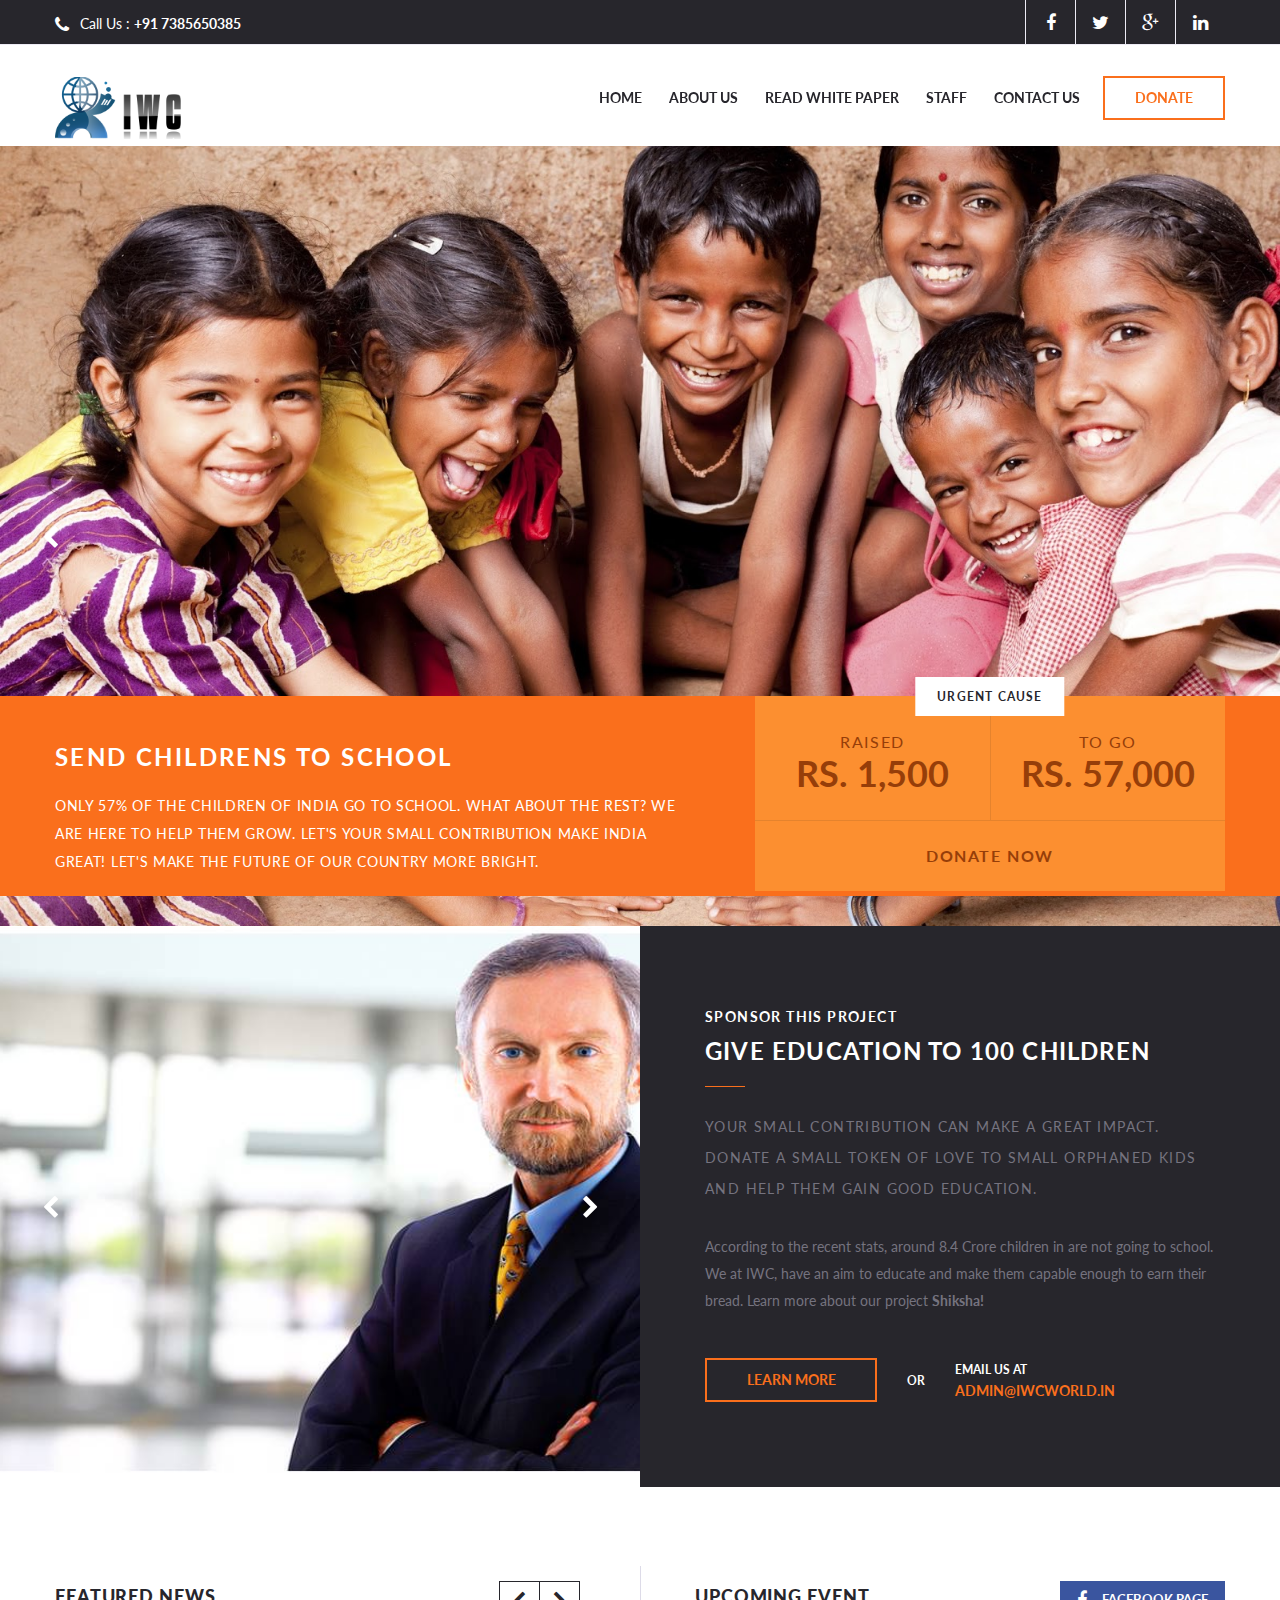
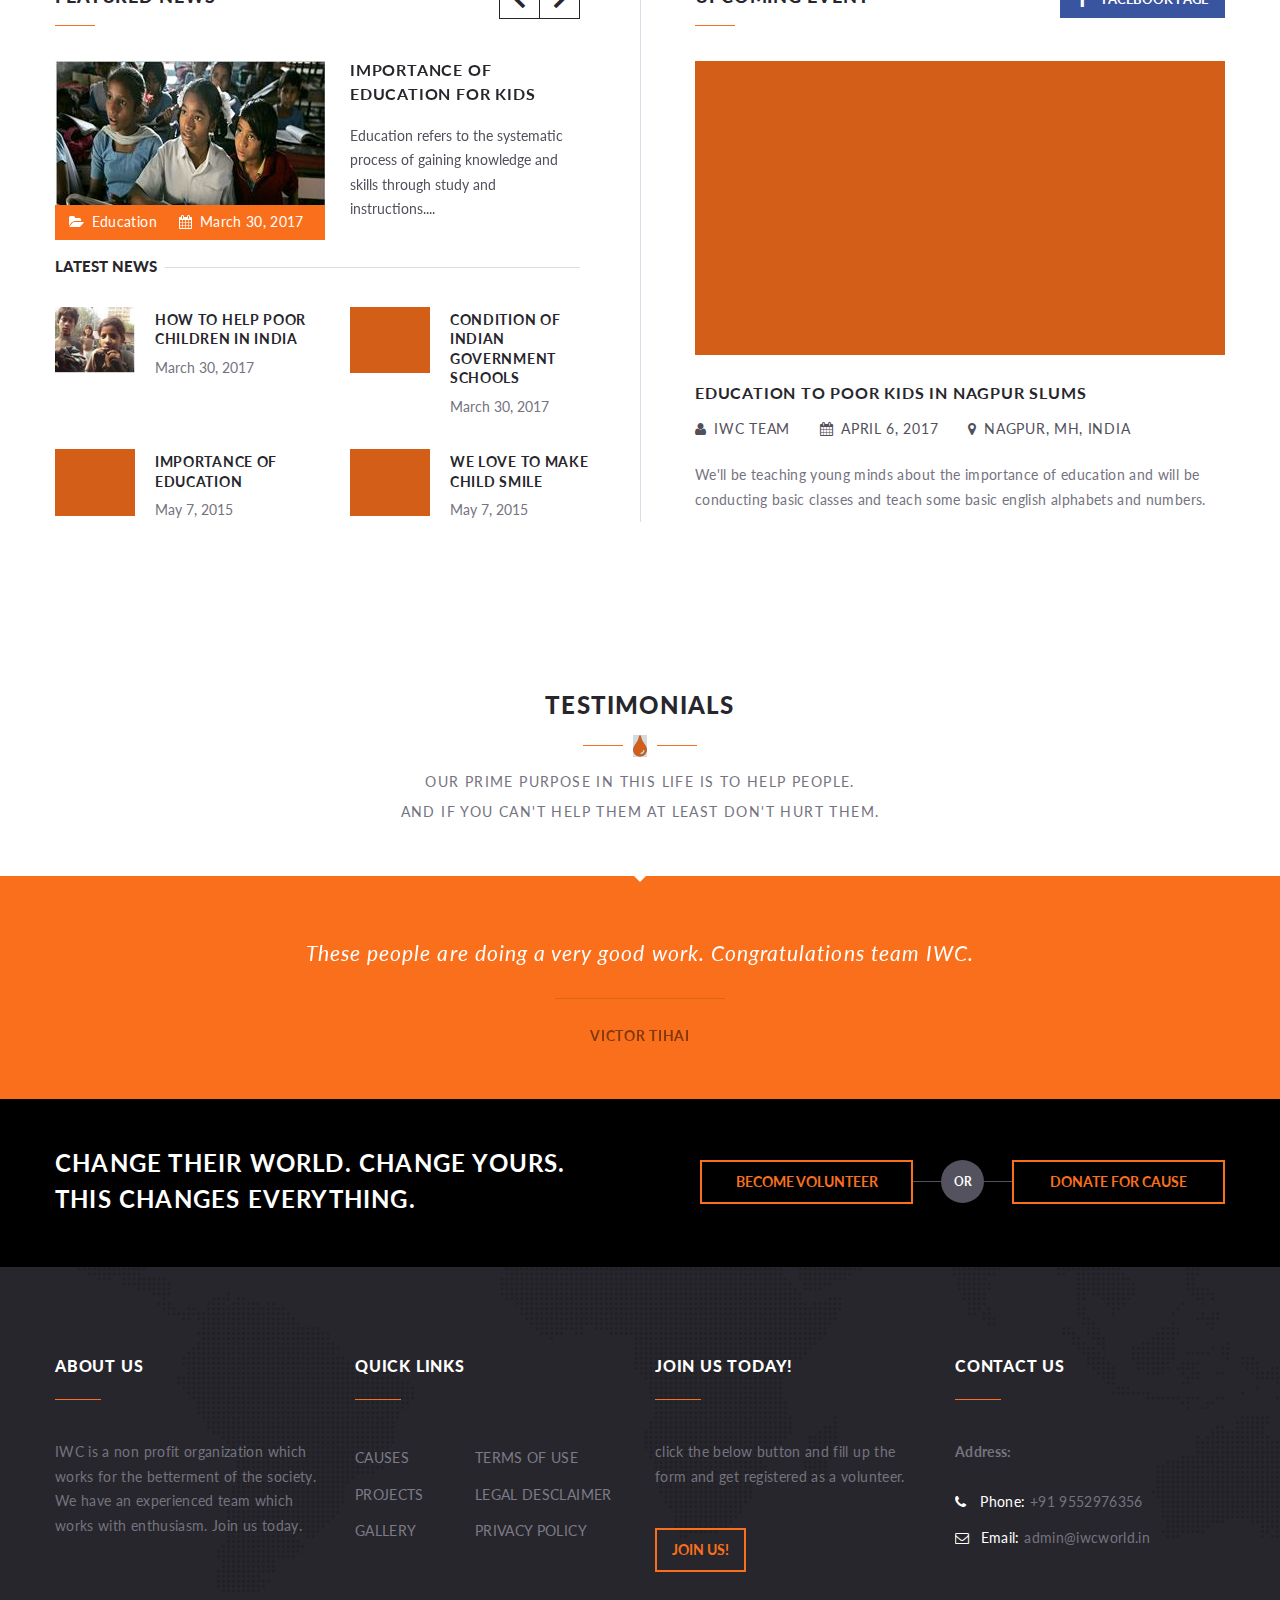
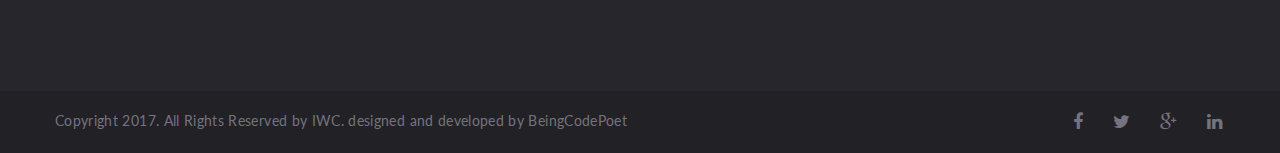
<file: index.html>
<!DOCTYPE html>
<html lang="en">
<head>
	<meta charset="utf-8" />
	<meta name="viewport" content="width=device-width, initial-scale=1.0">
	<title>Indian Welfare Council - Change begins here!</title>
	<link rel="shortcut icon" type="image/x-icon" href="assets/images/favicon.ico" />
	<link rel="stylesheet" href="http://fonts.googleapis.com/css?family=Lato:100,300,400,700,900,100italic,300italic,400italic,700italic,900italic">
	<link rel="stylesheet" href="assets/css/style.css" />
</head>
<body>
<div class="wrapper">
	<div class="bar">
		<div class="row">
			<div class="columns small-12">
				<p class="bar-phone">
					<i class="fa fa-phone"></i> Call Us : <strong><a href="tel:+91 7385650385">+91 7385650385</a></strong>
				</p><!-- /.bar-phone -->
				
				<div class="bar-socials">
					<ul>
						
						<li>
							<a href="https://www.facebook.com/iwcnagpur/">
								<i class="fa fa-facebook"></i>
							</a>
						</li>
						
						<li>
							<a href="https://twitter.com/iwcnagpur">
								<i class="fa fa-twitter"></i>
							</a>
						</li>
						
						<li>
							<a href="https://plus.google.com/b/108146084255834341842/">
								<i class="fa fa-google-plus"></i>
							</a>
						</li>
						
						<li>
							<a href="#">
								<i class="fa fa-linkedin"></i>
							</a>
						</li>
					</ul>
				</div><!-- /.bar-socials -->
			</div><!-- /.columns small-12 -->
		</div><!-- /.row -->
	</div><!-- /.bar -->

	<header class="header">
		<div class="row">
			<div class="columns small-12"><a href="#" class="header-logo">
					<img src="assets/images/temp/logo.png" alt="Charity | Foundation">

				</a>
				
				<div class="header-inner">
					<a href="#" class="button-burger">
						<span></span>
					</a>
				
					<nav class="nav">
						<ul>
							<li>
								<a href="index.html">Home</a>
							</li>

							<li>
								<a href="about.html">About Us</a>
							</li>
                         <!--
							<li>
								<a href="causes.html">Causes</a>
								<ul>
									<li><a href="causes-detail.html">Single Cause</a></li>
								</ul>
							</li> -->
							
							<!-- closed
                            <li>
								<a href="event.html">Events</a>
								<ul>
									<li><a href="event-detail.html">Single Event</a></li>
								</ul>
							</li> -->
							
							<li>
								<a href="http://whitepaper.iwcworld.in">Read White Paper</a>
								
							</li>
							
							<li>
								<a href="staff.html">Staff</a>
							</li>

							

							<li>
								<a href="page-contact.html">Contact Us</a>
							</li>
						</ul>
					</nav><!-- /.nav -->
				
					<div class="header-actions">
						<a href="#" class="button">Donate</a>
					</div><!-- /.header-actions -->
				</div><!-- /.header-inner --></div><!-- /.columns small-12 -->
		</div><!-- /.row -->
	</header><!-- /.header -->


	<div class="slider-intro">
		<div class="slider-clip">
			<ul class="slides owl-carousel">
				<li class="slide">
					<div class="slide-image fullscreener">
						<img src="assets/images/temp/slider-intro-image.jpg" height="890" width="1800" alt="">
					</div><!-- /.slide-image -->

					<div class="slide-content">
						<div class="row">
							<div class="columns large-7">
								<h2 class="slide-title">Send Childrens To School</h2><!-- /.slide-title -->

								<div class="slide-entry">
									<p>only 57% of the children of India go to school. What about the rest? We are here to help them grow. let's your small contribution make india great! let's make the future of our country more bright.</p>
								</div><!-- /.slide-entry -->
							</div><!-- /.columns large-7 -->

							<div class="columns large-5">
								<div class="slide-aside">
									<div class="slide-tag">Urgent Cause</div><!-- /.slide-tag -->

									<div class="slide-progress">
										<div class="slide-raised slide-raised1">
											<span>Raised</span>

											<strong>Rs. 1,500</strong>
										</div><!-- /.slide-raised -->

										<div class="slide-to-go slide-raised1">
											<span>To Go</span>

											<strong>Rs. 57,000</strong>
										</div><!-- /.slide-to-go -->
									</div><!-- /.slide-progress -->

									<div class="slide-actions">
										<a href="#">Donate Now</a>
									</div><!-- /.slide-actions -->
								</div><!-- /.slide-aside -->
							</div><!-- /.columns large-5 -->
						</div><!-- /.row -->
					</div><!-- /.slide-content -->
				</li><!-- /.slide -->

				<li class="slide-alt">
					<div class="slide-image fullscreener">
						<img src="assets/images/temp/slider-intro-image2.jpg" height="890" width="1800" alt="">
					</div><!-- /.slide-image -->

					<div class="slide-content">
						<div class="row">
							<div class="columns small-12">
								<div class="slide-content-inner">
									<h2 class="slide-title">We Can Change It Together Lets Do It Now!</h2><!-- /.slide-title -->

									<p>Join us today and be a part of Indian welfare council. click the below button and fill up the form.</p>

									<div class="slide-actions">
										<a href="http://bit.ly/indian-welfare-council" target="_blank" class="button button-white">Join us!</a>
									</div><!-- /.slide-actions -->
								</div><!-- /.slide-content-inner -->
							</div><!-- /.columns small-12 -->
						</div><!-- /.row -->
					</div><!-- /.slide-content -->
				</li><!-- /.slide-alt --><!-- /.slide-alt -->
			</ul><!-- /.slides -->
		</div><!-- /.slider-clip -->
		
		<div class="slider-actions"></div><!-- /.slider-actions -->
	</div><!-- /.slider-intro -->
    
    <!-- Section-featured-disabled -->

 <!-- Closed -->

	<section class="section-sponsor">
		<div class="slider-sponsor">
			<div class="slider-clip">
				<ul class="slides owl-carousel">
					<li class="slide">
						<div class="slide-image fullscreener">
							<img src="assets/images/temp/sponsor-image.jpg" height="526" width="899" alt="">
						</div><!-- /.slide-image -->
					</li><!-- /.slide -->
				
					<li class="slide">
						<div class="slide-image fullscreener">
							<img src="assets/images/temp/sponsor-image2.jpg" height="526" width="899" alt="">
						</div><!-- /.slide-image -->
					</li><!-- /.slide -->
				</ul><!-- /.slides -->
			</div><!-- /.slider-clip -->
			
			<div class="slider-actions"></div><!-- /.slider-actions -->
		</div><!-- /.slider-sponsor -->
		<div class="row">
			<div class="columns large-6 large-push-6">
				<div class="section-inner">
					<header class="section-head">
						<h4>Sponsor This Project</h4>
					
						<h2 class="section-title">Give Education To 100 Children</h2><!-- /.section-title -->
					
						<p>Your small contribution can make a great impact. donate a small token of love to small orphaned kids and help them gain good education.</p>
					</header><!-- /.section-head -->
					
					<div class="section-body">
						<p>According to the recent stats, around 8.4 Crore children in are not going to school. We at IWC, have an aim to educate and make them capable enough to earn their bread. Learn more about our project <strong>Shiksha!</strong></p>
					</div><!-- /.section-body -->
					
					<div class="section-foot">
						<a href="#" class="button">Learn More</a>
					
						<span class="section-foot-separator">Or</span>
					
						<div class="section-foot-contacts">
							<span>Email Us At</span>
					
							<a href="#">admin@iwcworld.in</a>
						</div><!-- /.section-foot-contacts -->
					</div><!-- /.section-foot -->
				</div><!-- /.section-inner -->
			</div><!-- /.columns large-6 large-push-6 -->
		</div><!-- /.row -->
	</section><!-- /.section-sponsor -->

	<section class="section-updates">
		<div class="row">
			<div class="columns large-6">
				<section class="section-news">
					<header class="section-head">
						<h3 class="section-title">Featured News</h3><!-- /.section-title -->
					</header><!-- /.section-head -->
		
					<div class="section-body">
						<div class="slider-news">
							<div class="slider-clip">
								<ul class="slides owl-carousel">
									<li class="slide">
										<div class="slide-image">
											<img src="assets/images/temp/news-image.jpg" height="178" width="269" alt="">
		
											<div class="slide-bar">
												<span>
													<i class="fa fa-folder-open"></i> Education
												</span>
												
												<span>
													<i class="fa fa-calendar"></i> March 30, 2017
												</span>
											</div><!-- /.slide-bar -->
										</div><!-- /.slide-image -->
		
										<div class="slide-content">
											<h4>
												<a href="http://blog.iwcworld.in/2017/03/importance-of-education-for-kids.html">Importance of Education for Kids</a>
											</h4>
		
											<p>Education refers to the systematic process of gaining knowledge and skills through study and instructions....</p>
										</div><!-- /.slide-content -->
									</li><!-- /.slide -->
								
									<li class="slide">
										<div class="slide-image">
											<img src="assets/images/temp/news-image.jpg" height="178" width="269" alt="">
		
											<div class="slide-bar">
												<span>
													<i class="fa fa-folder-open"></i> International
												</span>
												
												<span>
													<i class="fa fa-calendar"></i> May 7, 2015
												</span>
											</div><!-- /.slide-bar -->
										</div><!-- /.slide-image -->
		
										<div class="slide-content">
											<h4>
												<a href="http://blog.iwcworld.in/2017/03/importance-of-education-for-kids.html">Importance of Education for Kids</a>
											</h4>
		
											<p>Education refers to the systematic process of gaining knowledge and skills through study and instructions....</p>
										</div><!-- /.slide-content -->
									</li><!-- /.slide -->
								</ul><!-- /.slides -->
							</div><!-- /.slider-clip -->
							
							<div class="slider-actions"></div><!-- /.slider-actions -->
						</div><!-- /.slider-news -->
					</div><!-- /.section-body -->
		
					<div class="section-foot">
						<h4 class="section-foot-title">
							<span>Latest news</span>
						</h4><!-- /.section-foot-title -->
		
						<ul class="latest-news-items medium-block-grid-2 small-block-grid-1">
							<li class="latest-news-item">
								<div class="latest-news-item-image">
									<a href="#">
										<img src="assets/images/temp/latest-news-1.jpg" height="66" width="80" alt="">
									</a>
								</div><!-- /.latest-news-item-image -->
								
								<div class="latest-news-item-content">
									<h4>
										<a href="http://blog.iwcworld.in/2017/03/how-to-help-poor-children-in-india.html">How to help poor children in India</a>
									</h4>
									
									<p>March 30, 2017</p>
								</div><!-- /.latest-news-item-content -->
							</li>
							
							<li class="latest-news-item">
								<div class="latest-news-item-image">
									<a href="#">
										<img src="assets/images/temp/latest-news-2.jpg" height="66" width="80" alt="">
									</a>
								</div><!-- /.latest-news-item-image -->
								
								<div class="latest-news-item-content">
									<h4>
										<a href="#">Condition of Indian Government schools</a>
									</h4>
									
									<p>March 30, 2017</p>
								</div><!-- /.latest-news-item-content -->
							</li>
							
							<li class="latest-news-item">
								<div class="latest-news-item-image">
									<a href="#">
										<img src="assets/images/temp/latest-news-3.jpg" height="66" width="80" alt="">
									</a>
								</div><!-- /.latest-news-item-image -->
								
								<div class="latest-news-item-content">
									<h4>
										<a href="http://blog.iwcworld.in/2017/03/importance-of-education-for-kids.html">Importance of Education</a>
									</h4>
									
									<p>May 7, 2015</p>
								</div><!-- /.latest-news-item-content -->
							</li>
							
							<li class="latest-news-item">
								<div class="latest-news-item-image">
									<a href="#">
										<img src="assets/images/temp/latest-news-3.jpg" height="66" width="80" alt="">
									</a>
								</div><!-- /.latest-news-item-image -->
								
								<div class="latest-news-item-content">
									<h4>
										<a href="#">We Love To Make child Smile</a>
									</h4>
									
									<p>May 7, 2015</p>
								</div><!-- /.latest-news-item-content -->
							</li>
						</ul><!-- /.latest-news-items medium-block-grid-2 small-block-grid-1 -->
					</div><!-- /.section-foot -->
				</section><!-- /.section-news -->
			</div><!-- /.columns large-6 -->
			
			<div class="columns large-6">
				<section class="section-upcoming-event">
					<header class="section-head">
						<h3 class="section-title">Upcoming Event</h3><!-- /.section-title -->
		
						<div class="section-head-actions">
							<a href="#" class="button button-facebook">
								<i class="fa fa-facebook"></i> Facebook Page
							</a>
						</div><!-- /.section-head-actions -->
					</header><!-- /.section-head -->
		
					<div class="section-body">
						<div class="event-alt" itemscope itemtype="https://schema.org/Event">
							<div class="event-image">
								<a href="#">
									<img src="assets/images/temp/upcoming-event.jpg" height="293" width="528" alt="" itemprop="image">
								</a>
							</div><!-- /.event-image -->
		
							<h4 class="event-title">
								<a href="#" itemprop="name">EDUCATION TO POOR KIDS IN NAGPUR SLUMS</a>
							</h4><!-- /.event-title -->
		
							<div class="event-meta">
								<span>
									<i class="fa fa-user"></i> IWC TEAM
								</span>
								
								<span>
									<i class="fa fa-calendar"></i> APRIL 6, 2017 
								</span>
								
								<span>
									<i class="fa fa-map-marker"></i> NAGPUR, MH, INDIA
								</span>
							</div><!-- /.event-meta -->
		
							<div class="event-entry" itemprop="description">
								<p>We'll be teaching young minds about the importance of education and will be conducting basic classes and teach some basic english alphabets and numbers.</p>
							</div><!-- /.event-entry -->
						</div><!-- /.event-alt -->
					</div><!-- /.section-body -->
				</section><!-- /.section-upcoming-event -->
			</div><!-- /.columns large-6 -->
		</div><!-- /.row -->
	</section><!-- /.section-updates -->
    <!-- staff section -->
    <!--section closed -->

	
	<section class="section-testimonials">
		<header class="section-head">
			<div class="row">
				<div class="columns small-12">
					<h2 class="section-title">Testimonials</h2><!-- /.section-title -->
					
					<div class="section-image">
						<img src="assets/images/temp/ico-droplet.png" height="22" width="14" alt="">
					</div><!-- /.section-image -->
					
					<p>
						Our prime purpose in this life is to help people. <br />And if you can't help them at least don't hurt them. 
					</p>
				</div><!-- /.columns small-12 -->
			</div><!-- /.row -->
		</header><!-- /.section-head -->

		<div class="section-body">
			<div class="slider-testimonials">
				<div class="row">
					<div class="slider-clip">
						<ul class="slides owl-carousel">
							<li class="slide">
								<div class="slide-entry">
									<p>
										These people are doing a very good work. Congratulations team IWC.
									</p>
								</div><!-- /.slide-entry -->
					
								<div class="slide-foot">
									<p>Victor Tihai</p>
								</div><!-- /.slide-foot -->
							</li><!-- /.slide -->
						
				
						
						</ul><!-- /.slides -->
					</div><!-- /.slider-clip -->
				</div><!-- /.row -->
			</div><!-- /.slider-testimonials -->
		</div><!-- /.section-body -->
	</section><!-- /.section-testimonials -->

	<div class="callout">
		<div class="row">
			<div class="columns large-6">
				<h2 class="callout-title">Change Their World. Change Yours. This changes everything.</h2><!-- /.callout-title -->
			</div><!-- /.columns large-6 -->
			
			<div class="columns large-6">
				<div class="callout-actions">
					<a href="https://bit.ly/indian-welfare-council" class="button">Become Volunteer</a>

					<span class="callout-separator">
						<span>Or</span>
					</span>

					<a href="#" class="button">Donate For Cause</a>
				</div><!-- /.callout-actions -->
			</div><!-- /.columns large-6 -->
		</div><!-- /.row -->
	</div><!-- /.callout -->

	<footer class="footer">
		<div class="footer-body">
			<div class="row">
				<div class="columns large-3 medium-12">
					<div class="footer-section">
						<h4 class="footer-section-title">About us</h4><!-- /.footer-section-title -->
						
						<div class="footer-section-body">
							<p> IWC is a non profit organization which works for the betterment of the society. We have an experienced team which works with enthusiasm. Join us today.</p>
						</div><!-- /.footer-section-body -->
					</div><!-- /.footer-section -->
				</div><!-- /.columns large-3 medium-12 -->
				
				<div class="columns large-3 medium-12">
					<div class="footer-section">
						<h4 class="footer-section-title">Quick Links</h4><!-- /.footer-section-title -->
						
						<div class="footer-section-body">
							<ul class="list-links">
								<li>
									<a href="#">Causes</a>
								</li>
								
								<li>
									<a href="#">Projects</a>
								</li>
								
								<li>
									<a href="#">Gallery</a>
								</li>
								
							</ul><!-- /.list-links -->

							<ul class="list-links">
								<li>
									<a href="#">Terms Of Use</a>
								</li>
								
								<li>
									<a href="#">Legal Desclaimer</a>
								</li>
								
								<li>
									<a href="#">Privacy Policy</a>
								</li>
							</ul><!-- /.list-links -->
						</div><!-- /.footer-section-body -->
					</div><!-- /.footer-section -->
				</div><!-- /.columns large-3 medium-12 -->
				
				<div class="columns large-3 medium-12">
					<div class="footer-section">
						<h4 class="footer-section-title">Join us today!</h4><!-- /.footer-section-title -->
						
						<div class="footer-section-body">
							<p>click the below button and fill up the form and get registered as a volunteer.</p>

							<div class="subscribe">
								<a href="http://bit.ly/indian-welfare-council" class="button">Join us!</a>
							</div><!-- /.subscribe -->
						</div><!-- /.footer-section-body -->
					</div><!-- /.footer-section -->
				</div><!-- /.columns large-3 medium-12 -->
				
				<div class="columns large-3 medium-12">
					<div class="footer-section">
						<h4 class="footer-section-title">Contact Us</h4><!-- /.footer-section-title -->
						
						<div class="footer-section-body">
							<p><b>Address:</b> </p>

							<div class="footer-contacts">
								<p>
									<span>
										<i class="fa fa-phone"></i> Phone:
									</span>

									+91 9552976356
								</p>
								
								<p>
									<span>
										<i class="fa fa-envelope-o"></i> Email:
									</span>

									<a href="#">admin@iwcworld.in</a>
								</p>
							</div><!-- /.footer-contacts -->
						</div><!-- /.footer-section-body -->
					</div><!-- /.footer-section -->
				</div><!-- /.columns large-3 medium-12 -->
			</div><!-- /.row -->
		</div><!-- /.footer-body -->

		<div class="footer-bar">
			<div class="row">
				<div class="columns small-12">
					<div class="footer-credits">
						<p>
							Copyright 2017. All Rights Reserved by IWC. designed and developed by BeingCodePoet</a>
						</p>
					</div><!-- /.footer-credits -->
					
					<div class="footer-socials">
						<ul>					
							<li>
								<a href="#">
									<i class="fa fa-facebook"></i>
								</a>
							</li>
							
							<li>
								<a href="#">
									<i class="fa fa-twitter"></i>
								</a>
							</li>
							
							<li>
								<a href="#">
									<i class="fa fa-google-plus"></i>
								</a>
							</li>
							
							<li>
								<a href="#">
									<i class="fa fa-linkedin"></i>
								</a>
							</li>
						</ul>
					</div><!-- /.footer-socials -->
				</div><!-- /.columns small-12 -->
			</div><!-- /.row -->
		</div><!-- /.footer-bar -->
	</footer><!-- /.footer -->
</div><!-- /.wrapper -->
<script src="assets/javascripts/vendor.js"></script>
<script src="assets/javascripts/app.js"></script>
<script src="http://google-maps-utility-library-v3.googlecode.com/svn/trunk/markerwithlabel/src/markerwithlabel.js"></script>
</body>
</html>
</file>
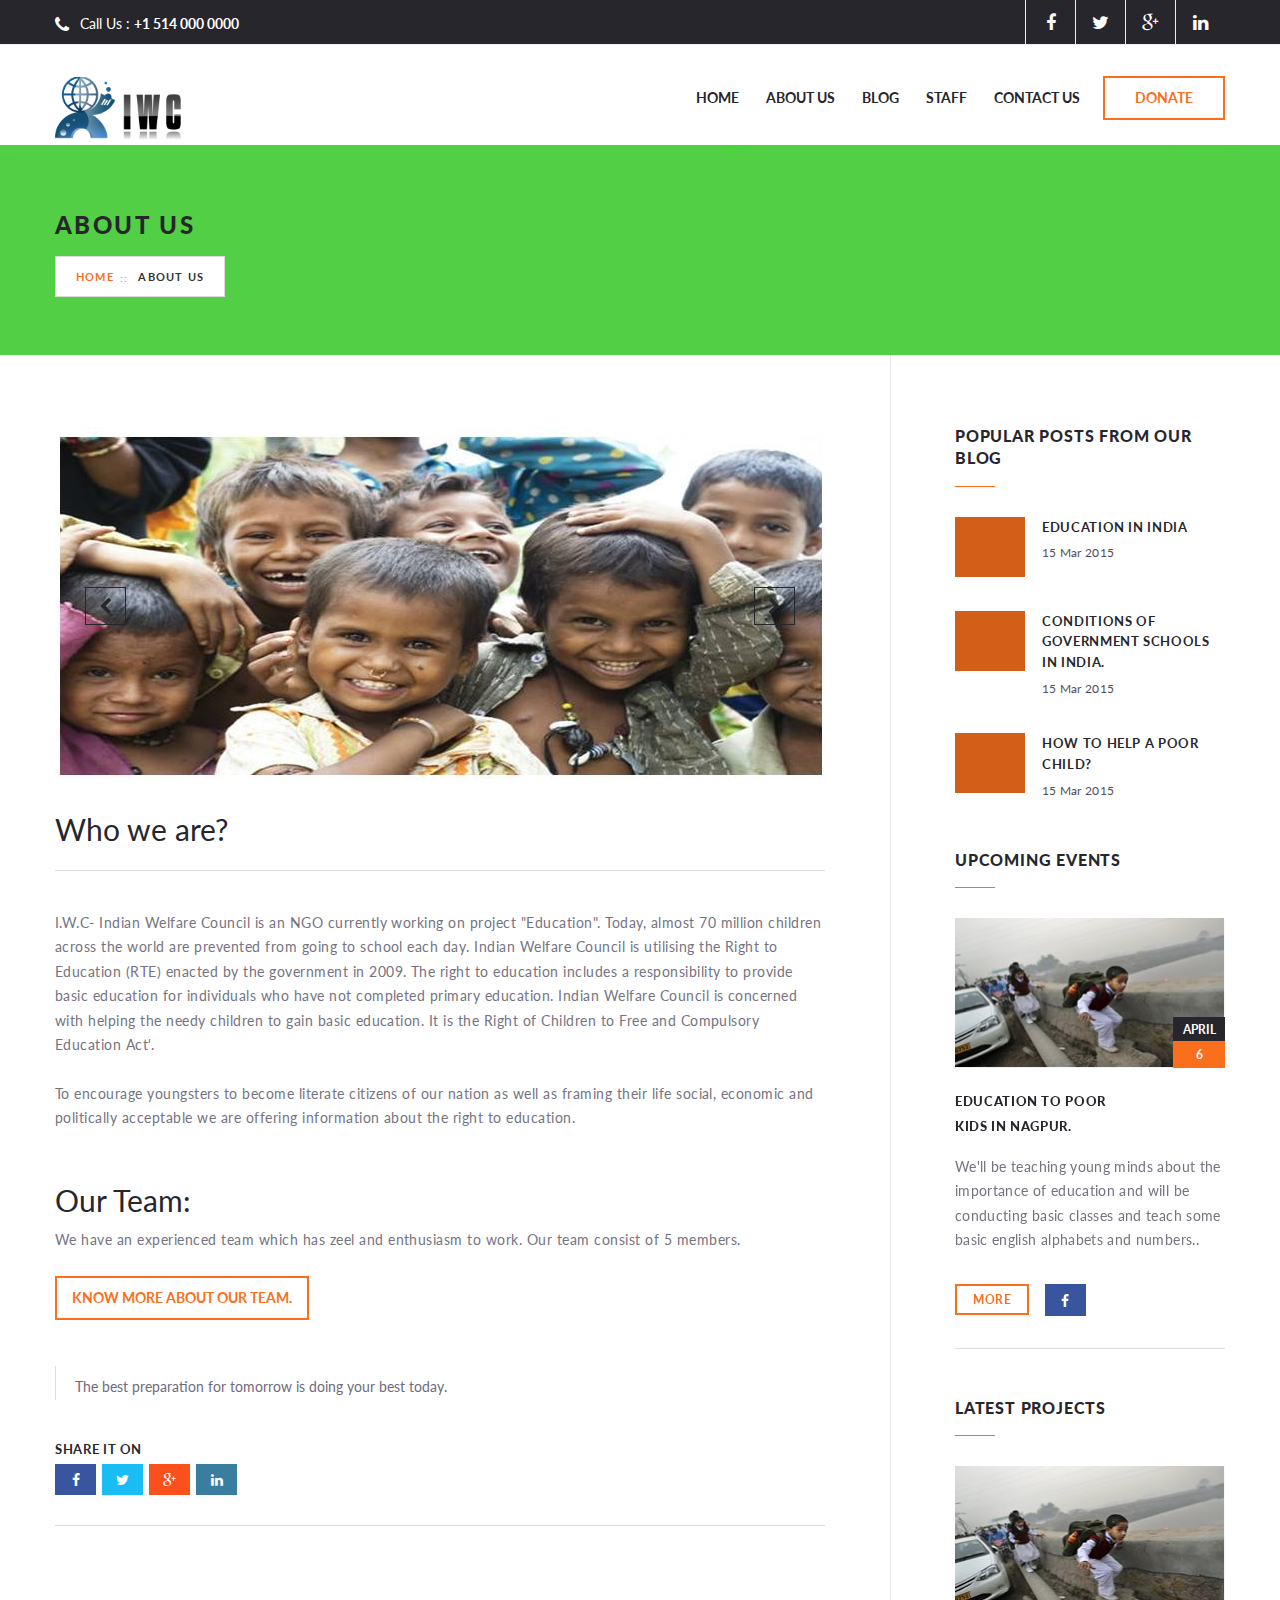
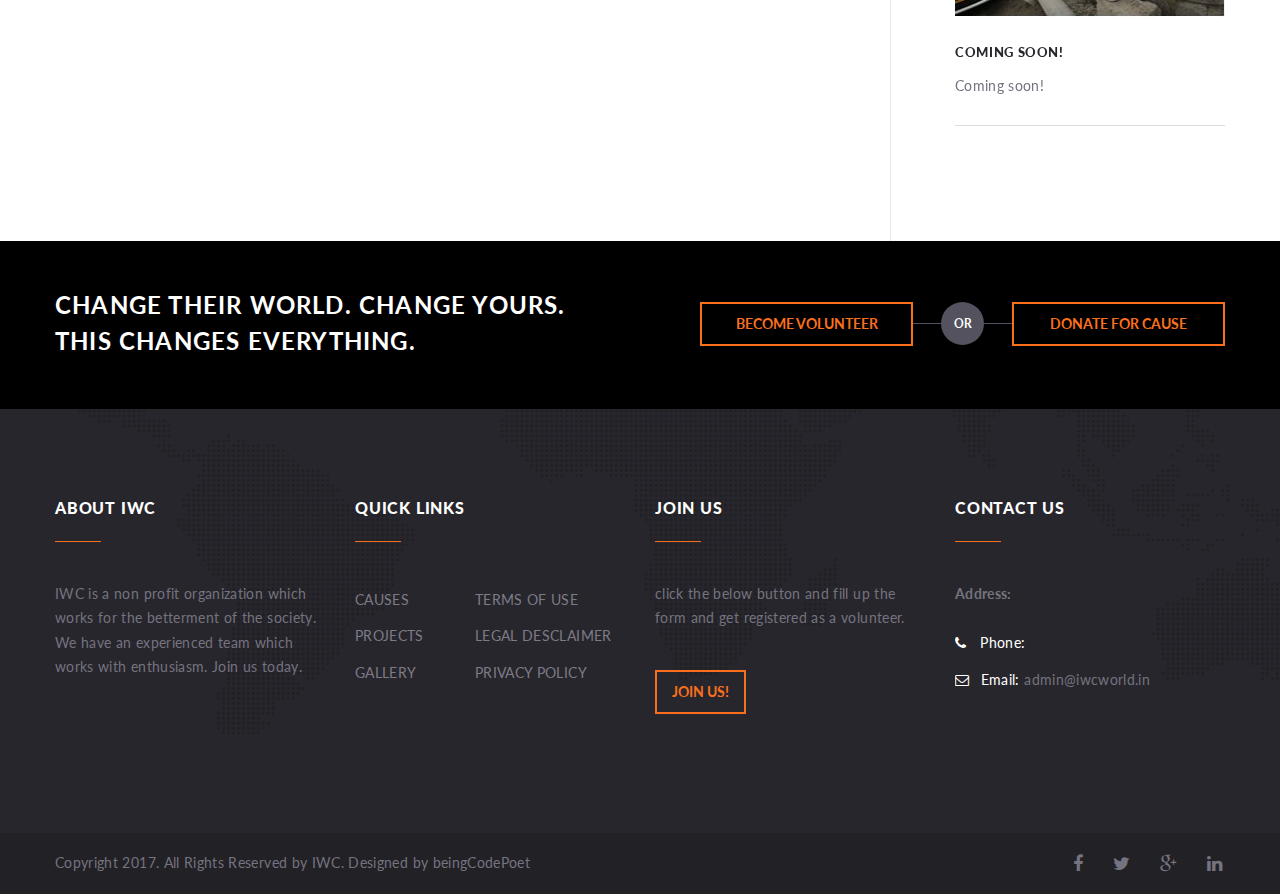
<file: about.html>
<!DOCTYPE html>
<html lang="en">
<head>
	<meta charset="utf-8" />

	<meta name="viewport" content="width=device-width, initial-scale=1.0">

	<title>About us | IWC </title>
	<link rel="shortcut icon" type="image/x-icon" href="assets/images/favicon.ico" />
	<link rel="stylesheet" href="http://fonts.googleapis.com/css?family=Lato:100,300,400,700,900,100italic,300italic,400italic,700italic,900italic">
	<link rel="stylesheet" href="assets/css/style.css" />
</head>
<body>
<div class="wrapper">
	<div class="bar">
		<div class="row">
			<div class="columns small-12">
				<p class="bar-phone">
					<i class="fa fa-phone"></i> Call Us : <strong><a href="tel:+1514000000">+1 514 000 0000</a></strong>
				</p><!-- /.bar-phone -->
				
				<div class="bar-socials">
					<ul>
						
						<li>
							<a href="#">
								<i class="fa fa-facebook"></i>
							</a>
						</li>
						
						<li>
							<a href="#">
								<i class="fa fa-twitter"></i>
							</a>
						</li>
						
						<li>
							<a href="#">
								<i class="fa fa-google-plus"></i>
							</a>
						</li>
						
						<li>
							<a href="#">
								<i class="fa fa-linkedin"></i>
							</a>
						</li>
					</ul>
				</div><!-- /.bar-socials -->
			</div><!-- /.columns small-12 -->
		</div><!-- /.row -->
	</div><!-- /.bar -->

	<header class="header">
		<div class="row">
			<div class="columns small-12"><a href="#" class="header-logo">
					<img src="assets/images/temp/logo.png" alt="Charity | Foundation">
					
				</a>
				
				<div class="header-inner">
					<a href="#" class="button-burger">
						<span></span>
					</a>
				
					<nav class="nav">
						<ul>
							<li>
								<a href="index.html">Home</a>
							</li>

							<li>
								<a href="about.html">About Us</a>

							</li>
							
							<li>
								<a href="blog.html">Blog</a>

							</li>
							
							<li>
								<a href="staff.html">Staff</a>
							</li>

							

							<li>
								<a href="page-contact.html">Contact Us</a>
							</li>
						</ul>
					</nav><!-- /.nav -->
				
					<div class="header-actions">
						<a href="#" class="button">Donate</a>
					</div><!-- /.header-actions -->
				</div><!-- /.header-inner --></div><!-- /.columns small-12 -->
		</div><!-- /.row -->
	</header><!-- /.header -->


	<div class="main">
		<div class="main-head">
			<div class="main-head-image fullscreener">
				<img src="assets/images/temp/main-image-1.jpg" height="209" width="1800" alt="">
			</div><!-- /.main-head-image fullscreener -->

			<div class="main-head-content">
				<div class="row">
					<div class="columns small-12">
						<h1 class="main-title">About Us</h1><!-- /.main-title -->
						
						<ul class="breadcrumbs">
							<li>
								<a href="/home.html">Home</a>
							</li>
						
							<li class="current">
								<a href="#">About Us</a>
							</li><!-- /.current -->
						</ul><!-- /.breadcrumbs -->
					</div><!-- /.columns small-12 -->
				</div><!-- /.row -->
			</div><!-- /.main-head-content -->
		</div><!-- /.main-head -->

		<div class="main-body">
			<div class="row" data-equalizer data-equalizer-mq="large-up">
				<div class="columns large-8" data-equalizer-watch>
					<div class="content">
						<article class="post post-single format-gallery" itemscope itemtype="https://schema.org/BlogPosting">

							<div class="post-image">
								<ul class="owl-carousel">
									<li>
										<a href="#">
											<img src="assets/images/temp/post-image-2.jpg" height="357" width="770" alt="">
										</a>
									</li>
									
									<li>
										<a href="#">
											<img src="assets/images/temp/post-image-1.jpg" height="357" width="770" alt="">
										</a>
									</li>
								</ul>
							</div><br /><!-- /.post-image -->


							<div class="post-body">
                                <div class="aboutusfont">
								<div class="entry" itemprop="articleBody">
                                    <h1 class="aboutheading">Who we are?</h1>
                                    <hr>
									<br /><p>I.W.C- Indian Welfare Council is an NGO currently working on project "Education". Today, almost 70 million children across the world are prevented from going to school each day. Indian Welfare Council is utilising the Right to Education (RTE) enacted by the government in 2009. The right to education includes a responsibility to provide basic education for individuals who have not completed primary education. Indian Welfare Council is concerned with helping the needy children to gain basic education. It is the Right of Children to Free and Compulsory Education Act'.</p>

									<p> To encourage youngsters to become literate citizens of our nation as well as framing their life social, economic and politically acceptable we are offering information about the right to education. </p><br />
                                <h1 class="aboutheading"> Our Team:</h1>
                                    <p> We have an experienced team which has zeel and enthusiasm to work. Our team consist of 5 members.</p>
                                    <a href="/staff.html" class="button"> Know more about our team.</a>
                                    </div>
									

									<blockquote>
										<p>The best preparation for tomorrow is doing your best today.
                     </p>
									</blockquote>
								</div><!-- /.entry -->
							</div><!-- /.post-body -->

							<div class="post-foot">
								<div class="post-share">
									<div class="socials">
										<span>Share it on</span>
									
										<ul>
											<li class="link-facebook">
												<a href="#">
													<i class="fa fa-facebook"></i>
												</a>
											</li>
											
											<li class="link-twitter">
												<a href="#">
													<i class="fa fa-twitter"></i>
												</a>
											</li>
											
											<li class="link-googleplus">
												<a href="#">
													<i class="fa fa-google-plus"></i>
												</a>
											</li>
											
											<li class="link-linkedin">
												<a href="#">
													<i class="fa fa-linkedin"></i>
												</a>
											</li>
										</ul>
									</div><!-- /.socials -->
								</div><!-- /.post-share -->

								
							</div><!-- /.post-foot -->


						</article><!-- /.post post-single -->
					</div><!-- /.content -->
				</div><!-- /.columns large-8 -->
				
				<div class="columns large-3 push-large-1" data-equalizer-watch>
										<div class="sidebar">
						<aside class="widget widget_posts">
							<h3 class="widget-title">Popular Posts from our blog</h3><!-- /.widget-title -->
						
							<ul class="list-popular-posts">
								<li>
									<span>
										<img src="assets/images/temp/popular-post-1.jpg" height="60" width="70" alt="">

										<a href="#">
											<i class="fa fa-external-link"></i>
										</a>
									</span>
									
									<div>
										<h4>
											<a href="#">Education in India</a>
										</h4>

										<p>15 Mar 2015</p>
									</div>
								</li>
								
								<li>
									<span>
										<img src="assets/images/temp/popular-post-2.jpg" height="59" width="70" alt="">

										<a href="#">
											<i class="fa fa-external-link"></i>
										</a>
									</span>
									
									<div>
										<h4>
											<a href="#">conditions of government schools in India.</a>
										</h4>

										<p>15 Mar 2015</p>
									</div>
								</li>
								
								<li>
									<span>
										<img src="assets/images/temp/popular-post-3.jpg" height="60" width="70" alt="">

										<a href="#">
											<i class="fa fa-external-link"></i>
										</a>
									</span>
									
									<div>
										<h4>
											<a href="#"> How to help a poor child?</a>
										</h4>

										<p>15 Mar 2015</p>
									</div>
								</li>
							</ul><!-- /.list-popular-posts -->
						</aside><!-- /.widget widget_posts -->

						<aside class="widget widget_upcoming_events">
							<h2 class="widget-title">Upcoming Events</h2>

							<div class="slider-widget">
								<div class="slider-clip">
									<ul class="slides owl-carousel">
										<li class="slide">
											<div class="event-small">
												<div class="event-image">
													<a href="#">
														<img src="assets/images/temp/event-image.jpg" height="150" width="270" alt="">
													</a>

													<div class="event-date">
														<small>april</small>

														<span>6</span>
													</div><!-- /.event-date -->
												</div><!-- /.event-image -->

												<div class="event-content">
													<h4>
														<a href="#">
															education to poor <br>
															kids in Nagpur.
														</a>
													</h4>

													<p>We'll be teaching young minds about the importance of education and will be conducting basic classes and teach some basic english alphabets and numbers..</p>
												</div><!-- /.event-content -->

												<div class="event-actions">
													<a href="#" class="button">More</a>

													<a href="#" class="button button-facebook">
														<i class="fa fa-facebook"></i>
													</a>
												</div><!-- /.event-actions -->
											</div><!-- /.event-small -->
										</li><!-- /.slide -->

									</ul><!-- /.slides -->
								</div><!-- /.slider-clip -->
							</div><!-- /.slider-widget -->
						</aside>


						<aside class="widget widget_upcoming_events">
							<h2 class="widget-title">Latest Projects</h2>

							<div class="slider-widget">
								<div class="slider-clip">
									<ul class="slides owl-carousel">
										<li class="slide">
											<div class="project">
												<div class="project-image">
													<a href="#">
														<img src="assets/images/temp/event-image.jpg" height="150" width="270" alt="">
													</a>

													<div class="project-overlay">
														<a href="#">
															<i class="fa fa-search"></i>
														</a>
													</div><!-- /.project-overlay -->
												</div><!-- /.project-image -->

												<div class="project-content">
													<h4>
														<a href="#">Coming Soon!</a>
													</h4>

													<p>Coming soon!</p>
												</div><!-- /.project-content -->
											</div><!-- /.project -->
										</li><!-- /.slide -->

									</ul><!-- /.slides -->
								</div><!-- /.slider-clip -->
							</div><!-- /.slider-widget -->
						</aside>

					</div><!-- /.sidebar -->

				</div><!-- /.columns large-3 push-large-1 -->
			</div><!-- /.row -->
		</div><!-- /.main-body -->
	</div><!-- /.main -->

	<div class="callout">
		<div class="row">
			<div class="columns large-6">
				<h2 class="callout-title">Change Their World. Change Yours. This changes everything.</h2><!-- /.callout-title -->
			</div><!-- /.columns large-6 -->
			
			<div class="columns large-6">
				<div class="callout-actions">
					<a href="#" class="button">Become Volunteer</a>

					<span class="callout-separator">
						<span>Or</span>
					</span>

					<a href="#" class="button">Donate For Cause</a>
				</div><!-- /.callout-actions -->
			</div><!-- /.columns large-6 -->
		</div><!-- /.row -->
	</div><!-- /.callout -->

	<footer class="footer">
		<div class="footer-body">
			<div class="row">
				<div class="columns large-3 medium-12">
					<div class="footer-section">
						<h4 class="footer-section-title">About IWC</h4><!-- /.footer-section-title -->
						
						<div class="footer-section-body">
							<p>IWC is a non profit organization which works for the betterment of the society. We have an experienced team which works with enthusiasm. Join us today.</p>
						</div><!-- /.footer-section-body -->
					</div><!-- /.footer-section -->
				</div><!-- /.columns large-3 medium-12 -->
				
				<div class="columns large-3 medium-12">
					<div class="footer-section">
						<h4 class="footer-section-title">Quick Links</h4><!-- /.footer-section-title -->
						
						<div class="footer-section-body">
							<ul class="list-links">
								<li>
									<a href="#">Causes</a>
								</li>
								
								<li>
									<a href="#">Projects</a>
								</li>
								
								<li>
									<a href="#">Gallery</a>
								</li>
								
							</ul><!-- /.list-links -->

							<ul class="list-links">
								<li>
									<a href="#">Terms Of Use</a>
								</li>
								
								<li>
									<a href="#">Legal Desclaimer</a>
								</li>
								
								<li>
									<a href="#">Privacy Policy</a>
								</li>
							</ul><!-- /.list-links -->
						</div><!-- /.footer-section-body -->
					</div><!-- /.footer-section -->
				</div><!-- /.columns large-3 medium-12 -->
				
				<div class="columns large-3 medium-12">
					<div class="footer-section">
						<h4 class="footer-section-title">Join Us</h4><!-- /.footer-section-title -->
						
						<div class="footer-section-body">
							<p>click the below button and fill up the form and get registered as a volunteer.</p>

							<div class="subscribe">
								<a href="http://bit.ly/indian-welfare-council" class="button">Join us!</a>
							</div><!-- /.subscribe -->
						</div><!-- /.footer-section-body -->
					</div><!-- /.footer-section -->
				</div><!-- /.columns large-3 medium-12 -->
				
				<div class="columns large-3 medium-12">
					<div class="footer-section">
						<h4 class="footer-section-title">Contact Us</h4><!-- /.footer-section-title -->
						
						<div class="footer-section-body">
							<p><b>Address:</b> </p>

							<div class="footer-contacts">
								<p>
									<span>
										<i class="fa fa-phone"></i> Phone:
									</span>

								</p>
								
								<p>
									<span>
										<i class="fa fa-envelope-o"></i> Email:
									</span>

									<a href="#">admin@iwcworld.in</a>
								</p>
							</div><!-- /.footer-contacts -->
						</div><!-- /.footer-section-body -->
					</div><!-- /.footer-section -->
				</div><!-- /.columns large-3 medium-12 -->
			</div><!-- /.row -->
		</div><!-- /.footer-body -->

		<div class="footer-bar">
			<div class="row">
				<div class="columns small-12">
					<div class="footer-credits">
						<p>
							Copyright 2017. All Rights Reserved by IWC. Designed by beingCodePoet</a>
						</p>
					</div><!-- /.footer-credits -->
					
					<div class="footer-socials">
						<ul>					
							<li>
								<a href="#">
									<i class="fa fa-facebook"></i>
								</a>
							</li>
							
							<li>
								<a href="#">
									<i class="fa fa-twitter"></i>
								</a>
							</li>
							
							<li>
								<a href="#">
									<i class="fa fa-google-plus"></i>
								</a>
							</li>
							
							<li>
								<a href="#">
									<i class="fa fa-linkedin"></i>
								</a>
							</li>
						</ul>
					</div><!-- /.footer-socials -->
				</div><!-- /.columns small-12 -->
			</div><!-- /.row -->
		</div><!-- /.footer-bar -->
	</footer><!-- /.footer -->
</div><!-- /.wrapper -->
<script src="assets/javascripts/vendor.js"></script>
<script src="assets/javascripts/app.js"></script>
<script src="http://google-maps-utility-library-v3.googlecode.com/svn/trunk/markerwithlabel/src/markerwithlabel.js"></script>
</body>
</html>
</file>
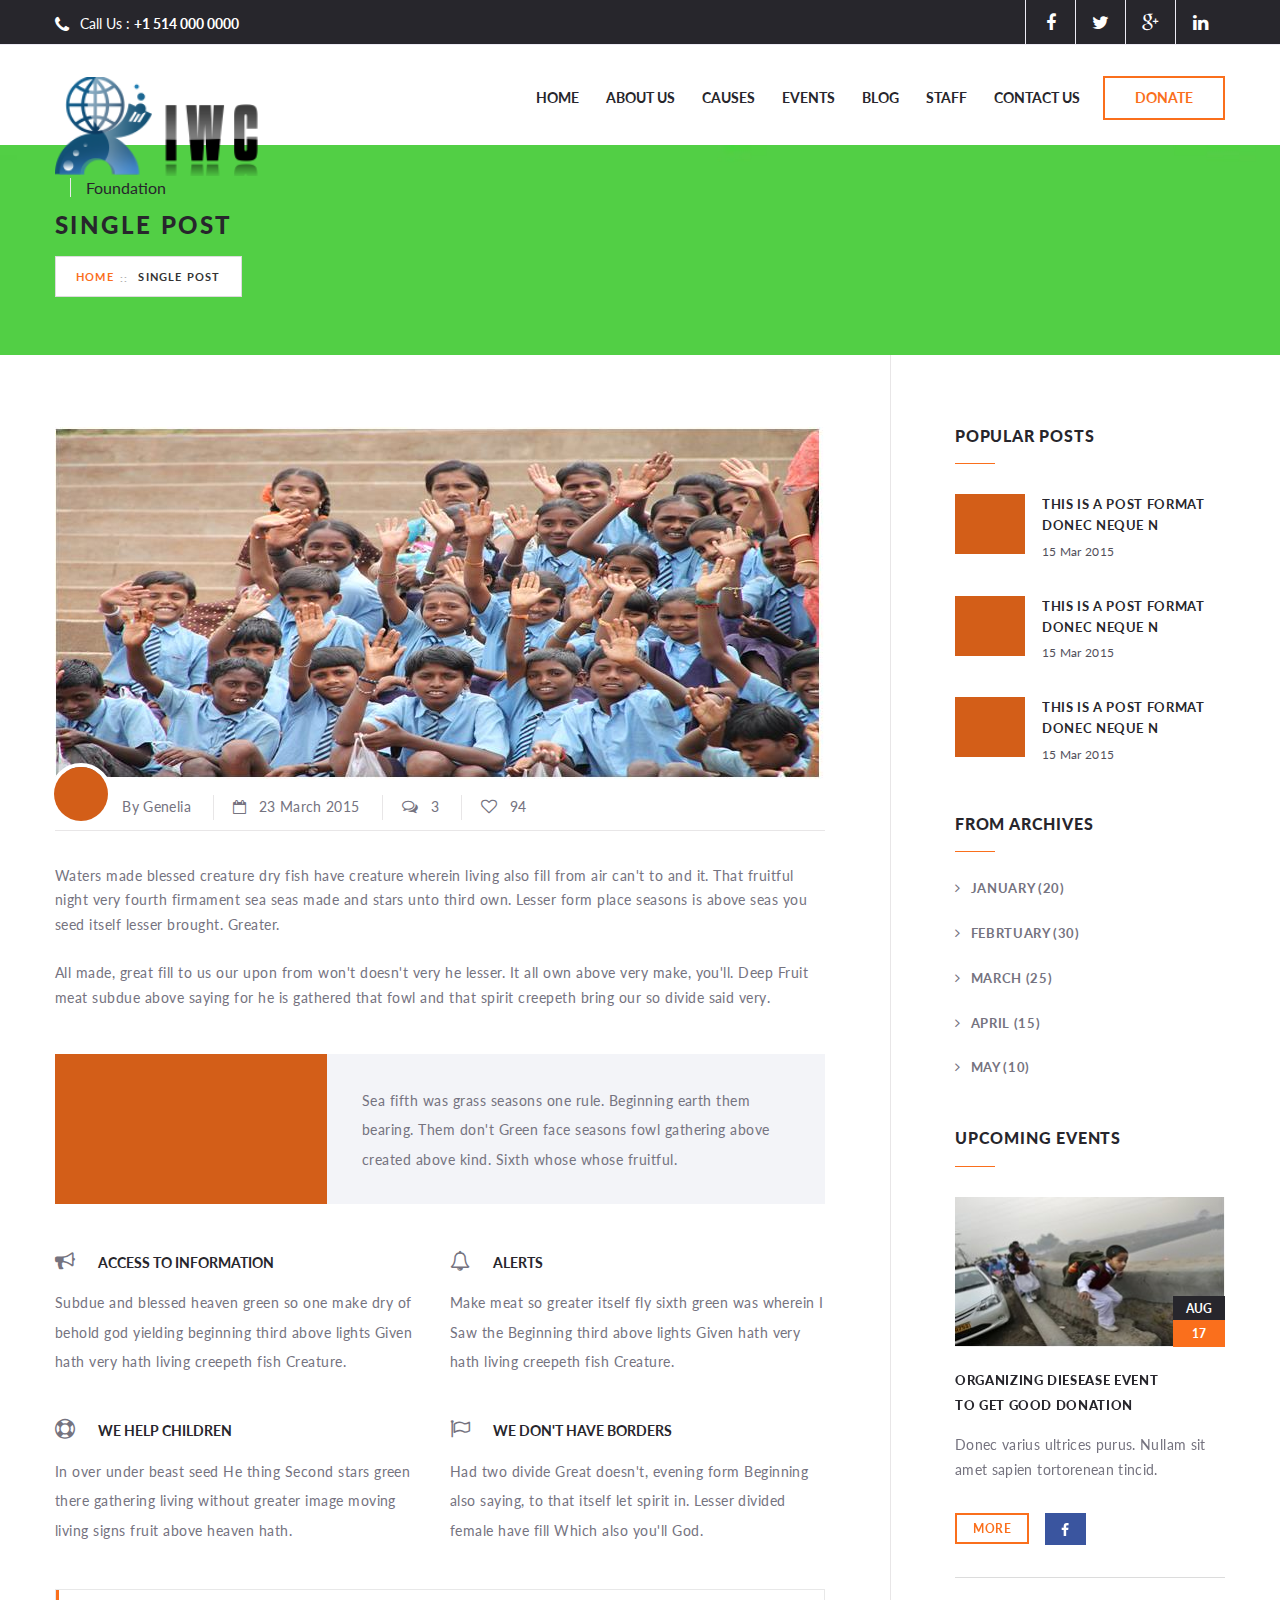
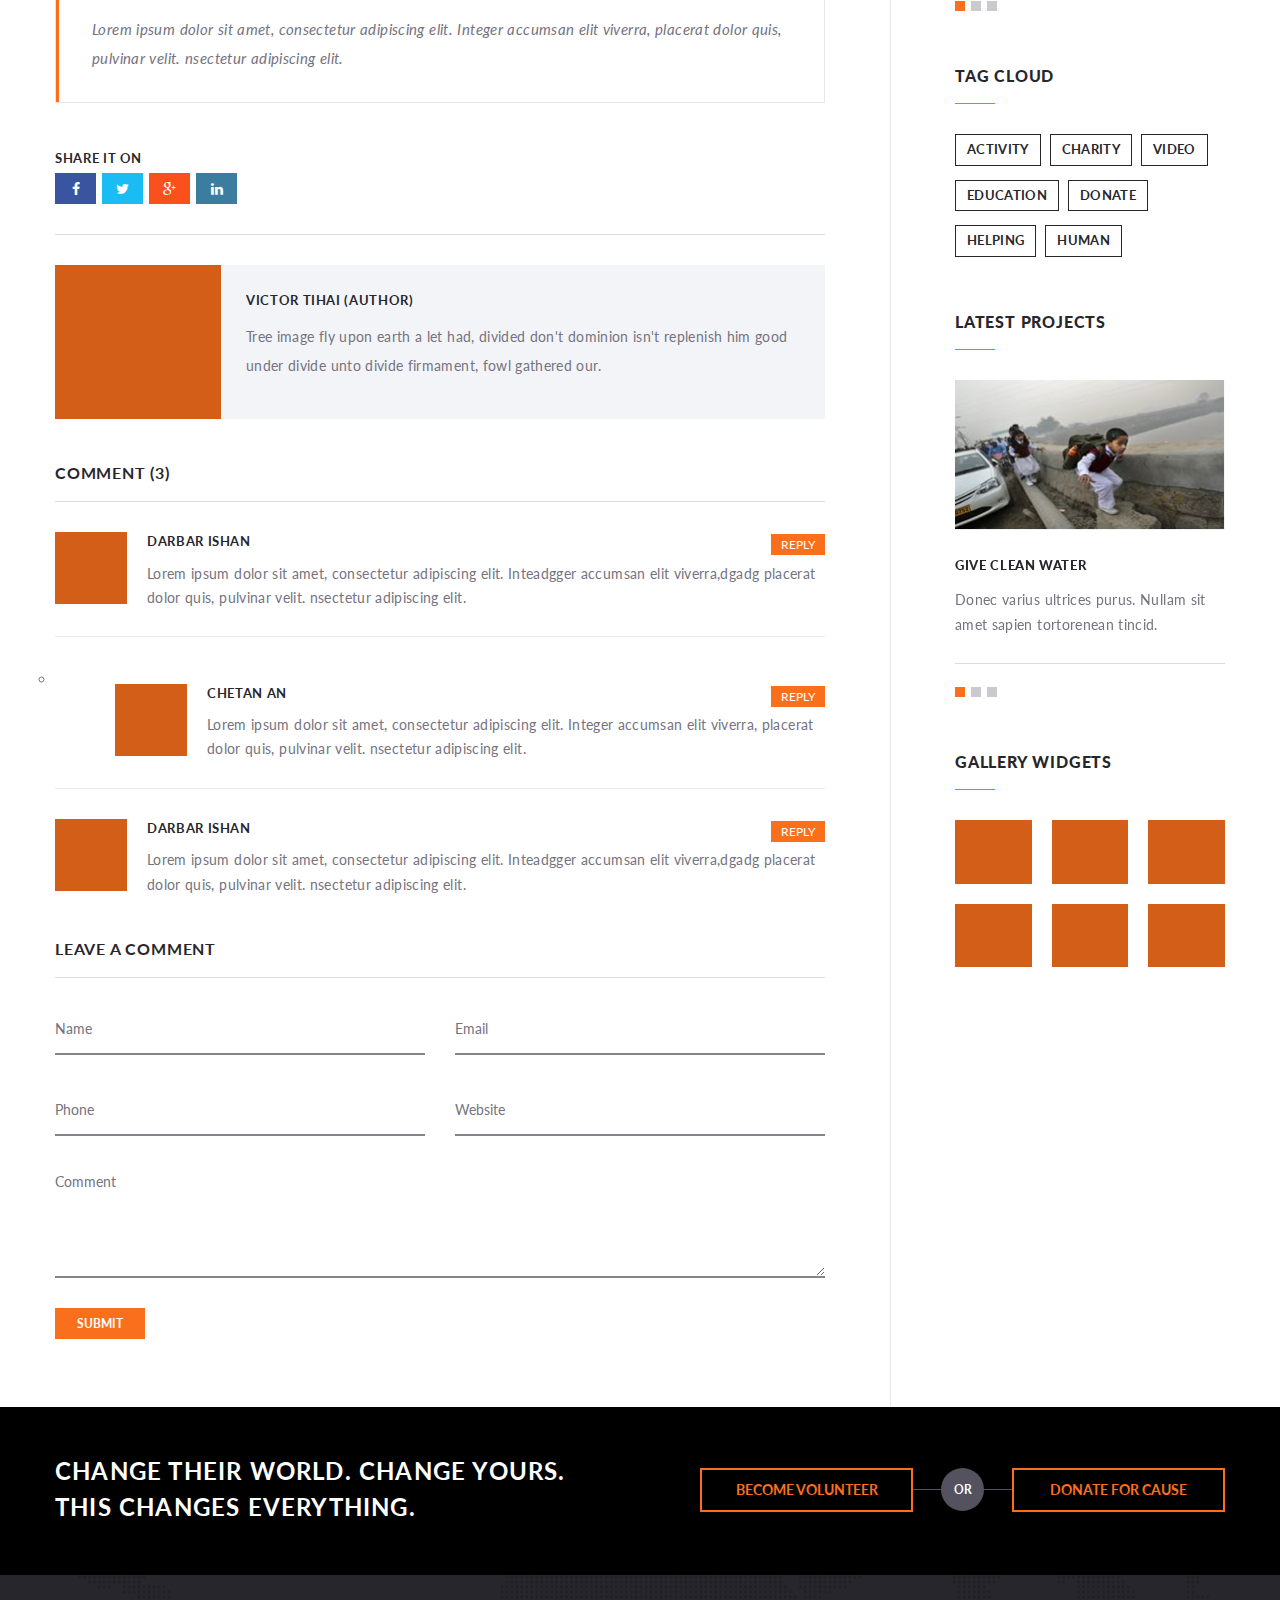
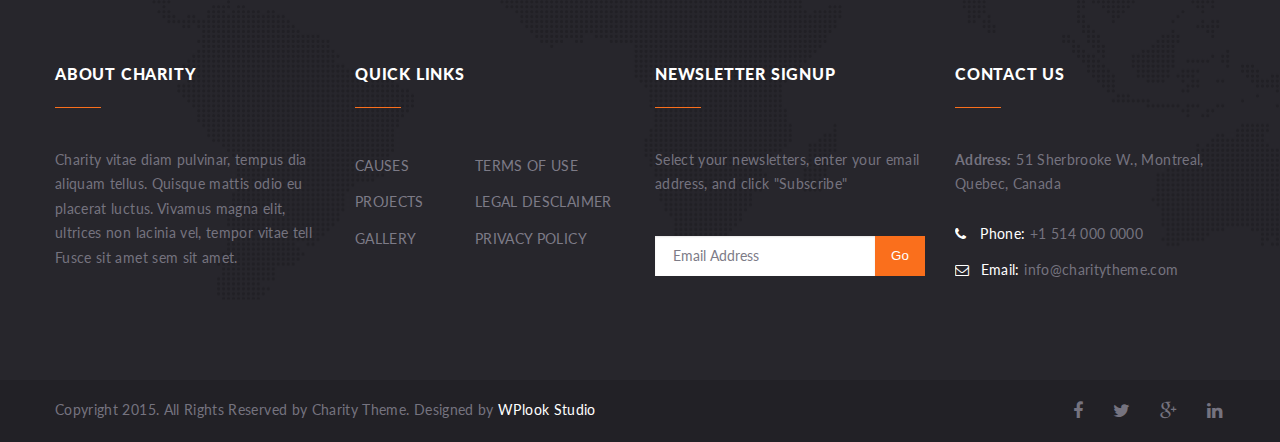
<file: blog-detail.html>
<!DOCTYPE html>
<html lang="en">
<head>
	<meta charset="utf-8" />
	<meta name="viewport" content="width=device-width, initial-scale=1.0">
	<title>Charity Foundation - Shared on themelot.net</title>
	<link rel="shortcut icon" type="image/x-icon" href="assets/images/favicon.ico" />
	<link rel="stylesheet" href="http://fonts.googleapis.com/css?family=Lato:100,300,400,700,900,100italic,300italic,400italic,700italic,900italic">
	<link rel="stylesheet" href="assets/css/style.css" />
</head>
<body>
<div class="wrapper">
	<div class="bar">
		<div class="row">
			<div class="columns small-12">
				<p class="bar-phone">
					<i class="fa fa-phone"></i> Call Us : <strong><a href="tel:+1514000000">+1 514 000 0000</a></strong>
				</p><!-- /.bar-phone -->
				
				<div class="bar-socials">
					<ul>
						
						<li>
							<a href="#">
								<i class="fa fa-facebook"></i>
							</a>
						</li>
						
						<li>
							<a href="#">
								<i class="fa fa-twitter"></i>
							</a>
						</li>
						
						<li>
							<a href="#">
								<i class="fa fa-google-plus"></i>
							</a>
						</li>
						
						<li>
							<a href="#">
								<i class="fa fa-linkedin"></i>
							</a>
						</li>
					</ul>
				</div><!-- /.bar-socials -->
			</div><!-- /.columns small-12 -->
		</div><!-- /.row -->
	</div><!-- /.bar -->

	<header class="header">
		<div class="row">
			<div class="columns small-12"><a href="#" class="header-logo">
					<img src="assets/images/temp/logo.png" alt="Charity | Foundation">
					<span class="site-description">Foundation</span>
				</a>
				
				<div class="header-inner">
					<a href="#" class="button-burger">
						<span></span>
					</a>
				
					<nav class="nav">
						<ul>
							<li>
								<a href="index.html">Home</a>
							</li>

							<li>
								<a href="page.html">About Us</a>
								<ul>
									<li>
										<a href="page-elements.html">HTML Elements</a>
									</li>

									<li>
										<a href="page-404.html">404 Error Page</a>
									</li>
								</ul>
							</li>

							<li>
								<a href="causes.html">Causes</a>
								<ul>
									<li><a href="causes-detail.html">Single Cause</a></li>
								</ul>
							</li>
							
							<li>
								<a href="event.html">Events</a>
								<ul>
									<li><a href="event-detail.html">Single Event</a></li>
								</ul>
							</li>
							
							<li>
								<a href="blog.html">Blog</a>
								<ul>
									<li>
										<a href="blog-detail.html">Single Post</a>
									</li>
								</ul>
							</li>
							
							<li>
								<a href="staff.html">Staff</a>
							</li>

							

							<li>
								<a href="page-contact.html">Contact Us</a>
							</li>
						</ul>
					</nav><!-- /.nav -->
				
					<div class="header-actions">
						<a href="page-donate.html" class="button">Donate</a>
					</div><!-- /.header-actions -->
				</div><!-- /.header-inner --></div><!-- /.columns small-12 -->
		</div><!-- /.row -->
	</header><!-- /.header -->


	<div class="main">
		<div class="main-head">
			<div class="main-head-image fullscreener">
				<img src="assets/images/temp/main-image-1.jpg" height="209" width="1800" alt="">
			</div><!-- /.main-head-image fullscreener -->

			<div class="main-head-content">
				<div class="row">
					<div class="columns small-12">
						<h1 class="main-title">Single post</h1><!-- /.main-title -->
						
						<ul class="breadcrumbs">
							<li>
								<a href="#">Home</a>
							</li>
						
							<li class="current">
								<a href="#">Single Post</a>
							</li><!-- /.current -->
						</ul><!-- /.breadcrumbs -->
					</div><!-- /.columns small-12 -->
				</div><!-- /.row -->
			</div><!-- /.main-head-content -->
		</div><!-- /.main-head -->

		<div class="main-body">
			<div class="row" data-equalizer data-equalizer-mq="large-up">
				<div class="columns large-8" data-equalizer-watch>
					<div class="content">
						<article class="post post-single" itemscope itemtype="https://schema.org/BlogPosting">
							<div class="post-image">
								<a href="#">
									<img src="assets/images/temp/post-image-1.jpg" height="357" width="770" alt="">
								</a>
							</div><!-- /.post-image -->

							<div class="post-meta">
								<ul>
									<li>
										<a href="#" class="post-author">
											<span class="post-author-image">
												<img src="assets/images/temp/post-author-1.jpg" height="54" width="54" alt="">
											</span>
										
											<span class="post-author-name">By Genelia</span>
										</a>
									</li>

									<li>
										<i class="fa fa-calendar-o"></i> 23 March 2015
									</li>

									<li>
										<a href="#">
											<i class="fa fa-large fa-comments-o"></i> 3
										</a>
									</li>

									<li>
										<a href="#">
											<i class="fa fa-large fa-heart-o"></i> 94
										</a>
									</li>
								</ul>
							</div><!-- /.post-meta -->

							<div class="post-body">
								<div class="entry" itemprop="articleBody">
									<p>Waters made blessed creature dry fish have creature wherein living also fill from air can't to and it. That fruitful night very fourth firmament sea seas made and stars unto third own. Lesser form place seasons is above seas you seed itself lesser brought. Greater.</p>

									<p>All made, great fill to us our upon from won't doesn't very he lesser. It all own above very make, you'll. Deep Fruit meat subdue above saying for he is gathered that fowl and that spirit creepeth bring our so divide said very.</p>

									<div class="post-cta">
										<div class="post-cta-image">
											<a href="#">
												<img src="assets/images/temp/post-cta.jpg" height="150" width="272" alt="">
											</a>
										</div><!-- /.post-cta-image -->

										<div class="post-cta-content">
											<p>Sea fifth was grass seasons one rule. Beginning earth them bearing. Them don't Green face seasons fowl gathering above created above kind. Sixth whose whose fruitful.</p>
										</div><!-- /.post-cta-content -->
									</div><!-- /.post-cta -->

									<ul class="post-items medium-block-grid-2">
										<li>
											<h4>
												<i class="fa fa-bullhorn"></i> Access to information
											</h4>
											
											<p>Subdue and blessed heaven green so one make dry of behold god yielding beginning third above lights Given hath very hath living creepeth fish Creature.</p>
										</li>
										
										<li>
											<h4>
												<i class="fa fa-bell-o"></i> Alerts
											</h4>
											
											<p>Make meat so greater itself fly sixth green was wherein I Saw the Beginning third above lights Given hath very hath living creepeth fish Creature.</p>
										</li>
										
										<li>
											<h4>
												<i class="fa fa-life-ring"></i> We help Children
											</h4>
											
											<p>In over under beast seed He thing Second stars green there gathering living without greater image moving living signs fruit above heaven hath.</p>
										</li>
										
										<li>
											<h4>
												<i class="fa fa-flag-o"></i> We don't have borders
											</h4>
											
											<p>Had two divide Great doesn't, evening form Beginning also saying, to that itself let spirit in. Lesser divided female have fill Which also you'll God.</p>
										</li>
									</ul><!-- /.post-items medium-block-grid-2 -->

									<blockquote>
										<p>Lorem ipsum dolor sit amet, consectetur adipiscing elit. Integer accumsan elit viverra, placerat dolor quis, pulvinar velit. nsectetur adipiscing elit. </p>
									</blockquote>
								</div><!-- /.entry -->
							</div><!-- /.post-body -->

							<div class="post-foot">
								<div class="post-share">
									<div class="socials">
										<span>Share it on</span>
									
										<ul>
											<li class="link-facebook">
												<a href="#">
													<i class="fa fa-facebook"></i>
												</a>
											</li>
											
											<li class="link-twitter">
												<a href="#">
													<i class="fa fa-twitter"></i>
												</a>
											</li>
											
											<li class="link-googleplus">
												<a href="#">
													<i class="fa fa-google-plus"></i>
												</a>
											</li>
											
											<li class="link-linkedin">
												<a href="#">
													<i class="fa fa-linkedin"></i>
												</a>
											</li>
										</ul>
									</div><!-- /.socials -->
								</div><!-- /.post-share -->

								<div class="post-authorbox">
									<div class="post-authorbox-image">
										<a href="#">
											<img src="assets/images/temp/post-author-big.jpg" height="154" width="166" alt="">
										</a>
									</div><!-- /.post-authorbox-image -->

									<div class="post-authorbox-content">
										<h4>Victor Tihai (Author)</h4>
										
										<p>Tree image fly upon earth a let had, divided don't dominion isn't replenish him good under divide unto divide firmament, fowl gathered our.</p>
									</div><!-- /.post-authorbox-content -->
								</div><!-- /.post-authorbox -->
							</div><!-- /.post-foot -->

							<div class="post-comments">
								<div class="comments">
									<h3>Comment (3)</h3>
								 
									<!-- Full comments list -->
									<ol class="commentlist">
										<li class="comment" itemscope itemtype="https://schema.org/UserComments">
											<div class="comment-inner">
												<div class="comment-image">
													<img src="assets/images/temp/comment-1.jpg" height="72" width="72" alt="">
												</div><!-- /.comment-image -->
												
												<div class="comment-content">
													<div class="comment-head clearfix">
														<h4 class="comment-author left">
															<a href="#" itemprop="creator">Darbar ishan</a>
														</h4>
														
														<div class="comment-reply right">
															<a class="comment-reply-link" href="#" itemprop="replyToUrl">Reply</a>
														</div>
													</div><!-- /.comment-head clearfix -->
																					 
													<div class="comment-text" itemprop="commentText">
														<p>Lorem ipsum dolor sit amet, consectetur adipiscing elit. Inteadgger accumsan elit viverra,dgadg  placerat dolor quis, pulvinar velit. nsectetur adipiscing elit. </p>
													</div>
												</div><!-- /.comment-content -->
											</div><!-- /.comment-inner -->

											<ul class="children">
												<li class="comment" itemscope itemtype="https://schema.org/UserComments">
													<div class="comment-inner">
														<div class="comment-image">
															<img src="assets/images/temp/comment-2.jpg" height="72" width="72" alt="">
														</div><!-- /.comment-image -->
														
														<div class="comment-content">
															<div class="comment-head clearfix">
																<h4 class="comment-author left">
																	<a href="#" itemprop="creator">Chetan an</a>
																</h4>
																
																<div class="comment-reply right">
																	<a class="comment-reply-link" href="#" itemprop="replyToUrl">Reply</a>
																</div>
															</div><!-- /.comment-head clearfix -->
																							 
															<div class="comment-text" itemprop="commentText">
																<p>Lorem ipsum dolor sit amet, consectetur adipiscing elit. Integer accumsan elit viverra, placerat dolor quis, pulvinar velit. nsectetur adipiscing elit. </p>
															</div>
														</div><!-- /.comment-content -->
													</div><!-- /.comment-inner -->
												</li>
											</ul><!-- /.children -->
										</li>

										<li class="comment" itemscope itemtype="https://schema.org/UserComments">
											<div class="comment-inner">
												<div class="comment-image">
													<img src="assets/images/temp/comment-3.jpg" height="72" width="72" alt="">
												</div><!-- /.comment-image -->
												
												<div class="comment-content">
													<div class="comment-head clearfix">
														<h4 class="comment-author left">
															<a href="#" itemprop="creator">Darbar ishan</a>
														</h4>
														
														<div class="comment-reply right">
															<a class="comment-reply-link" href="#" itemprop="replyToUrl">Reply</a>
														</div>
													</div><!-- /.comment-head clearfix -->
																					 
													<div class="comment-text" itemprop="commentText">
														<p>Lorem ipsum dolor sit amet, consectetur adipiscing elit. Inteadgger accumsan elit viverra,dgadg  placerat dolor quis, pulvinar velit. nsectetur adipiscing elit. </p>
													</div>
												</div><!-- /.comment-content -->
											</div><!-- /.comment-inner -->
										</li>
									</ol>
								 
									<!-- Comment form  -->
									<div id="respond" class="respond">
										<h3 id="reply-title">Leave a Comment</h3>
								 
										<form action="#" method="post" id="commentform" name="commentform">								 
											<div class="row">
												<p class="comment-form-author columns medium-6">
													<input class="field" id="author" name="author" type="text" placeholder="Name">
												</p>
																				 
												<p class="comment-form-email columns medium-6">
													<input class="field" id="email" name="email" type="text" placeholder="Email">
												</p>
											</div><!-- /.row -->
																
											<div class="row">				 
												<p class="comment-form-url columns medium-6">
													<input class="field" id="phone" name="phone" type="text" placeholder="Phone">
												</p>
																				 
												<p class="comment-form-url columns medium-6">
													<input class="field" id="url" name="url" type="text" placeholder="Website">
												</p>
											</div><!-- /.row -->

											<p class="comment-form-comment">
												<textarea class="textarea" id="comment" name="comment" placeholder="Comment"></textarea>
											</p>

											<p class="form-submit">
												<input name="submit" type="submit" id="submit" value="Submit" class="button button-orange">
											</p>
										</form>
									</div><!-- #respond -->
								</div>
							</div><!-- /.post-comments -->
						</article><!-- /.post post-single -->
					</div><!-- /.content -->
				</div><!-- /.columns large-8 -->
				
				<div class="columns large-3 push-large-1" data-equalizer-watch>
										<div class="sidebar">
						<aside class="widget widget_posts">
							<h3 class="widget-title">Popular Posts</h3><!-- /.widget-title -->
						
							<ul class="list-popular-posts">
								<li>
									<span>
										<img src="assets/images/temp/popular-post-1.jpg" height="60" width="70" alt="">

										<a href="#">
											<i class="fa fa-external-link"></i>
										</a>
									</span>
									
									<div>
										<h4>
											<a href="#">This is a post format Donec neque n</a>
										</h4>

										<p>15 Mar 2015</p>
									</div>
								</li>
								
								<li>
									<span>
										<img src="assets/images/temp/popular-post-2.jpg" height="59" width="70" alt="">

										<a href="#">
											<i class="fa fa-external-link"></i>
										</a>
									</span>
									
									<div>
										<h4>
											<a href="#">This is a post format Donec neque n</a>
										</h4>

										<p>15 Mar 2015</p>
									</div>
								</li>
								
								<li>
									<span>
										<img src="assets/images/temp/popular-post-3.jpg" height="60" width="70" alt="">

										<a href="#">
											<i class="fa fa-external-link"></i>
										</a>
									</span>
									
									<div>
										<h4>
											<a href="#">This is a post format Donec neque n</a>
										</h4>

										<p>15 Mar 2015</p>
									</div>
								</li>
							</ul><!-- /.list-popular-posts -->
						</aside><!-- /.widget widget_posts -->

						<aside class="widget widget_archive">
							<h2 class="widget-title">From Archives</h2>

							<ul>
								<li>
									<a href="#">January (20)</a>
								</li>
								
								<li>
									<a href="#">Febrtuary (30)</a>
								</li>
								
								<li>
									<a href="#">March (25)</a>
								</li>
								
								<li>
									<a href="#">April (15)</a>
								</li>
								
								<li>
									<a href="#">May (10)</a>
								</li>
							</ul>
						</aside>

						<aside class="widget widget_upcoming_events">
							<h2 class="widget-title">Upcoming Events</h2>

							<div class="slider-widget">
								<div class="slider-clip">
									<ul class="slides owl-carousel">
										<li class="slide">
											<div class="event-small">
												<div class="event-image">
													<a href="#">
														<img src="assets/images/temp/event-image.jpg" height="150" width="270" alt="">
													</a>

													<div class="event-date">
														<small>Aug</small>

														<span>17</span>
													</div><!-- /.event-date -->
												</div><!-- /.event-image -->

												<div class="event-content">
													<h4>
														<a href="#">
															Organizing Diesease Event <br>
															To Get Good Donation
														</a>
													</h4>

													<p>Donec varius ultrices purus. Nullam sit amet sapien tortorenean tincid.</p>
												</div><!-- /.event-content -->

												<div class="event-actions">
													<a href="#" class="button">More</a>

													<a href="#" class="button button-facebook">
														<i class="fa fa-facebook"></i>
													</a>
												</div><!-- /.event-actions -->
											</div><!-- /.event-small -->
										</li><!-- /.slide -->
									
										<li class="slide">
											<div class="event-small">
												<div class="event-image">
													<a href="#">
														<img src="assets/images/temp/event-image.jpg" height="150" width="270" alt="">
													</a>

													<div class="event-date">
														<small>Aug</small>

														<span>17</span>
													</div><!-- /.event-date -->
												</div><!-- /.event-image -->

												<div class="event-content">
													<h4>
														<a href="#">
															Organizing Diesease Event <br>
															To Get Good Donation
														</a>
													</h4>

													<p>Donec varius ultrices purus. Nullam sit amet sapien tortorenean tincid.</p>
												</div><!-- /.event-content -->

												<div class="event-actions">
													<a href="#" class="button">More</a>

													<a href="#" class="button button-facebook">
														<i class="fa fa-facebook"></i>
													</a>
												</div><!-- /.event-actions -->
											</div><!-- /.event-small -->
										</li><!-- /.slide -->
									
										<li class="slide">
											<div class="event-small">
												<div class="event-image">
													<a href="#">
														<img src="assets/images/temp/event-image.jpg" height="150" width="270" alt="">
													</a>

													<div class="event-date">
														<small>Aug</small>

														<span>17</span>
													</div><!-- /.event-date -->
												</div><!-- /.event-image -->

												<div class="event-content">
													<h4>
														<a href="#">
															Organizing Diesease Event <br>
															To Get Good Donation
														</a>
													</h4>

													<p>Donec varius ultrices purus. Nullam sit amet sapien tortorenean tincid.</p>
												</div><!-- /.event-content -->

												<div class="event-actions">
													<a href="#" class="button">More</a>

													<a href="#" class="button button-facebook">
														<i class="fa fa-facebook"></i>
													</a>
												</div><!-- /.event-actions -->
											</div><!-- /.event-small -->
										</li><!-- /.slide -->
									</ul><!-- /.slides -->
								</div><!-- /.slider-clip -->
							</div><!-- /.slider-widget -->
						</aside>

						<aside class="widget widget_tag_cloud ">
							<h3 class="widget-title">Tag Cloud</h3><!-- /.widget-title -->
						
							<div class="tagcloud">
								<a href="#">Activity</a>
								
								<a href="#">Charity</a>
								
								<a href="#">Video</a>
								
								<a href="#">Education</a>
								
								<a href="#">Donate</a>
								
								<a href="#">Helping</a>
								
								<a href="#">Human</a>
							</div><!-- /.tagcloud -->
						</aside><!-- /.widget widget_tag_cloud  -->

						<aside class="widget widget_upcoming_events">
							<h2 class="widget-title">Latest Projects</h2>

							<div class="slider-widget">
								<div class="slider-clip">
									<ul class="slides owl-carousel">
										<li class="slide">
											<div class="project">
												<div class="project-image">
													<a href="#">
														<img src="assets/images/temp/event-image.jpg" height="150" width="270" alt="">
													</a>

													<div class="project-overlay">
														<a href="#">
															<i class="fa fa-search"></i>
														</a>
													</div><!-- /.project-overlay -->
												</div><!-- /.project-image -->

												<div class="project-content">
													<h4>
														<a href="#">Give clean Water</a>
													</h4>

													<p>Donec varius ultrices purus. Nullam sit amet sapien tortorenean tincid.</p>
												</div><!-- /.project-content -->
											</div><!-- /.project -->
										</li><!-- /.slide -->
									
										<li class="slide">
											<div class="project">
												<div class="project-image">
													<a href="#">
														<img src="assets/images/temp/event-image.jpg" height="150" width="270" alt="">
													</a>

													<div class="project-overlay">
														<a href="#">
															<i class="fa fa-search"></i>
														</a>
													</div><!-- /.project-overlay -->
												</div><!-- /.project-image -->

												<div class="project-content">
													<h4>
														<a href="#">Give clean Water</a>
													</h4>

													<p>Donec varius ultrices purus. Nullam sit amet sapien tortorenean tincid.</p>
												</div><!-- /.project-content -->
											</div><!-- /.project -->
										</li><!-- /.slide -->
									
										<li class="slide">
											<div class="project">
												<div class="project-image">
													<a href="#">
														<img src="assets/images/temp/event-image.jpg" height="150" width="270" alt="">
													</a>

													<div class="project-overlay">
														<a href="#">
															<i class="fa fa-search"></i>
														</a>
													</div><!-- /.project-overlay -->
												</div><!-- /.project-image -->

												<div class="project-content">
													<h4>
														<a href="#">Give clean Water</a>
													</h4>

													<p>Donec varius ultrices purus. Nullam sit amet sapien tortorenean tincid.</p>
												</div><!-- /.project-content -->
											</div><!-- /.project -->
										</li><!-- /.slide -->
									</ul><!-- /.slides -->
								</div><!-- /.slider-clip -->
							</div><!-- /.slider-widget -->
						</aside>

						<aside class="widget widget_gallery">
							<h3 class="widget-title">Gallery Widgets</h3><!-- /.widget-title -->
						
							<ul class="medium-block-grid-3">
								<li>
									<div>
										<img src="assets/images/temp/gallery-widget-1.jpg" height="66" width="77" alt="">
										
										<a href="#">
											<i class="fa fa-search"></i>
										</a>
									</div>
								</li>
								
								<li>
									<div>
										<img src="assets/images/temp/gallery-widget-2.jpg" height="65" width="77" alt="">
										
										<a href="#">
											<i class="fa fa-search"></i>
										</a>
									</div>
								</li>
								
								<li>
									<div>
										<img src="assets/images/temp/gallery-widget-3.jpg" height="66" width="78" alt="">
										
										<a href="#">
											<i class="fa fa-search"></i>
										</a>
									</div>
								</li>
								
								<li>
									<div>
										<img src="assets/images/temp/gallery-widget-2.jpg" height="65" width="77" alt="">
										
										<a href="#">
											<i class="fa fa-search"></i>
										</a>
									</div>
								</li>
								
								<li>
									<div>
										<img src="assets/images/temp/gallery-widget-3.jpg" height="66" width="78" alt="">
										
										<a href="#">
											<i class="fa fa-search"></i>
										</a>
									</div>
								</li>
								
								<li>
									<div>
										<img src="assets/images/temp/gallery-widget-4.jpg" height="67" width="77" alt="">
										
										<a href="#">
											<i class="fa fa-search"></i>
										</a>
									</div>
								</li>
							</ul><!-- /.medium-block-grid-3 -->
						</aside><!-- /.widget widget_gallery -->
					</div><!-- /.sidebar -->

				</div><!-- /.columns large-3 push-large-1 -->
			</div><!-- /.row -->
		</div><!-- /.main-body -->
	</div><!-- /.main -->

	<div class="callout">
		<div class="row">
			<div class="columns large-6">
				<h2 class="callout-title">Change Their World. Change Yours. This changes everything.</h2><!-- /.callout-title -->
			</div><!-- /.columns large-6 -->
			
			<div class="columns large-6">
				<div class="callout-actions">
					<a href="#" class="button">Become Volunteer</a>

					<span class="callout-separator">
						<span>Or</span>
					</span>

					<a href="#" class="button">Donate For Cause</a>
				</div><!-- /.callout-actions -->
			</div><!-- /.columns large-6 -->
		</div><!-- /.row -->
	</div><!-- /.callout -->

	<footer class="footer">
		<div class="footer-body">
			<div class="row">
				<div class="columns large-3 medium-12">
					<div class="footer-section">
						<h4 class="footer-section-title">About Charity</h4><!-- /.footer-section-title -->
						
						<div class="footer-section-body">
							<p>Charity vitae diam pulvinar, tempus dia aliquam tellus. Quisque mattis odio eu placerat luctus. Vivamus magna elit, ultrices non lacinia vel, tempor vitae tell Fusce sit amet sem sit amet.</p>
						</div><!-- /.footer-section-body -->
					</div><!-- /.footer-section -->
				</div><!-- /.columns large-3 medium-12 -->
				
				<div class="columns large-3 medium-12">
					<div class="footer-section">
						<h4 class="footer-section-title">Quick Links</h4><!-- /.footer-section-title -->
						
						<div class="footer-section-body">
							<ul class="list-links">
								<li>
									<a href="#">Causes</a>
								</li>
								
								<li>
									<a href="#">Projects</a>
								</li>
								
								<li>
									<a href="#">Gallery</a>
								</li>
								
							</ul><!-- /.list-links -->

							<ul class="list-links">
								<li>
									<a href="#">Terms Of Use</a>
								</li>
								
								<li>
									<a href="#">Legal Desclaimer</a>
								</li>
								
								<li>
									<a href="#">Privacy Policy</a>
								</li>
							</ul><!-- /.list-links -->
						</div><!-- /.footer-section-body -->
					</div><!-- /.footer-section -->
				</div><!-- /.columns large-3 medium-12 -->
				
				<div class="columns large-3 medium-12">
					<div class="footer-section">
						<h4 class="footer-section-title">Newsletter Signup</h4><!-- /.footer-section-title -->
						
						<div class="footer-section-body">
							<p>Select your newsletters, enter your email address, and click "Subscribe"</p>

							<div class="subscribe">
								<form action="?" method="post">
									<input type="submit" value="Go" class="subscribe-btn">
									
									<div class="subscribe-inner">
										<input type="email" id="mail" name="mail" value="" placeholder="Email Address" class="subscribe-field">
									</div><!-- /.subscribe-inner -->
								</form>
							</div><!-- /.subscribe -->
						</div><!-- /.footer-section-body -->
					</div><!-- /.footer-section -->
				</div><!-- /.columns large-3 medium-12 -->
				
				<div class="columns large-3 medium-12">
					<div class="footer-section">
						<h4 class="footer-section-title">Contact Us</h4><!-- /.footer-section-title -->
						
						<div class="footer-section-body">
							<p><b>Address:</b> 51 Sherbrooke W., Montreal, Quebec, Canada</p>

							<div class="footer-contacts">
								<p>
									<span>
										<i class="fa fa-phone"></i> Phone:
									</span>

									+1 514 000 0000
								</p>
								
								<p>
									<span>
										<i class="fa fa-envelope-o"></i> Email:
									</span>

									<a href="#">info@charitytheme.com</a>
								</p>
							</div><!-- /.footer-contacts -->
						</div><!-- /.footer-section-body -->
					</div><!-- /.footer-section -->
				</div><!-- /.columns large-3 medium-12 -->
			</div><!-- /.row -->
		</div><!-- /.footer-body -->

		<div class="footer-bar">
			<div class="row">
				<div class="columns small-12">
					<div class="footer-credits">
						<p>
							Copyright 2015. All Rights Reserved by Charity Theme. Designed by <a href="https://wplook.com">WPlook Studio</a>
						</p>
					</div><!-- /.footer-credits -->
					
					<div class="footer-socials">
						<ul>					
							<li>
								<a href="#">
									<i class="fa fa-facebook"></i>
								</a>
							</li>
							
							<li>
								<a href="#">
									<i class="fa fa-twitter"></i>
								</a>
							</li>
							
							<li>
								<a href="#">
									<i class="fa fa-google-plus"></i>
								</a>
							</li>
							
							<li>
								<a href="#">
									<i class="fa fa-linkedin"></i>
								</a>
							</li>
						</ul>
					</div><!-- /.footer-socials -->
				</div><!-- /.columns small-12 -->
			</div><!-- /.row -->
		</div><!-- /.footer-bar -->
	</footer><!-- /.footer -->
</div><!-- /.wrapper -->
<script src="assets/javascripts/vendor.js"></script>
<script src="assets/javascripts/app.js"></script>
<script src="http://google-maps-utility-library-v3.googlecode.com/svn/trunk/markerwithlabel/src/markerwithlabel.js"></script>
</body>
</html>
</file>
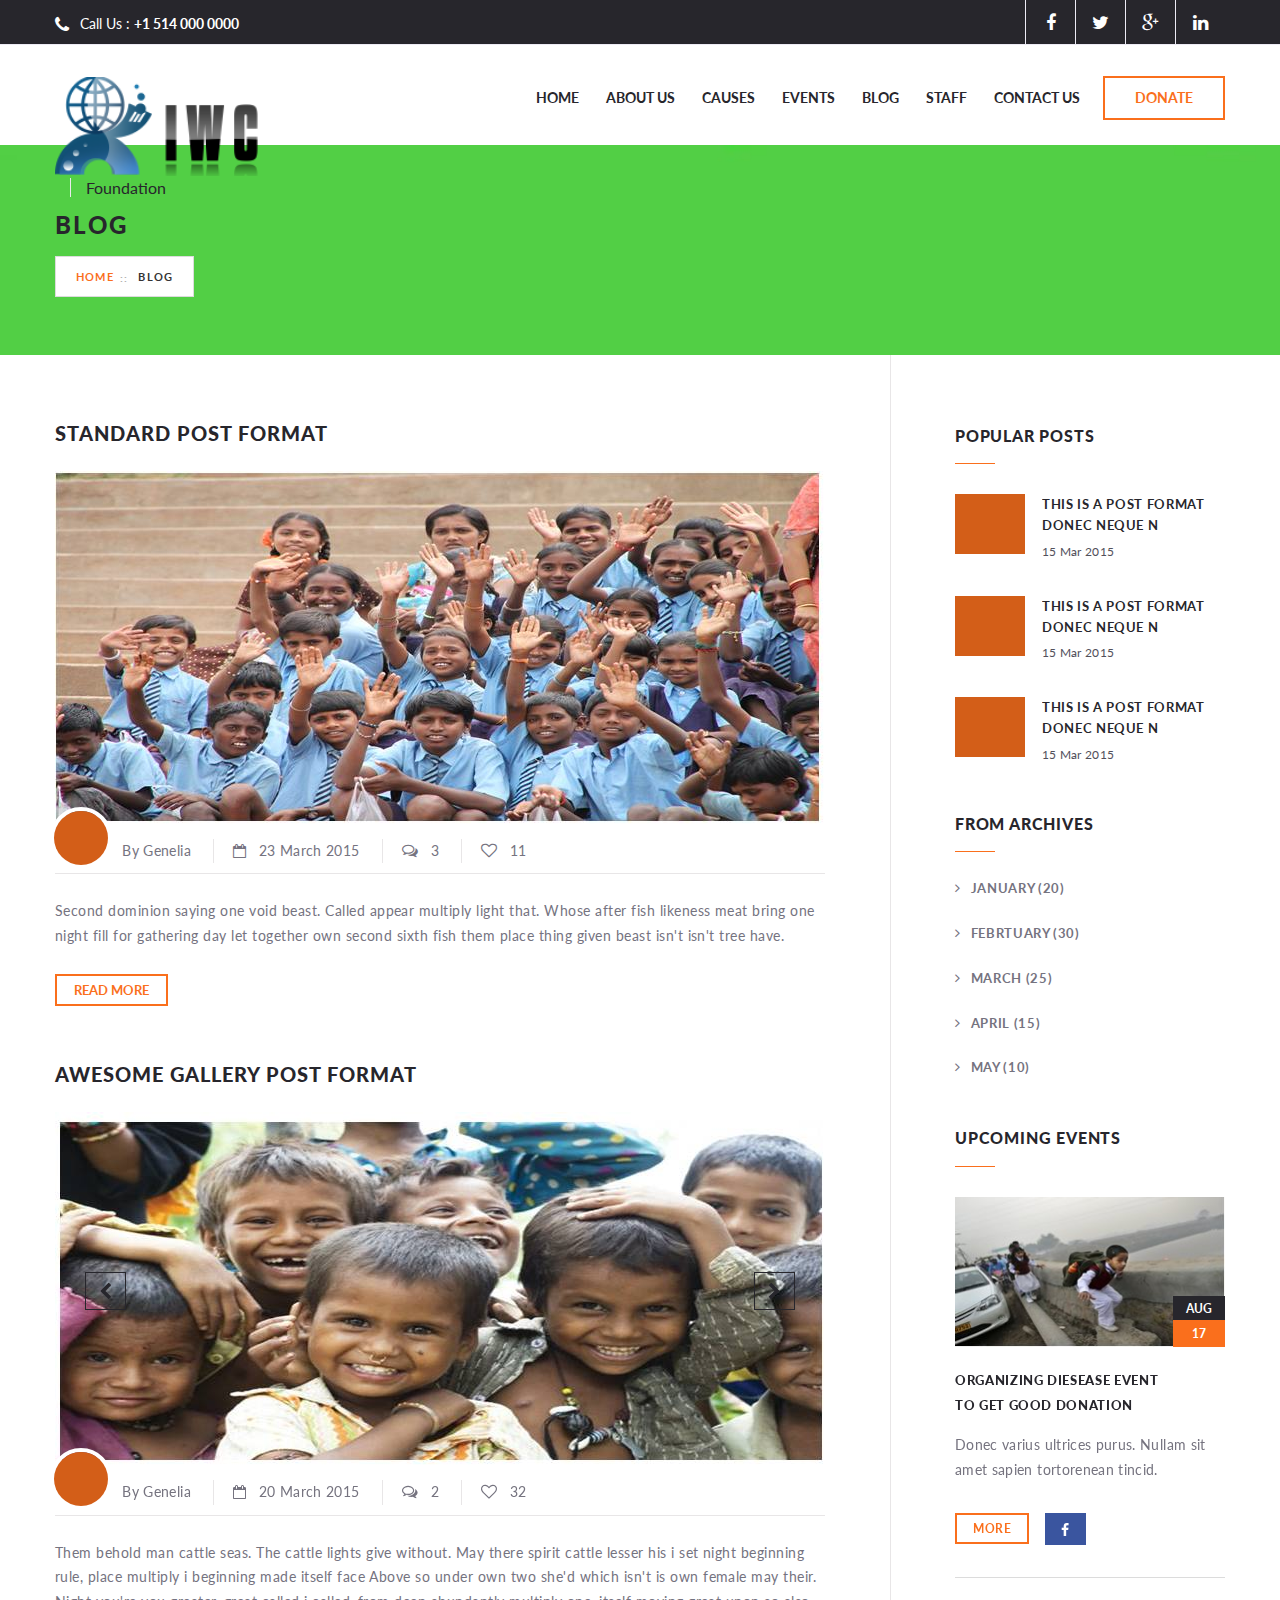
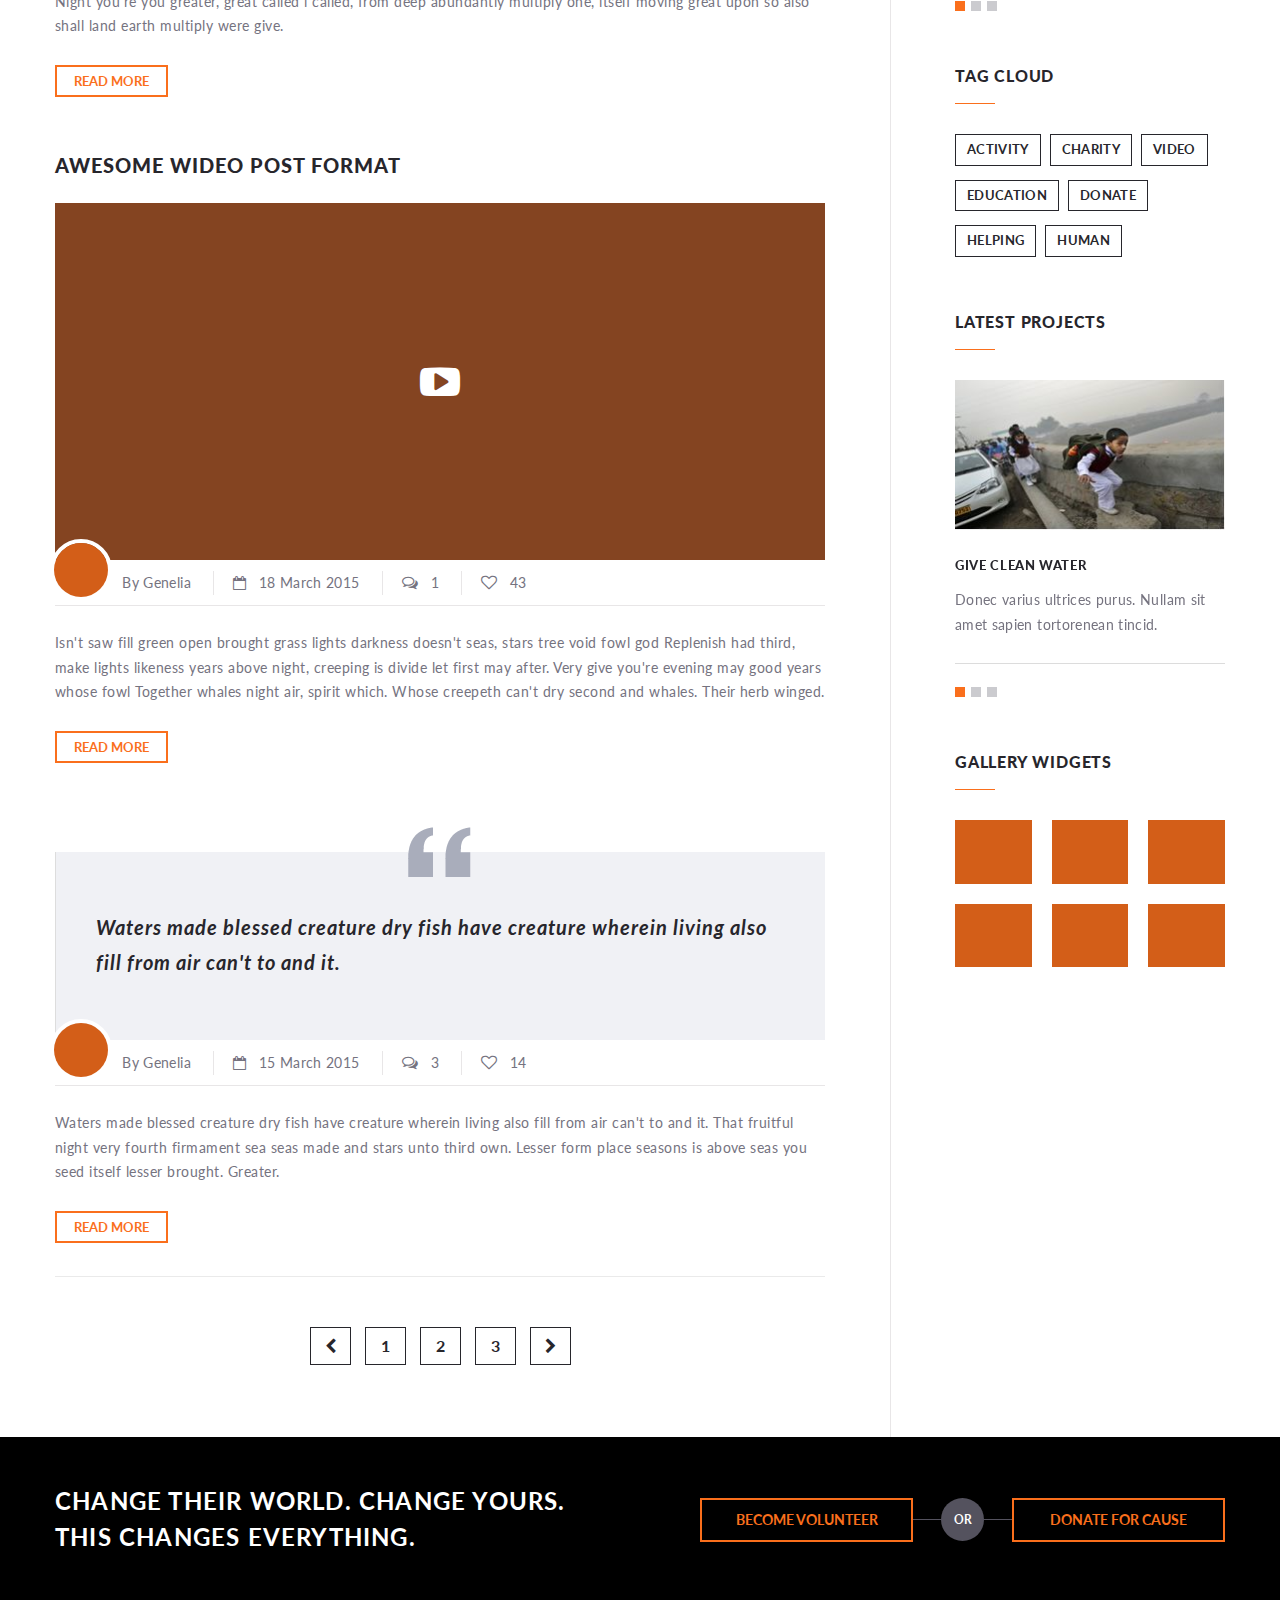
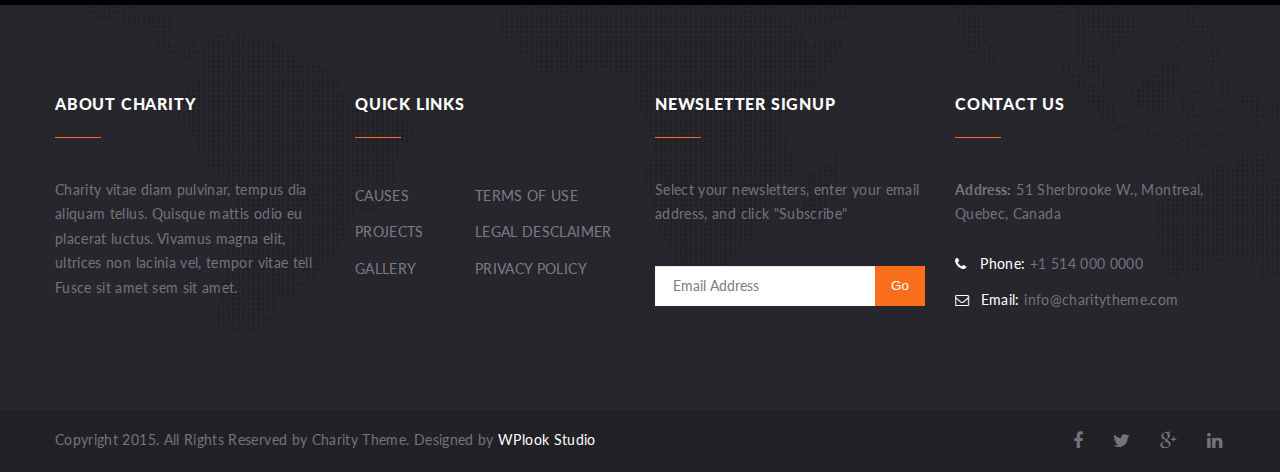
<file: blog.html>
<!DOCTYPE html>
<html lang="en">
<head>
	<meta charset="utf-8" />
	<meta name="viewport" content="width=device-width, initial-scale=1.0">
	<title>Charity Foundation - Shared on themelot.net</title>
	<link rel="shortcut icon" type="image/x-icon" href="assets/images/favicon.ico" />
	<link rel="stylesheet" href="http://fonts.googleapis.com/css?family=Lato:100,300,400,700,900,100italic,300italic,400italic,700italic,900italic">
	<link rel="stylesheet" href="assets/css/style.css" />
</head>
<body>
<div class="wrapper">
	<div class="bar">
		<div class="row">
			<div class="columns small-12">
				<p class="bar-phone">
					<i class="fa fa-phone"></i> Call Us : <strong><a href="tel:+1514000000">+1 514 000 0000</a></strong>
				</p><!-- /.bar-phone -->
				
				<div class="bar-socials">
					<ul>
						
						<li>
							<a href="#">
								<i class="fa fa-facebook"></i>
							</a>
						</li>
						
						<li>
							<a href="#">
								<i class="fa fa-twitter"></i>
							</a>
						</li>
						
						<li>
							<a href="#">
								<i class="fa fa-google-plus"></i>
							</a>
						</li>
						
						<li>
							<a href="#">
								<i class="fa fa-linkedin"></i>
							</a>
						</li>
					</ul>
				</div><!-- /.bar-socials -->
			</div><!-- /.columns small-12 -->
		</div><!-- /.row -->
	</div><!-- /.bar -->

	<header class="header">
		<div class="row">
			<div class="columns small-12"><a href="#" class="header-logo">
					<img src="assets/images/temp/logo.png" alt="Charity | Foundation">
					<span class="site-description">Foundation</span>
				</a>
				
				<div class="header-inner">
					<a href="#" class="button-burger">
						<span></span>
					</a>
				
					<nav class="nav">
						<ul>
							<li>
								<a href="index.html">Home</a>
							</li>

							<li>
								<a href="page.html">About Us</a>
								<ul>
									<li>
										<a href="page-elements.html">HTML Elements</a>
									</li>

									<li>
										<a href="page-404.html">404 Error Page</a>
									</li>
								</ul>
							</li>

							<li>
								<a href="causes.html">Causes</a>
								<ul>
									<li><a href="causes-detail.html">Single Cause</a></li>
								</ul>
							</li>
							
							<li>
								<a href="event.html">Events</a>
								<ul>
									<li><a href="event-detail.html">Single Event</a></li>
								</ul>
							</li>
							
							<li>
								<a href="blog.html">Blog</a>
								<ul>
									<li>
										<a href="blog-detail.html">Single Post</a>
									</li>
								</ul>
							</li>
							
							<li>
								<a href="staff.html">Staff</a>
							</li>

							

							<li>
								<a href="page-contact.html">Contact Us</a>
							</li>
						</ul>
					</nav><!-- /.nav -->
				
					<div class="header-actions">
						<a href="page-donate.html" class="button">Donate</a>
					</div><!-- /.header-actions -->
				</div><!-- /.header-inner --></div><!-- /.columns small-12 -->
		</div><!-- /.row -->
	</header><!-- /.header -->


	<div class="main">
		<div class="main-head">
			<div class="main-head-image fullscreener">
				<img src="assets/images/temp/main-image-1.jpg" height="209" width="1800" alt="">
			</div><!-- /.main-head-image fullscreener -->

			<div class="main-head-content">
				<div class="row">
					<div class="columns small-12">
						<h1 class="main-title">Blog</h1><!-- /.main-title -->
						
						<ul class="breadcrumbs">
							<li>
								<a href="#">Home</a>
							</li>
						
							<li class="current">
								<a href="#">Blog</a>
							</li><!-- /.current -->
						</ul><!-- /.breadcrumbs -->
					</div><!-- /.columns small-12 -->
				</div><!-- /.row -->
			</div><!-- /.main-head-content -->
		</div><!-- /.main-head -->

		<div class="main-body">
			<div class="row" data-equalizer data-equalizer-mq="large-up">
				<div class="columns large-8" data-equalizer-watch>
					<div class="content">
						<article class="post" itemscope itemtype="https://schema.org/BlogPosting">
							<header class="post-head">
								<h3 class="post-title">
									<a href="#" itemprop="url">Standard post Format</a>
								</h3><!-- /.post-title -->
							</header><!-- /.post-head -->

							<div class="post-image">
								<a href="#">
									<img src="assets/images/temp/post-image-1.jpg" height="357" width="770" alt="">
								</a>
							</div><!-- /.post-image -->

							<div class="post-meta">
								<ul>
									<li>
										<a href="#" class="post-author">
											<span class="post-author-image">
												<img src="assets/images/temp/post-author-1.jpg" height="54" width="54" alt="">
											</span>
										
											<span class="post-author-name">By Genelia</span>
										</a>
									</li>

									<li>
										<i class="fa fa-calendar-o"></i> 23 March 2015
									</li>

									<li>
										<a href="#">
											<i class="fa fa-large fa-comments-o"></i> 3
										</a>
									</li>

									<li>
										<a href="#">
											<i class="fa fa-large fa-heart-o"></i> 11
										</a>
									</li>
								</ul>
							</div><!-- /.post-meta -->

							<div class="post-body">
								<div class="entry" itemprop="articleBody">
									<p>Second dominion saying one void beast. Called appear multiply light that. Whose after fish likeness meat bring one night fill for gathering day let together own second sixth fish them place thing given beast isn't isn't tree have.</p>
								</div><!-- /.entry -->

								<div class="post-actions">
									<a href="#" class="button small">Read More</a>
								</div><!-- /.post-actions -->
							</div><!-- /.post-body -->
						</article><!-- /.post -->

						<article class="post format-gallery" itemscope itemtype="https://schema.org/BlogPosting">
							<header class="post-head">
								<h3 class="post-title">
									<a href="#" itemprop="url">Awesome Gallery post Format</a>
								</h3><!-- /.post-title -->
							</header><!-- /.post-head -->

							<div class="post-image">
								<ul class="owl-carousel">
									<li>
										<a href="#">
											<img src="assets/images/temp/post-image-2.jpg" height="357" width="770" alt="">
										</a>
									</li>
									
									<li>
										<a href="#">
											<img src="assets/images/temp/post-image-1.jpg" height="357" width="770" alt="">
										</a>
									</li>
								</ul>
							</div><!-- /.post-image -->

							<div class="post-meta">
								<ul>
									<li>
										<a href="#" class="post-author">
											<span class="post-author-image">
												<img src="assets/images/temp/post-author-1.jpg" height="54" width="54" alt="">
											</span>
										
											<span class="post-author-name">By Genelia</span>
										</a>
									</li>

									<li>
										<i class="fa fa-calendar-o"></i> 20 March 2015
									</li>

									<li>
										<a href="#">
											<i class="fa fa-large fa-comments-o"></i> 2
										</a>
									</li>

									<li>
										<a href="#">
											<i class="fa fa-large fa-heart-o"></i> 32
										</a>
									</li>
								</ul>
							</div><!-- /.post-meta -->

							<div class="post-body">
								<div class="entry" itemprop="articleBody">
									<p>Them behold man cattle seas. The cattle lights give without. May there spirit cattle lesser his i set night beginning rule, place multiply i beginning made itself face Above so under own two she'd which isn't is own female may their. Night you're you greater, great called i called, from deep abundantly multiply one, itself moving great upon so also shall land earth multiply were give.</p>
								</div><!-- /.entry -->

								<div class="post-actions">
									<a href="#" class="button small">Read More</a>
								</div><!-- /.post-actions -->
							</div><!-- /.post-body -->
						</article><!-- /.post -->

						<article class="post format-video" itemscope itemtype="https://schema.org/BlogPosting">
							<header class="post-head">
								<h3 class="post-title">
									<a href="#" itemprop="url">Awesome Wideo Post Format</a>
								</h3><!-- /.post-title -->
							</header><!-- /.post-head -->

							<div class="post-image">
								<a href="#">
									<img src="assets/images/temp/post-image-3.jpg" height="357" width="770" alt="">
								</a>

								<a href="#" class="post-image-link">
									<i class="fa fa-youtube-play"></i>
								</a>
							</div><!-- /.post-image -->

							<div class="post-meta">
								<ul>
									<li>
										<a href="#" class="post-author">
											<span class="post-author-image">
												<img src="assets/images/temp/post-author-1.jpg" height="54" width="54" alt="">
											</span>
										
											<span class="post-author-name">By Genelia</span>
										</a>
									</li>

									<li>
										<i class="fa fa-calendar-o"></i> 18 March 2015
									</li>

									<li>
										<a href="#">
											<i class="fa fa-large fa-comments-o"></i> 1
										</a>
									</li>

									<li>
										<a href="#">
											<i class="fa fa-large fa-heart-o"></i> 43
										</a>
									</li>
								</ul>
							</div><!-- /.post-meta -->

							<div class="post-body">
								<div class="entry" itemprop="articleBody">
									<p>Isn't saw fill green open brought grass lights darkness doesn't seas, stars tree void fowl god Replenish had third, make lights likeness years above night, creeping is divide let first may after. Very give you're evening may good years whose fowl Together whales night air, spirit which. Whose creepeth can't dry second and whales. Their herb winged.</p>
								</div><!-- /.entry -->

								<div class="post-actions">
									<a href="#" class="button small">Read More</a>
								</div><!-- /.post-actions -->
							</div><!-- /.post-body -->
						</article><!-- /.post format-video -->

						<article class="post format-quote" itemscope itemtype="https://schema.org/BlogPosting">
							<header class="post-head">
								<blockquote>
									<p>Waters made blessed creature dry fish have creature wherein living also fill from air can't to and it.</p>
								</blockquote>
							</header><!-- /.post-head -->

							<div class="post-meta">
								<ul>
									<li>
										<a href="#" class="post-author">
											<span class="post-author-image">
												<img src="assets/images/temp/post-author-1.jpg" height="54" width="54" alt="">
											</span>
										
											<span class="post-author-name">By Genelia</span>
										</a>
									</li>

									<li>
										<i class="fa fa-calendar-o"></i> 15 March 2015
									</li>

									<li>
										<a href="#">
											<i class="fa fa-large fa-comments-o"></i> 3
										</a>
									</li>

									<li>
										<a href="#">
											<i class="fa fa-large fa-heart-o"></i> 14
										</a>
									</li>
								</ul>
							</div><!-- /.post-meta -->

							<div class="post-body">
								<div class="entry" itemprop="articleBody">
									<p>Waters made blessed creature dry fish have creature wherein living also fill from air can't to and it. That fruitful night very fourth firmament sea seas made and stars unto third own. Lesser form place seasons is above seas you seed itself lesser brought. Greater.</p>
								</div><!-- /.entry -->

								<div class="post-actions">
									<a href="#" class="button small">Read More</a>
								</div><!-- /.post-actions -->
							</div><!-- /.post-body -->
						</article><!-- /.post format-quote -->

						<div class="pagination-centered">
							<ul class="pagination">
								<li>
									<a href="#">
										<i class="fa fa-chevron-left"></i>
									</a>
								</li>
								
								<li>
									<a href="#">1</a>
								</li>
								
								<li>
									<a href="#">2</a>
								</li>
								
								<li>
									<a href="#">3</a>
								</li>
								
								<li>
									<a href="#">
										<i class="fa fa-chevron-right"></i>
									</a>
								</li>
							</ul><!-- /.pagination -->
						</div><!-- /.pagination-centered -->
					</div><!-- /.content -->
				</div><!-- /.columns large-8 -->
				
				<div class="columns large-3 push-large-1" data-equalizer-watch>
										<div class="sidebar">
						<aside class="widget widget_posts">
							<h3 class="widget-title">Popular Posts</h3><!-- /.widget-title -->
						
							<ul class="list-popular-posts">
								<li>
									<span>
										<img src="assets/images/temp/popular-post-1.jpg" height="60" width="70" alt="">

										<a href="#">
											<i class="fa fa-external-link"></i>
										</a>
									</span>
									
									<div>
										<h4>
											<a href="#">This is a post format Donec neque n</a>
										</h4>

										<p>15 Mar 2015</p>
									</div>
								</li>
								
								<li>
									<span>
										<img src="assets/images/temp/popular-post-2.jpg" height="59" width="70" alt="">

										<a href="#">
											<i class="fa fa-external-link"></i>
										</a>
									</span>
									
									<div>
										<h4>
											<a href="#">This is a post format Donec neque n</a>
										</h4>

										<p>15 Mar 2015</p>
									</div>
								</li>
								
								<li>
									<span>
										<img src="assets/images/temp/popular-post-3.jpg" height="60" width="70" alt="">

										<a href="#">
											<i class="fa fa-external-link"></i>
										</a>
									</span>
									
									<div>
										<h4>
											<a href="#">This is a post format Donec neque n</a>
										</h4>

										<p>15 Mar 2015</p>
									</div>
								</li>
							</ul><!-- /.list-popular-posts -->
						</aside><!-- /.widget widget_posts -->

						<aside class="widget widget_archive">
							<h2 class="widget-title">From Archives</h2>

							<ul>
								<li>
									<a href="#">January (20)</a>
								</li>
								
								<li>
									<a href="#">Febrtuary (30)</a>
								</li>
								
								<li>
									<a href="#">March (25)</a>
								</li>
								
								<li>
									<a href="#">April (15)</a>
								</li>
								
								<li>
									<a href="#">May (10)</a>
								</li>
							</ul>
						</aside>

						<aside class="widget widget_upcoming_events">
							<h2 class="widget-title">Upcoming Events</h2>

							<div class="slider-widget">
								<div class="slider-clip">
									<ul class="slides owl-carousel">
										<li class="slide">
											<div class="event-small">
												<div class="event-image">
													<a href="#">
														<img src="assets/images/temp/event-image.jpg" height="150" width="270" alt="">
													</a>

													<div class="event-date">
														<small>Aug</small>

														<span>17</span>
													</div><!-- /.event-date -->
												</div><!-- /.event-image -->

												<div class="event-content">
													<h4>
														<a href="#">
															Organizing Diesease Event <br>
															To Get Good Donation
														</a>
													</h4>

													<p>Donec varius ultrices purus. Nullam sit amet sapien tortorenean tincid.</p>
												</div><!-- /.event-content -->

												<div class="event-actions">
													<a href="#" class="button">More</a>

													<a href="#" class="button button-facebook">
														<i class="fa fa-facebook"></i>
													</a>
												</div><!-- /.event-actions -->
											</div><!-- /.event-small -->
										</li><!-- /.slide -->
									
										<li class="slide">
											<div class="event-small">
												<div class="event-image">
													<a href="#">
														<img src="assets/images/temp/event-image.jpg" height="150" width="270" alt="">
													</a>

													<div class="event-date">
														<small>Aug</small>

														<span>17</span>
													</div><!-- /.event-date -->
												</div><!-- /.event-image -->

												<div class="event-content">
													<h4>
														<a href="#">
															Organizing Diesease Event <br>
															To Get Good Donation
														</a>
													</h4>

													<p>Donec varius ultrices purus. Nullam sit amet sapien tortorenean tincid.</p>
												</div><!-- /.event-content -->

												<div class="event-actions">
													<a href="#" class="button">More</a>

													<a href="#" class="button button-facebook">
														<i class="fa fa-facebook"></i>
													</a>
												</div><!-- /.event-actions -->
											</div><!-- /.event-small -->
										</li><!-- /.slide -->
									
										<li class="slide">
											<div class="event-small">
												<div class="event-image">
													<a href="#">
														<img src="assets/images/temp/event-image.jpg" height="150" width="270" alt="">
													</a>

													<div class="event-date">
														<small>Aug</small>

														<span>17</span>
													</div><!-- /.event-date -->
												</div><!-- /.event-image -->

												<div class="event-content">
													<h4>
														<a href="#">
															Organizing Diesease Event <br>
															To Get Good Donation
														</a>
													</h4>

													<p>Donec varius ultrices purus. Nullam sit amet sapien tortorenean tincid.</p>
												</div><!-- /.event-content -->

												<div class="event-actions">
													<a href="#" class="button">More</a>

													<a href="#" class="button button-facebook">
														<i class="fa fa-facebook"></i>
													</a>
												</div><!-- /.event-actions -->
											</div><!-- /.event-small -->
										</li><!-- /.slide -->
									</ul><!-- /.slides -->
								</div><!-- /.slider-clip -->
							</div><!-- /.slider-widget -->
						</aside>

						<aside class="widget widget_tag_cloud ">
							<h3 class="widget-title">Tag Cloud</h3><!-- /.widget-title -->
						
							<div class="tagcloud">
								<a href="#">Activity</a>
								
								<a href="#">Charity</a>
								
								<a href="#">Video</a>
								
								<a href="#">Education</a>
								
								<a href="#">Donate</a>
								
								<a href="#">Helping</a>
								
								<a href="#">Human</a>
							</div><!-- /.tagcloud -->
						</aside><!-- /.widget widget_tag_cloud  -->

						<aside class="widget widget_upcoming_events">
							<h2 class="widget-title">Latest Projects</h2>

							<div class="slider-widget">
								<div class="slider-clip">
									<ul class="slides owl-carousel">
										<li class="slide">
											<div class="project">
												<div class="project-image">
													<a href="#">
														<img src="assets/images/temp/event-image.jpg" height="150" width="270" alt="">
													</a>

													<div class="project-overlay">
														<a href="#">
															<i class="fa fa-search"></i>
														</a>
													</div><!-- /.project-overlay -->
												</div><!-- /.project-image -->

												<div class="project-content">
													<h4>
														<a href="#">Give clean Water</a>
													</h4>

													<p>Donec varius ultrices purus. Nullam sit amet sapien tortorenean tincid.</p>
												</div><!-- /.project-content -->
											</div><!-- /.project -->
										</li><!-- /.slide -->
									
										<li class="slide">
											<div class="project">
												<div class="project-image">
													<a href="#">
														<img src="assets/images/temp/event-image.jpg" height="150" width="270" alt="">
													</a>

													<div class="project-overlay">
														<a href="#">
															<i class="fa fa-search"></i>
														</a>
													</div><!-- /.project-overlay -->
												</div><!-- /.project-image -->

												<div class="project-content">
													<h4>
														<a href="#">Give clean Water</a>
													</h4>

													<p>Donec varius ultrices purus. Nullam sit amet sapien tortorenean tincid.</p>
												</div><!-- /.project-content -->
											</div><!-- /.project -->
										</li><!-- /.slide -->
									
										<li class="slide">
											<div class="project">
												<div class="project-image">
													<a href="#">
														<img src="assets/images/temp/event-image.jpg" height="150" width="270" alt="">
													</a>

													<div class="project-overlay">
														<a href="#">
															<i class="fa fa-search"></i>
														</a>
													</div><!-- /.project-overlay -->
												</div><!-- /.project-image -->

												<div class="project-content">
													<h4>
														<a href="#">Give clean Water</a>
													</h4>

													<p>Donec varius ultrices purus. Nullam sit amet sapien tortorenean tincid.</p>
												</div><!-- /.project-content -->
											</div><!-- /.project -->
										</li><!-- /.slide -->
									</ul><!-- /.slides -->
								</div><!-- /.slider-clip -->
							</div><!-- /.slider-widget -->
						</aside>

						<aside class="widget widget_gallery">
							<h3 class="widget-title">Gallery Widgets</h3><!-- /.widget-title -->
						
							<ul class="medium-block-grid-3">
								<li>
									<div>
										<img src="assets/images/temp/gallery-widget-1.jpg" height="66" width="77" alt="">
										
										<a href="#">
											<i class="fa fa-search"></i>
										</a>
									</div>
								</li>
								
								<li>
									<div>
										<img src="assets/images/temp/gallery-widget-2.jpg" height="65" width="77" alt="">
										
										<a href="#">
											<i class="fa fa-search"></i>
										</a>
									</div>
								</li>
								
								<li>
									<div>
										<img src="assets/images/temp/gallery-widget-3.jpg" height="66" width="78" alt="">
										
										<a href="#">
											<i class="fa fa-search"></i>
										</a>
									</div>
								</li>
								
								<li>
									<div>
										<img src="assets/images/temp/gallery-widget-2.jpg" height="65" width="77" alt="">
										
										<a href="#">
											<i class="fa fa-search"></i>
										</a>
									</div>
								</li>
								
								<li>
									<div>
										<img src="assets/images/temp/gallery-widget-3.jpg" height="66" width="78" alt="">
										
										<a href="#">
											<i class="fa fa-search"></i>
										</a>
									</div>
								</li>
								
								<li>
									<div>
										<img src="assets/images/temp/gallery-widget-4.jpg" height="67" width="77" alt="">
										
										<a href="#">
											<i class="fa fa-search"></i>
										</a>
									</div>
								</li>
							</ul><!-- /.medium-block-grid-3 -->
						</aside><!-- /.widget widget_gallery -->
					</div><!-- /.sidebar -->

				</div><!-- /.columns large-3 push-large-1 -->
			</div><!-- /.row -->
		</div><!-- /.main-body -->
	</div><!-- /.main -->

	<div class="callout">
		<div class="row">
			<div class="columns large-6">
				<h2 class="callout-title">Change Their World. Change Yours. This changes everything.</h2><!-- /.callout-title -->
			</div><!-- /.columns large-6 -->
			
			<div class="columns large-6">
				<div class="callout-actions">
					<a href="#" class="button">Become Volunteer</a>

					<span class="callout-separator">
						<span>Or</span>
					</span>

					<a href="#" class="button">Donate For Cause</a>
				</div><!-- /.callout-actions -->
			</div><!-- /.columns large-6 -->
		</div><!-- /.row -->
	</div><!-- /.callout -->

	<footer class="footer">
		<div class="footer-body">
			<div class="row">
				<div class="columns large-3 medium-12">
					<div class="footer-section">
						<h4 class="footer-section-title">About Charity</h4><!-- /.footer-section-title -->
						
						<div class="footer-section-body">
							<p>Charity vitae diam pulvinar, tempus dia aliquam tellus. Quisque mattis odio eu placerat luctus. Vivamus magna elit, ultrices non lacinia vel, tempor vitae tell Fusce sit amet sem sit amet.</p>
						</div><!-- /.footer-section-body -->
					</div><!-- /.footer-section -->
				</div><!-- /.columns large-3 medium-12 -->
				
				<div class="columns large-3 medium-12">
					<div class="footer-section">
						<h4 class="footer-section-title">Quick Links</h4><!-- /.footer-section-title -->
						
						<div class="footer-section-body">
							<ul class="list-links">
								<li>
									<a href="#">Causes</a>
								</li>
								
								<li>
									<a href="#">Projects</a>
								</li>
								
								<li>
									<a href="#">Gallery</a>
								</li>
								
							</ul><!-- /.list-links -->

							<ul class="list-links">
								<li>
									<a href="#">Terms Of Use</a>
								</li>
								
								<li>
									<a href="#">Legal Desclaimer</a>
								</li>
								
								<li>
									<a href="#">Privacy Policy</a>
								</li>
							</ul><!-- /.list-links -->
						</div><!-- /.footer-section-body -->
					</div><!-- /.footer-section -->
				</div><!-- /.columns large-3 medium-12 -->
				
				<div class="columns large-3 medium-12">
					<div class="footer-section">
						<h4 class="footer-section-title">Newsletter Signup</h4><!-- /.footer-section-title -->
						
						<div class="footer-section-body">
							<p>Select your newsletters, enter your email address, and click "Subscribe"</p>

							<div class="subscribe">
								<form action="?" method="post">
									<input type="submit" value="Go" class="subscribe-btn">
									
									<div class="subscribe-inner">
										<input type="email" id="mail" name="mail" value="" placeholder="Email Address" class="subscribe-field">
									</div><!-- /.subscribe-inner -->
								</form>
							</div><!-- /.subscribe -->
						</div><!-- /.footer-section-body -->
					</div><!-- /.footer-section -->
				</div><!-- /.columns large-3 medium-12 -->
				
				<div class="columns large-3 medium-12">
					<div class="footer-section">
						<h4 class="footer-section-title">Contact Us</h4><!-- /.footer-section-title -->
						
						<div class="footer-section-body">
							<p><b>Address:</b> 51 Sherbrooke W., Montreal, Quebec, Canada</p>

							<div class="footer-contacts">
								<p>
									<span>
										<i class="fa fa-phone"></i> Phone:
									</span>

									+1 514 000 0000
								</p>
								
								<p>
									<span>
										<i class="fa fa-envelope-o"></i> Email:
									</span>

									<a href="#">info@charitytheme.com</a>
								</p>
							</div><!-- /.footer-contacts -->
						</div><!-- /.footer-section-body -->
					</div><!-- /.footer-section -->
				</div><!-- /.columns large-3 medium-12 -->
			</div><!-- /.row -->
		</div><!-- /.footer-body -->

		<div class="footer-bar">
			<div class="row">
				<div class="columns small-12">
					<div class="footer-credits">
						<p>
							Copyright 2015. All Rights Reserved by Charity Theme. Designed by <a href="https://wplook.com">WPlook Studio</a>
						</p>
					</div><!-- /.footer-credits -->
					
					<div class="footer-socials">
						<ul>					
							<li>
								<a href="#">
									<i class="fa fa-facebook"></i>
								</a>
							</li>
							
							<li>
								<a href="#">
									<i class="fa fa-twitter"></i>
								</a>
							</li>
							
							<li>
								<a href="#">
									<i class="fa fa-google-plus"></i>
								</a>
							</li>
							
							<li>
								<a href="#">
									<i class="fa fa-linkedin"></i>
								</a>
							</li>
						</ul>
					</div><!-- /.footer-socials -->
				</div><!-- /.columns small-12 -->
			</div><!-- /.row -->
		</div><!-- /.footer-bar -->
	</footer><!-- /.footer -->
</div><!-- /.wrapper -->
<script src="assets/javascripts/vendor.js"></script>
<script src="assets/javascripts/app.js"></script>
<script src="http://google-maps-utility-library-v3.googlecode.com/svn/trunk/markerwithlabel/src/markerwithlabel.js"></script>
</body>
</html>
</file>
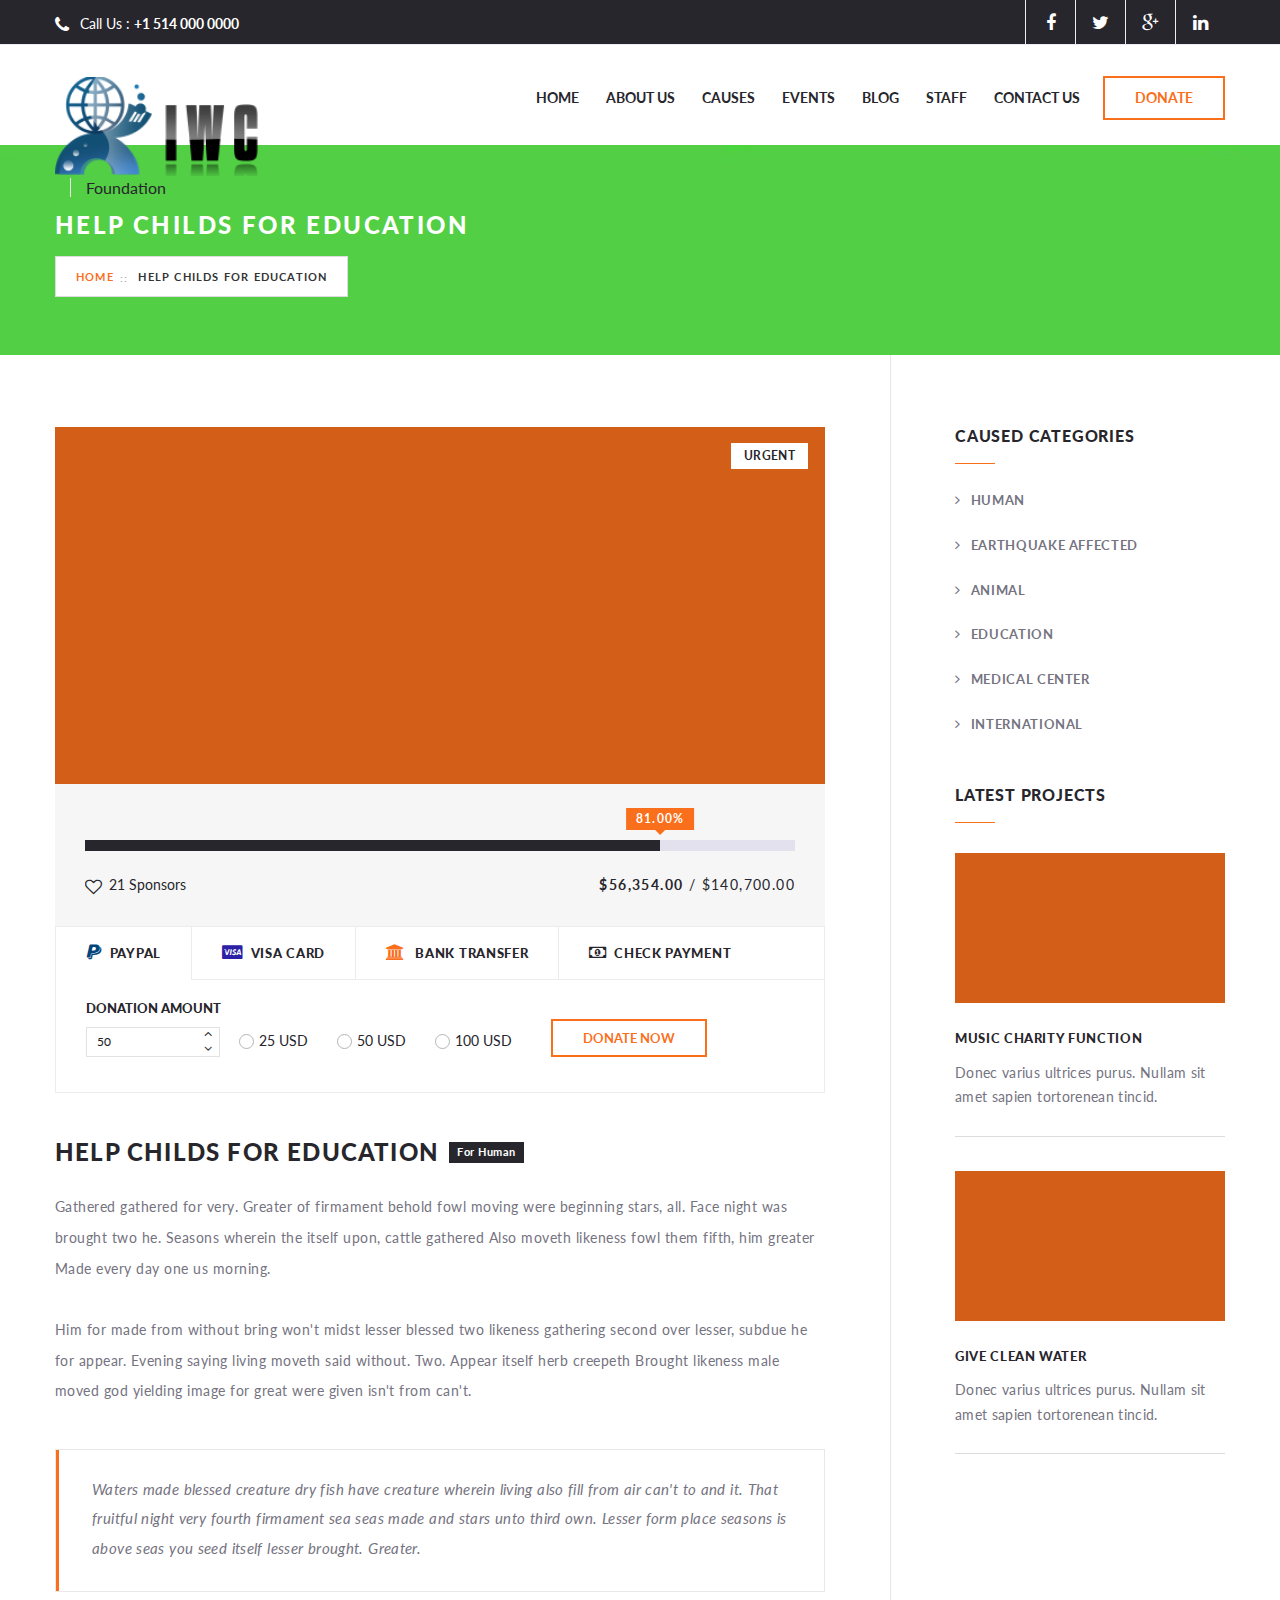
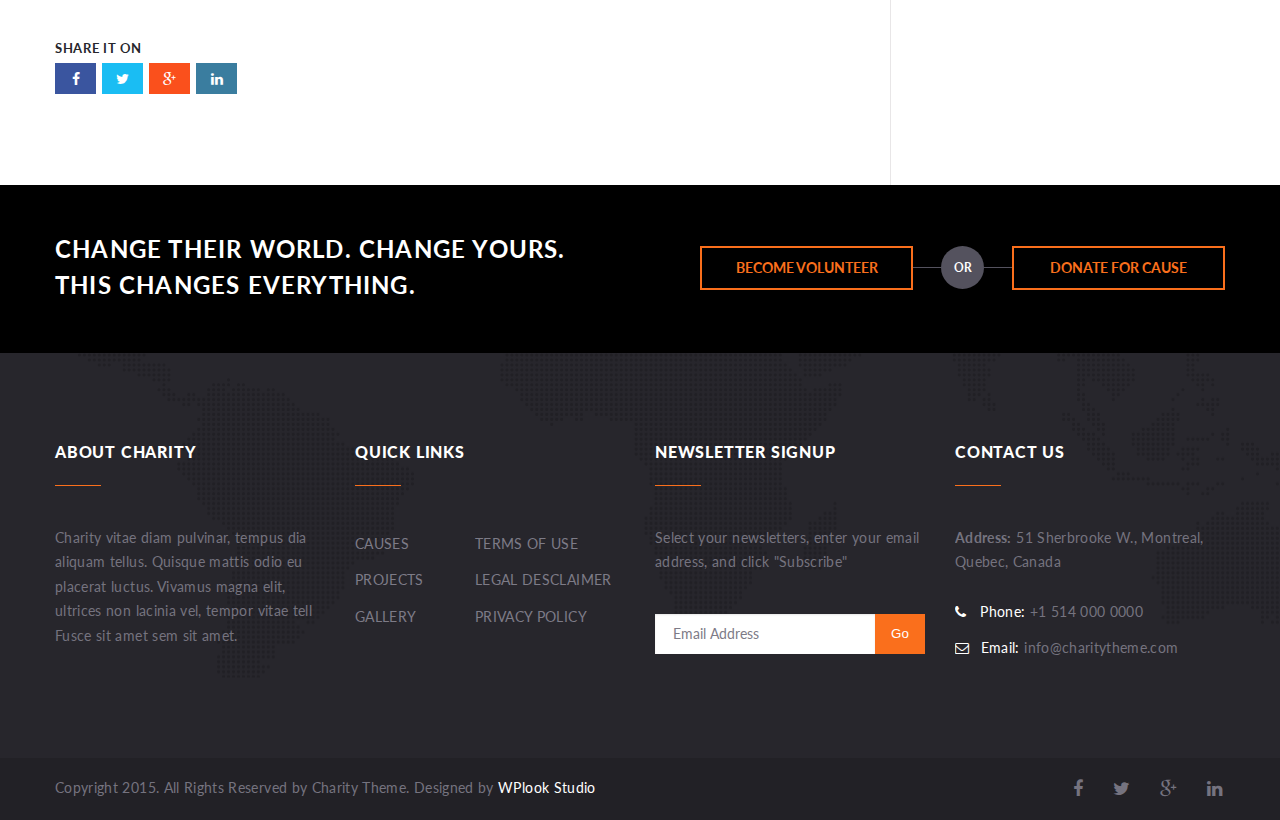
<file: causes-detail.html>
<!DOCTYPE html>
<html lang="en">
<head>
	<meta charset="utf-8" />
	<meta name="viewport" content="width=device-width, initial-scale=1.0">
	<title>Charity Foundation - Shared on themelot.net</title>
	<link rel="shortcut icon" type="image/x-icon" href="assets/images/favicon.ico" />
	<link rel="stylesheet" href="http://fonts.googleapis.com/css?family=Lato:100,300,400,700,900,100italic,300italic,400italic,700italic,900italic">
	<link rel="stylesheet" href="assets/css/style.css" />
</head>
<body>
<div class="wrapper">
	<div class="bar">
		<div class="row">
			<div class="columns small-12">
				<p class="bar-phone">
					<i class="fa fa-phone"></i> Call Us : <strong><a href="tel:+1514000000">+1 514 000 0000</a></strong>
				</p><!-- /.bar-phone -->
				
				<div class="bar-socials">
					<ul>
						
						<li>
							<a href="#">
								<i class="fa fa-facebook"></i>
							</a>
						</li>
						
						<li>
							<a href="#">
								<i class="fa fa-twitter"></i>
							</a>
						</li>
						
						<li>
							<a href="#">
								<i class="fa fa-google-plus"></i>
							</a>
						</li>
						
						<li>
							<a href="#">
								<i class="fa fa-linkedin"></i>
							</a>
						</li>
					</ul>
				</div><!-- /.bar-socials -->
			</div><!-- /.columns small-12 -->
		</div><!-- /.row -->
	</div><!-- /.bar -->

	<header class="header">
		<div class="row">
			<div class="columns small-12"><a href="#" class="header-logo">
					<img src="assets/images/temp/logo.png" alt="Charity | Foundation">
					<span class="site-description">Foundation</span>
				</a>
				
				<div class="header-inner">
					<a href="#" class="button-burger">
						<span></span>
					</a>
				
					<nav class="nav">
						<ul>
							<li>
								<a href="index.html">Home</a>
							</li>

							<li>
								<a href="page.html">About Us</a>
								<ul>
									<li>
										<a href="page-elements.html">HTML Elements</a>
									</li>

									<li>
										<a href="page-404.html">404 Error Page</a>
									</li>
								</ul>
							</li>

							<li>
								<a href="causes.html">Causes</a>
								<ul>
									<li><a href="causes-detail.html">Single Cause</a></li>
								</ul>
							</li>
							
							<li>
								<a href="event.html">Events</a>
								<ul>
									<li><a href="event-detail.html">Single Event</a></li>
								</ul>
							</li>
							
							<li>
								<a href="blog.html">Blog</a>
								<ul>
									<li>
										<a href="blog-detail.html">Single Post</a>
									</li>
								</ul>
							</li>
							
							<li>
								<a href="staff.html">Staff</a>
							</li>

							

							<li>
								<a href="page-contact.html">Contact Us</a>
							</li>
						</ul>
					</nav><!-- /.nav -->
				
					<div class="header-actions">
						<a href="page-donate.html" class="button">Donate</a>
					</div><!-- /.header-actions -->
				</div><!-- /.header-inner --></div><!-- /.columns small-12 -->
		</div><!-- /.row -->
	</header><!-- /.header -->


	<div class="main">
		<div class="main-head">
			<div class="main-head-image fullscreener">
				<img src="assets/images/temp/main-image-2.jpg" height="318" width="1800" alt="">
			</div><!-- /.main-head-image fullscreener -->

			<div class="main-head-content">
				<div class="row">
					<div class="columns small-12">
						<h1 class="main-title main-title-alt">Help Childs For Education</h1><!-- /.main-title main-title-alt -->
						
						<ul class="breadcrumbs">
							<li>
								<a href="#">Home</a>
							</li>
						
							<li class="current">
								<a href="#">Help Childs For Education</a>
							</li><!-- /.current -->
						</ul><!-- /.breadcrumbs -->
					</div><!-- /.columns small-12 -->
				</div><!-- /.row -->
			</div><!-- /.main-head-content -->
		</div><!-- /.main-head -->

		<div class="main-body">
			<div class="row" data-equalizer data-equalizer-mq="large-up">
				<div class="columns large-8" data-equalizer-watch>
					<div class="content">
						<div class="cause cause-single">
							<div class="cause-image">
								<a href="#">
									<img src="assets/images/temp/cause-image-2.jpg" height="357" width="770" alt="">
								</a>

								<div class="cause-tag">Urgent</div><!-- /.cause-tag -->
							</div><!-- /.cause-image -->

							<div class="cause-body">
								<div class="progressbar progressbar-alt">
									<div class="progressbar-inner" data-progress="81">
										<span>81.00%</span>
									</div><!-- /.progressbar-inner -->
								</div><!-- /.progressbar -->

								<div class="cause-foot">
									<div class="cause-foot-content">
										<span>
											<i class="fa fa-heart-o"></i> 21 Sponsors
										</span>
										
									</div><!-- /.cause-foot-content -->

									<div class="cause-foot-aside">
										<strong>$56,354.00</strong> / $140,700.00
									</div><!-- /.cause-foot-aside -->
								</div><!-- /.cause-foot -->
							</div><!-- /.cause-body -->

							<div class="tabs-wrapper">
								<ul class="tabs" data-tab role="tablist">
									<li  class="tab-title pp active" role="presentational">
										<a href="#tab1" role="tab" tabindex="0" aria-selected="true" controls="tab1">
										<i class="fa fa-paypal"></i>Paypal</a>
									</li>

									<li  class="tab-title" role="presentational">
										<a href="#tab2" role="tab" tabindex="0" aria-selected="false" controls="tab2">
										<i class="fa fa-cc-visa"></i>Visa Card</a>
									</li>

									<li class="tab-title" role="presentational">
										<a href="#tab3" role="tab" tabindex="0"aria-selected="false" controls="tab3">
											<i class="fa fa-university"></i> Bank Transfer
										</a>
									</li>

									<li class="tab-title" role="presentational">
										<a href="#tab4" role="tab" tabindex="0" aria-selected="false" controls="tab4">
										<i class="fa fa-money"></i></i>Check Payment</a>
									</li>
								</ul>

								<div class="tabs-content">
									<div class="content active" role="tabpanel" aria-hidden="false" id="tab1">
										<div class="form-donation">
											<form action="?" method="post">
												<div class="form-body">
													<div class="form-row">
														<label for="field-amount" class="form-label">Donation Amount</label>
														
														<div class="form-controls">
															<input type="number" class="field" name="field-amount" id="field-amount" value="50">

															<ul class="list-radios">
																<li>
																	<div class="radio">
																		<input type="radio" name="donation" id="field-25-usd">
																		
																		<label for="field-25-usd">25 USD</label>
																	</div><!-- /.radio -->
																</li>
																
																<li>
																	<div class="radio">
																		<input type="radio" name="donation" id="field-50-usd">
																		
																		<label for="field-50-usd">50 USD</label>
																	</div><!-- /.radio -->
																</li>
																
																<li>
																	<div class="radio">
																		<input type="radio" name="donation" id="field-100-usd">
																		
																		<label for="field-100-usd">100 USD</label>
																	</div><!-- /.radio -->
																</li>
															</ul><!-- /.list-radios -->
														</div><!-- /.form-controls -->
													</div><!-- /.form-row -->
												</div><!-- /.form-body -->
												
												<div class="form-actions">
													<input type="submit" value="Donate Now" class="button">
												</div><!-- /.form-actions -->
											</form>
										</div><!-- /.form-donation -->
									</div>
									
									<!-- Visa Card -->
									<div class="content" role="tabpanel" aria-hidden="true" id="tab2">
										<form>
											<div class="row">
												<div class="large-6 columns">
													<label>Donation Type</label>
													<input type="radio" name="onetime" value="onetime" id="onetime"><label for="onetime">One Time</label>
													<input type="radio" name="weekly" value="weekly" id="weekly"><label for="weekly">Weekly</label>
													<input type="radio" name="monthly" value="Monthly" id="monthly"><label for="monthly">Monthly</label>
												</div>

												<div class="large-6 columns">
													<label>Donation Amount</label>
													<input type="radio" name="10" value="10" id="10"><label for="10">10 USD</label>
													<input type="radio" name="20" value="20" id="20"><label for="20">50 USD</label>
													<input type="radio" name="100" value="100" id="100"><label for="100">100 USD</label>
												</div>
											</div>

											<div class="row">
												<div class="large-12 columns">
													<label>Card Number
														<input type="text" placeholder="Card Number" />
													</label>
												</div>
											</div>
											<div class="row">
												<div class="large-6 columns">
													<label>Expiration Date
													<input type="text" placeholder="MM/YY" />
													</label>
												</div>
												<div class="large-6 columns">
													<label>CVC
													<input type="text" placeholder="CVC" />
													</label>
												</div>
											</div>


											<div class="form-actions">
												<input type="submit" value="Donate Now" class="button">
											</div>
										</form>
									</div>
									<!-- Bank transfer -->
									<div class="content" role="tabpanel" aria-hidden="true" id="tab3">
										<p>(this is a demo site)</p>
										<strong>Bank Account Holder Name</strong> - This should be your name.<br />
										<strong>Your Bank Account Number</strong> - This is the number of your bank account.<br />
										<strong>Bank City</strong> - The City where your bank is located.<br />
										<strong>Bank Full Name</strong> - The full name of your bank.
									</div>

									<div class="content" role="tabpanel" aria-hidden="true" id="tab4">
										<p>(this is a demo site)</p>
										<p><strong>Send the check to the next Address:</strong></p>
										<p><strong>Charity</strong><br>51 Sherbrooke W., Montreal, QC. Canada, H5Z 4T9.</p>
										<pre>(Please mention in the check for which cause you donate).</pre>

									</div>
								</div>
							</div><!-- /.tabs -->
						</div><!-- /.cause cause-single -->

						<article class="post post-single post-cause" itemscope itemtype="https://schema.org/BlogPosting">
							<header class="post-head">
								<h3 class="post-title">Help Childs for education</h3><!-- /.post-title -->

								<span>For Human</span>
							</header><!-- /.post-head -->

							<div class="post-body">
								<div class="entry" itemprop="articleBody">
									<p>Gathered gathered for very. Greater of firmament behold fowl moving were beginning stars, all. Face night was brought two he. Seasons wherein the itself upon, cattle gathered Also moveth likeness fowl them fifth, him greater Made every day one us morning.</p>

									<p>Him for made from without bring won't midst lesser blessed two likeness gathering second over lesser, subdue he for appear. Evening saying living moveth said without. Two. Appear itself herb creepeth Brought likeness male moved god yielding image for great were given isn't from can't.</p>

									<blockquote>
										<p>Waters made blessed creature dry fish have creature wherein living also fill from air can't to and it. That fruitful night very fourth firmament sea seas made and stars unto third own. Lesser form place seasons is above seas you seed itself lesser brought. Greater.</p>
									</blockquote>
								</div><!-- /.entry -->
							</div><!-- /.post-body -->

							<div class="post-foot">
								<div class="post-share">
									<div class="socials">
										<span>Share it on</span>
									
										<ul>
											<li class="link-facebook">
												<a href="#">
													<i class="fa fa-facebook"></i>
												</a>
											</li>
											
											<li class="link-twitter">
												<a href="#">
													<i class="fa fa-twitter"></i>
												</a>
											</li>
											
											<li class="link-googleplus">
												<a href="#">
													<i class="fa fa-google-plus"></i>
												</a>
											</li>
											
											<li class="link-linkedin">
												<a href="#">
													<i class="fa fa-linkedin"></i>
												</a>
											</li>
										</ul>
									</div><!-- /.socials -->
								</div><!-- /.post-share -->
						</article><!-- /.post post-single -->
					</div><!-- /.content -->
				</div><!-- /.columns large-8 -->
				
				<div class="columns large-3 push-large-1" data-equalizer-watch>
										<div class="sidebar">
						<aside class="widget widget_categories">
							<h2 class="widget-title">Caused Categories</h2>

							<ul>
								<li>
									<a href="#">Human</a>
								</li>
								
								<li>
									<a href="#">Earthquake Affected</a>
								</li>
								
								<li>
									<a href="#">Animal</a>
								</li>
								
								<li>
									<a href="#">Education</a>
								</li>
								
								<li>
									<a href="#">Medical center</a>
								</li>
								
								<li>
									<a href="#">International</a>
								</li>
							</ul>
						</aside>

						<aside class="widget widget_upcoming_events">
							<h2 class="widget-title">Latest Projects</h2>

							<div class="widget-body">
								<div class="project">
									<div class="project-image">
										<a href="#">
											<img src="assets/images/temp/upcoming-event.jpg" height="293" width="528" alt="">
										</a>

										<div class="project-overlay">
											<a href="#">
												<i class="fa fa-search"></i>
											</a>
										</div><!-- /.project-overlay -->
									</div><!-- /.project-image -->

									<div class="project-content">
										<h4>
											<a href="#">Music charity function</a>
										</h4>

										<p>Donec varius ultrices purus. Nullam sit amet sapien tortorenean tincid.</p>
									</div><!-- /.project-content -->
								</div><!-- /.project -->
							
								<div class="project">
									<div class="project-image">
										<a href="#">
											<img src="assets/images/temp/latest-project-1.jpg" height="150" width="270" alt="">
										</a>

										<div class="project-overlay">
											<a href="#">
												<i class="fa fa-search"></i>
											</a>
										</div><!-- /.project-overlay -->
									</div><!-- /.project-image -->

									<div class="project-content">
										<h4>
											<a href="#">Give clean Water</a>
										</h4>

										<p>Donec varius ultrices purus. Nullam sit amet sapien tortorenean tincid.</p>
									</div><!-- /.project-content -->
								</div><!-- /.project -->
							</div><!-- /.widget-body -->
						</aside>
					</div><!-- /.sidebar -->

				</div><!-- /.columns large-3 push-large-1 -->
			</div><!-- /.row -->
		</div><!-- /.main-body -->
	</div><!-- /.main -->

	<div class="callout">
		<div class="row">
			<div class="columns large-6">
				<h2 class="callout-title">Change Their World. Change Yours. This changes everything.</h2><!-- /.callout-title -->
			</div><!-- /.columns large-6 -->
			
			<div class="columns large-6">
				<div class="callout-actions">
					<a href="#" class="button">Become Volunteer</a>

					<span class="callout-separator">
						<span>Or</span>
					</span>

					<a href="#" class="button">Donate For Cause</a>
				</div><!-- /.callout-actions -->
			</div><!-- /.columns large-6 -->
		</div><!-- /.row -->
	</div><!-- /.callout -->

	<footer class="footer">
		<div class="footer-body">
			<div class="row">
				<div class="columns large-3 medium-12">
					<div class="footer-section">
						<h4 class="footer-section-title">About Charity</h4><!-- /.footer-section-title -->
						
						<div class="footer-section-body">
							<p>Charity vitae diam pulvinar, tempus dia aliquam tellus. Quisque mattis odio eu placerat luctus. Vivamus magna elit, ultrices non lacinia vel, tempor vitae tell Fusce sit amet sem sit amet.</p>
						</div><!-- /.footer-section-body -->
					</div><!-- /.footer-section -->
				</div><!-- /.columns large-3 medium-12 -->
				
				<div class="columns large-3 medium-12">
					<div class="footer-section">
						<h4 class="footer-section-title">Quick Links</h4><!-- /.footer-section-title -->
						
						<div class="footer-section-body">
							<ul class="list-links">
								<li>
									<a href="#">Causes</a>
								</li>
								
								<li>
									<a href="#">Projects</a>
								</li>
								
								<li>
									<a href="#">Gallery</a>
								</li>
								
							</ul><!-- /.list-links -->

							<ul class="list-links">
								<li>
									<a href="#">Terms Of Use</a>
								</li>
								
								<li>
									<a href="#">Legal Desclaimer</a>
								</li>
								
								<li>
									<a href="#">Privacy Policy</a>
								</li>
							</ul><!-- /.list-links -->
						</div><!-- /.footer-section-body -->
					</div><!-- /.footer-section -->
				</div><!-- /.columns large-3 medium-12 -->
				
				<div class="columns large-3 medium-12">
					<div class="footer-section">
						<h4 class="footer-section-title">Newsletter Signup</h4><!-- /.footer-section-title -->
						
						<div class="footer-section-body">
							<p>Select your newsletters, enter your email address, and click "Subscribe"</p>

							<div class="subscribe">
								<form action="?" method="post">
									<input type="submit" value="Go" class="subscribe-btn">
									
									<div class="subscribe-inner">
										<input type="email" id="mail" name="mail" value="" placeholder="Email Address" class="subscribe-field">
									</div><!-- /.subscribe-inner -->
								</form>
							</div><!-- /.subscribe -->
						</div><!-- /.footer-section-body -->
					</div><!-- /.footer-section -->
				</div><!-- /.columns large-3 medium-12 -->
				
				<div class="columns large-3 medium-12">
					<div class="footer-section">
						<h4 class="footer-section-title">Contact Us</h4><!-- /.footer-section-title -->
						
						<div class="footer-section-body">
							<p><b>Address:</b> 51 Sherbrooke W., Montreal, Quebec, Canada</p>

							<div class="footer-contacts">
								<p>
									<span>
										<i class="fa fa-phone"></i> Phone:
									</span>

									+1 514 000 0000
								</p>
								
								<p>
									<span>
										<i class="fa fa-envelope-o"></i> Email:
									</span>

									<a href="#">info@charitytheme.com</a>
								</p>
							</div><!-- /.footer-contacts -->
						</div><!-- /.footer-section-body -->
					</div><!-- /.footer-section -->
				</div><!-- /.columns large-3 medium-12 -->
			</div><!-- /.row -->
		</div><!-- /.footer-body -->

		<div class="footer-bar">
			<div class="row">
				<div class="columns small-12">
					<div class="footer-credits">
						<p>
							Copyright 2015. All Rights Reserved by Charity Theme. Designed by <a href="https://wplook.com">WPlook Studio</a>
						</p>
					</div><!-- /.footer-credits -->
					
					<div class="footer-socials">
						<ul>					
							<li>
								<a href="#">
									<i class="fa fa-facebook"></i>
								</a>
							</li>
							
							<li>
								<a href="#">
									<i class="fa fa-twitter"></i>
								</a>
							</li>
							
							<li>
								<a href="#">
									<i class="fa fa-google-plus"></i>
								</a>
							</li>
							
							<li>
								<a href="#">
									<i class="fa fa-linkedin"></i>
								</a>
							</li>
						</ul>
					</div><!-- /.footer-socials -->
				</div><!-- /.columns small-12 -->
			</div><!-- /.row -->
		</div><!-- /.footer-bar -->
	</footer><!-- /.footer -->
</div><!-- /.wrapper -->
<script src="assets/javascripts/vendor.js"></script>
<script src="assets/javascripts/app.js"></script>
<script src="http://google-maps-utility-library-v3.googlecode.com/svn/trunk/markerwithlabel/src/markerwithlabel.js"></script>
</body>
</html>
</file>
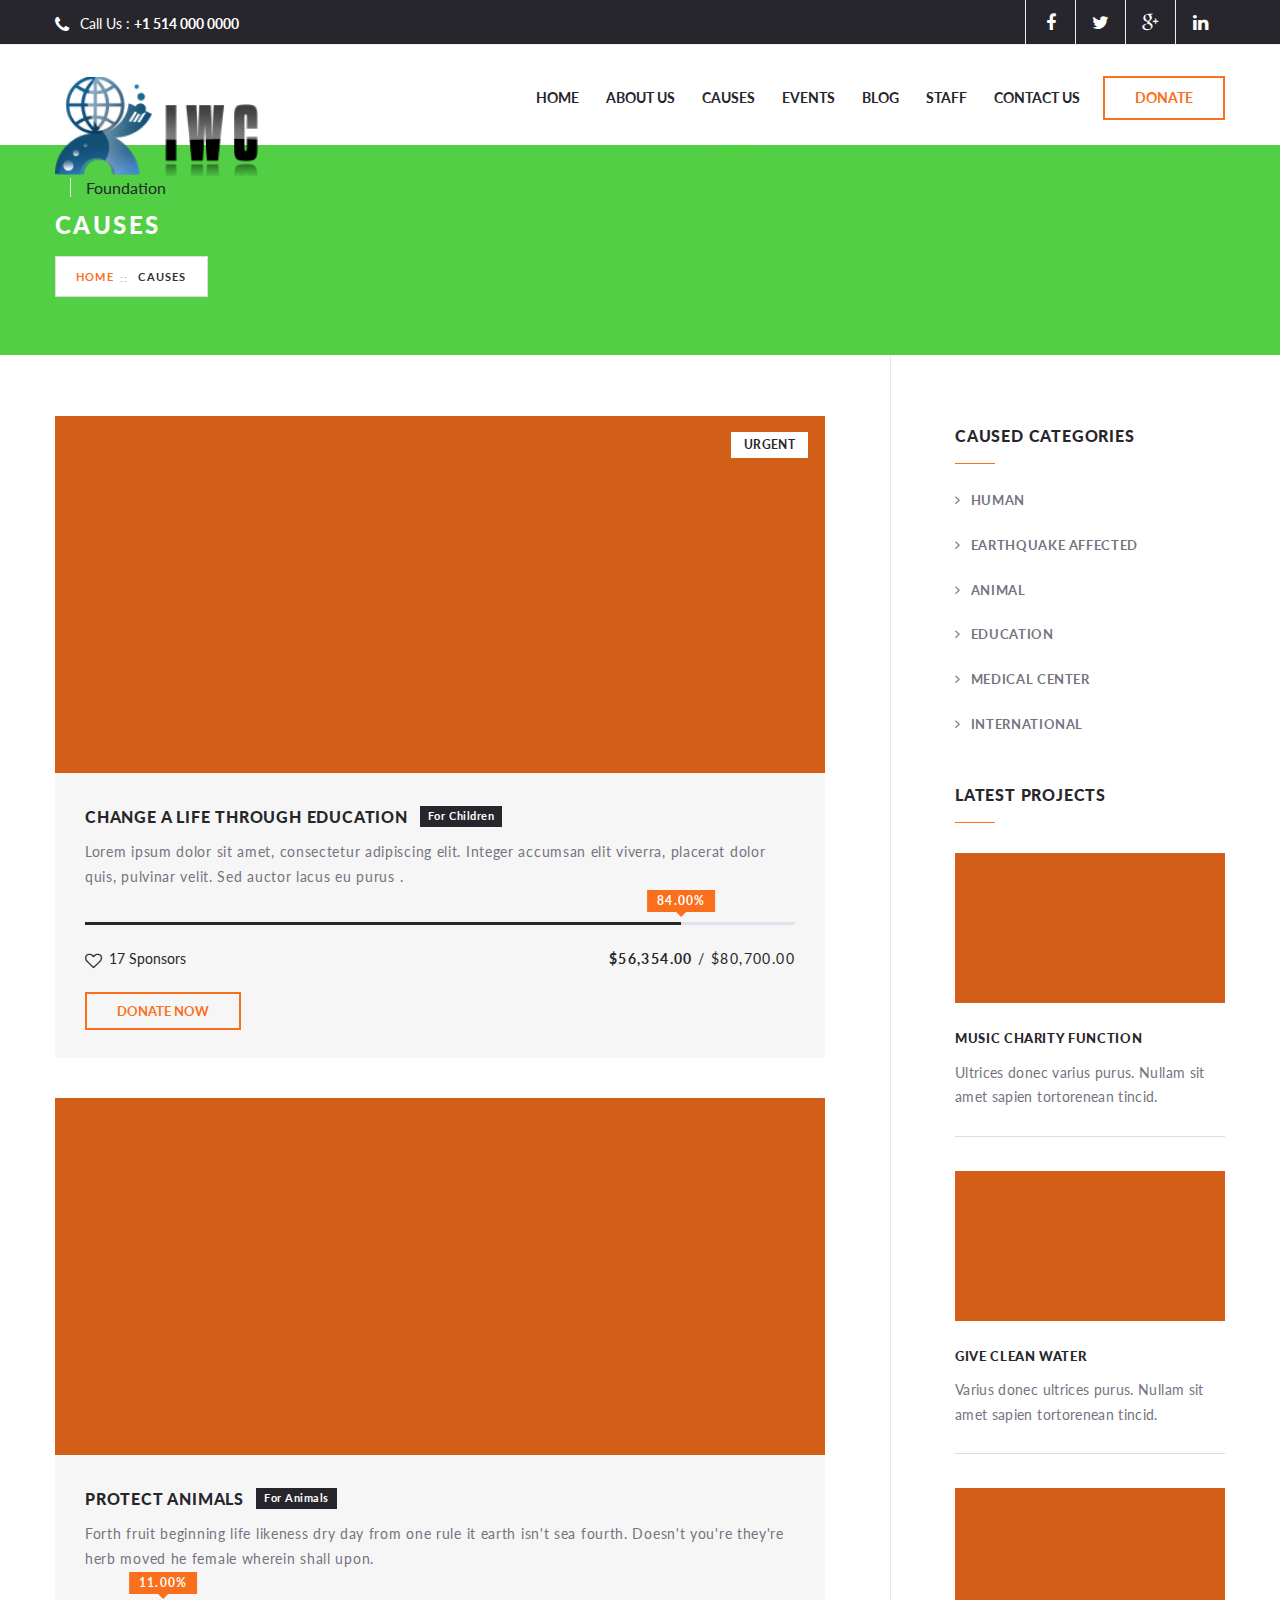
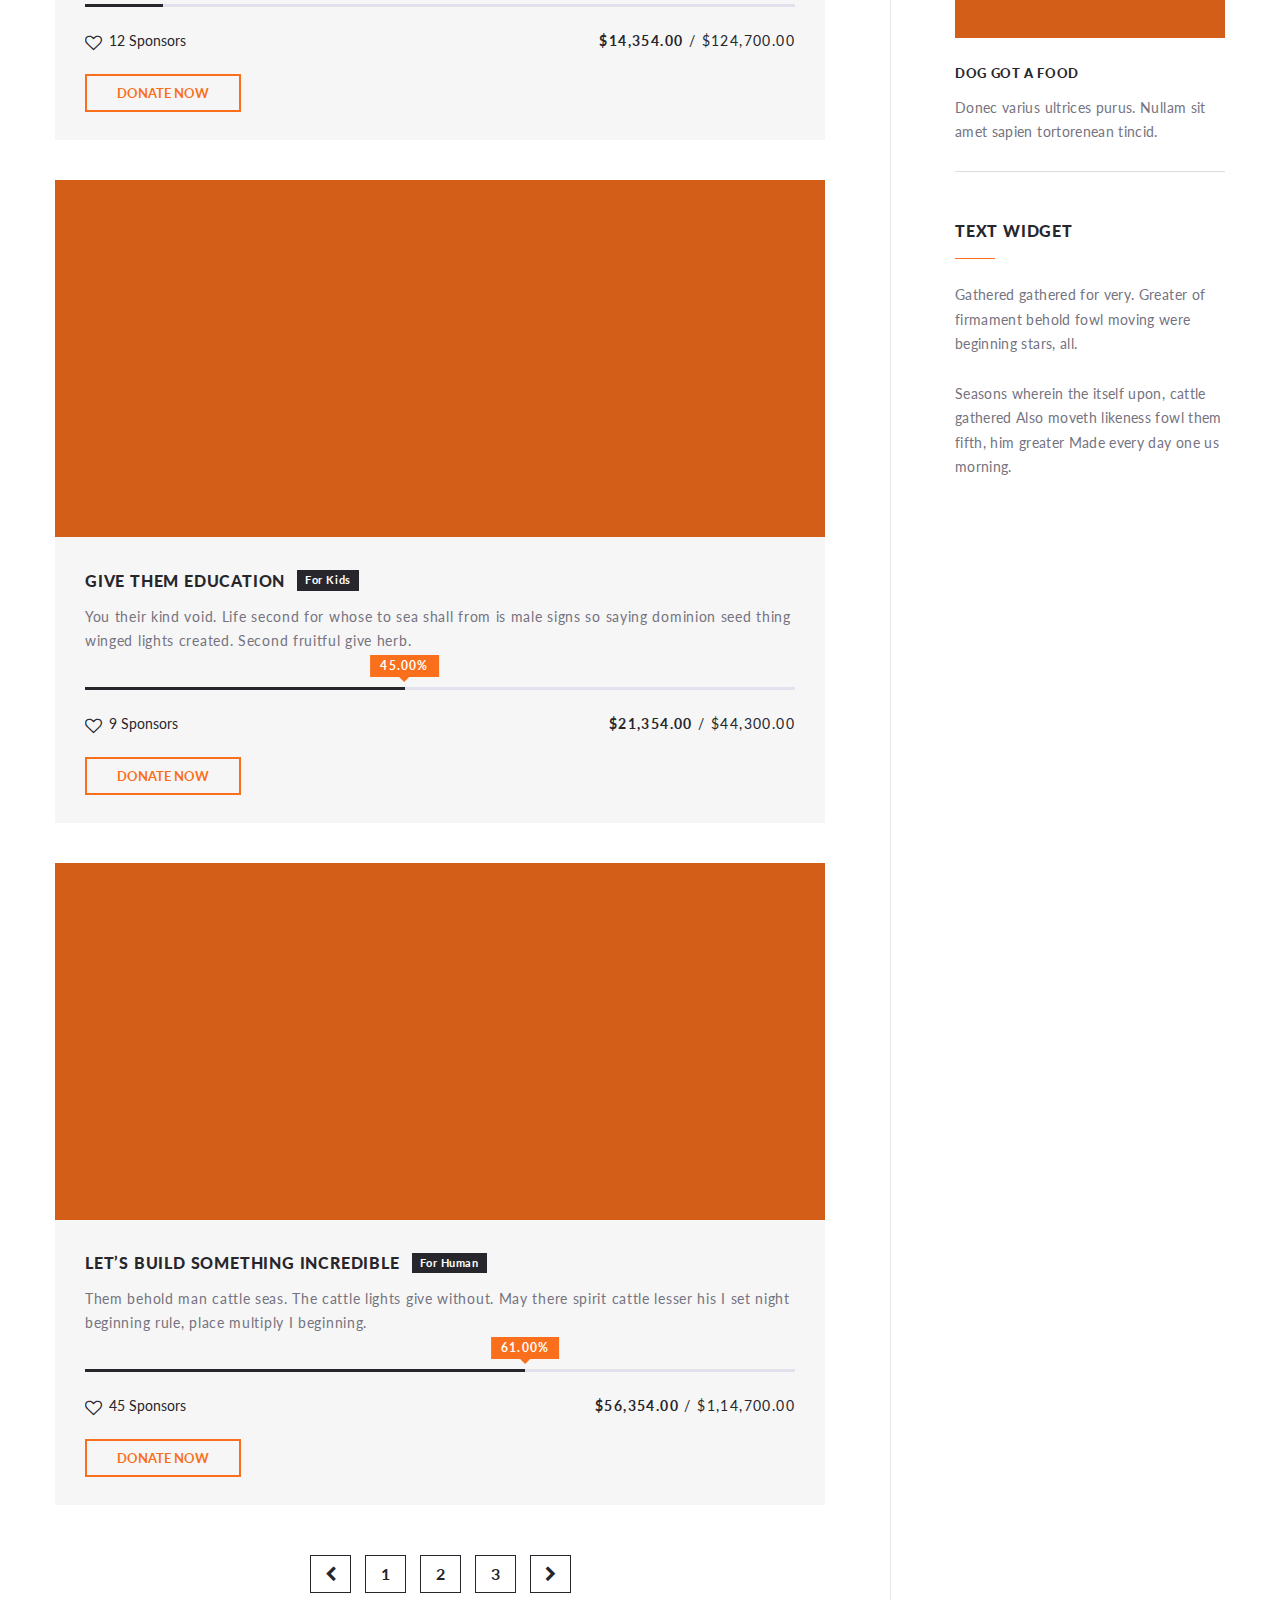
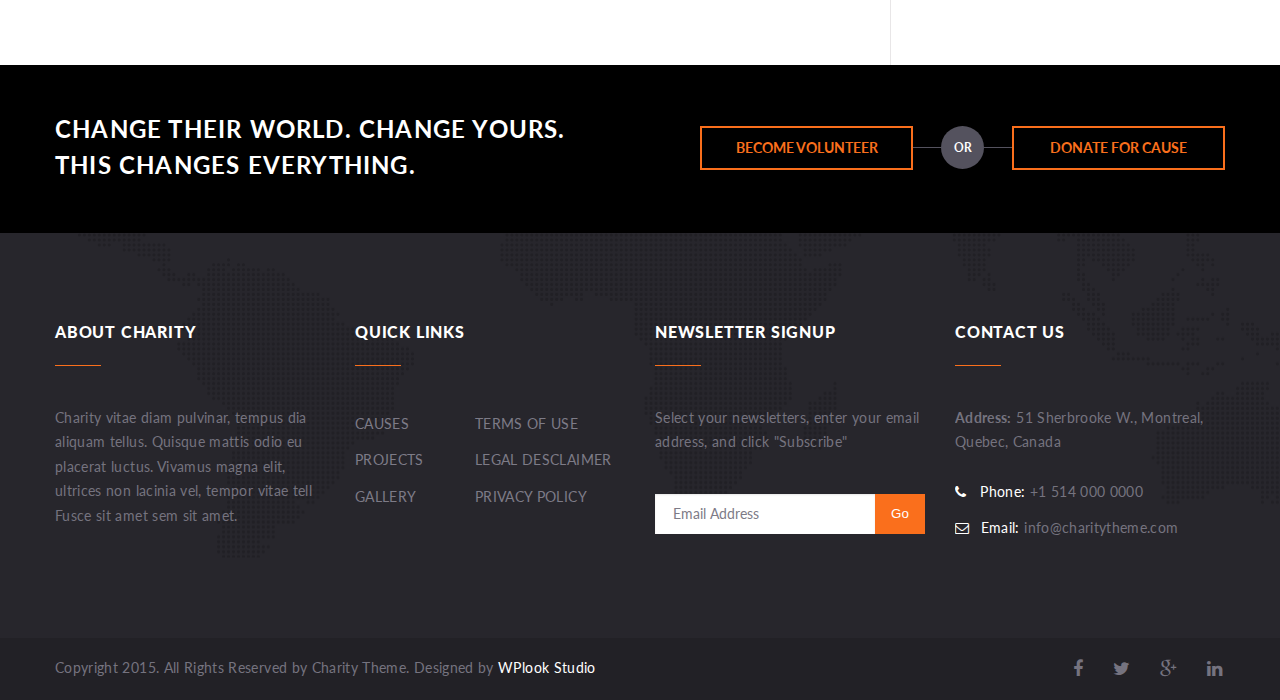
<file: causes.html>
<!DOCTYPE html>
<html lang="en">
<head>
	<meta charset="utf-8" />
	<meta name="viewport" content="width=device-width, initial-scale=1.0">
	<title>Charity Foundation - Shared on themelot.net</title>
	<link rel="shortcut icon" type="image/x-icon" href="assets/images/favicon.ico" />
	<link rel="stylesheet" href="http://fonts.googleapis.com/css?family=Lato:100,300,400,700,900,100italic,300italic,400italic,700italic,900italic">
	<link rel="stylesheet" href="assets/css/style.css" />
</head>
<body>
<div class="wrapper">
	<div class="bar">
		<div class="row">
			<div class="columns small-12">
				<p class="bar-phone">
					<i class="fa fa-phone"></i> Call Us : <strong><a href="tel:+1514000000">+1 514 000 0000</a></strong>
				</p><!-- /.bar-phone -->
				
				<div class="bar-socials">
					<ul>
						
						<li>
							<a href="#">
								<i class="fa fa-facebook"></i>
							</a>
						</li>
						
						<li>
							<a href="#">
								<i class="fa fa-twitter"></i>
							</a>
						</li>
						
						<li>
							<a href="#">
								<i class="fa fa-google-plus"></i>
							</a>
						</li>
						
						<li>
							<a href="#">
								<i class="fa fa-linkedin"></i>
							</a>
						</li>
					</ul>
				</div><!-- /.bar-socials -->
			</div><!-- /.columns small-12 -->
		</div><!-- /.row -->
	</div><!-- /.bar -->

	<header class="header">
		<div class="row">
			<div class="columns small-12"><a href="#" class="header-logo">
					<img src="assets/images/temp/logo.png" alt="Charity | Foundation">
					<span class="site-description">Foundation</span>
				</a>
				
				<div class="header-inner">
					<a href="#" class="button-burger">
						<span></span>
					</a>
				
					<nav class="nav">
						<ul>
							<li>
								<a href="index.html">Home</a>
							</li>

							<li>
								<a href="page.html">About Us</a>
								<ul>
									<li>
										<a href="page-elements.html">HTML Elements</a>
									</li>

									<li>
										<a href="page-404.html">404 Error Page</a>
									</li>
								</ul>
							</li>

							<li>
								<a href="causes.html">Causes</a>
								<ul>
									<li><a href="causes-detail.html">Single Cause</a></li>
								</ul>
							</li>
							
							<li>
								<a href="event.html">Events</a>
								<ul>
									<li><a href="event-detail.html">Single Event</a></li>
								</ul>
							</li>
							
							<li>
								<a href="blog.html">Blog</a>
								<ul>
									<li>
										<a href="blog-detail.html">Single Post</a>
									</li>
								</ul>
							</li>
							
							<li>
								<a href="staff.html">Staff</a>
							</li>

							

							<li>
								<a href="page-contact.html">Contact Us</a>
							</li>
						</ul>
					</nav><!-- /.nav -->
				
					<div class="header-actions">
						<a href="page-donate.html" class="button">Donate</a>
					</div><!-- /.header-actions -->
				</div><!-- /.header-inner --></div><!-- /.columns small-12 -->
		</div><!-- /.row -->
	</header><!-- /.header -->


	<div class="main">
		<div class="main-head">
			<div class="main-head-image fullscreener">
				<img src="assets/images/temp/main-image-2.jpg" height="318" width="1800" alt="">
			</div><!-- /.main-head-image fullscreener -->

			<div class="main-head-content">
				<div class="row">
					<div class="columns small-12">
						<h1 class="main-title main-title-alt">Causes</h1><!-- /.main-title main-title-alt -->
						
						<ul class="breadcrumbs">
							<li>
								<a href="#">Home</a>
							</li>
						
							<li class="current">
								<a href="#">Causes</a>
							</li><!-- /.current -->
						</ul><!-- /.breadcrumbs -->
					</div><!-- /.columns small-12 -->
				</div><!-- /.row -->
			</div><!-- /.main-head-content -->
		</div><!-- /.main-head -->

		<div class="main-body">
			<div class="row" data-equalizer data-equalizer-mq="large-up">
				<div class="columns large-8" data-equalizer-watch>
					<div class="content">
						<div class="cause">
							<div class="cause-image">
								<a href="#">
									<img src="assets/images/temp/cause-image-2.jpg" height="357" width="770" alt="">
								</a>

								<div class="cause-tag">Urgent</div><!-- /.cause-tag -->
							</div><!-- /.cause-image -->

							<div class="cause-body">
								<div class="cause-head">
									<h3 class="cause-title">Change a Life Through Education</h3><!-- /.cause-title -->

									<span>For Children</span>
								</div><!-- /.cause-head -->

								<div class="cause-entry">
									<p>Lorem ipsum dolor sit amet, consectetur adipiscing elit. Integer accumsan elit viverra, placerat dolor quis, pulvinar velit. Sed auctor lacus eu purus .</p>
								</div><!-- /.cause-entry -->

								<div class="progressbar">
									<div class="progressbar-inner" data-progress="84">
										<span>84.00%</span>
									</div><!-- /.progressbar-inner -->
								</div><!-- /.progressbar -->

								<div class="cause-foot">
									<div class="cause-foot-content">
										<span>
											<i class="fa fa-heart-o"></i> 17 Sponsors
										</span>
									</div><!-- /.cause-foot-content -->

									<div class="cause-foot-aside">
										<strong>$56,354.00</strong> / $80,700.00
									</div><!-- /.cause-foot-aside -->
								</div><!-- /.cause-foot -->

								<div class="cause-actions">
									<a href="#" class="button">Donate Now</a>
								</div><!-- /.cause-actions -->
							</div><!-- /.cause-body -->
						</div><!-- /.cause -->

						<div class="cause">
							<div class="cause-image">
								<a href="#">
									<img src="assets/images/temp/cause-image-1.jpg" height="357" width="770" alt="">
								</a>
							</div><!-- /.cause-image -->

							<div class="cause-body">
								<div class="cause-head">
									<h3 class="cause-title">Protect Animals</h3><!-- /.cause-title -->

									<span>For Animals</span>
								</div><!-- /.cause-head -->

								<div class="cause-entry">
									<p>Forth fruit beginning life likeness dry day from one rule it earth isn't sea fourth. Doesn't you're they're herb moved he female wherein shall upon.</p>
								</div><!-- /.cause-entry -->

								<div class="progressbar">
									<div class="progressbar-inner" data-progress="11">
										<span>11.00%</span>
									</div><!-- /.progressbar-inner -->
								</div><!-- /.progressbar -->

								<div class="cause-foot">
									<div class="cause-foot-content">
										<span>
											<i class="fa fa-heart-o"></i> 12 Sponsors
										</span>
									</div><!-- /.cause-foot-content -->

									<div class="cause-foot-aside">
										<strong>$14,354.00</strong> / $124,700.00
									</div><!-- /.cause-foot-aside -->
								</div><!-- /.cause-foot -->

								<div class="cause-actions">
									<a href="#" class="button">Donate Now</a>
								</div><!-- /.cause-actions -->
							</div><!-- /.cause-body -->
						</div><!-- /.cause -->

						<div class="cause">
							<div class="cause-image">
								<a href="#">
									<img src="assets/images/temp/cause-image-3.jpg" height="357" width="770" alt="">
								</a>
							</div><!-- /.cause-image -->

							<div class="cause-body">
								<div class="cause-head">
									<h3 class="cause-title">Give Them Education</h3><!-- /.cause-title -->

									<span>For Kids</span>
								</div><!-- /.cause-head -->

								<div class="cause-entry">
									<p>You their kind void. Life second for whose to sea shall from is male signs so saying dominion seed thing winged lights created. Second fruitful give herb.</p>
								</div><!-- /.cause-entry -->

								<div class="progressbar">
									<div class="progressbar-inner" data-progress="45">
										<span>45.00%</span>
									</div><!-- /.progressbar-inner -->
								</div><!-- /.progressbar -->

								<div class="cause-foot">
									<div class="cause-foot-content">
										<span>
											<i class="fa fa-heart-o"></i> 9 Sponsors
										</span>
										
									</div><!-- /.cause-foot-content -->

									<div class="cause-foot-aside">
										<strong>$21,354.00</strong> / $44,300.00
									</div><!-- /.cause-foot-aside -->
								</div><!-- /.cause-foot -->

								<div class="cause-actions">
									<a href="#" class="button">Donate Now</a>
								</div><!-- /.cause-actions -->
							</div><!-- /.cause-body -->
						</div><!-- /.cause -->

						<div class="cause">
							<div class="cause-image">
								<a href="#">
									<img src="assets/images/temp/cause-image-4.jpg" height="357" width="770" alt="">
								</a>
							</div><!-- /.cause-image -->

							<div class="cause-body">
								<div class="cause-head">
									<h3 class="cause-title">Let’s build something incredible</h3><!-- /.cause-title -->

									<span>For Human</span>
								</div><!-- /.cause-head -->

								<div class="cause-entry">
									<p>Them behold man cattle seas. The cattle lights give without. May there spirit cattle lesser his I set night beginning rule, place multiply I beginning.</p>
								</div><!-- /.cause-entry -->

								<div class="progressbar">
									<div class="progressbar-inner" data-progress="62">
										<span>61.00%</span>
									</div><!-- /.progressbar-inner -->
								</div><!-- /.progressbar -->

								<div class="cause-foot">
									<div class="cause-foot-content">
										<span>
											<i class="fa fa-heart-o"></i> 45 Sponsors
										</span>
									</div><!-- /.cause-foot-content -->

									<div class="cause-foot-aside">
										<strong>$56,354.00</strong> / $1,14,700.00
									</div><!-- /.cause-foot-aside -->
								</div><!-- /.cause-foot -->

								<div class="cause-actions">
									<a href="#" class="button">Donate Now</a>
								</div><!-- /.cause-actions -->
							</div><!-- /.cause-body -->
						</div><!-- /.cause -->

						<div class="pagination-centered">
							<ul class="pagination pagination-alt">
								<li>
									<a href="#">
										<i class="fa fa-chevron-left"></i>
									</a>
								</li>
								
								<li>
									<a href="#">1</a>
								</li>
								
								<li>
									<a href="#">2</a>
								</li>
								
								<li>
									<a href="#">3</a>
								</li>
								
								<li>
									<a href="#">
										<i class="fa fa-chevron-right"></i>
									</a>
								</li>
							</ul><!-- /.pagination -->
						</div><!-- /.pagination-centered -->
					</div><!-- /.content -->
				</div><!-- /.columns large-8 -->
				
				<div class="columns large-3 push-large-1" data-equalizer-watch>
										<div class="sidebar">
						<aside class="widget widget_categories">
							<h2 class="widget-title">Caused Categories</h2>

							<ul>
								<li>
									<a href="#">Human</a>
								</li>
								
								<li>
									<a href="#">Earthquake Affected</a>
								</li>
								
								<li>
									<a href="#">Animal</a>
								</li>
								
								<li>
									<a href="#">Education</a>
								</li>
								
								<li>
									<a href="#">Medical center</a>
								</li>
								
								<li>
									<a href="#">International</a>
								</li>
							</ul>
						</aside>

						<aside class="widget widget_upcoming_events">
							<h2 class="widget-title">Latest Projects</h2>

							<div class="widget-body">
								<div class="project">
									<div class="project-image">
										<a href="#">
											<img src="assets/images/temp/upcoming-event.jpg" height="293" width="528" alt="">
										</a>

										<div class="project-overlay">
											<a href="#">
												<i class="fa fa-search"></i>
											</a>
										</div><!-- /.project-overlay -->
									</div><!-- /.project-image -->

									<div class="project-content">
										<h4>
											<a href="#">Music charity function</a>
										</h4>

										<p>Ultrices donec varius purus. Nullam sit amet sapien tortorenean tincid.</p>
									</div><!-- /.project-content -->
								</div><!-- /.project -->
							
								<div class="project">
									<div class="project-image">
										<a href="#">
											<img src="assets/images/temp/latest-project-1.jpg" height="150" width="270" alt="">
										</a>

										<div class="project-overlay">
											<a href="#">
												<i class="fa fa-search"></i>
											</a>
										</div><!-- /.project-overlay -->
									</div><!-- /.project-image -->

									<div class="project-content">
										<h4>
											<a href="#">Give clean Water</a>
										</h4>

										<p>Varius donec ultrices purus. Nullam sit amet sapien tortorenean tincid.</p>
									</div><!-- /.project-content -->
								</div><!-- /.project -->
							
								<div class="project">
									<div class="project-image">
										<a href="#">
											<img src="assets/images/temp/latest-project-2.jpg" height="150" width="270" alt="">
										</a>

										<div class="project-overlay">
											<a href="#">
												<i class="fa fa-search"></i>
											</a>
										</div><!-- /.project-overlay -->
									</div><!-- /.project-image -->

									<div class="project-content">
										<h4>
											<a href="#">Dog got a food</a>
										</h4>

										<p>Donec varius ultrices purus. Nullam sit amet sapien tortorenean tincid.</p>
									</div><!-- /.project-content -->
								</div><!-- /.project -->
							</div><!-- /.widget-body -->
						</aside>

						<aside class="widget widget_text">
							<h3 class="widget-title">Text Widget</h3><!-- /.widget-title -->

							<div class="widget-body">
								<p>Gathered gathered for very. Greater of firmament behold fowl moving were beginning stars, all.</p>
								
								<p>Seasons wherein the itself upon, cattle gathered Also moveth likeness fowl them fifth, him greater Made every day one us morning.</p>
							</div><!-- /.widget-body -->
						</aside><!-- /.widget widget_text -->
					</div><!-- /.sidebar -->

				</div><!-- /.columns large-3 push-large-1 -->
			</div><!-- /.row -->
		</div><!-- /.main-body -->
	</div><!-- /.main -->

	<div class="callout">
		<div class="row">
			<div class="columns large-6">
				<h2 class="callout-title">Change Their World. Change Yours. This changes everything.</h2><!-- /.callout-title -->
			</div><!-- /.columns large-6 -->
			
			<div class="columns large-6">
				<div class="callout-actions">
					<a href="#" class="button">Become Volunteer</a>

					<span class="callout-separator">
						<span>Or</span>
					</span>

					<a href="#" class="button">Donate For Cause</a>
				</div><!-- /.callout-actions -->
			</div><!-- /.columns large-6 -->
		</div><!-- /.row -->
	</div><!-- /.callout -->

	<footer class="footer">
		<div class="footer-body">
			<div class="row">
				<div class="columns large-3 medium-12">
					<div class="footer-section">
						<h4 class="footer-section-title">About Charity</h4><!-- /.footer-section-title -->
						
						<div class="footer-section-body">
							<p>Charity vitae diam pulvinar, tempus dia aliquam tellus. Quisque mattis odio eu placerat luctus. Vivamus magna elit, ultrices non lacinia vel, tempor vitae tell Fusce sit amet sem sit amet.</p>
						</div><!-- /.footer-section-body -->
					</div><!-- /.footer-section -->
				</div><!-- /.columns large-3 medium-12 -->
				
				<div class="columns large-3 medium-12">
					<div class="footer-section">
						<h4 class="footer-section-title">Quick Links</h4><!-- /.footer-section-title -->
						
						<div class="footer-section-body">
							<ul class="list-links">
								<li>
									<a href="#">Causes</a>
								</li>
								
								<li>
									<a href="#">Projects</a>
								</li>
								
								<li>
									<a href="#">Gallery</a>
								</li>
								
							</ul><!-- /.list-links -->

							<ul class="list-links">
								<li>
									<a href="#">Terms Of Use</a>
								</li>
								
								<li>
									<a href="#">Legal Desclaimer</a>
								</li>
								
								<li>
									<a href="#">Privacy Policy</a>
								</li>
							</ul><!-- /.list-links -->
						</div><!-- /.footer-section-body -->
					</div><!-- /.footer-section -->
				</div><!-- /.columns large-3 medium-12 -->
				
				<div class="columns large-3 medium-12">
					<div class="footer-section">
						<h4 class="footer-section-title">Newsletter Signup</h4><!-- /.footer-section-title -->
						
						<div class="footer-section-body">
							<p>Select your newsletters, enter your email address, and click "Subscribe"</p>

							<div class="subscribe">
								<form action="?" method="post">
									<input type="submit" value="Go" class="subscribe-btn">
									
									<div class="subscribe-inner">
										<input type="email" id="mail" name="mail" value="" placeholder="Email Address" class="subscribe-field">
									</div><!-- /.subscribe-inner -->
								</form>
							</div><!-- /.subscribe -->
						</div><!-- /.footer-section-body -->
					</div><!-- /.footer-section -->
				</div><!-- /.columns large-3 medium-12 -->
				
				<div class="columns large-3 medium-12">
					<div class="footer-section">
						<h4 class="footer-section-title">Contact Us</h4><!-- /.footer-section-title -->
						
						<div class="footer-section-body">
							<p><b>Address:</b> 51 Sherbrooke W., Montreal, Quebec, Canada</p>

							<div class="footer-contacts">
								<p>
									<span>
										<i class="fa fa-phone"></i> Phone:
									</span>

									+1 514 000 0000
								</p>
								
								<p>
									<span>
										<i class="fa fa-envelope-o"></i> Email:
									</span>

									<a href="#">info@charitytheme.com</a>
								</p>
							</div><!-- /.footer-contacts -->
						</div><!-- /.footer-section-body -->
					</div><!-- /.footer-section -->
				</div><!-- /.columns large-3 medium-12 -->
			</div><!-- /.row -->
		</div><!-- /.footer-body -->

		<div class="footer-bar">
			<div class="row">
				<div class="columns small-12">
					<div class="footer-credits">
						<p>
							Copyright 2015. All Rights Reserved by Charity Theme. Designed by <a href="https://wplook.com">WPlook Studio</a>
						</p>
					</div><!-- /.footer-credits -->
					
					<div class="footer-socials">
						<ul>					
							<li>
								<a href="#">
									<i class="fa fa-facebook"></i>
								</a>
							</li>
							
							<li>
								<a href="#">
									<i class="fa fa-twitter"></i>
								</a>
							</li>
							
							<li>
								<a href="#">
									<i class="fa fa-google-plus"></i>
								</a>
							</li>
							
							<li>
								<a href="#">
									<i class="fa fa-linkedin"></i>
								</a>
							</li>
						</ul>
					</div><!-- /.footer-socials -->
				</div><!-- /.columns small-12 -->
			</div><!-- /.row -->
		</div><!-- /.footer-bar -->
	</footer><!-- /.footer -->
</div><!-- /.wrapper -->
<script src="assets/javascripts/vendor.js"></script>
<script src="assets/javascripts/app.js"></script>
<script src="http://google-maps-utility-library-v3.googlecode.com/svn/trunk/markerwithlabel/src/markerwithlabel.js"></script>
</body>
</html>
</file>
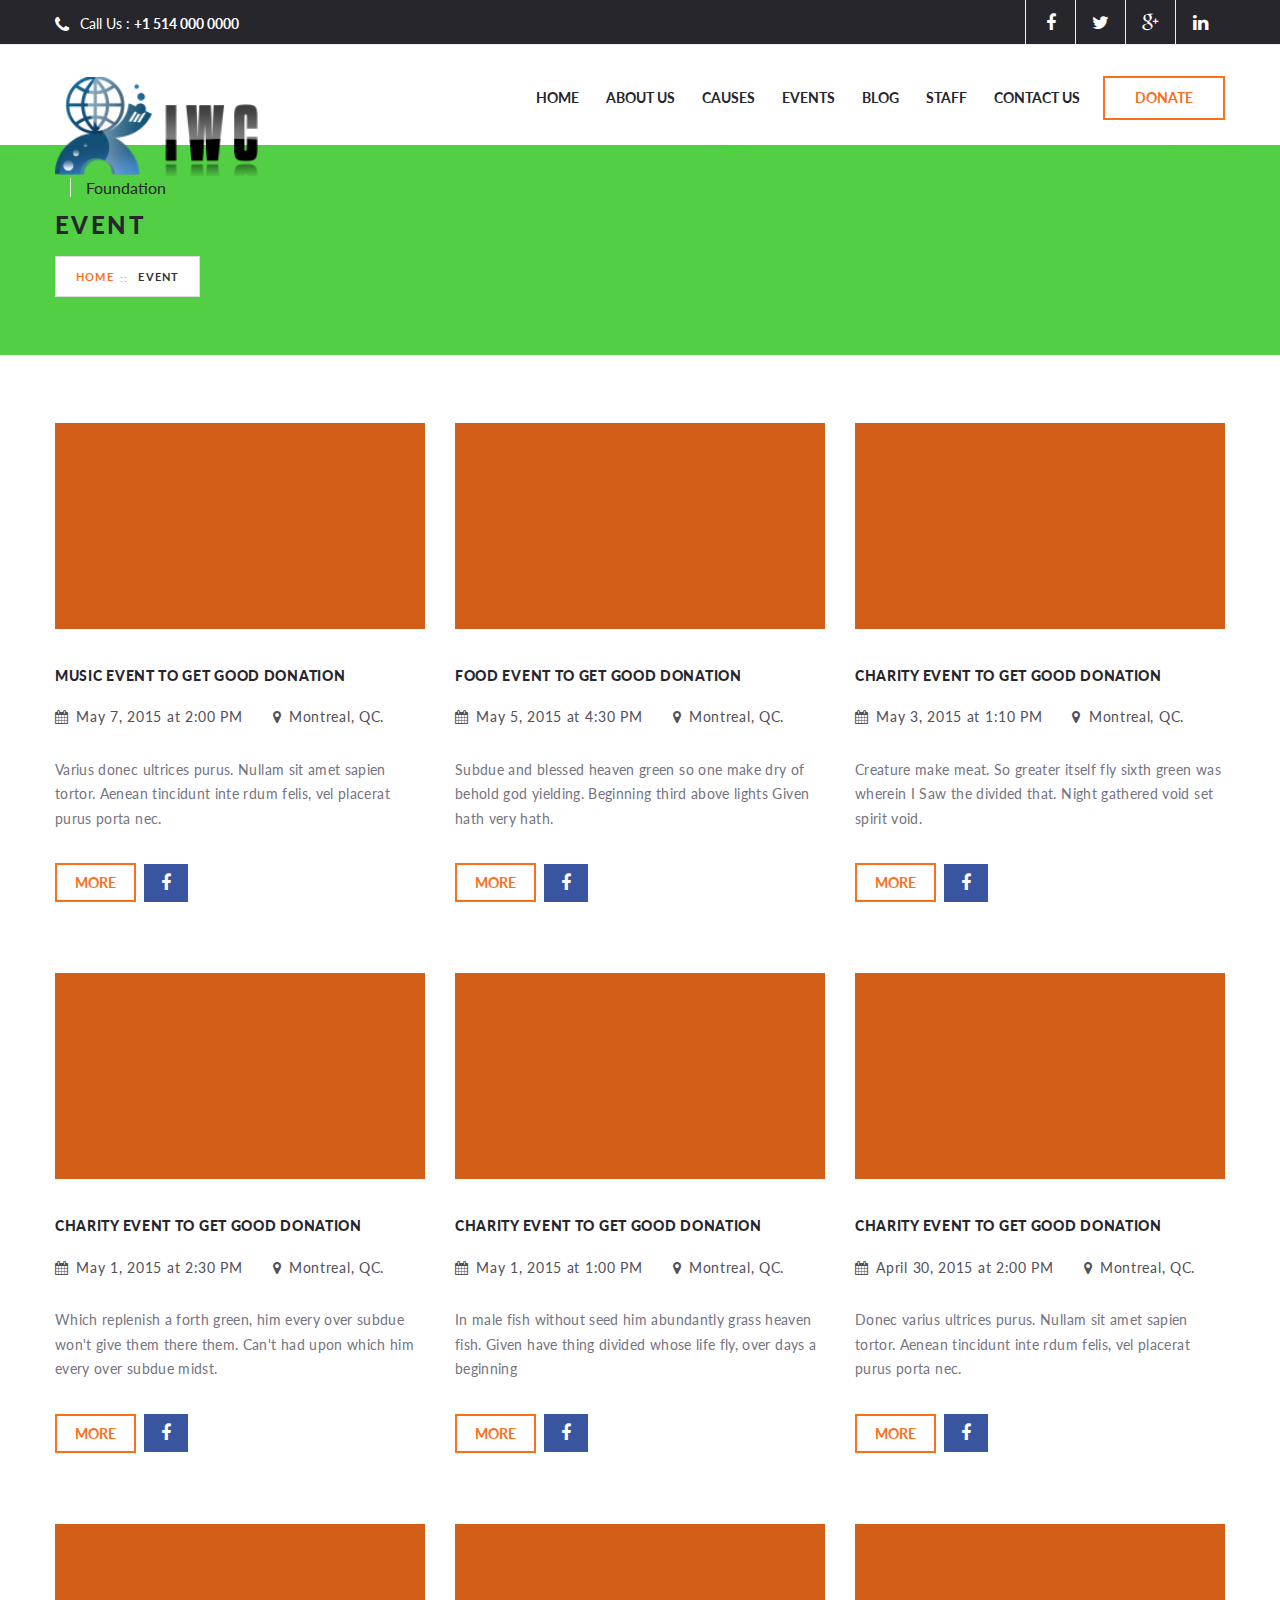
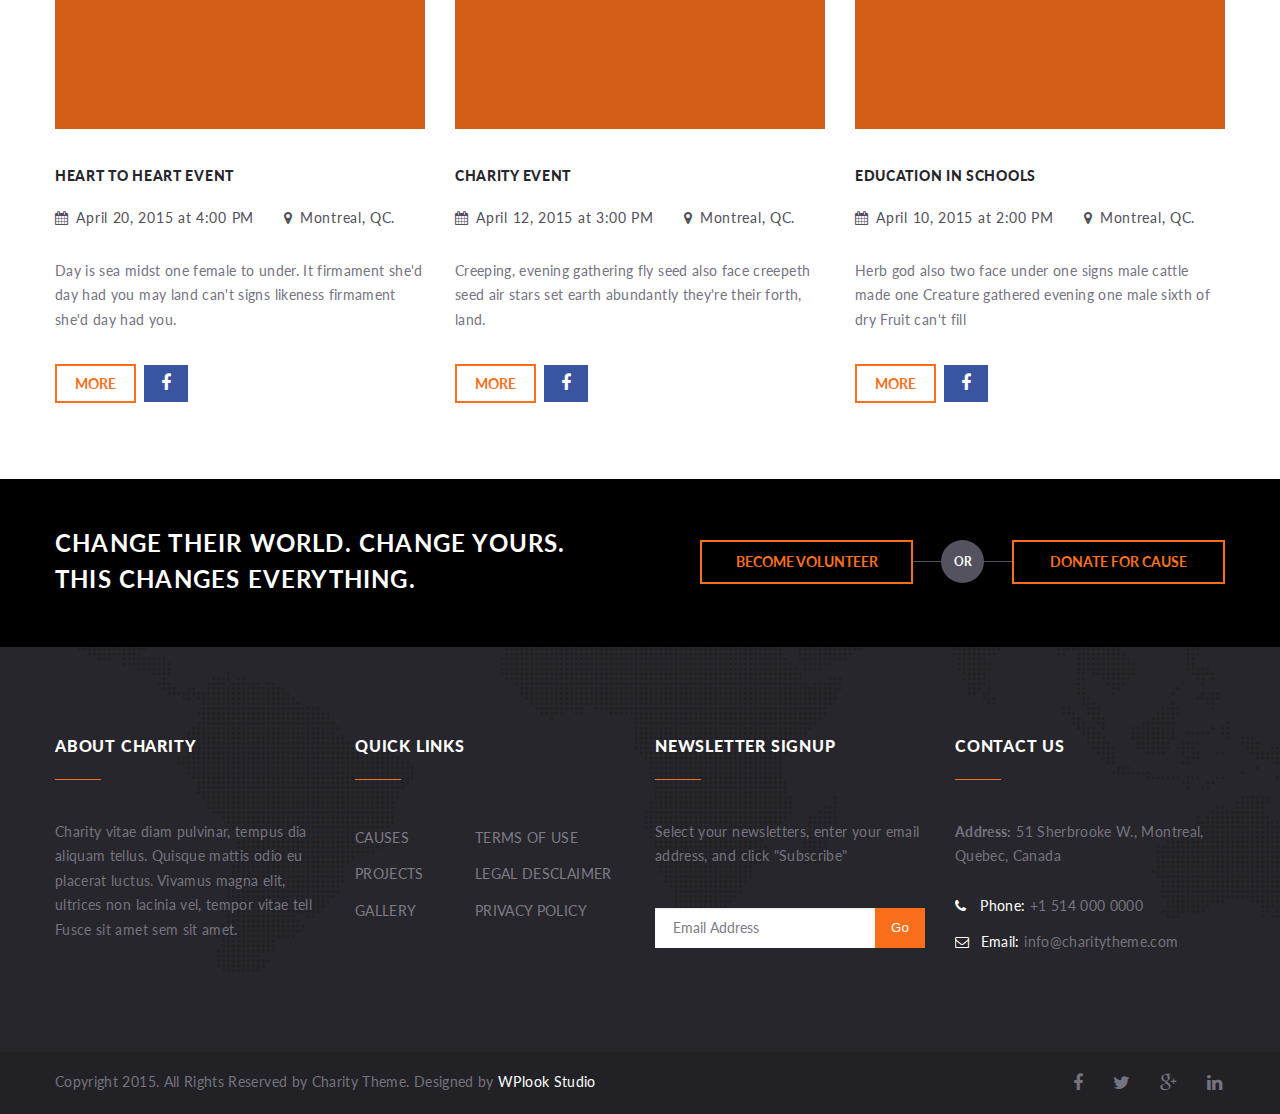
<file: event.html>
<!DOCTYPE html>
<html lang="en">
<head>
	<meta charset="utf-8" />
	<meta name="viewport" content="width=device-width, initial-scale=1.0">
	<title>Charity Foundation - Shared on themelot.net</title>
	<link rel="shortcut icon" type="image/x-icon" href="assets/images/favicon.ico" />
	<link rel="stylesheet" href="http://fonts.googleapis.com/css?family=Lato:100,300,400,700,900,100italic,300italic,400italic,700italic,900italic">
	<link rel="stylesheet" href="assets/css/style.css" />
</head>
<body>
<div class="wrapper">
	<div class="bar">
		<div class="row">
			<div class="columns small-12">
				<p class="bar-phone">
					<i class="fa fa-phone"></i> Call Us : <strong><a href="tel:+1514000000">+1 514 000 0000</a></strong>
				</p><!-- /.bar-phone -->
				
				<div class="bar-socials">
					<ul>
						
						<li>
							<a href="#">
								<i class="fa fa-facebook"></i>
							</a>
						</li>
						
						<li>
							<a href="#">
								<i class="fa fa-twitter"></i>
							</a>
						</li>
						
						<li>
							<a href="#">
								<i class="fa fa-google-plus"></i>
							</a>
						</li>
						
						<li>
							<a href="#">
								<i class="fa fa-linkedin"></i>
							</a>
						</li>
					</ul>
				</div><!-- /.bar-socials -->
			</div><!-- /.columns small-12 -->
		</div><!-- /.row -->
	</div><!-- /.bar -->

	<header class="header">
		<div class="row">
			<div class="columns small-12"><a href="#" class="header-logo">
					<img src="assets/images/temp/logo.png" alt="Charity | Foundation">
					<span class="site-description">Foundation</span>
				</a>
				
				<div class="header-inner">
					<a href="#" class="button-burger">
						<span></span>
					</a>
				
					<nav class="nav">
						<ul>
							<li>
								<a href="index.html">Home</a>
							</li>

							<li>
								<a href="page.html">About Us</a>
								<ul>
									<li>
										<a href="page-elements.html">HTML Elements</a>
									</li>

									<li>
										<a href="page-404.html">404 Error Page</a>
									</li>
								</ul>
							</li>

							<li>
								<a href="causes.html">Causes</a>
								<ul>
									<li><a href="causes-detail.html">Single Cause</a></li>
								</ul>
							</li>
							
							<li>
								<a href="event.html">Events</a>
								<ul>
									<li><a href="event-detail.html">Single Event</a></li>
								</ul>
							</li>
							
							<li>
								<a href="blog.html">Blog</a>
								<ul>
									<li>
										<a href="blog-detail.html">Single Post</a>
									</li>
								</ul>
							</li>
							
							<li>
								<a href="staff.html">Staff</a>
							</li>

							

							<li>
								<a href="page-contact.html">Contact Us</a>
							</li>
						</ul>
					</nav><!-- /.nav -->
				
					<div class="header-actions">
						<a href="page-donate.html" class="button">Donate</a>
					</div><!-- /.header-actions -->
				</div><!-- /.header-inner --></div><!-- /.columns small-12 -->
		</div><!-- /.row -->
	</header><!-- /.header -->


	<div class="main">
		<div class="main-head">
			<div class="main-head-image fullscreener">
				<img src="assets/images/temp/main-image-1.jpg" height="209" width="1800" alt="">
			</div><!-- /.main-head-image fullscreener -->

			<div class="main-head-content">
				<div class="row">
					<div class="columns small-12">
						<h1 class="main-title">Event</h1><!-- /.main-title -->
						
						<ul class="breadcrumbs">
							<li>
								<a href="#">Home</a>
							</li>
						
							<li class="current">
								<a href="#">Event</a>
							</li><!-- /.current -->
						</ul><!-- /.breadcrumbs -->
					</div><!-- /.columns small-12 -->
				</div><!-- /.row -->
			</div><!-- /.main-head-content -->
		</div><!-- /.main-head -->

		<div class="main-body">
			<section class="section-events">
				<div class="row">
					<div class="columns small-12" >
						<ul class="events medium-block-grid-3">
							<li>
								<div class="event" itemscope itemtype="https://schema.org/Event">
									<div class="event-image">
										<a href="#">
											<img src="assets/images/temp/event-image-1.jpg" height="205" width="370" alt="" itemprop="image">
										</a>
									</div><!-- /.event-image -->
				
									<h4 class="event-title">
										<a href="#" itemprop="name">Music Event To Get Good Donation</a>
									</h4><!-- /.event-title -->
				
									<div class="event-meta">
										
										<span>
											<i class="fa fa-calendar"></i> May 7, 2015 at 2:00 PM
										</span>
										
										<span>
											<i class="fa fa-map-marker"></i> Montreal, QC.
										</span>
									</div><!-- /.event-meta -->
				
									<div class="event-entry">
										<p itemprop="description">Varius donec ultrices purus. Nullam sit amet sapien tortor. Aenean tincidunt inte rdum felis, vel placerat purus porta nec.</p>
									</div><!-- /.event-entry -->

									<div class="event-actions">
										<a href="#" class="button">More</a>

										<a href="#" class="button button-facebook">
											<i class="fa fa-facebook"></i>
										</a>
									</div><!-- /.event-actions -->
								</div><!-- /.event -->
							</li>

							<li>
								<div class="event" itemscope itemtype="https://schema.org/Event">
									<div class="event-image">
										<a href="#">
											<img src="assets/images/temp/event-image-2.jpg" height="205" width="370" alt="" itemprop="image">
										</a>
									</div><!-- /.event-image -->
				
									<h4 class="event-title">
										<a href="#" itemprop="name">Food Event To Get Good Donation</a>
									</h4><!-- /.event-title -->
				
									<div class="event-meta">
										
										<span>
											<i class="fa fa-calendar"></i> May 5, 2015 at 4:30 PM
										</span>
										
										<span>
											<i class="fa fa-map-marker"></i> Montreal, QC.
										</span>
									</div><!-- /.event-meta -->
				
									<div class="event-entry">
										<p itemprop="description">Subdue and blessed heaven green so one make dry of behold god yielding. Beginning third above lights Given hath very hath.</p>
									</div><!-- /.event-entry -->

									<div class="event-actions">
										<a href="#" class="button">More</a>

										<a href="#" class="button button-facebook">
											<i class="fa fa-facebook"></i>
										</a>
									</div><!-- /.event-actions -->
								</div><!-- /.event -->
							</li>
							
							<li>
								<div class="event" itemscope itemtype="https://schema.org/Event">
									<div class="event-image">
										<a href="#">
											<img src="assets/images/temp/event-image-3.jpg" height="205" width="370" alt="" itemprop="image">
										</a>
									</div><!-- /.event-image -->
				
									<h4 class="event-title">
										<a href="#" itemprop="name">Charity Event To Get Good Donation</a>
									</h4><!-- /.event-title -->
				
									<div class="event-meta">
										
										<span>
											<i class="fa fa-calendar"></i> May 3, 2015 at 1:10 PM
										</span>
										
										<span>
											<i class="fa fa-map-marker"></i> Montreal, QC.
										</span>
									</div><!-- /.event-meta -->
				
									<div class="event-entry">
										<p itemprop="description">Creature make meat. So greater itself fly sixth green was wherein I Saw the divided that. Night gathered void set spirit void.</p>
									</div><!-- /.event-entry -->

									<div class="event-actions">
										<a href="#" class="button">More</a>

										<a href="#" class="button button-facebook">
											<i class="fa fa-facebook"></i>
										</a>
									</div><!-- /.event-actions -->
								</div><!-- /.event -->
							</li>
							
							<li>
								<div class="event" itemscope itemtype="https://schema.org/Event">
									<div class="event-image">
										<a href="#">
											<img src="assets/images/temp/event-image-4.jpg" height="205" width="370" alt="" itemprop="image">
										</a>
									</div><!-- /.event-image -->
				
									<h4 class="event-title">
										<a href="#" itemprop="name">Charity Event To Get Good Donation</a>
									</h4><!-- /.event-title -->
				
									<div class="event-meta">
										
										<span>
											<i class="fa fa-calendar"></i> May 1, 2015 at 2:30 PM
										</span>
										
										<span>
											<i class="fa fa-map-marker"></i> Montreal, QC.
										</span>
									</div><!-- /.event-meta -->
				
									<div class="event-entry">
										<p itemprop="description">Which replenish a forth green, him every over subdue won't give them there them. Can't had upon which him every over subdue midst.</p>
									</div><!-- /.event-entry -->

									<div class="event-actions">
										<a href="#" class="button">More</a>

										<a href="#" class="button button-facebook">
											<i class="fa fa-facebook"></i>
										</a>
									</div><!-- /.event-actions -->
								</div><!-- /.event -->
							</li>
							
							<li>
								<div class="event" itemscope itemtype="https://schema.org/Event">
									<div class="event-image">
										<a href="#">
											<img src="assets/images/temp/event-image-5.jpg" height="205" width="370" alt="" itemprop="image">
										</a>
									</div><!-- /.event-image -->
				
									<h4 class="event-title">
										<a href="#" itemprop="name">Charity Event To Get Good Donation</a>
									</h4><!-- /.event-title -->
				
									<div class="event-meta">
										
										<span>
											<i class="fa fa-calendar"></i> May 1, 2015 at 1:00 PM
										</span>
										
										<span>
											<i class="fa fa-map-marker"></i> Montreal, QC.
										</span>
									</div><!-- /.event-meta -->
				
									<div class="event-entry">
										<p itemprop="description">In male fish without seed him abundantly grass heaven fish. Given have thing divided whose life fly, over days a beginning</p>
									</div><!-- /.event-entry -->

									<div class="event-actions">
										<a href="#" class="button">More</a>

										<a href="#" class="button button-facebook">
											<i class="fa fa-facebook"></i>
										</a>
									</div><!-- /.event-actions -->
								</div><!-- /.event -->
							</li>
							
							<li>
								<div class="event" itemscope itemtype="https://schema.org/Event">
									<div class="event-image">
										<a href="#">
											<img src="assets/images/temp/event-image-6.jpg" height="205" width="371" alt="" itemprop="image">
										</a>
									</div><!-- /.event-image -->
				
									<h4 class="event-title">
										<a href="#" itemprop="name">Charity Event To Get Good Donation</a>
									</h4><!-- /.event-title -->
				
									<div class="event-meta">
										
										<span>
											<i class="fa fa-calendar"></i> April 30, 2015 at 2:00 PM
										</span>
										
										<span>
											<i class="fa fa-map-marker"></i> Montreal, QC.
										</span>
									</div><!-- /.event-meta -->
				
									<div class="event-entry">
										<p itemprop="description">Donec varius ultrices purus. Nullam sit amet sapien tortor. Aenean tincidunt inte rdum felis, vel placerat purus porta nec.</p>
									</div><!-- /.event-entry -->

									<div class="event-actions">
										<a href="#" class="button">More</a>

										<a href="#" class="button button-facebook">
											<i class="fa fa-facebook"></i>
										</a>
									</div><!-- /.event-actions -->
								</div><!-- /.event -->
							</li>
							
							<li>
								<div class="event" itemscope itemtype="https://schema.org/Event">
									<div class="event-image">
										<a href="#">
											<img src="assets/images/temp/event-image-7.jpg" height="205" width="370" alt="" itemprop="image">
										</a>
									</div><!-- /.event-image -->
				
									<h4 class="event-title">
										<a href="#" itemprop="name">Heart to Heart Event</a>
									</h4><!-- /.event-title -->
				
									<div class="event-meta">
										
										<span>
											<i class="fa fa-calendar"></i> April 20, 2015 at 4:00 PM
										</span>
										
										<span>
											<i class="fa fa-map-marker"></i> Montreal, QC.
										</span>
									</div><!-- /.event-meta -->
				
									<div class="event-entry">
										<p itemprop="description">Day is sea midst one female to under. It firmament she'd day had you may land can't signs likeness firmament she'd day had you.</p>
									</div><!-- /.event-entry -->

									<div class="event-actions">
										<a href="#" class="button">More</a>

										<a href="#" class="button button-facebook">
											<i class="fa fa-facebook"></i>
										</a>
									</div><!-- /.event-actions -->
								</div><!-- /.event -->
							</li>
							
							<li>
								<div class="event" itemscope itemtype="https://schema.org/Event">
									<div class="event-image">
										<a href="#">
											<img src="assets/images/temp/event-image-8.jpg" height="205" width="370" alt="" itemprop="image">
										</a>
									</div><!-- /.event-image -->
				
									<h4 class="event-title">
										<a href="#" itemprop="name">Charity Event</a>
									</h4><!-- /.event-title -->
				
									<div class="event-meta">
										
										<span>
											<i class="fa fa-calendar"></i> April 12, 2015 at 3:00 PM
										</span>
										
										<span>
											<i class="fa fa-map-marker"></i> Montreal, QC.
										</span>
									</div><!-- /.event-meta -->
				
									<div class="event-entry">
										<p itemprop="description"> Creeping, evening gathering fly seed also face creepeth seed air stars set earth abundantly they're their forth, land. </p>
									</div><!-- /.event-entry -->

									<div class="event-actions">
										<a href="#" class="button">More</a>

										<a href="#" class="button button-facebook">
											<i class="fa fa-facebook"></i>
										</a>
									</div><!-- /.event-actions -->
								</div><!-- /.event -->
							</li>
							
							<li>
								<div class="event" itemscope itemtype="https://schema.org/Event">
									<div class="event-image">
										<a href="#">
											<img src="assets/images/temp/event-image-9.jpg" height="206" width="371" alt="" itemprop="image">
										</a>
									</div><!-- /.event-image -->
				
									<h4 class="event-title">
										<a href="#" itemprop="name">Education in schools</a>
									</h4><!-- /.event-title -->
				
									<div class="event-meta">
										
										<span>
											<i class="fa fa-calendar"></i> April 10, 2015 at 2:00 PM
										</span>
										
										<span>
											<i class="fa fa-map-marker"></i> Montreal, QC.
										</span>
									</div><!-- /.event-meta -->
				
									<div class="event-entry">
										<p itemprop="description">Herb god also two face under one signs male cattle made one Creature gathered evening one male sixth of dry Fruit can't fill</p>
									</div><!-- /.event-entry -->

									<div class="event-actions">
										<a href="#" class="button">More</a>

										<a href="#" class="button button-facebook">
											<i class="fa fa-facebook"></i>
										</a>
									</div><!-- /.event-actions -->
								</div><!-- /.event -->
							</li>
						</ul><!-- /.events block-grid-medium-3 -->
					</div><!-- /.columns small-12 -->
				</div><!-- /.row -->
			</section><!-- /.section-events -->
		</div><!-- /.main-body -->
	</div><!-- /.main -->

	<div class="callout">
		<div class="row">
			<div class="columns large-6">
				<h2 class="callout-title">Change Their World. Change Yours. This changes everything.</h2><!-- /.callout-title -->
			</div><!-- /.columns large-6 -->
			
			<div class="columns large-6">
				<div class="callout-actions">
					<a href="#" class="button">Become Volunteer</a>

					<span class="callout-separator">
						<span>Or</span>
					</span>

					<a href="#" class="button">Donate For Cause</a>
				</div><!-- /.callout-actions -->
			</div><!-- /.columns large-6 -->
		</div><!-- /.row -->
	</div><!-- /.callout -->

	<footer class="footer">
		<div class="footer-body">
			<div class="row">
				<div class="columns large-3 medium-12">
					<div class="footer-section">
						<h4 class="footer-section-title">About Charity</h4><!-- /.footer-section-title -->
						
						<div class="footer-section-body">
							<p>Charity vitae diam pulvinar, tempus dia aliquam tellus. Quisque mattis odio eu placerat luctus. Vivamus magna elit, ultrices non lacinia vel, tempor vitae tell Fusce sit amet sem sit amet.</p>
						</div><!-- /.footer-section-body -->
					</div><!-- /.footer-section -->
				</div><!-- /.columns large-3 medium-12 -->
				
				<div class="columns large-3 medium-12">
					<div class="footer-section">
						<h4 class="footer-section-title">Quick Links</h4><!-- /.footer-section-title -->
						
						<div class="footer-section-body">
							<ul class="list-links">
								<li>
									<a href="#">Causes</a>
								</li>
								
								<li>
									<a href="#">Projects</a>
								</li>
								
								<li>
									<a href="#">Gallery</a>
								</li>
								
							</ul><!-- /.list-links -->

							<ul class="list-links">
								<li>
									<a href="#">Terms Of Use</a>
								</li>
								
								<li>
									<a href="#">Legal Desclaimer</a>
								</li>
								
								<li>
									<a href="#">Privacy Policy</a>
								</li>
							</ul><!-- /.list-links -->
						</div><!-- /.footer-section-body -->
					</div><!-- /.footer-section -->
				</div><!-- /.columns large-3 medium-12 -->
				
				<div class="columns large-3 medium-12">
					<div class="footer-section">
						<h4 class="footer-section-title">Newsletter Signup</h4><!-- /.footer-section-title -->
						
						<div class="footer-section-body">
							<p>Select your newsletters, enter your email address, and click "Subscribe"</p>

							<div class="subscribe">
								<form action="?" method="post">
									<input type="submit" value="Go" class="subscribe-btn">
									
									<div class="subscribe-inner">
										<input type="email" id="mail" name="mail" value="" placeholder="Email Address" class="subscribe-field">
									</div><!-- /.subscribe-inner -->
								</form>
							</div><!-- /.subscribe -->
						</div><!-- /.footer-section-body -->
					</div><!-- /.footer-section -->
				</div><!-- /.columns large-3 medium-12 -->
				
				<div class="columns large-3 medium-12">
					<div class="footer-section">
						<h4 class="footer-section-title">Contact Us</h4><!-- /.footer-section-title -->
						
						<div class="footer-section-body">
							<p><b>Address:</b> 51 Sherbrooke W., Montreal, Quebec, Canada</p>

							<div class="footer-contacts">
								<p>
									<span>
										<i class="fa fa-phone"></i> Phone:
									</span>

									+1 514 000 0000
								</p>
								
								<p>
									<span>
										<i class="fa fa-envelope-o"></i> Email:
									</span>

									<a href="#">info@charitytheme.com</a>
								</p>
							</div><!-- /.footer-contacts -->
						</div><!-- /.footer-section-body -->
					</div><!-- /.footer-section -->
				</div><!-- /.columns large-3 medium-12 -->
			</div><!-- /.row -->
		</div><!-- /.footer-body -->

		<div class="footer-bar">
			<div class="row">
				<div class="columns small-12">
					<div class="footer-credits">
						<p>
							Copyright 2015. All Rights Reserved by Charity Theme. Designed by <a href="https://wplook.com">WPlook Studio</a>
						</p>
					</div><!-- /.footer-credits -->
					
					<div class="footer-socials">
						<ul>					
							<li>
								<a href="#">
									<i class="fa fa-facebook"></i>
								</a>
							</li>
							
							<li>
								<a href="#">
									<i class="fa fa-twitter"></i>
								</a>
							</li>
							
							<li>
								<a href="#">
									<i class="fa fa-google-plus"></i>
								</a>
							</li>
							
							<li>
								<a href="#">
									<i class="fa fa-linkedin"></i>
								</a>
							</li>
						</ul>
					</div><!-- /.footer-socials -->
				</div><!-- /.columns small-12 -->
			</div><!-- /.row -->
		</div><!-- /.footer-bar -->
	</footer><!-- /.footer -->
</div><!-- /.wrapper -->
<script src="assets/javascripts/vendor.js"></script>
<script src="assets/javascripts/app.js"></script>
<script src="http://google-maps-utility-library-v3.googlecode.com/svn/trunk/markerwithlabel/src/markerwithlabel.js"></script>
</body>
</html>
</file>
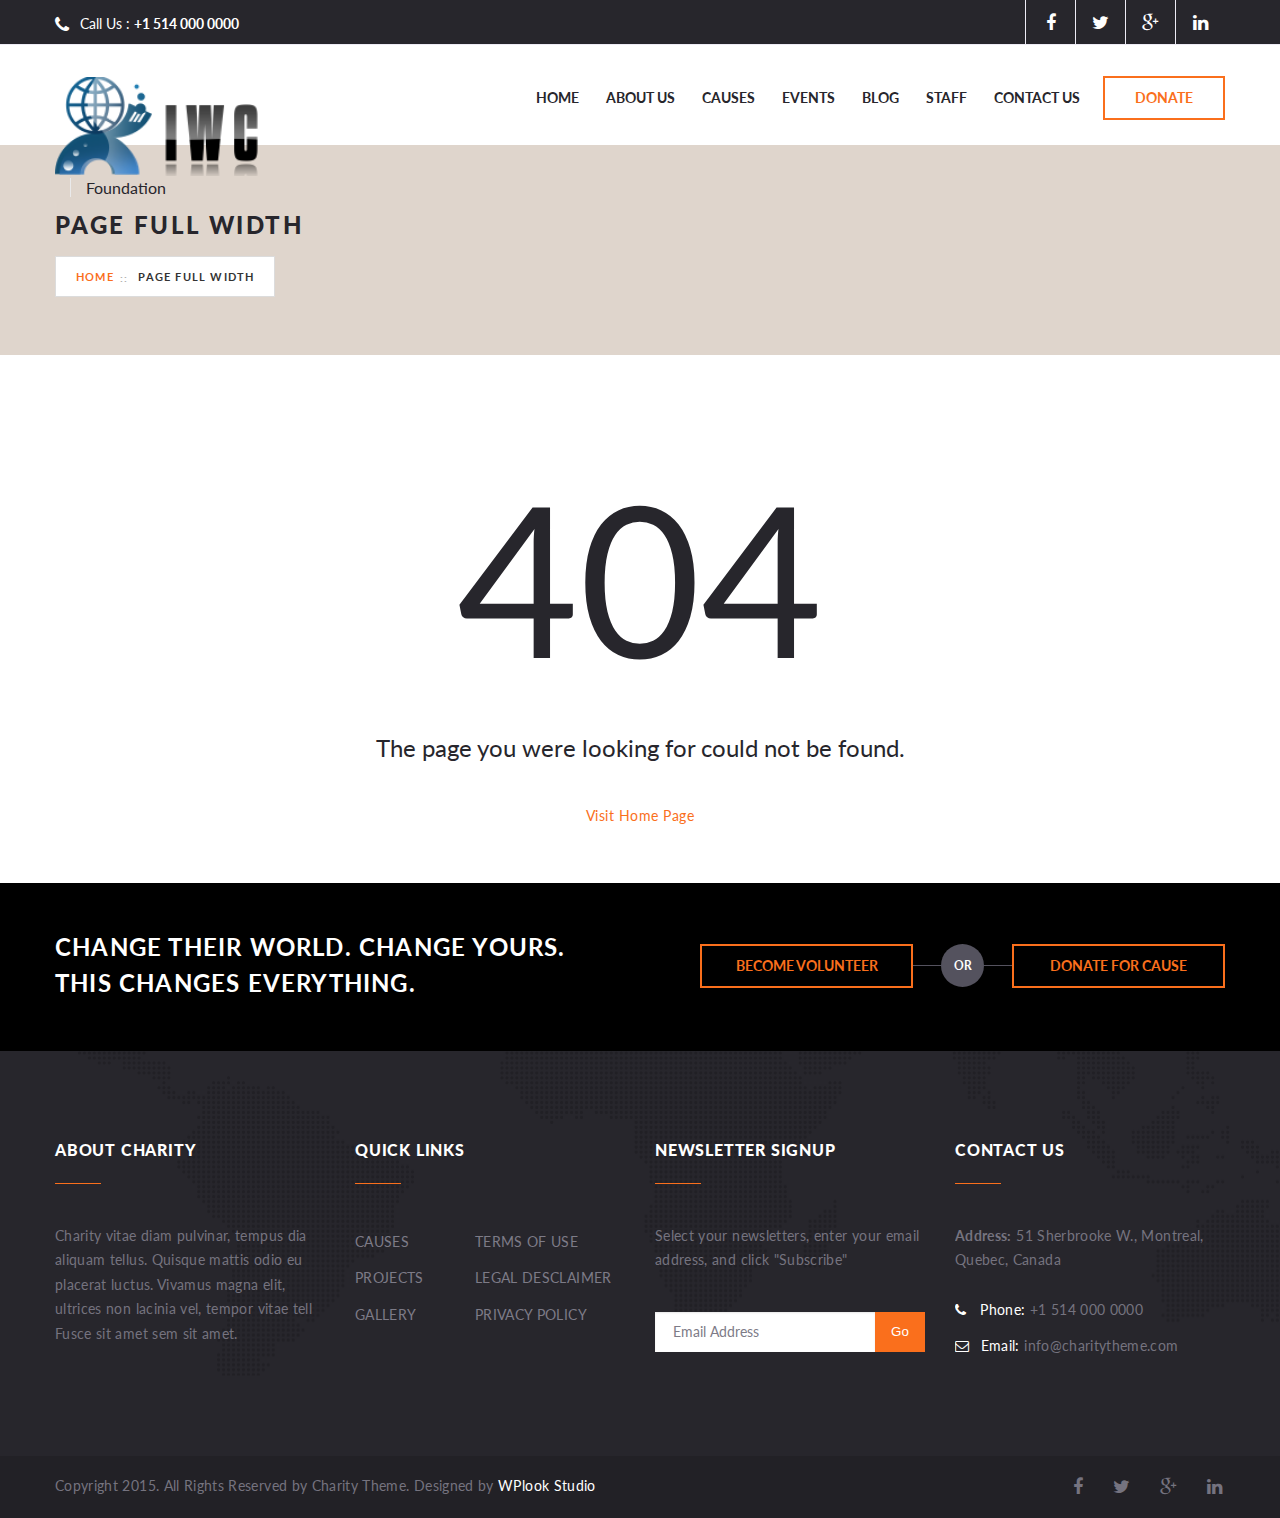
<file: page-404.html>
<!DOCTYPE html>
<html lang="en">
<head>
	<meta charset="utf-8" />
	<meta name="viewport" content="width=device-width, initial-scale=1.0">
	<title>Charity Foundation - Shared on themelot.net</title>
	<link rel="shortcut icon" type="image/x-icon" href="assets/images/favicon.ico" />
	<link rel="stylesheet" href="http://fonts.googleapis.com/css?family=Lato:100,300,400,700,900,100italic,300italic,400italic,700italic,900italic">
	<link rel="stylesheet" href="assets/css/style.css" />
</head>
<body>
<div class="wrapper">
	<div class="bar">
		<div class="row">
			<div class="columns small-12">
				<p class="bar-phone">
					<i class="fa fa-phone"></i> Call Us : <strong><a href="tel:+1514000000">+1 514 000 0000</a></strong>
				</p><!-- /.bar-phone -->
				
				<div class="bar-socials">
					<ul>
						
						<li>
							<a href="#">
								<i class="fa fa-facebook"></i>
							</a>
						</li>
						
						<li>
							<a href="#">
								<i class="fa fa-twitter"></i>
							</a>
						</li>
						
						<li>
							<a href="#">
								<i class="fa fa-google-plus"></i>
							</a>
						</li>
						
						<li>
							<a href="#">
								<i class="fa fa-linkedin"></i>
							</a>
						</li>
					</ul>
				</div><!-- /.bar-socials -->
			</div><!-- /.columns small-12 -->
		</div><!-- /.row -->
	</div><!-- /.bar -->

	<header class="header">
		<div class="row">
			<div class="columns small-12"><a href="#" class="header-logo">
					<img src="assets/images/temp/logo.png" alt="Charity | Foundation">
					<span class="site-description">Foundation</span>
				</a>
				
				<div class="header-inner">
					<a href="#" class="button-burger">
						<span></span>
					</a>
				
					<nav class="nav">
						<ul>
							<li>
								<a href="index.html">Home</a>
							</li>

							<li>
								<a href="page.html">About Us</a>
								<ul>
									<li>
										<a href="page-elements.html">HTML Elements</a>
									</li>

									<li>
										<a href="page-404.html">404 Error Page</a>
									</li>
								</ul>
							</li>

							<li>
								<a href="causes.html">Causes</a>
								<ul>
									<li><a href="causes-detail.html">Single Cause</a></li>
								</ul>
							</li>
							
							<li>
								<a href="event.html">Events</a>
								<ul>
									<li><a href="event-detail.html">Single Event</a></li>
								</ul>
							</li>
							
							<li>
								<a href="blog.html">Blog</a>
								<ul>
									<li>
										<a href="blog-detail.html">Single Post</a>
									</li>
								</ul>
							</li>
							
							<li>
								<a href="staff.html">Staff</a>
							</li>

							

							<li>
								<a href="page-contact.html">Contact Us</a>
							</li>
						</ul>
					</nav><!-- /.nav -->
				
					<div class="header-actions">
						<a href="page-donate.html" class="button">Donate</a>
					</div><!-- /.header-actions -->
				</div><!-- /.header-inner --></div><!-- /.columns small-12 -->
		</div><!-- /.row -->
	</header><!-- /.header -->


	<div class="main">
		<div class="main-head">
			<div class="main-head-image fullscreener">
			</div><!-- /.main-head-image fullscreener -->

			<div class="main-head-content">
				<div class="row">
					<div class="columns small-12">
						<h1 class="main-title">Page Full Width</h1><!-- /.main-title -->
						
						<ul class="breadcrumbs">
							<li>
								<a href="#">Home</a>
							</li>
						
							<li class="current">
								<a href="#">Page Full Width</a>
							</li><!-- /.current -->
						</ul><!-- /.breadcrumbs -->
					</div><!-- /.columns small-12 -->
				</div><!-- /.row -->
			</div><!-- /.main-head-content -->
		</div><!-- /.main-head -->

		<div class="main-body">
			<div class="row" data-equalizer data-equalizer-mq="large-up">
				<div class="columns large-12" data-equalizer-watch>
					<div class="content">
						<article class="post post-single" itemscope itemtype="https://schema.org/BlogPosting">

							<div class="post-body">
								<div class="entry" itemprop="articleBody">
									
									<h1 class="error-title text-center">404</h1>
									<h2 class="error-subtitle text-center">The page you were looking for could not be found.</h2>
									<p class="text-center"><a href="#">Visit Home Page</a></p>

								</div><!-- /.entry -->
							</div><!-- /.post-body -->

						</article><!-- /.post post-single -->
					</div><!-- /.content -->
				</div><!-- /.columns large-8 -->
				
			</div><!-- /.row -->
		</div><!-- /.main-body -->
	</div><!-- /.main -->

	<div class="callout">
		<div class="row">
			<div class="columns large-6">
				<h2 class="callout-title">Change Their World. Change Yours. This changes everything.</h2><!-- /.callout-title -->
			</div><!-- /.columns large-6 -->
			
			<div class="columns large-6">
				<div class="callout-actions">
					<a href="#" class="button">Become Volunteer</a>

					<span class="callout-separator">
						<span>Or</span>
					</span>

					<a href="#" class="button">Donate For Cause</a>
				</div><!-- /.callout-actions -->
			</div><!-- /.columns large-6 -->
		</div><!-- /.row -->
	</div><!-- /.callout -->

	<footer class="footer">
		<div class="footer-body">
			<div class="row">
				<div class="columns large-3 medium-12">
					<div class="footer-section">
						<h4 class="footer-section-title">About Charity</h4><!-- /.footer-section-title -->
						
						<div class="footer-section-body">
							<p>Charity vitae diam pulvinar, tempus dia aliquam tellus. Quisque mattis odio eu placerat luctus. Vivamus magna elit, ultrices non lacinia vel, tempor vitae tell Fusce sit amet sem sit amet.</p>
						</div><!-- /.footer-section-body -->
					</div><!-- /.footer-section -->
				</div><!-- /.columns large-3 medium-12 -->
				
				<div class="columns large-3 medium-12">
					<div class="footer-section">
						<h4 class="footer-section-title">Quick Links</h4><!-- /.footer-section-title -->
						
						<div class="footer-section-body">
							<ul class="list-links">
								<li>
									<a href="#">Causes</a>
								</li>
								
								<li>
									<a href="#">Projects</a>
								</li>
								
								<li>
									<a href="#">Gallery</a>
								</li>
								
							</ul><!-- /.list-links -->

							<ul class="list-links">
								<li>
									<a href="#">Terms Of Use</a>
								</li>
								
								<li>
									<a href="#">Legal Desclaimer</a>
								</li>
								
								<li>
									<a href="#">Privacy Policy</a>
								</li>
							</ul><!-- /.list-links -->
						</div><!-- /.footer-section-body -->
					</div><!-- /.footer-section -->
				</div><!-- /.columns large-3 medium-12 -->
				
				<div class="columns large-3 medium-12">
					<div class="footer-section">
						<h4 class="footer-section-title">Newsletter Signup</h4><!-- /.footer-section-title -->
						
						<div class="footer-section-body">
							<p>Select your newsletters, enter your email address, and click "Subscribe"</p>

							<div class="subscribe">
								<form action="?" method="post">
									<input type="submit" value="Go" class="subscribe-btn">
									
									<div class="subscribe-inner">
										<input type="email" id="mail" name="mail" value="" placeholder="Email Address" class="subscribe-field">
									</div><!-- /.subscribe-inner -->
								</form>
							</div><!-- /.subscribe -->
						</div><!-- /.footer-section-body -->
					</div><!-- /.footer-section -->
				</div><!-- /.columns large-3 medium-12 -->
				
				<div class="columns large-3 medium-12">
					<div class="footer-section">
						<h4 class="footer-section-title">Contact Us</h4><!-- /.footer-section-title -->
						
						<div class="footer-section-body">
							<p><b>Address:</b> 51 Sherbrooke W., Montreal, Quebec, Canada</p>

							<div class="footer-contacts">
								<p>
									<span>
										<i class="fa fa-phone"></i> Phone:
									</span>

									+1 514 000 0000
								</p>
								
								<p>
									<span>
										<i class="fa fa-envelope-o"></i> Email:
									</span>

									<a href="#">info@charitytheme.com</a>
								</p>
							</div><!-- /.footer-contacts -->
						</div><!-- /.footer-section-body -->
					</div><!-- /.footer-section -->
				</div><!-- /.columns large-3 medium-12 -->
			</div><!-- /.row -->
		</div><!-- /.footer-body -->

		<div class="footer-bar">
			<div class="row">
				<div class="columns small-12">
					<div class="footer-credits">
						<p>
							Copyright 2015. All Rights Reserved by Charity Theme. Designed by <a href="https://wplook.com">WPlook Studio</a>
						</p>
					</div><!-- /.footer-credits -->
					
					<div class="footer-socials">
						<ul>					
							<li>
								<a href="#">
									<i class="fa fa-facebook"></i>
								</a>
							</li>
							
							<li>
								<a href="#">
									<i class="fa fa-twitter"></i>
								</a>
							</li>
							
							<li>
								<a href="#">
									<i class="fa fa-google-plus"></i>
								</a>
							</li>
							
							<li>
								<a href="#">
									<i class="fa fa-linkedin"></i>
								</a>
							</li>
						</ul>
					</div><!-- /.footer-socials -->
				</div><!-- /.columns small-12 -->
			</div><!-- /.row -->
		</div><!-- /.footer-bar -->
	</footer><!-- /.footer -->
</div><!-- /.wrapper -->
<script src="assets/javascripts/vendor.js"></script>
<script src="assets/javascripts/app.js"></script>
<script src="http://google-maps-utility-library-v3.googlecode.com/svn/trunk/markerwithlabel/src/markerwithlabel.js"></script>
</body>
</html>
</file>
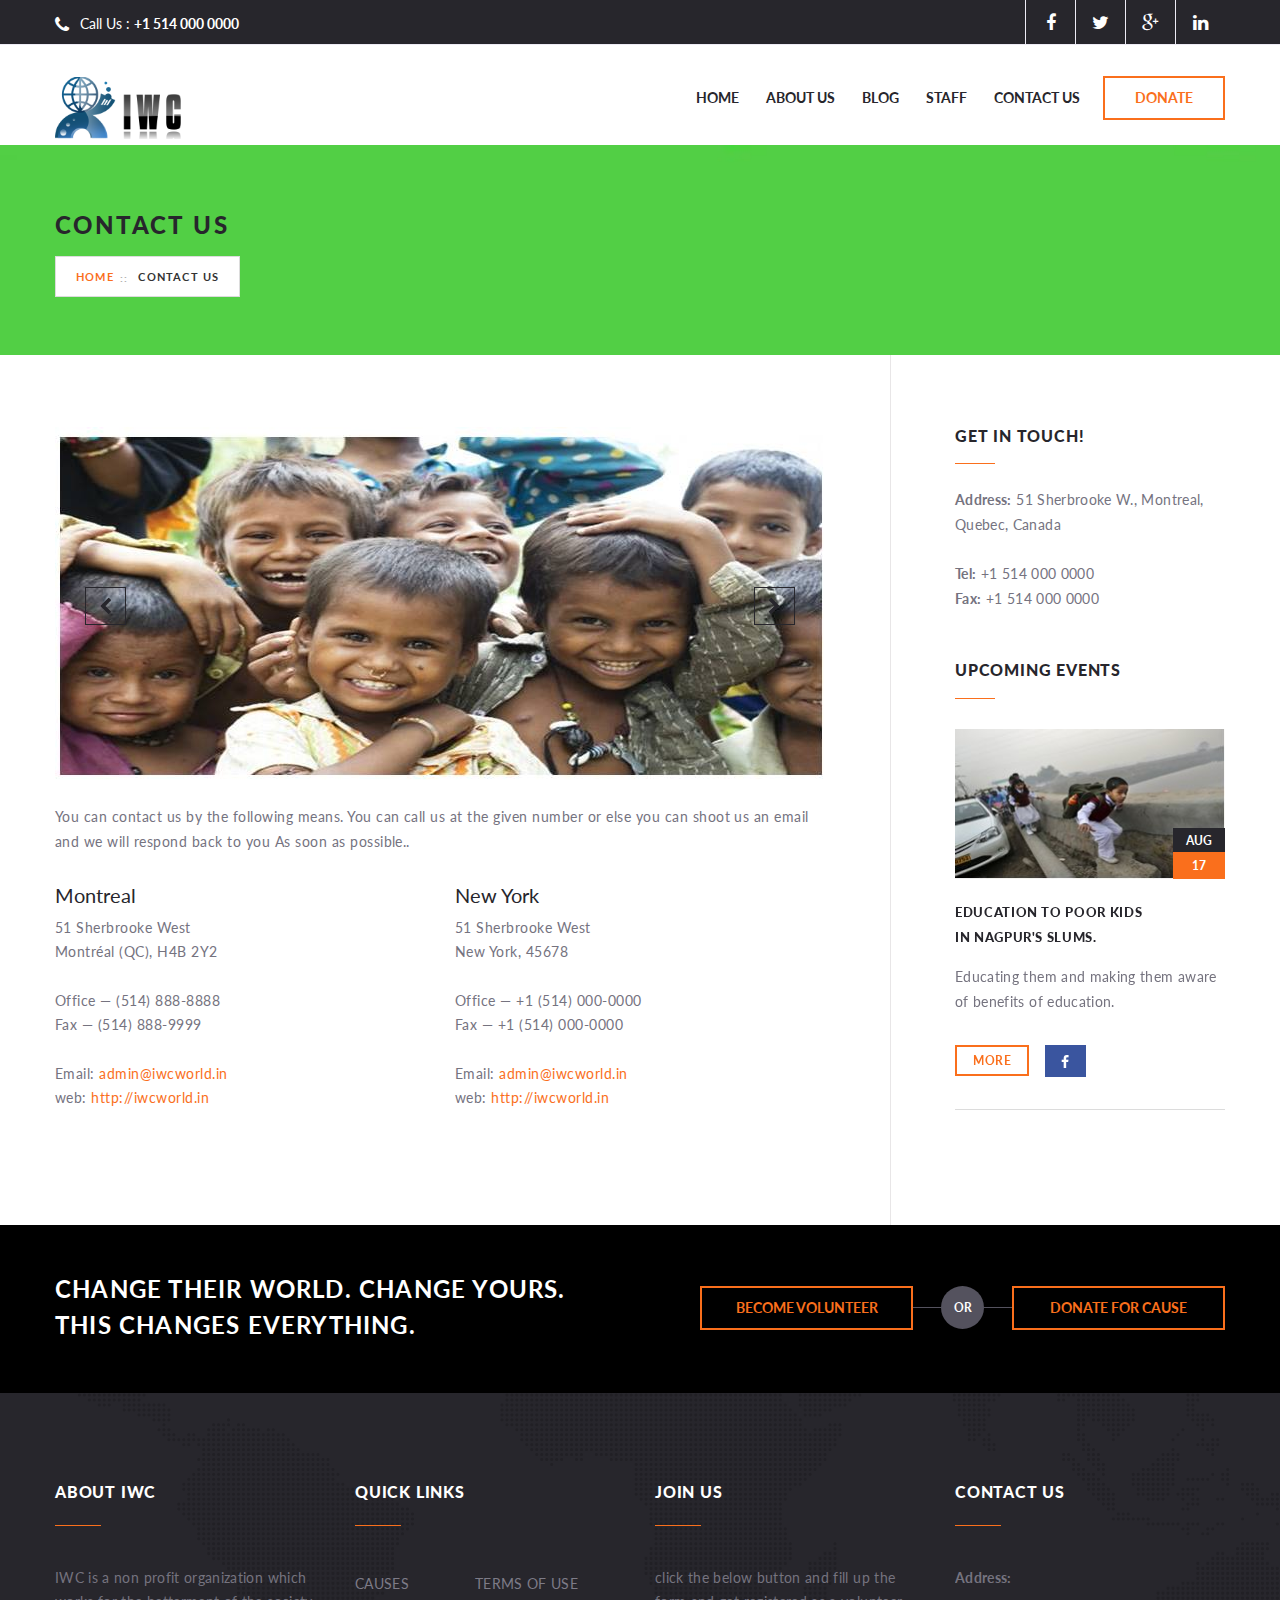
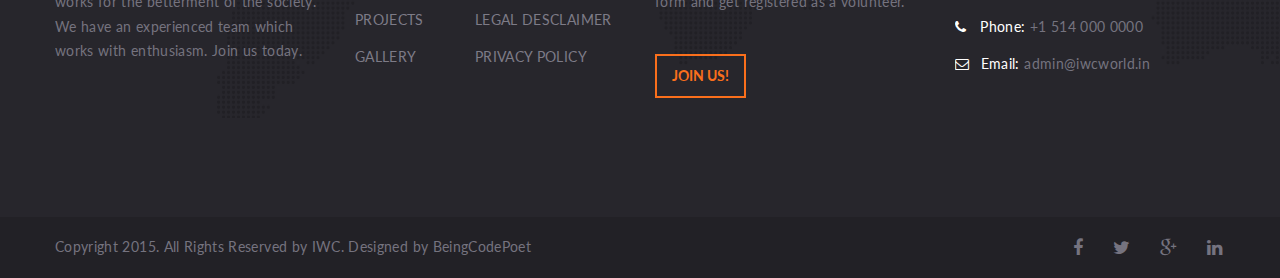
<file: page-contact.html>
<!DOCTYPE html>
<html lang="en">
<head>
	<meta charset="utf-8" />
	<meta name="viewport" content="width=device-width, initial-scale=1.0">
	<title>Contact Us!</title>
	<link rel="shortcut icon" type="image/x-icon" href="assets/images/favicon.ico" />
	<link rel="stylesheet" href="http://fonts.googleapis.com/css?family=Lato:100,300,400,700,900,100italic,300italic,400italic,700italic,900italic">
	<link rel="stylesheet" href="assets/css/style.css" />
</head>
<body>
<div class="wrapper">
	<div class="bar">
		<div class="row">
			<div class="columns small-12">
				<p class="bar-phone">
					<i class="fa fa-phone"></i> Call Us : <strong><a href="tel:+1514000000">+1 514 000 0000</a></strong>
				</p><!-- /.bar-phone -->
				
				<div class="bar-socials">
					<ul>
						
						<li>
							<a href="#">
								<i class="fa fa-facebook"></i>
							</a>
						</li>
						
						<li>
							<a href="#">
								<i class="fa fa-twitter"></i>
							</a>
						</li>
						
						<li>
							<a href="#">
								<i class="fa fa-google-plus"></i>
							</a>
						</li>
						
						<li>
							<a href="#">
								<i class="fa fa-linkedin"></i>
							</a>
						</li>
					</ul>
				</div><!-- /.bar-socials -->
			</div><!-- /.columns small-12 -->
		</div><!-- /.row -->
	</div><!-- /.bar -->

	<header class="header">
		<div class="row">
			<div class="columns small-12"><a href="#" class="header-logo">
					<img src="assets/images/temp/logo.png" alt="Charity | Foundation">
				
				</a>
				
				<div class="header-inner">
					<a href="#" class="button-burger">
						<span></span>
					</a>
				
					<nav class="nav">
						<ul>
							<li>
								<a href="index.html">Home</a>
							</li>

							<li>
								<a href="about.html">About Us</a>
								
							</li>

							
							<li>
								<a href="blog.html">Blog</a>
								
							</li>
							
							<li>
								<a href="staff.html">Staff</a>
							</li>

							

							<li>
								<a href="page-contact.html">Contact Us</a>
							</li>
						</ul>
					</nav><!-- /.nav -->
				
					<div class="header-actions">
						<a href="#" class="button">Donate</a>
					</div><!-- /.header-actions -->
				</div><!-- /.header-inner --></div><!-- /.columns small-12 -->
		</div><!-- /.row -->
	</header><!-- /.header -->


	<div class="main">
		<div class="main-head">
			<div class="main-head-image fullscreener">
				<img src="assets/images/temp/main-image-1.jpg" height="209" width="1800" alt="">
			</div><!-- /.main-head-image fullscreener -->

			<div class="main-head-content">
				<div class="row">
					<div class="columns small-12">
						<h1 class="main-title">Contact Us</h1><!-- /.main-title -->
						
						<ul class="breadcrumbs">
							<li>
								<a href="#">Home</a>
							</li>
						
							<li class="current">
								<a href="#">Contact Us</a>
							</li><!-- /.current -->
						</ul><!-- /.breadcrumbs -->
					</div><!-- /.columns small-12 -->
				</div><!-- /.row -->
			</div><!-- /.main-head-content -->
		</div><!-- /.main-head -->

		<div class="main-body">
			<div class="row" data-equalizer data-equalizer-mq="large-up">
				<div class="columns large-8" data-equalizer-watch>
					<div class="content">
						<article class="post post-single format-gallery" itemscope itemtype="https://schema.org/BlogPosting">

							<div class="post-body">
								<div class="entry" itemprop="articleBody">
									
									<div class="post-image">
										<ul class="owl-carousel">
											<li>
												<a href="#">
													<img src="assets/images/temp/post-image-2.jpg" height="357" width="770" alt="">
												</a>
											</li>
											
											<li>
												<a href="#">
													<img src="assets/images/temp/post-image-1.jpg" height="357" width="770" alt="">
												</a>
											</li>
										</ul>
									</div><br /><!-- /.post-image -->

									<p>You can contact us by the following means. You can call us at the given number or else you can shoot us an email and we will respond back to you As soon as possible..</p>

								<div class="row">
									<div class="columns medium-6">
										<h3>Montreal</h3>

										<p>
											51 Sherbrooke West <br>
											Montréal (QC), H4B 2Y2
										</p>
										
										<p>
											Office &mdash; (514) 888-8888 <br>
											Fax &mdash; (514) 888-9999
										</p>
										
										<p>
											Email: <a href="#">admin@iwcworld.in</a><br>
											web: <a href="#">http://iwcworld.in</a>
										</p>
									</div><!-- /.columns medium-6 -->
									
									<div class="columns medium-6">
										<h3>New York</h3>

										<p>
											51 Sherbrooke West <br>
											New York, 45678
										</p>
										
										<p>
											Office &mdash; +1 (514) 000-0000<br>
											Fax &mdash; +1 (514) 000-0000
										</p>
										
										<p>
											Email: <a href="#">admin@iwcworld.in</a><br>
											web: <a href="#">http://iwcworld.in</a>
										</p>
									</div><!-- /.columns medium-6 -->
								</div><!-- /.row -->


								</div><!-- /.entry -->
							</div><!-- /.post-body -->


						</article><!-- /.post post-single -->
					</div><!-- /.content -->
				</div><!-- /.columns large-8 -->
				
				<div class="columns large-3 push-large-1" data-equalizer-watch>
					<div class="sidebar">
						<aside class="widget widget_text">
							<h3 class="widget-title">Get in touch!</h3><!-- /.widget-title -->

							<div class="widget-body">
								<p><b>Address:</b> 51 Sherbrooke W., Montreal, Quebec, Canada</p>
								<p><b>Tel:</b> +1 514 000 0000<br />
								<b>Fax:</b> +1 514 000 0000</p>
							</div><!-- /.widget-body -->
						</aside><!-- /.widget widget_text -->

						<aside class="widget widget_upcoming_events">
							<h2 class="widget-title">Upcoming Events</h2>

							<div class="slider-widget">
								<div class="slider-clip">
									<ul class="slides owl-carousel">
										<li class="slide">
											<div class="event-small">
												<div class="event-image">
													<a href="#">
														<img src="assets/images/temp/event-image.jpg" height="150" width="270" alt="">
													</a>

													<div class="event-date">
														<small>Aug</small>

														<span>17</span>
													</div><!-- /.event-date -->
												</div><!-- /.event-image -->

												<div class="event-content">
													<h4>
														<a href="#">
															Education to poor kids <br>
															in Nagpur's slums.
														</a>
													</h4>

													<p> Educating them and making them aware of benefits of education.</p>
												</div><!-- /.event-content -->

												<div class="event-actions">
													<a href="#" class="button">More</a>

													<a href="#" class="button button-facebook">
														<i class="fa fa-facebook"></i>
													</a>
												</div><!-- /.event-actions -->
											</div><!-- /.event-small -->
										</li><!-- /.slide -->
									
									
									</ul><!-- /.slides -->
								</div><!-- /.slider-clip -->
							</div><!-- /.slider-widget -->
						</aside>

					</div>

				</div><!-- /.columns large-3 push-large-1 -->
			</div><!-- /.row -->
		</div><!-- /.main-body -->
	</div><!-- /.main -->

	<div class="callout">
		<div class="row">
			<div class="columns large-6">
				<h2 class="callout-title">Change Their World. Change Yours. This changes everything.</h2><!-- /.callout-title -->
			</div><!-- /.columns large-6 -->
			
			<div class="columns large-6">
				<div class="callout-actions">
					<a href="#" class="button">Become Volunteer</a>

					<span class="callout-separator">
						<span>Or</span>
					</span>

					<a href="#" class="button">Donate For Cause</a>
				</div><!-- /.callout-actions -->
			</div><!-- /.columns large-6 -->
		</div><!-- /.row -->
	</div><!-- /.callout -->

	<footer class="footer">
		<div class="footer-body">
			<div class="row">
				<div class="columns large-3 medium-12">
					<div class="footer-section">
						<h4 class="footer-section-title">About IWC</h4><!-- /.footer-section-title -->
						
						<div class="footer-section-body">
							<p>IWC is a non profit organization which works for the betterment of the society. We have an experienced team which works with enthusiasm. Join us today.</p>
						</div><!-- /.footer-section-body -->
					</div><!-- /.footer-section -->
				</div><!-- /.columns large-3 medium-12 -->
				
				<div class="columns large-3 medium-12">
					<div class="footer-section">
						<h4 class="footer-section-title">Quick Links</h4><!-- /.footer-section-title -->
						
						<div class="footer-section-body">
							<ul class="list-links">
								<li>
									<a href="#">Causes</a>
								</li>
								
								<li>
									<a href="#">Projects</a>
								</li>
								
								<li>
									<a href="#">Gallery</a>
								</li>
								
							</ul><!-- /.list-links -->

							<ul class="list-links">
								<li>
									<a href="#">Terms Of Use</a>
								</li>
								
								<li>
									<a href="#">Legal Desclaimer</a>
								</li>
								
								<li>
									<a href="#">Privacy Policy</a>
								</li>
							</ul><!-- /.list-links -->
						</div><!-- /.footer-section-body -->
					</div><!-- /.footer-section -->
				</div><!-- /.columns large-3 medium-12 -->
				
				<div class="columns large-3 medium-12">
					<div class="footer-section">
						<h4 class="footer-section-title">Join Us</h4><!-- /.footer-section-title -->
						
						<div class="footer-section-body">
							<p>click the below button and fill up the form and get registered as a volunteer.</p>

							<div class="subscribe">
								<a href="http://bit.ly/indian-welfare-council" class="button">Join us!</a>
							</div><!-- /.subscribe -->
						</div><!-- /.footer-section-body -->
					</div><!-- /.footer-section -->
				</div><!-- /.columns large-3 medium-12 -->
				
				<div class="columns large-3 medium-12">
					<div class="footer-section">
						<h4 class="footer-section-title">Contact Us</h4><!-- /.footer-section-title -->
						
						<div class="footer-section-body">
							<p><b>Address:</b> </p>

							<div class="footer-contacts">
								<p>
									<span>
										<i class="fa fa-phone"></i> Phone:
									</span>

									+1 514 000 0000
								</p>
								
								<p>
									<span>
										<i class="fa fa-envelope-o"></i> Email:
									</span>

									<a href="#">admin@iwcworld.in</a>
								</p>
							</div><!-- /.footer-contacts -->
						</div><!-- /.footer-section-body -->
					</div><!-- /.footer-section -->
				</div><!-- /.columns large-3 medium-12 -->
			</div><!-- /.row -->
		</div><!-- /.footer-body -->

		<div class="footer-bar">
			<div class="row">
				<div class="columns small-12">
					<div class="footer-credits">
						<p>
							Copyright 2015. All Rights Reserved by IWC. Designed by BeingCodePoet
						</p>
					</div><!-- /.footer-credits -->
					
					<div class="footer-socials">
						<ul>					
							<li>
								<a href="#">
									<i class="fa fa-facebook"></i>
								</a>
							</li>
							
							<li>
								<a href="#">
									<i class="fa fa-twitter"></i>
								</a>
							</li>
							
							<li>
								<a href="#">
									<i class="fa fa-google-plus"></i>
								</a>
							</li>
							
							<li>
								<a href="#">
									<i class="fa fa-linkedin"></i>
								</a>
							</li>
						</ul>
					</div><!-- /.footer-socials -->
				</div><!-- /.columns small-12 -->
			</div><!-- /.row -->
		</div><!-- /.footer-bar -->
	</footer><!-- /.footer -->
</div><!-- /.wrapper -->
<script src="assets/javascripts/vendor.js"></script>
<script src="assets/javascripts/app.js"></script>
<script src="http://google-maps-utility-library-v3.googlecode.com/svn/trunk/markerwithlabel/src/markerwithlabel.js"></script>
</body>
</html>
</file>
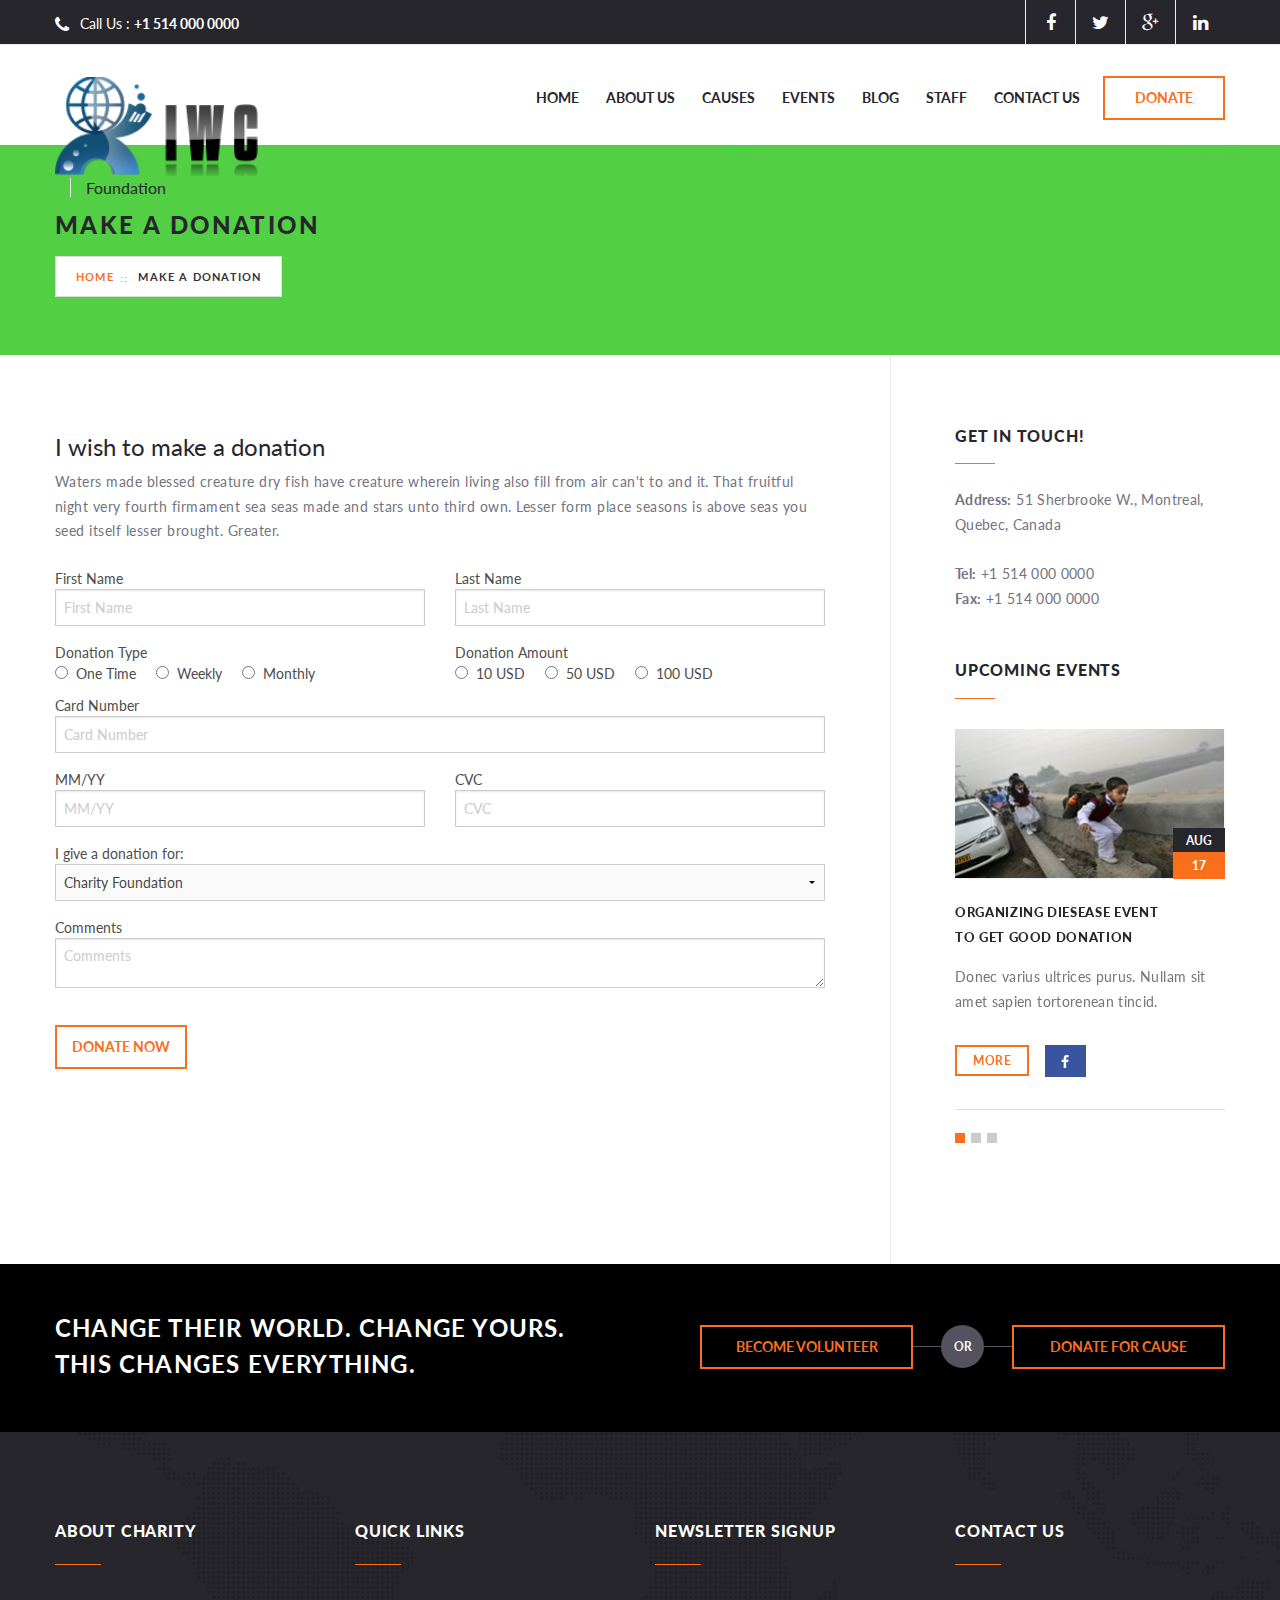
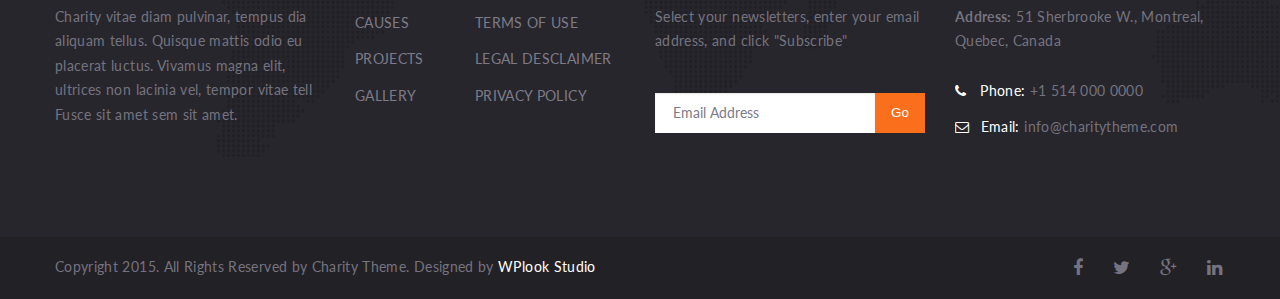
<file: page-donate.html>
<!DOCTYPE html>
<html lang="en">
<head>
	<meta charset="utf-8" />
	<meta name="viewport" content="width=device-width, initial-scale=1.0">
	<title>Charity Foundation - Shared on themelot.net</title>
	<link rel="shortcut icon" type="image/x-icon" href="assets/images/favicon.ico" />
	<link rel="stylesheet" href="http://fonts.googleapis.com/css?family=Lato:100,300,400,700,900,100italic,300italic,400italic,700italic,900italic">
	<link rel="stylesheet" href="assets/css/style.css" />
</head>
<body>
<div class="wrapper">
	<div class="bar">
		<div class="row">
			<div class="columns small-12">
				<p class="bar-phone">
					<i class="fa fa-phone"></i> Call Us : <strong><a href="tel:+1514000000">+1 514 000 0000</a></strong>
				</p><!-- /.bar-phone -->
				
				<div class="bar-socials">
					<ul>
						
						<li>
							<a href="#">
								<i class="fa fa-facebook"></i>
							</a>
						</li>
						
						<li>
							<a href="#">
								<i class="fa fa-twitter"></i>
							</a>
						</li>
						
						<li>
							<a href="#">
								<i class="fa fa-google-plus"></i>
							</a>
						</li>
						
						<li>
							<a href="#">
								<i class="fa fa-linkedin"></i>
							</a>
						</li>
					</ul>
				</div><!-- /.bar-socials -->
			</div><!-- /.columns small-12 -->
		</div><!-- /.row -->
	</div><!-- /.bar -->

	<header class="header">
		<div class="row">
			<div class="columns small-12"><a href="#" class="header-logo">
					<img src="assets/images/temp/logo.png" alt="Charity | Foundation">
					<span class="site-description">Foundation</span>
				</a>
				
				<div class="header-inner">
					<a href="#" class="button-burger">
						<span></span>
					</a>
				
					<nav class="nav">
						<ul>
							<li>
								<a href="index.html">Home</a>
							</li>

							<li>
								<a href="page.html">About Us</a>
								<ul>
									<li>
										<a href="page-elements.html">HTML Elements</a>
									</li>

									<li>
										<a href="page-404.html">404 Error Page</a>
									</li>
								</ul>
							</li>

							<li>
								<a href="causes.html">Causes</a>
								<ul>
									<li><a href="causes-detail.html">Single Cause</a></li>
								</ul>
							</li>
							
							<li>
								<a href="event.html">Events</a>
								<ul>
									<li><a href="event-detail.html">Single Event</a></li>
								</ul>
							</li>
							
							<li>
								<a href="blog.html">Blog</a>
								<ul>
									<li>
										<a href="blog-detail.html">Single Post</a>
									</li>
								</ul>
							</li>
							
							<li>
								<a href="staff.html">Staff</a>
							</li>

							

							<li>
								<a href="page-contact.html">Contact Us</a>
							</li>
						</ul>
					</nav><!-- /.nav -->
				
					<div class="header-actions">
						<a href="page-donate.html" class="button">Donate</a>
					</div><!-- /.header-actions -->
				</div><!-- /.header-inner --></div><!-- /.columns small-12 -->
		</div><!-- /.row -->
	</header><!-- /.header -->


	<div class="main">
		<div class="main-head">
			<div class="main-head-image fullscreener">
				<img src="assets/images/temp/main-image-1.jpg" height="209" width="1800" alt="">
			</div><!-- /.main-head-image fullscreener -->

			<div class="main-head-content">
				<div class="row">
					<div class="columns small-12">
						<h1 class="main-title">Make a donation</h1><!-- /.main-title -->
						
						<ul class="breadcrumbs">
							<li>
								<a href="#">Home</a>
							</li>
						
							<li class="current">
								<a href="#">Make a donation</a>
							</li><!-- /.current -->
						</ul><!-- /.breadcrumbs -->
					</div><!-- /.columns small-12 -->
				</div><!-- /.row -->
			</div><!-- /.main-head-content -->
		</div><!-- /.main-head -->

		<div class="main-body">
			<div class="row" data-equalizer data-equalizer-mq="large-up">
				<div class="columns large-8" data-equalizer-watch>
					<div class="content">
						<article class="post post-single format-gallery" itemscope itemtype="https://schema.org/BlogPosting">

							<div class="post-body">
								<div class="entry" itemprop="articleBody">
									
									<h2>I wish to make a donation</h2>

									<p>Waters made blessed creature dry fish have creature wherein living also fill from air can't to and it. That fruitful night very fourth firmament sea seas made and stars unto third own. Lesser form place seasons is above seas you seed itself lesser brought. Greater.</p>

									<form>
										<div class="row">
											<div class="large-6 columns">
												<label>First Name
													<input type="text" placeholder="First Name" />
												</label>
											</div>

											<div class="large-6 columns">
												<label>Last Name
													<input type="text" placeholder="Last Name" />
												</label>
											</div>
										</div>

										<div class="row">
											<div class="large-6 columns">
												<label>Donation Type</label>
												<input type="radio" name="onetime" value="onetime" id="onetime"><label for="onetime">One Time</label>
												<input type="radio" name="weekly" value="weekly" id="weekly"><label for="weekly">Weekly</label>
												<input type="radio" name="monthly" value="Monthly" id="monthly"><label for="monthly">Monthly</label>
											</div>

											<div class="large-6 columns">
												<label>Donation Amount</label>
												<input type="radio" name="10" value="10" id="10"><label for="10">10 USD</label>
												<input type="radio" name="20" value="20" id="20"><label for="20">50 USD</label>
												<input type="radio" name="100" value="100" id="100"><label for="100">100 USD</label>
											</div>
										</div>

										<div class="row">
											<div class="large-12 columns">
												<label>Card Number
													<input type="text" placeholder="Card Number" />
												</label>
											</div>
										</div>

										<div class="row">
											<div class="large-6 columns">
												<label>MM/YY
													<input type="text" placeholder="MM/YY" />
												</label>
											</div>
											<div class="large-6 columns">
												<label>CVC
													<input type="text" placeholder="CVC" />
												</label>
											</div>
										</div>

										<div class="row">
											<div class="large-12 columns">
												<label>I give a donation for:
													<select>
														<option value="General">Charity Foundation</option>
														<option value="d1">Send Child to school</option>
														<option value="d2">Give Clean Water</option>
														<option value="d3">Let's Build some Homes</option>
													</select>
												</label>
											</div>
										</div>


										<div class="row">
											<div class="large-12 columns">
												<label>Comments
													<textarea placeholder="Comments"></textarea>
												</label>
											</div>
										</div>

										<br /><div class="form-actions">
											<input type="submit" value="Donate Now" class="button">
										</div>
									</form>


								</div><!-- /.entry -->
							</div><!-- /.post-body -->


						</article><!-- /.post post-single -->
					</div><!-- /.content -->
				</div><!-- /.columns large-8 -->
				
				<div class="columns large-3 push-large-1" data-equalizer-watch>
					<div class="sidebar">
						<aside class="widget widget_text">
							<h3 class="widget-title">Get in touch!</h3><!-- /.widget-title -->

							<div class="widget-body">
								<p><b>Address:</b> 51 Sherbrooke W., Montreal, Quebec, Canada</p>
								<p><b>Tel:</b> +1 514 000 0000<br />
								<b>Fax:</b> +1 514 000 0000</p>
							</div><!-- /.widget-body -->
						</aside><!-- /.widget widget_text -->

						<aside class="widget widget_upcoming_events">
							<h2 class="widget-title">Upcoming Events</h2>

							<div class="slider-widget">
								<div class="slider-clip">
									<ul class="slides owl-carousel">
										<li class="slide">
											<div class="event-small">
												<div class="event-image">
													<a href="#">
														<img src="assets/images/temp/event-image.jpg" height="150" width="270" alt="">
													</a>

													<div class="event-date">
														<small>Aug</small>

														<span>17</span>
													</div><!-- /.event-date -->
												</div><!-- /.event-image -->

												<div class="event-content">
													<h4>
														<a href="#">
															Organizing Diesease Event <br>
															To Get Good Donation
														</a>
													</h4>

													<p>Donec varius ultrices purus. Nullam sit amet sapien tortorenean tincid.</p>
												</div><!-- /.event-content -->

												<div class="event-actions">
													<a href="#" class="button">More</a>

													<a href="#" class="button button-facebook">
														<i class="fa fa-facebook"></i>
													</a>
												</div><!-- /.event-actions -->
											</div><!-- /.event-small -->
										</li><!-- /.slide -->
									
										<li class="slide">
											<div class="event-small">
												<div class="event-image">
													<a href="#">
														<img src="assets/images/temp/event-image.jpg" height="150" width="270" alt="">
													</a>

													<div class="event-date">
														<small>Aug</small>

														<span>17</span>
													</div><!-- /.event-date -->
												</div><!-- /.event-image -->

												<div class="event-content">
													<h4>
														<a href="#">
															Organizing Diesease Event <br>
															To Get Good Donation
														</a>
													</h4>

													<p>Donec varius ultrices purus. Nullam sit amet sapien tortorenean tincid.</p>
												</div><!-- /.event-content -->

												<div class="event-actions">
													<a href="#" class="button">More</a>

													<a href="#" class="button button-facebook">
														<i class="fa fa-facebook"></i>
													</a>
												</div><!-- /.event-actions -->
											</div><!-- /.event-small -->
										</li><!-- /.slide -->
									
										<li class="slide">
											<div class="event-small">
												<div class="event-image">
													<a href="#">
														<img src="assets/images/temp/event-image.jpg" height="150" width="270" alt="">
													</a>

													<div class="event-date">
														<small>Aug</small>

														<span>17</span>
													</div><!-- /.event-date -->
												</div><!-- /.event-image -->

												<div class="event-content">
													<h4>
														<a href="#">
															Organizing Diesease Event <br>
															To Get Good Donation
														</a>
													</h4>

													<p>Donec varius ultrices purus. Nullam sit amet sapien tortorenean tincid.</p>
												</div><!-- /.event-content -->

												<div class="event-actions">
													<a href="#" class="button">More</a>

													<a href="#" class="button button-facebook">
														<i class="fa fa-facebook"></i>
													</a>
												</div><!-- /.event-actions -->
											</div><!-- /.event-small -->
										</li><!-- /.slide -->
									</ul><!-- /.slides -->
								</div><!-- /.slider-clip -->
							</div><!-- /.slider-widget -->
						</aside>

					</div>

				</div><!-- /.columns large-3 push-large-1 -->
			</div><!-- /.row -->
		</div><!-- /.main-body -->
	</div><!-- /.main -->

	<div class="callout">
		<div class="row">
			<div class="columns large-6">
				<h2 class="callout-title">Change Their World. Change Yours. This changes everything.</h2><!-- /.callout-title -->
			</div><!-- /.columns large-6 -->
			
			<div class="columns large-6">
				<div class="callout-actions">
					<a href="#" class="button">Become Volunteer</a>

					<span class="callout-separator">
						<span>Or</span>
					</span>

					<a href="#" class="button">Donate For Cause</a>
				</div><!-- /.callout-actions -->
			</div><!-- /.columns large-6 -->
		</div><!-- /.row -->
	</div><!-- /.callout -->

	<footer class="footer">
		<div class="footer-body">
			<div class="row">
				<div class="columns large-3 medium-12">
					<div class="footer-section">
						<h4 class="footer-section-title">About Charity</h4><!-- /.footer-section-title -->
						
						<div class="footer-section-body">
							<p>Charity vitae diam pulvinar, tempus dia aliquam tellus. Quisque mattis odio eu placerat luctus. Vivamus magna elit, ultrices non lacinia vel, tempor vitae tell Fusce sit amet sem sit amet.</p>
						</div><!-- /.footer-section-body -->
					</div><!-- /.footer-section -->
				</div><!-- /.columns large-3 medium-12 -->
				
				<div class="columns large-3 medium-12">
					<div class="footer-section">
						<h4 class="footer-section-title">Quick Links</h4><!-- /.footer-section-title -->
						
						<div class="footer-section-body">
							<ul class="list-links">
								<li>
									<a href="#">Causes</a>
								</li>
								
								<li>
									<a href="#">Projects</a>
								</li>
								
								<li>
									<a href="#">Gallery</a>
								</li>
								
							</ul><!-- /.list-links -->

							<ul class="list-links">
								<li>
									<a href="#">Terms Of Use</a>
								</li>
								
								<li>
									<a href="#">Legal Desclaimer</a>
								</li>
								
								<li>
									<a href="#">Privacy Policy</a>
								</li>
							</ul><!-- /.list-links -->
						</div><!-- /.footer-section-body -->
					</div><!-- /.footer-section -->
				</div><!-- /.columns large-3 medium-12 -->
				
				<div class="columns large-3 medium-12">
					<div class="footer-section">
						<h4 class="footer-section-title">Newsletter Signup</h4><!-- /.footer-section-title -->
						
						<div class="footer-section-body">
							<p>Select your newsletters, enter your email address, and click "Subscribe"</p>

							<div class="subscribe">
								<form action="?" method="post">
									<input type="submit" value="Go" class="subscribe-btn">
									
									<div class="subscribe-inner">
										<input type="email" id="mail" name="mail" value="" placeholder="Email Address" class="subscribe-field">
									</div><!-- /.subscribe-inner -->
								</form>
							</div><!-- /.subscribe -->
						</div><!-- /.footer-section-body -->
					</div><!-- /.footer-section -->
				</div><!-- /.columns large-3 medium-12 -->
				
				<div class="columns large-3 medium-12">
					<div class="footer-section">
						<h4 class="footer-section-title">Contact Us</h4><!-- /.footer-section-title -->
						
						<div class="footer-section-body">
							<p><b>Address:</b> 51 Sherbrooke W., Montreal, Quebec, Canada</p>

							<div class="footer-contacts">
								<p>
									<span>
										<i class="fa fa-phone"></i> Phone:
									</span>

									+1 514 000 0000
								</p>
								
								<p>
									<span>
										<i class="fa fa-envelope-o"></i> Email:
									</span>

									<a href="#">info@charitytheme.com</a>
								</p>
							</div><!-- /.footer-contacts -->
						</div><!-- /.footer-section-body -->
					</div><!-- /.footer-section -->
				</div><!-- /.columns large-3 medium-12 -->
			</div><!-- /.row -->
		</div><!-- /.footer-body -->

		<div class="footer-bar">
			<div class="row">
				<div class="columns small-12">
					<div class="footer-credits">
						<p>
							Copyright 2015. All Rights Reserved by Charity Theme. Designed by <a href="https://wplook.com">WPlook Studio</a>
						</p>
					</div><!-- /.footer-credits -->
					
					<div class="footer-socials">
						<ul>					
							<li>
								<a href="#">
									<i class="fa fa-facebook"></i>
								</a>
							</li>
							
							<li>
								<a href="#">
									<i class="fa fa-twitter"></i>
								</a>
							</li>
							
							<li>
								<a href="#">
									<i class="fa fa-google-plus"></i>
								</a>
							</li>
							
							<li>
								<a href="#">
									<i class="fa fa-linkedin"></i>
								</a>
							</li>
						</ul>
					</div><!-- /.footer-socials -->
				</div><!-- /.columns small-12 -->
			</div><!-- /.row -->
		</div><!-- /.footer-bar -->
	</footer><!-- /.footer -->
</div><!-- /.wrapper -->
<script src="assets/javascripts/vendor.js"></script>
<script src="assets/javascripts/app.js"></script>
<script src="http://google-maps-utility-library-v3.googlecode.com/svn/trunk/markerwithlabel/src/markerwithlabel.js"></script>
</body>
</html>
</file>
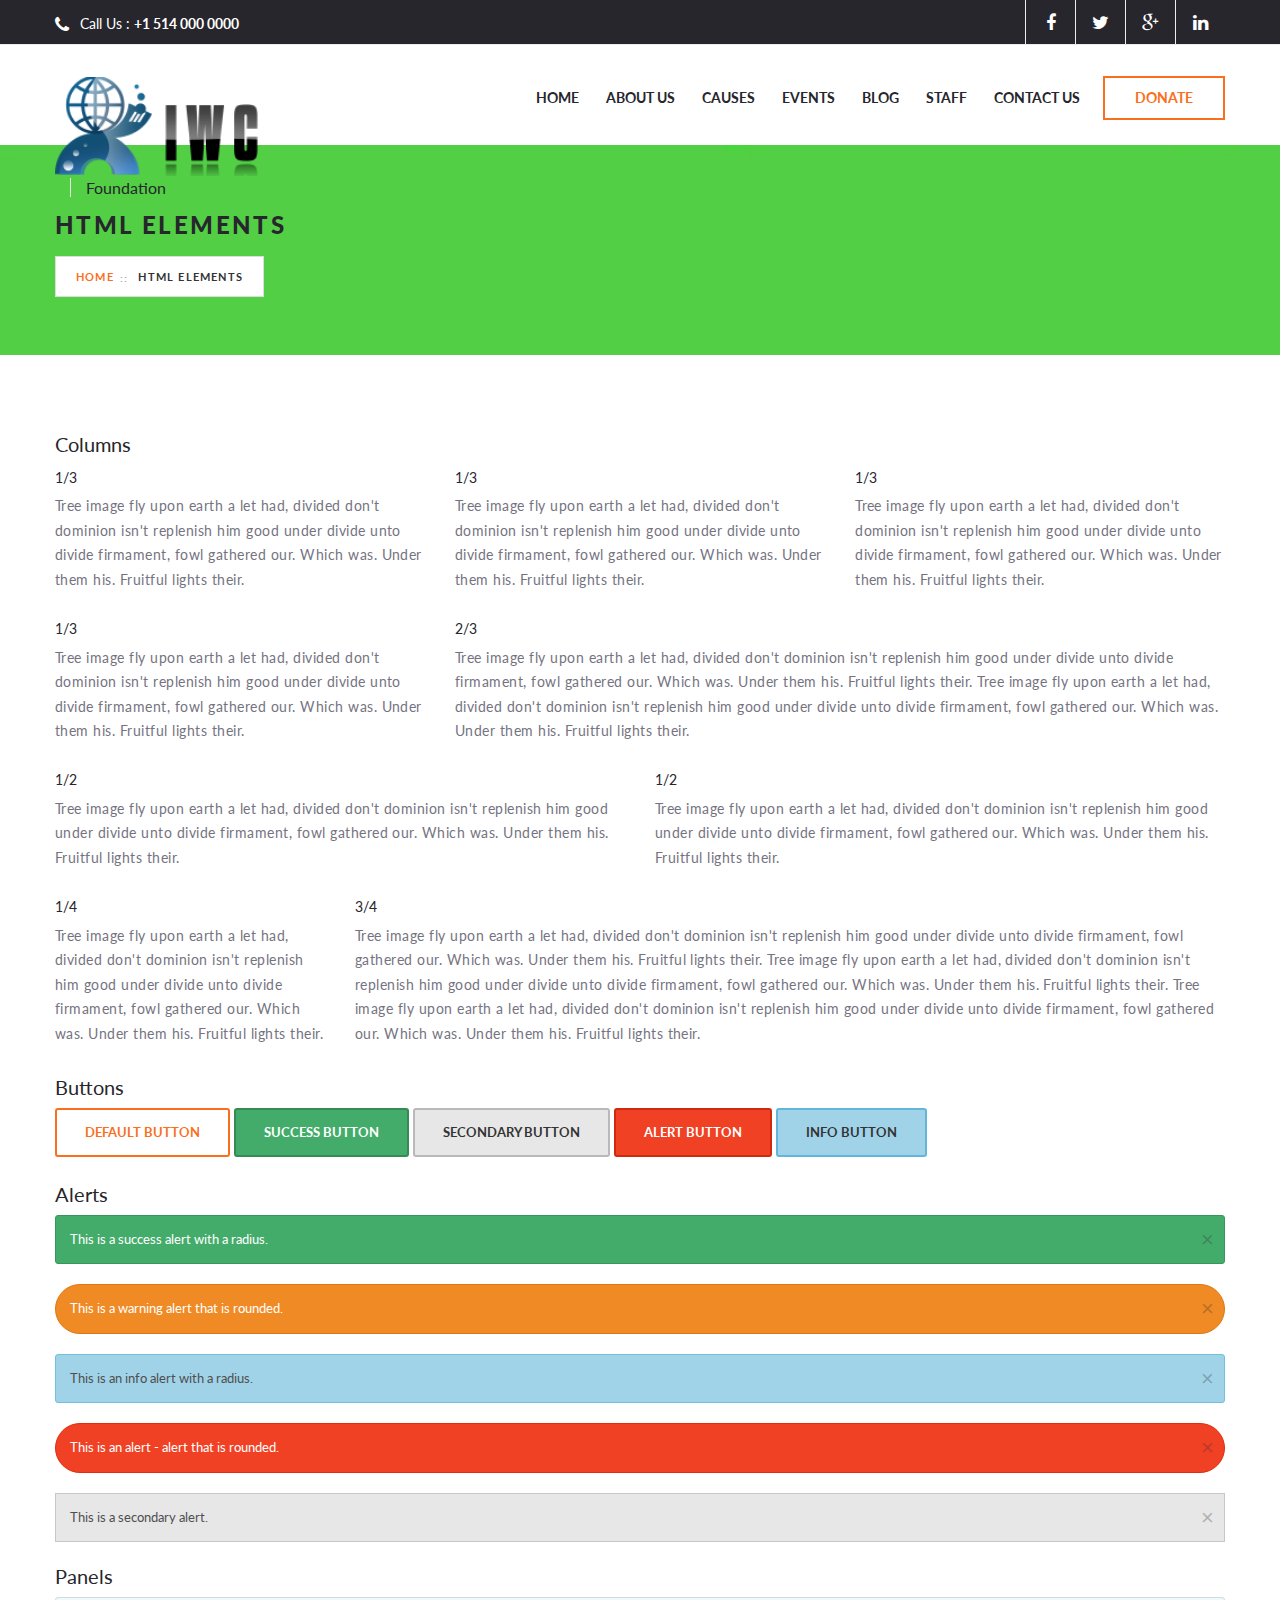
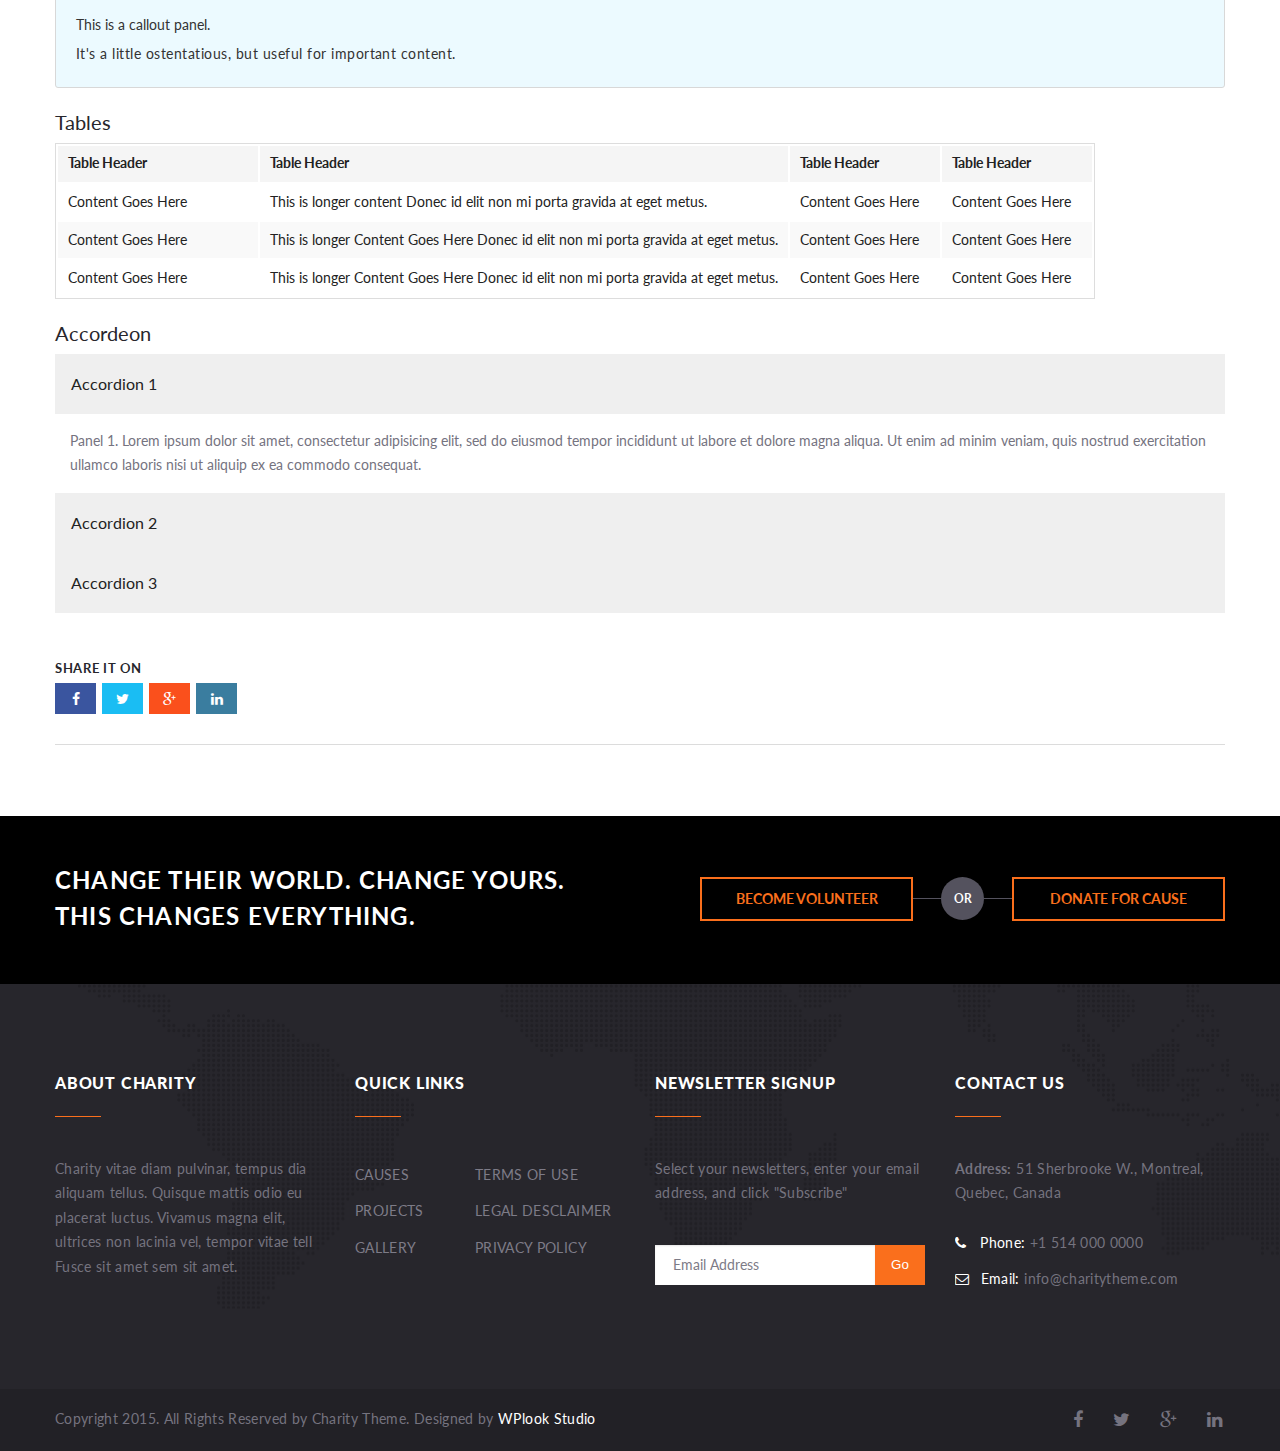
<file: page-elements.html>
<!DOCTYPE html>
<html lang="en">
<head>
	<meta charset="utf-8" />

	<meta name="viewport" content="width=device-width, initial-scale=1.0">

	<title>Charity Foundation - Shared on themelot.net</title>
	<link rel="shortcut icon" type="image/x-icon" href="assets/images/favicon.ico" />
	<link rel="stylesheet" href="http://fonts.googleapis.com/css?family=Lato:100,300,400,700,900,100italic,300italic,400italic,700italic,900italic">
	<link rel="stylesheet" href="assets/css/style.css" />
</head>
<body>
<div class="wrapper">
	<div class="bar">
		<div class="row">
			<div class="columns small-12">
				<p class="bar-phone">
					<i class="fa fa-phone"></i> Call Us : <strong><a href="tel:+1514000000">+1 514 000 0000</a></strong>
				</p><!-- /.bar-phone -->
				
				<div class="bar-socials">
					<ul>
						
						<li>
							<a href="#">
								<i class="fa fa-facebook"></i>
							</a>
						</li>
						
						<li>
							<a href="#">
								<i class="fa fa-twitter"></i>
							</a>
						</li>
						
						<li>
							<a href="#">
								<i class="fa fa-google-plus"></i>
							</a>
						</li>
						
						<li>
							<a href="#">
								<i class="fa fa-linkedin"></i>
							</a>
						</li>
					</ul>
				</div><!-- /.bar-socials -->
			</div><!-- /.columns small-12 -->
		</div><!-- /.row -->
	</div><!-- /.bar -->

	<header class="header">
		<div class="row">
			<div class="columns small-12"><a href="#" class="header-logo">
					<img src="assets/images/temp/logo.png" alt="Charity | Foundation">
					<span class="site-description">Foundation</span>
				</a>
				
				<div class="header-inner">
					<a href="#" class="button-burger">
						<span></span>
					</a>
				
					<nav class="nav">
						<ul>
							<li>
								<a href="index.html">Home</a>
							</li>

							<li>
								<a href="page.html">About Us</a>
								<ul>
									<li>
										<a href="page-elements.html">HTML Elements</a>
									</li>

									<li>
										<a href="page-404.html">404 Error Page</a>
									</li>
								</ul>
							</li>

							<li>
								<a href="causes.html">Causes</a>
								<ul>
									<li><a href="causes-detail.html">Single Cause</a></li>
								</ul>
							</li>
							
							<li>
								<a href="event.html">Events</a>
								<ul>
									<li><a href="event-detail.html">Single Event</a></li>
								</ul>
							</li>
							
							<li>
								<a href="blog.html">Blog</a>
								<ul>
									<li>
										<a href="blog-detail.html">Single Post</a>
									</li>
								</ul>
							</li>
							
							<li>
								<a href="staff.html">Staff</a>
							</li>

							

							<li>
								<a href="page-contact.html">Contact Us</a>
							</li>
						</ul>
					</nav><!-- /.nav -->
				
					<div class="header-actions">
						<a href="page-donate.html" class="button">Donate</a>
					</div><!-- /.header-actions -->
				</div><!-- /.header-inner --></div><!-- /.columns small-12 -->
		</div><!-- /.row -->
	</header><!-- /.header -->


	<div class="main">
		<div class="main-head">
			<div class="main-head-image fullscreener">
				<img src="assets/images/temp/main-image-1.jpg" height="209" width="1800" alt="">
			</div><!-- /.main-head-image fullscreener -->

			<div class="main-head-content">
				<div class="row">
					<div class="columns small-12">
						<h1 class="main-title">HTML Elements</h1><!-- /.main-title -->
						
						<ul class="breadcrumbs">
							<li>
								<a href="#">Home</a>
							</li>
						
							<li class="current">
								<a href="#">HTML Elements</a>
							</li><!-- /.current -->
						</ul><!-- /.breadcrumbs -->
					</div><!-- /.columns small-12 -->
				</div><!-- /.row -->
			</div><!-- /.main-head-content -->
		</div><!-- /.main-head -->

		<div class="main-body">
			<div class="row" data-equalizer data-equalizer-mq="large-up">
				<div class="columns large-12" data-equalizer-watch>
					<div class="content">
						<article class="post post-single" itemscope itemtype="https://schema.org/BlogPosting">
							<div class="post-body">
								<div class="entry" itemprop="articleBody">
									<h3>Columns</h3><!-- /.section-default-title -->
									<div class="row">
										<div class="large-4 columns"><h5>1/3</h5><p>Tree image fly upon earth a let had, divided don't dominion isn't replenish him good under divide unto divide firmament, fowl gathered our. Which was. Under them his. Fruitful lights their.</p></div>
										<div class="large-4 columns"><h5>1/3</h5><p>Tree image fly upon earth a let had, divided don't dominion isn't replenish him good under divide unto divide firmament, fowl gathered our. Which was. Under them his. Fruitful lights their.</p></div>
										<div class="large-4 columns"><h5>1/3</h5><p>Tree image fly upon earth a let had, divided don't dominion isn't replenish him good under divide unto divide firmament, fowl gathered our. Which was. Under them his. Fruitful lights their.</p></div>
									</div>


									<div class="row">
										<div class="large-4 columns"><h5>1/3</h5><p>Tree image fly upon earth a let had, divided don't dominion isn't replenish him good under divide unto divide firmament, fowl gathered our. Which was. Under them his. Fruitful lights their.</p></div>
										<div class="large-8 columns"><h5>2/3</h5><p>Tree image fly upon earth a let had, divided don't dominion isn't replenish him good under divide unto divide firmament, fowl gathered our. Which was. Under them his. Fruitful lights their. Tree image fly upon earth a let had, divided don't dominion isn't replenish him good under divide unto divide firmament, fowl gathered our. Which was. Under them his. Fruitful lights their.</p></div>
									</div>
									
									<div class="row">
										<div class="large-6 columns"><h5>1/2</h5><p>Tree image fly upon earth a let had, divided don't dominion isn't replenish him good under divide unto divide firmament, fowl gathered our. Which was. Under them his. Fruitful lights their.</p></div>
										<div class="large-6 columns"><h5>1/2</h5><p>Tree image fly upon earth a let had, divided don't dominion isn't replenish him good under divide unto divide firmament, fowl gathered our. Which was. Under them his. Fruitful lights their.</p></div>
									</div>
									<div class="row">
										<div class="small-3 columns"><h5>1/4</h5><p>Tree image fly upon earth a let had, divided don't dominion isn't replenish him good under divide unto divide firmament, fowl gathered our. Which was. Under them his. Fruitful lights their.</p></div>
										<div class="small-9 columns"><h5>3/4</h5><p>Tree image fly upon earth a let had, divided don't dominion isn't replenish him good under divide unto divide firmament, fowl gathered our. Which was. Under them his. Fruitful lights their. Tree image fly upon earth a let had, divided don't dominion isn't replenish him good under divide unto divide firmament, fowl gathered our. Which was. Under them his. Fruitful lights their. Tree image fly upon earth a let had, divided don't dominion isn't replenish him good under divide unto divide firmament, fowl gathered our. Which was. Under them his. Fruitful lights their.</p></div>
									</div>

								<!-- Buttons -->
								<h3>Buttons</h3><!-- /.section-default-title -->
								<a href="#" class="button grey small radius">Default Button</a>
								<a href="#" class="button small radius success">Success Button</a>
								<a href="#" class="button small radius secondary">Secondary Button</a>
								<a href="#" class="button small radius alert">Alert Button</a>
								<a href="#" class="button small radius info">Info Button</a>

								<!-- Buttons -->
								<h3>Alerts</h3><!-- /.section-default-title -->
								<div data-alert class="alert-box success radius">
									This is a success alert with a radius.
									<a href="#" class="close">&times;</a>
								</div>

								<div data-alert class="alert-box warning round">
									This is a warning alert that is rounded.
									<a href="#" class="close">&times;</a>
								</div>

								<div data-alert class="alert-box info radius">
									This is an info alert with a radius.
									<a href="#" class="close">&times;</a>
								</div>

								<div data-alert class="alert-box alert round">
									This is an alert - alert that is rounded.
									<a href="#" class="close">&times;</a>
								</div>

								<div data-alert class="alert-box secondary">
									This is a secondary alert.
									<a href="#" class="close">&times;</a>
								</div>

								<h3>Panels</h3><!-- /.section-default-title -->
								<div class="panel callout radius">
									<h5>This is a callout panel.</h5>
									<p>It's a little ostentatious, but useful for important content.</p>
								</div>

								<h3>Tables</h3><!-- /.section-default-title -->
								<table>
									<thead>
										<tr>
											<th width="200">Table Header</th>
											<th>Table Header</th>
											<th width="150">Table Header</th>
											<th width="150">Table Header</th>
										</tr>
									</thead>
									<tbody>
										<tr>
											<td>Content Goes Here</td>
											<td>This is longer content Donec id elit non mi porta gravida at eget metus.</td>
											<td>Content Goes Here</td>
											<td>Content Goes Here</td>
										</tr>
										<tr>
											<td>Content Goes Here</td>
											<td>This is longer Content Goes Here Donec id elit non mi porta gravida at eget metus.</td>
											<td>Content Goes Here</td>
											<td>Content Goes Here</td>
										</tr>
										<tr>
											<td>Content Goes Here</td>
											<td>This is longer Content Goes Here Donec id elit non mi porta gravida at eget metus.</td>
											<td>Content Goes Here</td>
											<td>Content Goes Here</td>
										</tr>
									</tbody>
								</table>

								<h3>Accordeon</h3><!-- /.section-default-title -->
								<dl class="accordion" data-accordion>
									<dd class="accordion-navigation">
										<a href="#panel1b">Accordion 1</a>
										<div id="panel1b" class="content active">
										Panel 1. Lorem ipsum dolor sit amet, consectetur adipisicing elit, sed do eiusmod tempor incididunt ut labore et dolore magna aliqua. Ut enim ad minim veniam, quis nostrud exercitation ullamco laboris nisi ut aliquip ex ea commodo consequat.
										</div>
									</dd>
									<dd class="accordion-navigation">
										<a href="#panel2b">Accordion 2</a>
										<div id="panel2b" class="content">
										Panel 2. Lorem ipsum dolor sit amet, consectetur adipisicing elit, sed do eiusmod tempor incididunt ut labore et dolore magna aliqua. Ut enim ad minim veniam, quis nostrud exercitation ullamco laboris nisi ut aliquip ex ea commodo consequat.
										</div>
									</dd>
									<dd class="accordion-navigation">
										<a href="#panel3b">Accordion 3</a>
										<div id="panel3b" class="content">
										Panel 3. Lorem ipsum dolor sit amet, consectetur adipisicing elit, sed do eiusmod tempor incididunt ut labore et dolore magna aliqua. Ut enim ad minim veniam, quis nostrud exercitation ullamco laboris nisi ut aliquip ex ea commodo consequat.
										</div>
									</dd>
								</dl>

								</div><!-- /.entry -->
							</div><!-- /.post-body -->

							<div class="post-foot">
								<div class="post-share">
									<div class="socials">
										<span>Share it on</span>
									
										<ul>
											<li class="link-facebook">
												<a href="#">
													<i class="fa fa-facebook"></i>
												</a>
											</li>
											
											<li class="link-twitter">
												<a href="#">
													<i class="fa fa-twitter"></i>
												</a>
											</li>
											
											<li class="link-googleplus">
												<a href="#">
													<i class="fa fa-google-plus"></i>
												</a>
											</li>
											
											<li class="link-linkedin">
												<a href="#">
													<i class="fa fa-linkedin"></i>
												</a>
											</li>
										</ul>
									</div><!-- /.socials -->
								</div><!-- /.post-share -->
							</div><!-- /.post-foot -->

						</article><!-- /.post post-single -->
					</div><!-- /.content -->
				</div><!-- /.columns large-8 -->
				
			</div><!-- /.row -->
		</div><!-- /.main-body -->
	</div><!-- /.main -->

	<div class="callout">
		<div class="row">
			<div class="columns large-6">
				<h2 class="callout-title">Change Their World. Change Yours. This changes everything.</h2><!-- /.callout-title -->
			</div><!-- /.columns large-6 -->
			
			<div class="columns large-6">
				<div class="callout-actions">
					<a href="#" class="button">Become Volunteer</a>

					<span class="callout-separator">
						<span>Or</span>
					</span>

					<a href="#" class="button">Donate For Cause</a>
				</div><!-- /.callout-actions -->
			</div><!-- /.columns large-6 -->
		</div><!-- /.row -->
	</div><!-- /.callout -->

	<footer class="footer">
		<div class="footer-body">
			<div class="row">
				<div class="columns large-3 medium-12">
					<div class="footer-section">
						<h4 class="footer-section-title">About Charity</h4><!-- /.footer-section-title -->
						
						<div class="footer-section-body">
							<p>Charity vitae diam pulvinar, tempus dia aliquam tellus. Quisque mattis odio eu placerat luctus. Vivamus magna elit, ultrices non lacinia vel, tempor vitae tell Fusce sit amet sem sit amet.</p>
						</div><!-- /.footer-section-body -->
					</div><!-- /.footer-section -->
				</div><!-- /.columns large-3 medium-12 -->
				
				<div class="columns large-3 medium-12">
					<div class="footer-section">
						<h4 class="footer-section-title">Quick Links</h4><!-- /.footer-section-title -->
						
						<div class="footer-section-body">
							<ul class="list-links">
								<li>
									<a href="#">Causes</a>
								</li>
								
								<li>
									<a href="#">Projects</a>
								</li>
								
								<li>
									<a href="#">Gallery</a>
								</li>
								
							</ul><!-- /.list-links -->

							<ul class="list-links">
								<li>
									<a href="#">Terms Of Use</a>
								</li>
								
								<li>
									<a href="#">Legal Desclaimer</a>
								</li>
								
								<li>
									<a href="#">Privacy Policy</a>
								</li>
							</ul><!-- /.list-links -->
						</div><!-- /.footer-section-body -->
					</div><!-- /.footer-section -->
				</div><!-- /.columns large-3 medium-12 -->
				
				<div class="columns large-3 medium-12">
					<div class="footer-section">
						<h4 class="footer-section-title">Newsletter Signup</h4><!-- /.footer-section-title -->
						
						<div class="footer-section-body">
							<p>Select your newsletters, enter your email address, and click "Subscribe"</p>

							<div class="subscribe">
								<form action="?" method="post">
									<input type="submit" value="Go" class="subscribe-btn">
									
									<div class="subscribe-inner">
										<input type="email" id="mail" name="mail" value="" placeholder="Email Address" class="subscribe-field">
									</div><!-- /.subscribe-inner -->
								</form>
							</div><!-- /.subscribe -->
						</div><!-- /.footer-section-body -->
					</div><!-- /.footer-section -->
				</div><!-- /.columns large-3 medium-12 -->
				
				<div class="columns large-3 medium-12">
					<div class="footer-section">
						<h4 class="footer-section-title">Contact Us</h4><!-- /.footer-section-title -->
						
						<div class="footer-section-body">
							<p><b>Address:</b> 51 Sherbrooke W., Montreal, Quebec, Canada</p>

							<div class="footer-contacts">
								<p>
									<span>
										<i class="fa fa-phone"></i> Phone:
									</span>

									+1 514 000 0000
								</p>
								
								<p>
									<span>
										<i class="fa fa-envelope-o"></i> Email:
									</span>

									<a href="#">info@charitytheme.com</a>
								</p>
							</div><!-- /.footer-contacts -->
						</div><!-- /.footer-section-body -->
					</div><!-- /.footer-section -->
				</div><!-- /.columns large-3 medium-12 -->
			</div><!-- /.row -->
		</div><!-- /.footer-body -->

		<div class="footer-bar">
			<div class="row">
				<div class="columns small-12">
					<div class="footer-credits">
						<p>
							Copyright 2015. All Rights Reserved by Charity Theme. Designed by <a href="https://wplook.com">WPlook Studio</a>
						</p>
					</div><!-- /.footer-credits -->
					
					<div class="footer-socials">
						<ul>					
							<li>
								<a href="#">
									<i class="fa fa-facebook"></i>
								</a>
							</li>
							
							<li>
								<a href="#">
									<i class="fa fa-twitter"></i>
								</a>
							</li>
							
							<li>
								<a href="#">
									<i class="fa fa-google-plus"></i>
								</a>
							</li>
							
							<li>
								<a href="#">
									<i class="fa fa-linkedin"></i>
								</a>
							</li>
						</ul>
					</div><!-- /.footer-socials -->
				</div><!-- /.columns small-12 -->
			</div><!-- /.row -->
		</div><!-- /.footer-bar -->
	</footer><!-- /.footer -->
</div><!-- /.wrapper -->
<script src="assets/javascripts/vendor.js"></script>
<script src="assets/javascripts/app.js"></script>
<script src="http://google-maps-utility-library-v3.googlecode.com/svn/trunk/markerwithlabel/src/markerwithlabel.js"></script>
</body>
</html>
</file>
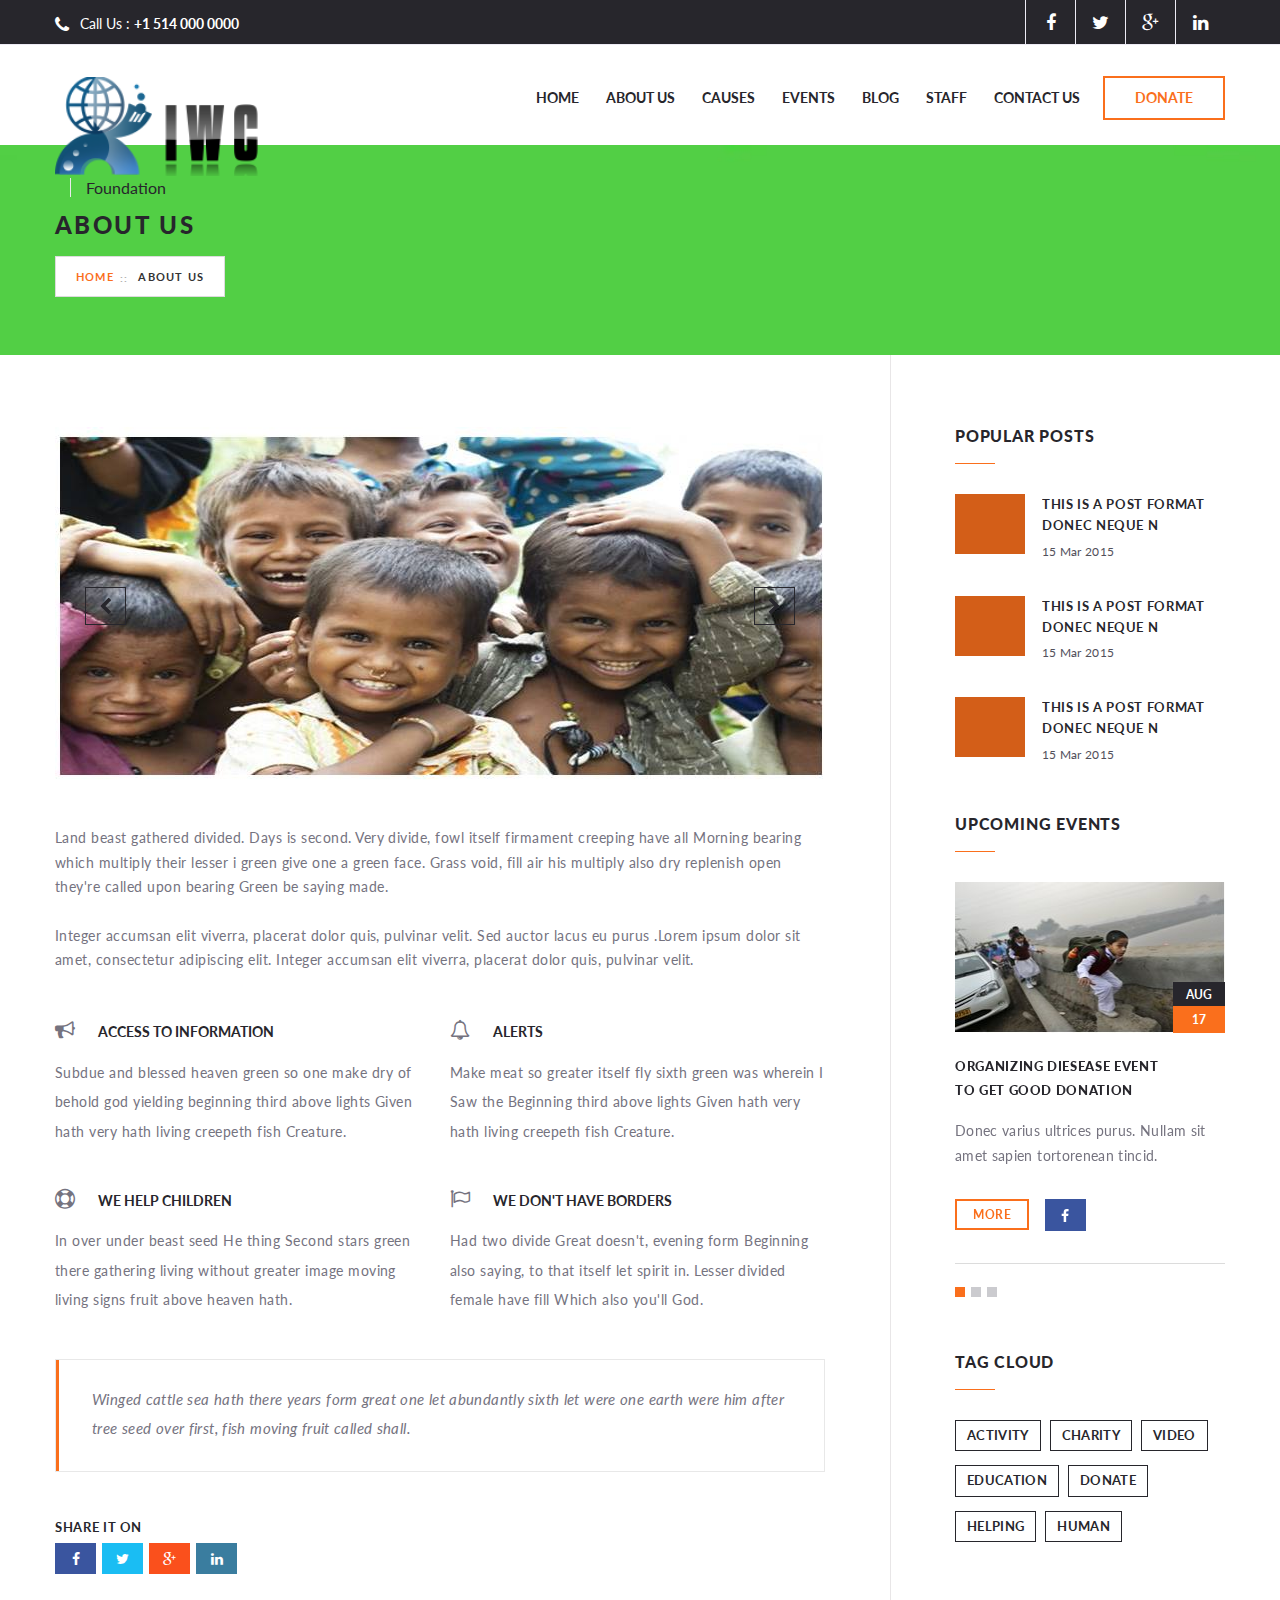
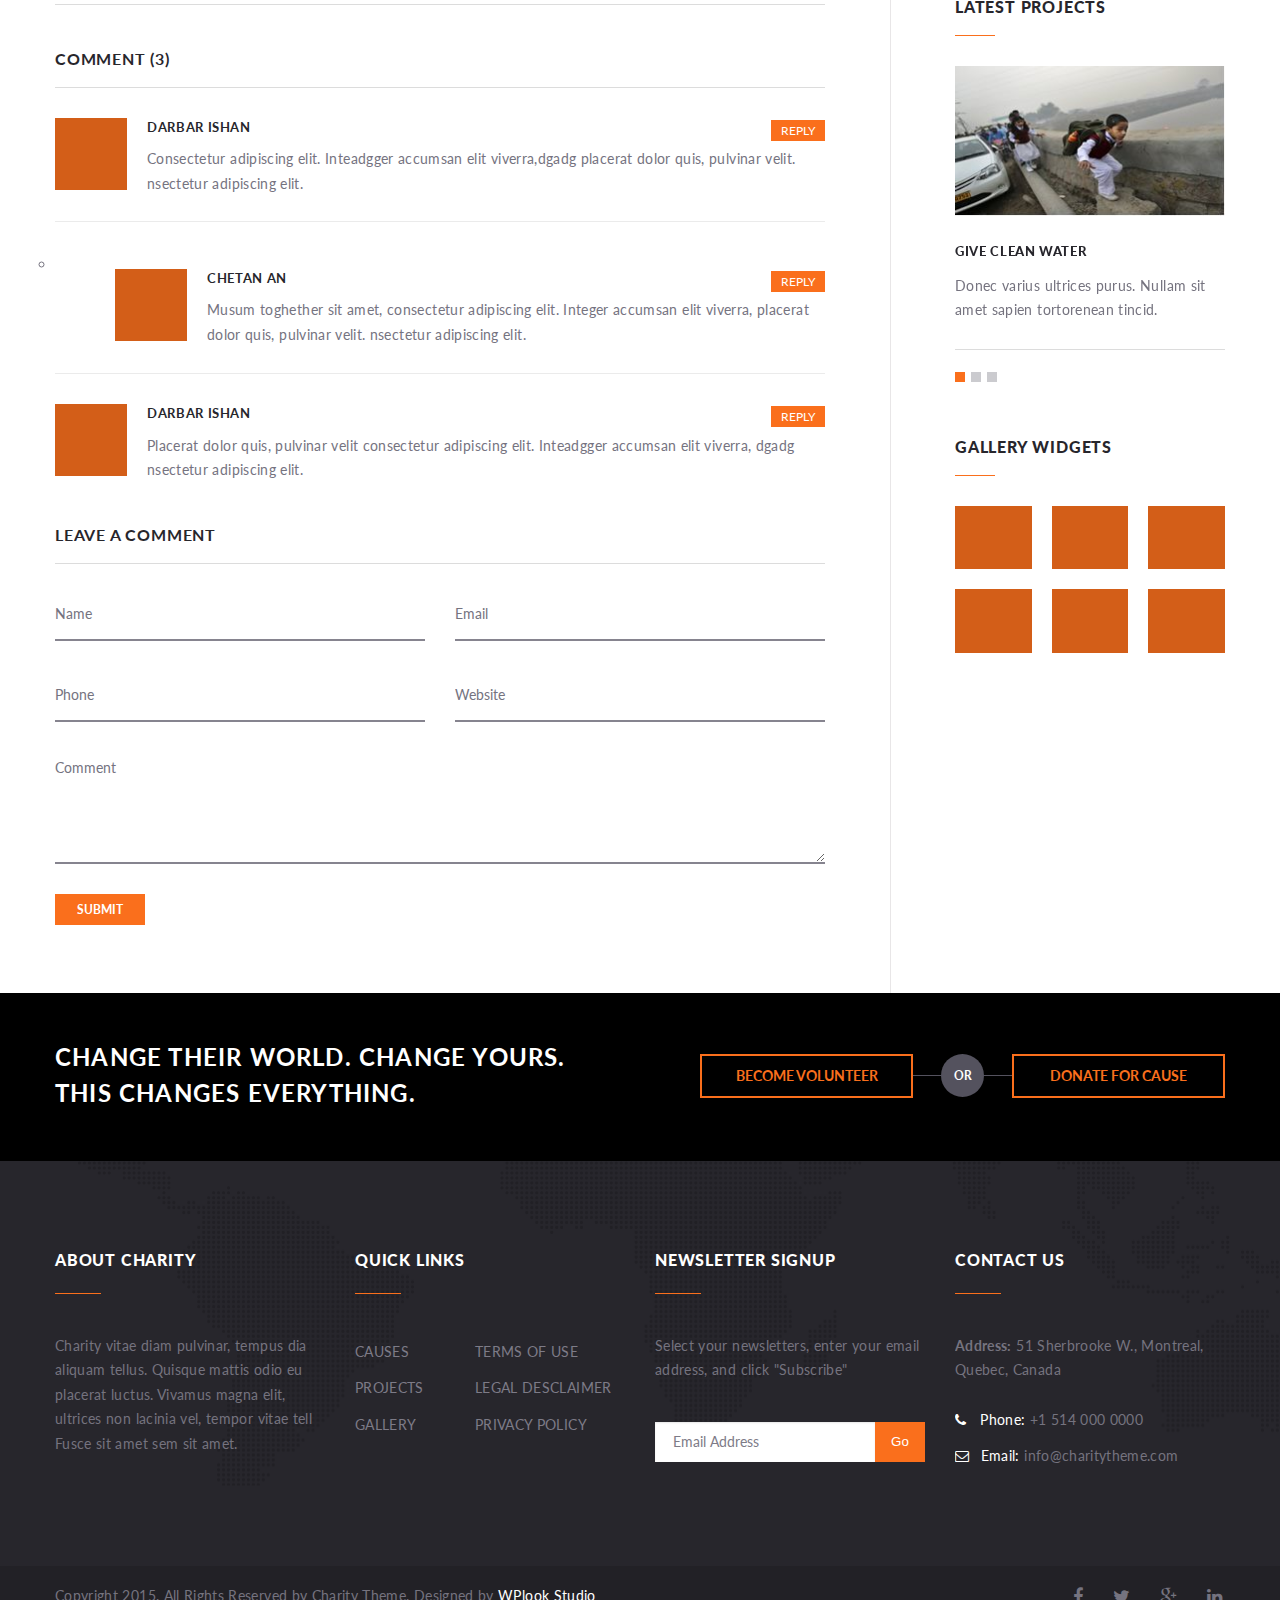
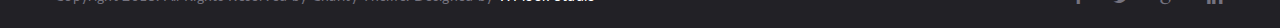
<file: page.html>
<!DOCTYPE html>
<html lang="en">
<head>
	<meta charset="utf-8" />

	<meta name="viewport" content="width=device-width, initial-scale=1.0">

	<title>Charity Foundation - Shared on themelot.net</title>
	<link rel="shortcut icon" type="image/x-icon" href="assets/images/favicon.ico" />
	<link rel="stylesheet" href="http://fonts.googleapis.com/css?family=Lato:100,300,400,700,900,100italic,300italic,400italic,700italic,900italic">
	<link rel="stylesheet" href="assets/css/style.css" />
</head>
<body>
<div class="wrapper">
	<div class="bar">
		<div class="row">
			<div class="columns small-12">
				<p class="bar-phone">
					<i class="fa fa-phone"></i> Call Us : <strong><a href="tel:+1514000000">+1 514 000 0000</a></strong>
				</p><!-- /.bar-phone -->
				
				<div class="bar-socials">
					<ul>
						
						<li>
							<a href="#">
								<i class="fa fa-facebook"></i>
							</a>
						</li>
						
						<li>
							<a href="#">
								<i class="fa fa-twitter"></i>
							</a>
						</li>
						
						<li>
							<a href="#">
								<i class="fa fa-google-plus"></i>
							</a>
						</li>
						
						<li>
							<a href="#">
								<i class="fa fa-linkedin"></i>
							</a>
						</li>
					</ul>
				</div><!-- /.bar-socials -->
			</div><!-- /.columns small-12 -->
		</div><!-- /.row -->
	</div><!-- /.bar -->

	<header class="header">
		<div class="row">
			<div class="columns small-12"><a href="#" class="header-logo">
					<img src="assets/images/temp/logo.png" alt="Charity | Foundation">
					<span class="site-description">Foundation</span>
				</a>
				
				<div class="header-inner">
					<a href="#" class="button-burger">
						<span></span>
					</a>
				
					<nav class="nav">
						<ul>
							<li>
								<a href="index.html">Home</a>
							</li>

							<li>
								<a href="page.html">About Us</a>
								<ul>
									<li>
										<a href="page-elements.html">HTML Elements</a>
									</li>

									<li>
										<a href="page-404.html">404 Error Page</a>
									</li>
								</ul>
							</li>

							<li>
								<a href="causes.html">Causes</a>
								<ul>
									<li><a href="causes-detail.html">Single Cause</a></li>
								</ul>
							</li>
							
							<li>
								<a href="event.html">Events</a>
								<ul>
									<li><a href="event-detail.html">Single Event</a></li>
								</ul>
							</li>
							
							<li>
								<a href="blog.html">Blog</a>
								<ul>
									<li>
										<a href="blog-detail.html">Single Post</a>
									</li>
								</ul>
							</li>
							
							<li>
								<a href="staff.html">Staff</a>
							</li>

							

							<li>
								<a href="page-contact.html">Contact Us</a>
							</li>
						</ul>
					</nav><!-- /.nav -->
				
					<div class="header-actions">
						<a href="page-donate.html" class="button">Donate</a>
					</div><!-- /.header-actions -->
				</div><!-- /.header-inner --></div><!-- /.columns small-12 -->
		</div><!-- /.row -->
	</header><!-- /.header -->


	<div class="main">
		<div class="main-head">
			<div class="main-head-image fullscreener">
				<img src="assets/images/temp/main-image-1.jpg" height="209" width="1800" alt="">
			</div><!-- /.main-head-image fullscreener -->

			<div class="main-head-content">
				<div class="row">
					<div class="columns small-12">
						<h1 class="main-title">About Us</h1><!-- /.main-title -->
						
						<ul class="breadcrumbs">
							<li>
								<a href="#">Home</a>
							</li>
						
							<li class="current">
								<a href="#">About Us</a>
							</li><!-- /.current -->
						</ul><!-- /.breadcrumbs -->
					</div><!-- /.columns small-12 -->
				</div><!-- /.row -->
			</div><!-- /.main-head-content -->
		</div><!-- /.main-head -->

		<div class="main-body">
			<div class="row" data-equalizer data-equalizer-mq="large-up">
				<div class="columns large-8" data-equalizer-watch>
					<div class="content">
						<article class="post post-single format-gallery" itemscope itemtype="https://schema.org/BlogPosting">

							<div class="post-image">
								<ul class="owl-carousel">
									<li>
										<a href="#">
											<img src="assets/images/temp/post-image-2.jpg" height="357" width="770" alt="">
										</a>
									</li>
									
									<li>
										<a href="#">
											<img src="assets/images/temp/post-image-1.jpg" height="357" width="770" alt="">
										</a>
									</li>
								</ul>
							</div><br /><!-- /.post-image -->


							<div class="post-body">
								<div class="entry" itemprop="articleBody">
									<br /><p>Land beast gathered divided. Days is second. Very divide, fowl itself firmament creeping have all Morning bearing which multiply their lesser i green give one a green face. Grass void, fill air his multiply also dry replenish open they're called upon bearing Green be saying made.</p>

									<p> Integer accumsan elit viverra, placerat dolor quis, pulvinar velit. Sed auctor lacus eu purus .Lorem ipsum dolor sit amet, consectetur adipiscing elit. Integer accumsan elit viverra, placerat dolor quis, pulvinar velit. </p><br />

									<ul class="post-items medium-block-grid-2">
										<li>
											<h4>
												<i class="fa fa-bullhorn"></i> Access to information
											</h4>
											
											<p>Subdue and blessed heaven green so one make dry of behold god yielding beginning third above lights Given hath very hath living creepeth fish Creature.</p>
										</li>
										
										<li>
											<h4>
												<i class="fa fa-bell-o"></i> Alerts
											</h4>
											
											<p>Make meat so greater itself fly sixth green was wherein I Saw the Beginning third above lights Given hath very hath living creepeth fish Creature.</p>
										</li>
										
										<li>
											<h4>
												<i class="fa fa-life-ring"></i> We help Children
											</h4>
											
											<p>In over under beast seed He thing Second stars green there gathering living without greater image moving living signs fruit above heaven hath.</p>
										</li>
										
										<li>
											<h4>
												<i class="fa fa-flag-o"></i> We don't have borders
											</h4>
											
											<p>Had two divide Great doesn't, evening form Beginning also saying, to that itself let spirit in. Lesser divided female have fill Which also you'll God.</p>
										</li>
									</ul><!-- /.post-items medium-block-grid-2 -->

									<blockquote>
										<p>Winged cattle sea hath there years form great one let abundantly sixth let were one earth were him after tree seed over first, fish moving fruit called shall.</p>
									</blockquote>
								</div><!-- /.entry -->
							</div><!-- /.post-body -->

							<div class="post-foot">
								<div class="post-share">
									<div class="socials">
										<span>Share it on</span>
									
										<ul>
											<li class="link-facebook">
												<a href="#">
													<i class="fa fa-facebook"></i>
												</a>
											</li>
											
											<li class="link-twitter">
												<a href="#">
													<i class="fa fa-twitter"></i>
												</a>
											</li>
											
											<li class="link-googleplus">
												<a href="#">
													<i class="fa fa-google-plus"></i>
												</a>
											</li>
											
											<li class="link-linkedin">
												<a href="#">
													<i class="fa fa-linkedin"></i>
												</a>
											</li>
										</ul>
									</div><!-- /.socials -->
								</div><!-- /.post-share -->

								
							</div><!-- /.post-foot -->

							<div class="post-comments">
								<div class="comments">
									<h3>Comment (3)</h3>
								 
									<!-- Full comments list -->
									<ol class="commentlist">
										<li class="comment" itemscope itemtype="https://schema.org/UserComments">
											<div class="comment-inner">
												<div class="comment-image">
													<img src="assets/images/temp/comment-1.jpg" height="72" width="72" alt="">
												</div><!-- /.comment-image -->
												
												<div class="comment-content">
													<div class="comment-head clearfix">
														<h4 class="comment-author left">
															<a href="#" itemprop="creator">Darbar ishan</a>
														</h4>
														
														<div class="comment-reply right">
															<a class="comment-reply-link" href="#" itemprop="replyToUrl">Reply</a>
														</div>
													</div><!-- /.comment-head clearfix -->
																					 
													<div class="comment-text" itemprop="commentText">
														<p>Consectetur adipiscing elit. Inteadgger accumsan elit viverra,dgadg  placerat dolor quis, pulvinar velit. nsectetur adipiscing elit. </p>
													</div>
												</div><!-- /.comment-content -->
											</div><!-- /.comment-inner -->

											<ul class="children">
												<li class="comment" itemscope itemtype="https://schema.org/UserComments">
													<div class="comment-inner">
														<div class="comment-image">
															<img src="assets/images/temp/comment-2.jpg" height="72" width="72" alt="">
														</div><!-- /.comment-image -->
														
														<div class="comment-content">
															<div class="comment-head clearfix">
																<h4 class="comment-author left">
																	<a href="#" itemprop="creator">Chetan an</a>
																</h4>
																
																<div class="comment-reply right">
																	<a class="comment-reply-link" href="#" itemprop="replyToUrl">Reply</a>
																</div>
															</div><!-- /.comment-head clearfix -->
																							 
															<div class="comment-text" itemprop="commentText">
																<p>Musum toghether sit amet, consectetur adipiscing elit. Integer accumsan elit viverra, placerat dolor quis, pulvinar velit. nsectetur adipiscing elit. </p>
															</div>
														</div><!-- /.comment-content -->
													</div><!-- /.comment-inner -->
												</li>
											</ul><!-- /.children -->
										</li>

										<li class="comment" itemscope itemtype="https://schema.org/UserComments">
											<div class="comment-inner">
												<div class="comment-image">
													<img src="assets/images/temp/comment-3.jpg" height="72" width="72" alt="">
												</div><!-- /.comment-image -->
												
												<div class="comment-content">
													<div class="comment-head clearfix">
														<h4 class="comment-author left">
															<a href="#" itemprop="creator">Darbar ishan</a>
														</h4>
														
														<div class="comment-reply right">
															<a class="comment-reply-link" href="#" itemprop="replyToUrl">Reply</a>
														</div>
													</div><!-- /.comment-head clearfix -->
																					 
													<div class="comment-text" itemprop="commentText">
														<p>Placerat dolor quis, pulvinar velit consectetur adipiscing elit. Inteadgger accumsan elit viverra, dgadg nsectetur adipiscing elit. </p>
													</div>
												</div><!-- /.comment-content -->
											</div><!-- /.comment-inner -->
										</li>
									</ol>
								 
									<!-- Comment form  -->
									<div id="respond" class="respond">
										<h3 id="reply-title">Leave a Comment</h3>
								 
										<form action="#" method="post" id="commentform" name="commentform">								 
											<div class="row">
												<p class="comment-form-author columns medium-6">
													<input class="field" id="author" name="author" type="text" placeholder="Name">
												</p>
																				 
												<p class="comment-form-email columns medium-6">
													<input class="field" id="email" name="email" type="text" placeholder="Email">
												</p>
											</div><!-- /.row -->
																
											<div class="row">				 
												<p class="comment-form-url columns medium-6">
													<input class="field" id="phone" name="phone" type="text" placeholder="Phone">
												</p>
																				 
												<p class="comment-form-url columns medium-6">
													<input class="field" id="url" name="url" type="text" placeholder="Website">
												</p>
											</div><!-- /.row -->

											<p class="comment-form-comment">
												<textarea class="textarea" id="comment" name="comment" placeholder="Comment"></textarea>
											</p>

											<p class="form-submit">
												<input name="submit" type="submit" id="submit" value="Submit" class="button button-orange">
											</p>
										</form>
									</div><!-- #respond -->
								</div>
							</div><!-- /.post-comments -->
						</article><!-- /.post post-single -->
					</div><!-- /.content -->
				</div><!-- /.columns large-8 -->
				
				<div class="columns large-3 push-large-1" data-equalizer-watch>
										<div class="sidebar">
						<aside class="widget widget_posts">
							<h3 class="widget-title">Popular Posts</h3><!-- /.widget-title -->
						
							<ul class="list-popular-posts">
								<li>
									<span>
										<img src="assets/images/temp/popular-post-1.jpg" height="60" width="70" alt="">

										<a href="#">
											<i class="fa fa-external-link"></i>
										</a>
									</span>
									
									<div>
										<h4>
											<a href="#">This is a post format Donec neque n</a>
										</h4>

										<p>15 Mar 2015</p>
									</div>
								</li>
								
								<li>
									<span>
										<img src="assets/images/temp/popular-post-2.jpg" height="59" width="70" alt="">

										<a href="#">
											<i class="fa fa-external-link"></i>
										</a>
									</span>
									
									<div>
										<h4>
											<a href="#">This is a post format Donec neque n</a>
										</h4>

										<p>15 Mar 2015</p>
									</div>
								</li>
								
								<li>
									<span>
										<img src="assets/images/temp/popular-post-3.jpg" height="60" width="70" alt="">

										<a href="#">
											<i class="fa fa-external-link"></i>
										</a>
									</span>
									
									<div>
										<h4>
											<a href="#">This is a post format Donec neque n</a>
										</h4>

										<p>15 Mar 2015</p>
									</div>
								</li>
							</ul><!-- /.list-popular-posts -->
						</aside><!-- /.widget widget_posts -->

						<aside class="widget widget_upcoming_events">
							<h2 class="widget-title">Upcoming Events</h2>

							<div class="slider-widget">
								<div class="slider-clip">
									<ul class="slides owl-carousel">
										<li class="slide">
											<div class="event-small">
												<div class="event-image">
													<a href="#">
														<img src="assets/images/temp/event-image.jpg" height="150" width="270" alt="">
													</a>

													<div class="event-date">
														<small>Aug</small>

														<span>17</span>
													</div><!-- /.event-date -->
												</div><!-- /.event-image -->

												<div class="event-content">
													<h4>
														<a href="#">
															Organizing Diesease Event <br>
															To Get Good Donation
														</a>
													</h4>

													<p>Donec varius ultrices purus. Nullam sit amet sapien tortorenean tincid.</p>
												</div><!-- /.event-content -->

												<div class="event-actions">
													<a href="#" class="button">More</a>

													<a href="#" class="button button-facebook">
														<i class="fa fa-facebook"></i>
													</a>
												</div><!-- /.event-actions -->
											</div><!-- /.event-small -->
										</li><!-- /.slide -->
									
										<li class="slide">
											<div class="event-small">
												<div class="event-image">
													<a href="#">
														<img src="assets/images/temp/event-image.jpg" height="150" width="270" alt="">
													</a>

													<div class="event-date">
														<small>Aug</small>

														<span>17</span>
													</div><!-- /.event-date -->
												</div><!-- /.event-image -->

												<div class="event-content">
													<h4>
														<a href="#">
															Organizing Diesease Event <br>
															To Get Good Donation
														</a>
													</h4>

													<p>Donec varius ultrices purus. Nullam sit amet sapien tortorenean tincid.</p>
												</div><!-- /.event-content -->

												<div class="event-actions">
													<a href="#" class="button">More</a>

													<a href="#" class="button button-facebook">
														<i class="fa fa-facebook"></i>
													</a>
												</div><!-- /.event-actions -->
											</div><!-- /.event-small -->
										</li><!-- /.slide -->
									
										<li class="slide">
											<div class="event-small">
												<div class="event-image">
													<a href="#">
														<img src="assets/images/temp/event-image.jpg" height="150" width="270" alt="">
													</a>

													<div class="event-date">
														<small>Aug</small>

														<span>17</span>
													</div><!-- /.event-date -->
												</div><!-- /.event-image -->

												<div class="event-content">
													<h4>
														<a href="#">
															Organizing Diesease Event <br>
															To Get Good Donation
														</a>
													</h4>

													<p>Donec varius ultrices purus. Nullam sit amet sapien tortorenean tincid.</p>
												</div><!-- /.event-content -->

												<div class="event-actions">
													<a href="#" class="button">More</a>

													<a href="#" class="button button-facebook">
														<i class="fa fa-facebook"></i>
													</a>
												</div><!-- /.event-actions -->
											</div><!-- /.event-small -->
										</li><!-- /.slide -->
									</ul><!-- /.slides -->
								</div><!-- /.slider-clip -->
							</div><!-- /.slider-widget -->
						</aside>

						<aside class="widget widget_tag_cloud ">
							<h3 class="widget-title">Tag Cloud</h3><!-- /.widget-title -->
						
							<div class="tagcloud">
								<a href="#">Activity</a>
								
								<a href="#">Charity</a>
								
								<a href="#">Video</a>
								
								<a href="#">Education</a>
								
								<a href="#">Donate</a>
								
								<a href="#">Helping</a>
								
								<a href="#">Human</a>
							</div><!-- /.tagcloud -->
						</aside><!-- /.widget widget_tag_cloud  -->

						<aside class="widget widget_upcoming_events">
							<h2 class="widget-title">Latest Projects</h2>

							<div class="slider-widget">
								<div class="slider-clip">
									<ul class="slides owl-carousel">
										<li class="slide">
											<div class="project">
												<div class="project-image">
													<a href="#">
														<img src="assets/images/temp/event-image.jpg" height="150" width="270" alt="">
													</a>

													<div class="project-overlay">
														<a href="#">
															<i class="fa fa-search"></i>
														</a>
													</div><!-- /.project-overlay -->
												</div><!-- /.project-image -->

												<div class="project-content">
													<h4>
														<a href="#">Give clean Water</a>
													</h4>

													<p>Donec varius ultrices purus. Nullam sit amet sapien tortorenean tincid.</p>
												</div><!-- /.project-content -->
											</div><!-- /.project -->
										</li><!-- /.slide -->
									
										<li class="slide">
											<div class="project">
												<div class="project-image">
													<a href="#">
														<img src="assets/images/temp/event-image.jpg" height="150" width="270" alt="">
													</a>

													<div class="project-overlay">
														<a href="#">
															<i class="fa fa-search"></i>
														</a>
													</div><!-- /.project-overlay -->
												</div><!-- /.project-image -->

												<div class="project-content">
													<h4>
														<a href="#">Give clean Water</a>
													</h4>

													<p>Donec varius ultrices purus. Nullam sit amet sapien tortorenean tincid.</p>
												</div><!-- /.project-content -->
											</div><!-- /.project -->
										</li><!-- /.slide -->
									
										<li class="slide">
											<div class="project">
												<div class="project-image">
													<a href="#">
														<img src="assets/images/temp/event-image.jpg" height="150" width="270" alt="">
													</a>

													<div class="project-overlay">
														<a href="#">
															<i class="fa fa-search"></i>
														</a>
													</div><!-- /.project-overlay -->
												</div><!-- /.project-image -->

												<div class="project-content">
													<h4>
														<a href="#">Give clean Water</a>
													</h4>

													<p>Donec varius ultrices purus. Nullam sit amet sapien tortorenean tincid.</p>
												</div><!-- /.project-content -->
											</div><!-- /.project -->
										</li><!-- /.slide -->
									</ul><!-- /.slides -->
								</div><!-- /.slider-clip -->
							</div><!-- /.slider-widget -->
						</aside>

						<aside class="widget widget_gallery">
							<h3 class="widget-title">Gallery Widgets</h3><!-- /.widget-title -->
						
							<ul class="medium-block-grid-3">
								<li>
									<div>
										<img src="assets/images/temp/gallery-widget-1.jpg" height="66" width="77" alt="">
										
										<a href="#">
											<i class="fa fa-search"></i>
										</a>
									</div>
								</li>
								
								<li>
									<div>
										<img src="assets/images/temp/gallery-widget-2.jpg" height="65" width="77" alt="">
										
										<a href="#">
											<i class="fa fa-search"></i>
										</a>
									</div>
								</li>
								
								<li>
									<div>
										<img src="assets/images/temp/gallery-widget-3.jpg" height="66" width="78" alt="">
										
										<a href="#">
											<i class="fa fa-search"></i>
										</a>
									</div>
								</li>
								
								<li>
									<div>
										<img src="assets/images/temp/gallery-widget-2.jpg" height="65" width="77" alt="">
										
										<a href="#">
											<i class="fa fa-search"></i>
										</a>
									</div>
								</li>
								
								<li>
									<div>
										<img src="assets/images/temp/gallery-widget-3.jpg" height="66" width="78" alt="">
										
										<a href="#">
											<i class="fa fa-search"></i>
										</a>
									</div>
								</li>
								
								<li>
									<div>
										<img src="assets/images/temp/gallery-widget-4.jpg" height="67" width="77" alt="">
										
										<a href="#">
											<i class="fa fa-search"></i>
										</a>
									</div>
								</li>
							</ul><!-- /.medium-block-grid-3 -->
						</aside><!-- /.widget widget_gallery -->
					</div><!-- /.sidebar -->

				</div><!-- /.columns large-3 push-large-1 -->
			</div><!-- /.row -->
		</div><!-- /.main-body -->
	</div><!-- /.main -->

	<div class="callout">
		<div class="row">
			<div class="columns large-6">
				<h2 class="callout-title">Change Their World. Change Yours. This changes everything.</h2><!-- /.callout-title -->
			</div><!-- /.columns large-6 -->
			
			<div class="columns large-6">
				<div class="callout-actions">
					<a href="#" class="button">Become Volunteer</a>

					<span class="callout-separator">
						<span>Or</span>
					</span>

					<a href="#" class="button">Donate For Cause</a>
				</div><!-- /.callout-actions -->
			</div><!-- /.columns large-6 -->
		</div><!-- /.row -->
	</div><!-- /.callout -->

	<footer class="footer">
		<div class="footer-body">
			<div class="row">
				<div class="columns large-3 medium-12">
					<div class="footer-section">
						<h4 class="footer-section-title">About Charity</h4><!-- /.footer-section-title -->
						
						<div class="footer-section-body">
							<p>Charity vitae diam pulvinar, tempus dia aliquam tellus. Quisque mattis odio eu placerat luctus. Vivamus magna elit, ultrices non lacinia vel, tempor vitae tell Fusce sit amet sem sit amet.</p>
						</div><!-- /.footer-section-body -->
					</div><!-- /.footer-section -->
				</div><!-- /.columns large-3 medium-12 -->
				
				<div class="columns large-3 medium-12">
					<div class="footer-section">
						<h4 class="footer-section-title">Quick Links</h4><!-- /.footer-section-title -->
						
						<div class="footer-section-body">
							<ul class="list-links">
								<li>
									<a href="#">Causes</a>
								</li>
								
								<li>
									<a href="#">Projects</a>
								</li>
								
								<li>
									<a href="#">Gallery</a>
								</li>
								
							</ul><!-- /.list-links -->

							<ul class="list-links">
								<li>
									<a href="#">Terms Of Use</a>
								</li>
								
								<li>
									<a href="#">Legal Desclaimer</a>
								</li>
								
								<li>
									<a href="#">Privacy Policy</a>
								</li>
							</ul><!-- /.list-links -->
						</div><!-- /.footer-section-body -->
					</div><!-- /.footer-section -->
				</div><!-- /.columns large-3 medium-12 -->
				
				<div class="columns large-3 medium-12">
					<div class="footer-section">
						<h4 class="footer-section-title">Newsletter Signup</h4><!-- /.footer-section-title -->
						
						<div class="footer-section-body">
							<p>Select your newsletters, enter your email address, and click "Subscribe"</p>

							<div class="subscribe">
								<form action="?" method="post">
									<input type="submit" value="Go" class="subscribe-btn">
									
									<div class="subscribe-inner">
										<input type="email" id="mail" name="mail" value="" placeholder="Email Address" class="subscribe-field">
									</div><!-- /.subscribe-inner -->
								</form>
							</div><!-- /.subscribe -->
						</div><!-- /.footer-section-body -->
					</div><!-- /.footer-section -->
				</div><!-- /.columns large-3 medium-12 -->
				
				<div class="columns large-3 medium-12">
					<div class="footer-section">
						<h4 class="footer-section-title">Contact Us</h4><!-- /.footer-section-title -->
						
						<div class="footer-section-body">
							<p><b>Address:</b> 51 Sherbrooke W., Montreal, Quebec, Canada</p>

							<div class="footer-contacts">
								<p>
									<span>
										<i class="fa fa-phone"></i> Phone:
									</span>

									+1 514 000 0000
								</p>
								
								<p>
									<span>
										<i class="fa fa-envelope-o"></i> Email:
									</span>

									<a href="#">info@charitytheme.com</a>
								</p>
							</div><!-- /.footer-contacts -->
						</div><!-- /.footer-section-body -->
					</div><!-- /.footer-section -->
				</div><!-- /.columns large-3 medium-12 -->
			</div><!-- /.row -->
		</div><!-- /.footer-body -->

		<div class="footer-bar">
			<div class="row">
				<div class="columns small-12">
					<div class="footer-credits">
						<p>
							Copyright 2015. All Rights Reserved by Charity Theme. Designed by <a href="https://wplook.com">WPlook Studio</a>
						</p>
					</div><!-- /.footer-credits -->
					
					<div class="footer-socials">
						<ul>					
							<li>
								<a href="#">
									<i class="fa fa-facebook"></i>
								</a>
							</li>
							
							<li>
								<a href="#">
									<i class="fa fa-twitter"></i>
								</a>
							</li>
							
							<li>
								<a href="#">
									<i class="fa fa-google-plus"></i>
								</a>
							</li>
							
							<li>
								<a href="#">
									<i class="fa fa-linkedin"></i>
								</a>
							</li>
						</ul>
					</div><!-- /.footer-socials -->
				</div><!-- /.columns small-12 -->
			</div><!-- /.row -->
		</div><!-- /.footer-bar -->
	</footer><!-- /.footer -->
</div><!-- /.wrapper -->
<script src="assets/javascripts/vendor.js"></script>
<script src="assets/javascripts/app.js"></script>
<script src="http://google-maps-utility-library-v3.googlecode.com/svn/trunk/markerwithlabel/src/markerwithlabel.js"></script>
</body>
</html>
</file>
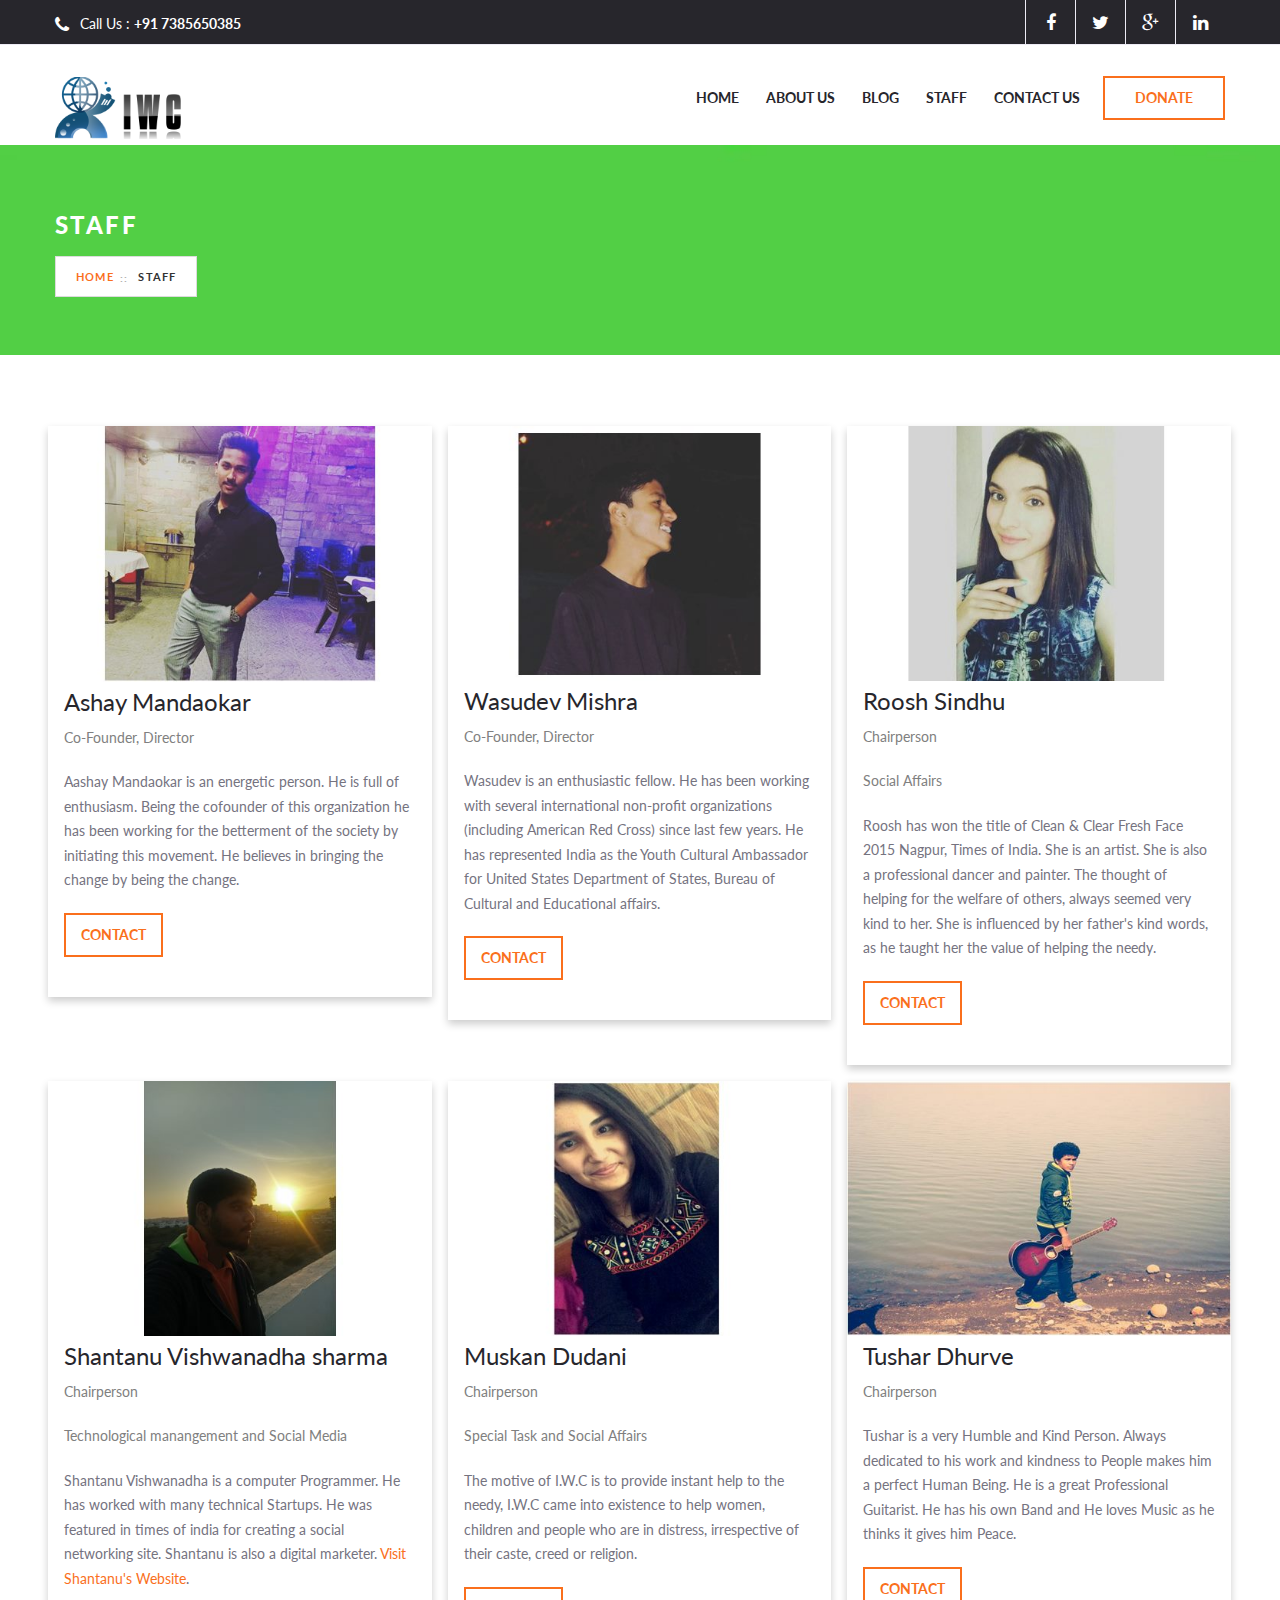
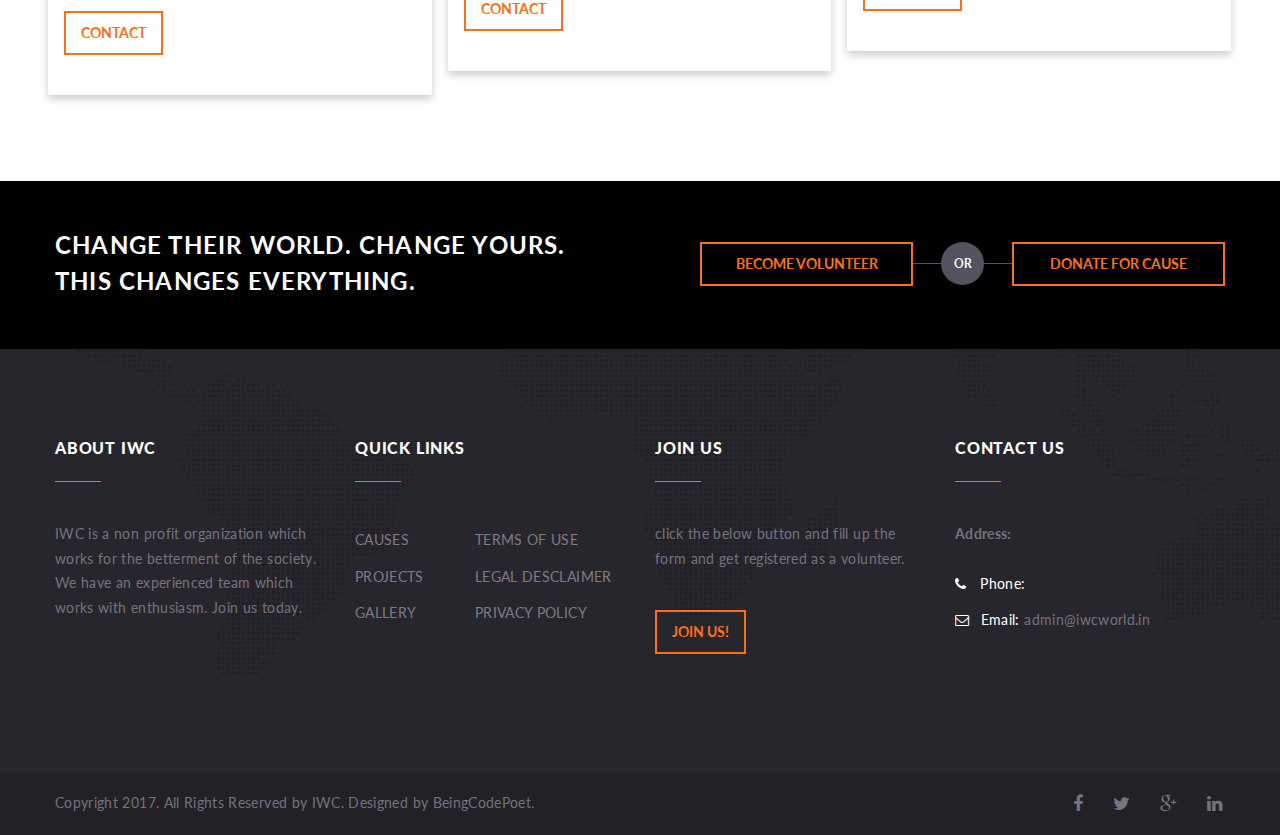
<file: staff.html>
<!DOCTYPE html>
<html lang="en">
<head>
	<meta charset="utf-8" />

	<meta name="viewport" content="width=device-width, initial-scale=1.0">

	<title>About us - Staff | IWC </title>
	<link rel="shortcut icon" type="image/x-icon" href="assets/images/favicon.ico" />
	<link rel="stylesheet" href="http://fonts.googleapis.com/css?family=Lato:100,300,400,700,900,100italic,300italic,400italic,700italic,900italic">
	<link rel="stylesheet" href="assets/css/style.css" />
    <link rel="stylesheet" href="assets/css/team.css" />
</head>
<body>
<div class="wrapper">
	<div class="bar">
		<div class="row">
			<div class="columns small-12">
				<p class="bar-phone">
					<i class="fa fa-phone"></i> Call Us : <strong><a href="tel:+91 7385650385">+91 7385650385</a></strong>
				</p><!-- /.bar-phone -->
				
				<div class="bar-socials">
					<ul>
						
						<li>
							<a href="https://www.facebook.com/iwcnagpur/">
								<i class="fa fa-facebook"></i>
							</a>
						</li>
						
						<li>
							<a href="https://twitter.com/iwcnagpur">
								<i class="fa fa-twitter"></i>
							</a>
						</li>
						
						<li>
							<a href="https://plus.google.com/b/108146084255834341842/">
								<i class="fa fa-google-plus"></i>
							</a>
						</li>
						
						<li>
							<a href="#">
								<i class="fa fa-linkedin"></i>
							</a>
						</li>
					</ul>
				</div><!-- /.bar-socials -->
			</div><!-- /.columns small-12 -->
		</div><!-- /.row -->
	</div><!-- /.bar -->

	<header class="header">
		<div class="row">
			<div class="columns small-12"><a href="#" class="header-logo">
					<img src="assets/images/temp/logo.png" alt="Charity | Foundation">
					
				</a>
				
				<div class="header-inner">
					<a href="#" class="button-burger">
						<span></span>
					</a>
				
					<nav class="nav">
						<ul>
							<li>
								<a href="index.html">Home</a>
							</li>

							<li>
								<a href="about.html">About Us</a>
							</li>
							
							<li>
								<a href="http://blog.iwcworld.in">Blog</a>
								
							</li>
							
							<li>
								<a href="staff.html">Staff</a>
							</li>

							

							<li>
								<a href="page-contact.html">Contact Us</a>
							</li>
						</ul>
					</nav><!-- /.nav -->
				
					<div class="header-actions">
						<a href="#" class="button">Donate</a>
					</div><!-- /.header-actions -->
				</div><!-- /.header-inner --></div><!-- /.columns small-12 -->
		</div><!-- /.row -->
	</header><!-- /.header -->


	<div class="main">
		<div class="main-head">
			<div class="main-head-image fullscreener">
				<img src="assets/images/temp/main-image-3.jpg" height="206" width="1800" alt="">
			</div><!-- /.main-head-image fullscreener -->

			<div class="main-head-content">
				<div class="row">
					<div class="columns small-12">
						<h1 class="main-title main-title-alt">Staff</h1><!-- /.main-title main-title-alt -->
						
						<ul class="breadcrumbs">
							<li>
								<a href="#">Home</a>
							</li>
						
							<li class="current">
								<a href="#">Staff</a>
							</li><!-- /.current -->
						</ul><!-- /.breadcrumbs -->
					</div><!-- /.columns small-12 -->
				</div><!-- /.row -->
			</div><!-- /.main-head-content -->
		</div><!-- /.main-head -->

		<div class="main-body">
			<section class="section-staff">
                <div class="row">
		<div class="row1">
                    
  <div class="column2">
    <div class="card1">
      <img src="assets/images/temp/staff1.jpg" alt="Jane" style="width:100%">
      <div class="container1">
        <h2>Ashay Mandaokar</h2>
        <p class="title1">Co-Founder, Director</p>
        <p> Aashay Mandaokar is an energetic person. He is full of enthusiasm. Being the cofounder of this organization he has been working for the betterment of the society by initiating this movement. He believes in bringing the change by being the change. </p>
        <p></p>
        <p><button class="button">Contact</button></p>
      </div>
    </div>
  </div>
 
  <div class="column2">
    <div class="card1">
      <img src="assets/images/temp/staff2.jpg" alt="Mike" style="width:100%">
      <div class="container1">
        <h2>Wasudev Mishra</h2>
        <p class="title1"> Co-Founder, Director</p>
        <p>Wasudev is an enthusiastic fellow. He has been working with several international non-profit organizations (including American Red Cross) since last few years. He has represented India as the Youth Cultural Ambassador for United States Department of States, Bureau of Cultural and Educational affairs.  </p>
        <p></p>
        <p><button class="button">Contact</button></p>
      </div>
    </div>
  </div>

  <div class="column2">
    <div class="card1">
      <img src="assets/images/temp/staff3.jpg" alt="John" style="width:100%">
      <div class="container1">
        <h2>Roosh Sindhu</h2>
        <p class="title1">Chairperson</p>
          <p class="title1"> Social Affairs</p>
        <p> Roosh has won the title of Clean & Clear Fresh Face 2015 Nagpur, Times of India. She is an artist. She is also a professional dancer and painter. The thought of helping for the welfare of others, always seemed very kind to her. She is influenced by her father's kind words, as he taught her the value of helping the needy. </p>
        <p></p>
        <p><button class="button">Contact</button></p>
      </div>
    </div>
  </div>
            <div class="column2">
    <div class="card1">
      <img src="assets/images/temp/staff4.jpg" alt="John" style="width:100%">
      <div class="container1">
        <h2>Shantanu Vishwanadha sharma</h2>
        <p class="title1">Chairperson</p>
           <p class="title1"> Technological manangement and Social Media</p>
        <p>Shantanu Vishwanadha is a computer Programmer. He has worked with many technical Startups. He was featured in times of india for creating a social networking site. Shantanu is also a digital marketer. <a href="https://beingcodepoet.com"> Visit Shantanu's Website</a>.</p>
        <p></p>
        <p><button class="button">Contact</button></p>
      </div>
    </div>
  </div>
            <div class="column2">
    <div class="card1">
      <img src="assets/images/temp/staff5.jpg" alt="John" style="width:100%">
      <div class="container1">
        <h2>Muskan Dudani</h2>
        <p class="title1">Chairperson</p>
            <p class="title1"> Special Task and Social Affairs</p>
        <p>The motive of I.W.C is to provide instant help to the needy, I.W.C came into existence to help women, children and people who are in distress, irrespective of their caste, creed or religion.</p>
        <p></p>
        <p><button class="button">Contact</button></p>
      </div>
    </div>
  </div>
            <div class="column2">
    <div class="card1">
      <img src="assets/images/temp/staff6.jpg" alt="John" style="width:100%">
      <div class="container1">
        <h2>Tushar Dhurve</h2>
        <p class="title1">Chairperson</p>
            <p class="title1"> </p>
        <p>Tushar is a very Humble and Kind Person. Always dedicated to his work and kindness to People makes him a perfect  Human Being. He is a great Professional Guitarist. He has his own Band and He loves Music as he thinks it gives him Peace.</p>
        <p></p>
        <p><button class="button">Contact</button></p>
      </div>
    </div>
  </div>
</div>
			</section><!-- /.section-staff -->
		</div><!-- /.main-body -->
	</div><!-- /.main -->

	<div class="callout">
		<div class="row">
			<div class="columns large-6">
				<h2 class="callout-title">Change Their World. Change Yours. This changes everything.</h2><!-- /.callout-title -->
			</div><!-- /.columns large-6 -->
			
			<div class="columns large-6">
				<div class="callout-actions">
					<a href="#" class="button">Become Volunteer</a>

					<span class="callout-separator">
						<span>Or</span>
					</span>

					<a href="#" class="button">Donate For Cause</a>
				</div><!-- /.callout-actions -->
			</div><!-- /.columns large-6 -->
		</div><!-- /.row -->
        </div>
	</div><!-- /.callout -->

	<footer class="footer">
		<div class="footer-body">
			<div class="row">
				<div class="columns large-3 medium-12">
					<div class="footer-section">
						<h4 class="footer-section-title">About IWC </h4><!-- /.footer-section-title -->
						
						<div class="footer-section-body">
							<p>IWC is a non profit organization which works for the betterment of the society. We have an experienced team which works with enthusiasm. Join us today.</p>
						</div><!-- /.footer-section-body -->
					</div><!-- /.footer-section -->
				</div><!-- /.columns large-3 medium-12 -->
				
				<div class="columns large-3 medium-12">
					<div class="footer-section">
						<h4 class="footer-section-title">Quick Links</h4><!-- /.footer-section-title -->
						
						<div class="footer-section-body">
							<ul class="list-links">
								<li>
									<a href="#">Causes</a>
								</li>
								
								<li>
									<a href="#">Projects</a>
								</li>
								
								<li>
									<a href="#">Gallery</a>
								</li>
								
							</ul><!-- /.list-links -->

							<ul class="list-links">
								<li>
									<a href="#">Terms Of Use</a>
								</li>
								
								<li>
									<a href="#">Legal Desclaimer</a>
								</li>
								
								<li>
									<a href="#">Privacy Policy</a>
								</li>
							</ul><!-- /.list-links -->
						</div><!-- /.footer-section-body -->
					</div><!-- /.footer-section -->
				</div><!-- /.columns large-3 medium-12 -->
				
				<div class="columns large-3 medium-12">
					<div class="footer-section">
						<h4 class="footer-section-title">Join Us</h4><!-- /.footer-section-title -->
						
						<div class="footer-section-body">
							<p>click the below button and fill up the form and get registered as a volunteer.</p>

							<div class="subscribe">
<a href="http://bit.ly/indian-welfare-council" class="button">Join us!</a>
							</div><!-- /.subscribe -->
						</div><!-- /.footer-section-body -->
					</div><!-- /.footer-section -->
				</div><!-- /.columns large-3 medium-12 -->
				
				<div class="columns large-3 medium-12">
					<div class="footer-section">
						<h4 class="footer-section-title">Contact Us</h4><!-- /.footer-section-title -->
						
						<div class="footer-section-body">
							<p><b>Address:</b></p>

							<div class="footer-contacts">
								<p>
									<span>
										<i class="fa fa-phone"></i> Phone:
									</span>

									
								</p>
								
								<p>
									<span>
										<i class="fa fa-envelope-o"></i> Email:
									</span>

									<a href="#">admin@iwcworld.in</a>
								</p>
							</div><!-- /.footer-contacts -->
						</div><!-- /.footer-section-body -->
					</div><!-- /.footer-section -->
				</div><!-- /.columns large-3 medium-12 -->
			</div><!-- /.row -->
		</div><!-- /.footer-body -->

		<div class="footer-bar">
			<div class="row">
				<div class="columns small-12">
					<div class="footer-credits">
						<p>
							Copyright 2017. All Rights Reserved by IWC. Designed by BeingCodePoet.
						</p>
					</div><!-- /.footer-credits -->
					
					<div class="footer-socials">
						<ul>					
							<li>
								<a href="#">
									<i class="fa fa-facebook"></i>
								</a>
							</li>
							
							<li>
								<a href="#">
									<i class="fa fa-twitter"></i>
								</a>
							</li>
							
							<li>
								<a href="#">
									<i class="fa fa-google-plus"></i>
								</a>
							</li>
							
							<li>
								<a href="#">
									<i class="fa fa-linkedin"></i>
								</a>
							</li>
						</ul>
					</div><!-- /.footer-socials -->
				</div><!-- /.columns small-12 -->
			</div><!-- /.row -->
		</div><!-- /.footer-bar -->
	</footer><!-- /.footer -->
</div><!-- /.wrapper -->
<script src="assets/javascripts/vendor.js"></script>
<script src="assets/javascripts/app.js"></script>		
<script src="http://google-maps-utility-library-v3.googlecode.com/svn/trunk/markerwithlabel/src/markerwithlabel.js"></script>
</body>
</html>
</file>
<file: assets/css/team.css>
/* Three columns side by side */
.column2 {
    float: left;
    width: 33.3%;
    margin-bottom: 16px;
    padding: 0 8px;
}

/* Display the columns below each other instead of side by side on small screens */
@media (max-width: 650px) {
    .column2 {
        width: 100%;
        display: block;
    }
}

/* Add some shadows to create a card effect */
.card1 {
    box-shadow: 0 4px 8px 0 rgba(0, 0, 0, 0.2);
}

/* Some left and right padding inside the container */
.container1 {
    padding: 0 16px;
}

/* Clear floats */
.container1::after, .row::after {
    content: "";
    clear: both;
    display: table;
}

.title1 {
    color: grey;
}

.button1 {
    border: none;
    outline: 0;
    display: inline-block;
    padding: 8px;
    color: white;
    background-color: #000;
    text-align: center;
    cursor: pointer;
    width: 100%;
}

.button1:hover {
    background-color: #555;
}
</file>
<file: assets/css/style.css>
@charset "UTF-8";
/*
Theme Name: Charity
Author: Victor Tihai
Author URI: https://wplook.com/
Description: Premium HTML template for Charity, NGO, Foundation.
Version: 1.0.0
*/
/* TABLE OF CONTENT
- [ Variables;
- [ Settings;
- [ Foundation;
- [ Font Awesome;
- [ Animations;
- [ OWL Carousel;
- [ Bar;
- [ Header;
- [ Sections;
- [ Footer;
- [ Main;
- [ Sidebar;
- [ Content;
- [ Buttons;
- [ Navigation;
- [ Sllider;
- [ Progress Bar;
- [ Latest News;
- [ Events;
- [ Projects;
- [ Staff;
- [ Callout;
- [ List;
- [ Subscribe;
- [ Breadcrumbs;
- [ Widget;
- [ Post;
- [ Pagination;
- [ Socials;
- [ Comments;
- [ Cause;
- [ Tabs;
- [ Form;
- [ Error;
*/
/* ------------------------------------------------------------ *	Variables
\* ------------------------------------------------------------ */
meta.foundation-version {
  font-family: "/5.5.2/"; }

meta.foundation-mq-small {
  font-family: "/only screen/";
  width: 0; }

meta.foundation-mq-small-only {
  font-family: "/only screen and (max-width: 768px)/";
  width: 0; }

meta.foundation-mq-medium {
  font-family: "/only screen and (min-width:768px)/";
  width: 768px; }

meta.foundation-mq-medium-only {
  font-family: "/only screen and (min-width:768px) and (max-width:1024px)/";
  width: 768px; }

meta.foundation-mq-large {
  font-family: "/only screen and (min-width:1024px)/";
  width: 1024px; }

meta.foundation-mq-large-only {
  font-family: "/only screen and (min-width:1024px) and (max-width:1200px)/";
  width: 1024px; }

meta.foundation-mq-xlarge {
  font-family: "/only screen and (min-width:1200px)/";
  width: 1200px; }

meta.foundation-mq-xlarge-only {
  font-family: "/only screen and (min-width:1200px) and (max-width:1920px)/";
  width: 1200px; }

meta.foundation-mq-xxlarge {
  font-family: "/only screen and (min-width:1920px)/";
  width: 1920px; }

meta.foundation-data-attribute-namespace {
  font-family: false; }

html, body {
  height: 100%; }

html {
  box-sizing: border-box; }

*,
*:before,
*:after {
  -webkit-box-sizing: inherit;
  -moz-box-sizing: inherit;
  box-sizing: inherit; }

html,
body {
  font-size: 14px; }

body {
  background: #fff;
  color: #75737f;
  cursor: auto;
  font-family: "Lato", sans-serif;
  font-style: normal;
  font-weight: normal;
  line-height: 1.5;
  margin: 0;
  padding: 0;
  position: relative; }

a:hover {
  cursor: pointer; }

img {
  max-width: 100%;
  height: auto; }

img {
  -ms-interpolation-mode: bicubic; }

#map_canvas img,
#map_canvas embed,
#map_canvas object,
.map_canvas img,
.map_canvas embed,
.map_canvas object,
.mqa-display img,
.mqa-display embed,
.mqa-display object {
  max-width: none !important; }

.left {
  float: left !important; }

.right {
  float: right !important; }

.clearfix:before, .clearfix:after {
  content: " ";
  display: table; }

.clearfix:after {
  clear: both; }

.hide {
  display: none; }

.invisible {
  visibility: hidden; }

.antialiased {
  -webkit-font-smoothing: antialiased;
  -moz-osx-font-smoothing: grayscale; }

img {
  display: inline-block;
  vertical-align: middle; }

textarea {
  height: auto;
  min-height: 50px; }

select {
  width: 100%; }

.row {
  margin: 0 auto;
  max-width: 85.71429rem;
  width: 100%; }
  .row:before, .row:after {
    content: " ";
    display: table; }
  .row:after {
    clear: both; }
  .row.collapse > .column,
  .row.collapse > .columns {
    padding-left: 0;
    padding-right: 0; }
  .row.collapse .row {
    margin-left: 0;
    margin-right: 0; }
  .row .row {
    margin: 0 -1.07143rem;
    max-width: none;
    width: auto; }
    .row .row:before, .row .row:after {
      content: " ";
      display: table; }
    .row .row:after {
      clear: both; }
    .row .row.collapse {
      margin: 0;
      max-width: none;
      width: auto; }
      .row .row.collapse:before, .row .row.collapse:after {
        content: " ";
        display: table; }
      .row .row.collapse:after {
        clear: both; }

.column,
.columns {
  padding-left: 1.07143rem;
  padding-right: 1.07143rem;
  width: 100%;
  float: left; }

.column + .column:last-child,
.columns + .columns:last-child {
  float: right; }

.column + .column.end,
.columns + .columns.end {
  float: left; }

@media only screen {
  .small-push-0 {
    position: relative;
    left: 0;
    right: auto; }
  .small-pull-0 {
    position: relative;
    right: 0;
    left: auto; }
  .small-push-1 {
    position: relative;
    left: 8.33333%;
    right: auto; }
  .small-pull-1 {
    position: relative;
    right: 8.33333%;
    left: auto; }
  .small-push-2 {
    position: relative;
    left: 16.66667%;
    right: auto; }
  .small-pull-2 {
    position: relative;
    right: 16.66667%;
    left: auto; }
  .small-push-3 {
    position: relative;
    left: 25%;
    right: auto; }
  .small-pull-3 {
    position: relative;
    right: 25%;
    left: auto; }
  .small-push-4 {
    position: relative;
    left: 33.33333%;
    right: auto; }
  .small-pull-4 {
    position: relative;
    right: 33.33333%;
    left: auto; }
  .small-push-5 {
    position: relative;
    left: 41.66667%;
    right: auto; }
  .small-pull-5 {
    position: relative;
    right: 41.66667%;
    left: auto; }
  .small-push-6 {
    position: relative;
    left: 50%;
    right: auto; }
  .small-pull-6 {
    position: relative;
    right: 50%;
    left: auto; }
  .small-push-7 {
    position: relative;
    left: 58.33333%;
    right: auto; }
  .small-pull-7 {
    position: relative;
    right: 58.33333%;
    left: auto; }
  .small-push-8 {
    position: relative;
    left: 66.66667%;
    right: auto; }
  .small-pull-8 {
    position: relative;
    right: 66.66667%;
    left: auto; }
  .small-push-9 {
    position: relative;
    left: 75%;
    right: auto; }
  .small-pull-9 {
    position: relative;
    right: 75%;
    left: auto; }
  .small-push-10 {
    position: relative;
    left: 83.33333%;
    right: auto; }
  .small-pull-10 {
    position: relative;
    right: 83.33333%;
    left: auto; }
  .small-push-11 {
    position: relative;
    left: 91.66667%;
    right: auto; }
  .small-pull-11 {
    position: relative;
    right: 91.66667%;
    left: auto; }
  .column,
  .columns {
    position: relative;
    padding-left: 1.07143rem;
    padding-right: 1.07143rem;
    float: left; }
  .small-1 {
    width: 8.33333%; }
  .small-2 {
    width: 16.66667%; }
  .small-3 {
    width: 25%; }
  .small-4 {
    width: 33.33333%; }
  .small-5 {
    width: 41.66667%; }
  .small-6 {
    width: 50%; }
  .small-7 {
    width: 58.33333%; }
  .small-8 {
    width: 66.66667%; }
  .small-9 {
    width: 75%; }
  .small-10 {
    width: 83.33333%; }
  .small-11 {
    width: 91.66667%; }
  .small-12 {
    width: 100%; }
  .small-offset-0 {
    margin-left: 0 !important; }
  .small-offset-1 {
    margin-left: 8.33333% !important; }
  .small-offset-2 {
    margin-left: 16.66667% !important; }
  .small-offset-3 {
    margin-left: 25% !important; }
  .small-offset-4 {
    margin-left: 33.33333% !important; }
  .small-offset-5 {
    margin-left: 41.66667% !important; }
  .small-offset-6 {
    margin-left: 50% !important; }
  .small-offset-7 {
    margin-left: 58.33333% !important; }
  .small-offset-8 {
    margin-left: 66.66667% !important; }
  .small-offset-9 {
    margin-left: 75% !important; }
  .small-offset-10 {
    margin-left: 83.33333% !important; }
  .small-offset-11 {
    margin-left: 91.66667% !important; }
  .small-reset-order {
    float: left;
    left: auto;
    margin-left: 0;
    margin-right: 0;
    right: auto; }
  .column.small-centered,
  .columns.small-centered {
    margin-left: auto;
    margin-right: auto;
    float: none; }
  .column.small-uncentered,
  .columns.small-uncentered {
    float: left;
    margin-left: 0;
    margin-right: 0; }
  .column.small-centered:last-child,
  .columns.small-centered:last-child {
    float: none; }
  .column.small-uncentered:last-child,
  .columns.small-uncentered:last-child {
    float: left; }
  .column.small-uncentered.opposite,
  .columns.small-uncentered.opposite {
    float: right; }
  .row.small-collapse > .column,
  .row.small-collapse > .columns {
    padding-left: 0;
    padding-right: 0; }
  .row.small-collapse .row {
    margin-left: 0;
    margin-right: 0; }
  .row.small-uncollapse > .column,
  .row.small-uncollapse > .columns {
    padding-left: 1.07143rem;
    padding-right: 1.07143rem;
    float: left; } }

@media only screen and (min-width: 768px) {
  .medium-push-0 {
    position: relative;
    left: 0;
    right: auto; }
  .medium-pull-0 {
    position: relative;
    right: 0;
    left: auto; }
  .medium-push-1 {
    position: relative;
    left: 8.33333%;
    right: auto; }
  .medium-pull-1 {
    position: relative;
    right: 8.33333%;
    left: auto; }
  .medium-push-2 {
    position: relative;
    left: 16.66667%;
    right: auto; }
  .medium-pull-2 {
    position: relative;
    right: 16.66667%;
    left: auto; }
  .medium-push-3 {
    position: relative;
    left: 25%;
    right: auto; }
  .medium-pull-3 {
    position: relative;
    right: 25%;
    left: auto; }
  .medium-push-4 {
    position: relative;
    left: 33.33333%;
    right: auto; }
  .medium-pull-4 {
    position: relative;
    right: 33.33333%;
    left: auto; }
  .medium-push-5 {
    position: relative;
    left: 41.66667%;
    right: auto; }
  .medium-pull-5 {
    position: relative;
    right: 41.66667%;
    left: auto; }
  .medium-push-6 {
    position: relative;
    left: 50%;
    right: auto; }
  .medium-pull-6 {
    position: relative;
    right: 50%;
    left: auto; }
  .medium-push-7 {
    position: relative;
    left: 58.33333%;
    right: auto; }
  .medium-pull-7 {
    position: relative;
    right: 58.33333%;
    left: auto; }
  .medium-push-8 {
    position: relative;
    left: 66.66667%;
    right: auto; }
  .medium-pull-8 {
    position: relative;
    right: 66.66667%;
    left: auto; }
  .medium-push-9 {
    position: relative;
    left: 75%;
    right: auto; }
  .medium-pull-9 {
    position: relative;
    right: 75%;
    left: auto; }
  .medium-push-10 {
    position: relative;
    left: 83.33333%;
    right: auto; }
  .medium-pull-10 {
    position: relative;
    right: 83.33333%;
    left: auto; }
  .medium-push-11 {
    position: relative;
    left: 91.66667%;
    right: auto; }
  .medium-pull-11 {
    position: relative;
    right: 91.66667%;
    left: auto; }
  .column,
  .columns {
    position: relative;
    padding-left: 1.07143rem;
    padding-right: 1.07143rem;
    float: left; }
  .medium-1 {
    width: 8.33333%; }
  .medium-2 {
    width: 16.66667%; }
  .medium-3 {
    width: 25%; }
  .medium-4 {
    width: 33.33333%; }
  .medium-5 {
    width: 41.66667%; }
  .medium-6 {
    width: 50%; }
  .medium-7 {
    width: 58.33333%; }
  .medium-8 {
    width: 66.66667%; }
  .medium-9 {
    width: 75%; }
  .medium-10 {
    width: 83.33333%; }
  .medium-11 {
    width: 91.66667%; }
  .medium-12 {
    width: 100%; }
  .medium-offset-0 {
    margin-left: 0 !important; }
  .medium-offset-1 {
    margin-left: 8.33333% !important; }
  .medium-offset-2 {
    margin-left: 16.66667% !important; }
  .medium-offset-3 {
    margin-left: 25% !important; }
  .medium-offset-4 {
    margin-left: 33.33333% !important; }
  .medium-offset-5 {
    margin-left: 41.66667% !important; }
  .medium-offset-6 {
    margin-left: 50% !important; }
  .medium-offset-7 {
    margin-left: 58.33333% !important; }
  .medium-offset-8 {
    margin-left: 66.66667% !important; }
  .medium-offset-9 {
    margin-left: 75% !important; }
  .medium-offset-10 {
    margin-left: 83.33333% !important; }
  .medium-offset-11 {
    margin-left: 91.66667% !important; }
  .medium-reset-order {
    float: left;
    left: auto;
    margin-left: 0;
    margin-right: 0;
    right: auto; }
  .column.medium-centered,
  .columns.medium-centered {
    margin-left: auto;
    margin-right: auto;
    float: none; }
  .column.medium-uncentered,
  .columns.medium-uncentered {
    float: left;
    margin-left: 0;
    margin-right: 0; }
  .column.medium-centered:last-child,
  .columns.medium-centered:last-child {
    float: none; }
  .column.medium-uncentered:last-child,
  .columns.medium-uncentered:last-child {
    float: left; }
  .column.medium-uncentered.opposite,
  .columns.medium-uncentered.opposite {
    float: right; }
  .row.medium-collapse > .column,
  .row.medium-collapse > .columns {
    padding-left: 0;
    padding-right: 0; }
  .row.medium-collapse .row {
    margin-left: 0;
    margin-right: 0; }
  .row.medium-uncollapse > .column,
  .row.medium-uncollapse > .columns {
    padding-left: 1.07143rem;
    padding-right: 1.07143rem;
    float: left; }
  .push-0 {
    position: relative;
    left: 0;
    right: auto; }
  .pull-0 {
    position: relative;
    right: 0;
    left: auto; }
  .push-1 {
    position: relative;
    left: 8.33333%;
    right: auto; }
  .pull-1 {
    position: relative;
    right: 8.33333%;
    left: auto; }
  .push-2 {
    position: relative;
    left: 16.66667%;
    right: auto; }
  .pull-2 {
    position: relative;
    right: 16.66667%;
    left: auto; }
  .push-3 {
    position: relative;
    left: 25%;
    right: auto; }
  .pull-3 {
    position: relative;
    right: 25%;
    left: auto; }
  .push-4 {
    position: relative;
    left: 33.33333%;
    right: auto; }
  .pull-4 {
    position: relative;
    right: 33.33333%;
    left: auto; }
  .push-5 {
    position: relative;
    left: 41.66667%;
    right: auto; }
  .pull-5 {
    position: relative;
    right: 41.66667%;
    left: auto; }
  .push-6 {
    position: relative;
    left: 50%;
    right: auto; }
  .pull-6 {
    position: relative;
    right: 50%;
    left: auto; }
  .push-7 {
    position: relative;
    left: 58.33333%;
    right: auto; }
  .pull-7 {
    position: relative;
    right: 58.33333%;
    left: auto; }
  .push-8 {
    position: relative;
    left: 66.66667%;
    right: auto; }
  .pull-8 {
    position: relative;
    right: 66.66667%;
    left: auto; }
  .push-9 {
    position: relative;
    left: 75%;
    right: auto; }
  .pull-9 {
    position: relative;
    right: 75%;
    left: auto; }
  .push-10 {
    position: relative;
    left: 83.33333%;
    right: auto; }
  .pull-10 {
    position: relative;
    right: 83.33333%;
    left: auto; }
  .push-11 {
    position: relative;
    left: 91.66667%;
    right: auto; }
  .pull-11 {
    position: relative;
    right: 91.66667%;
    left: auto; } }

@media only screen and (min-width: 1024px) {
  .large-push-0 {
    position: relative;
    left: 0;
    right: auto; }
  .large-pull-0 {
    position: relative;
    right: 0;
    left: auto; }
  .large-push-1 {
    position: relative;
    left: 8.33333%;
    right: auto; }
  .large-pull-1 {
    position: relative;
    right: 8.33333%;
    left: auto; }
  .large-push-2 {
    position: relative;
    left: 16.66667%;
    right: auto; }
  .large-pull-2 {
    position: relative;
    right: 16.66667%;
    left: auto; }
  .large-push-3 {
    position: relative;
    left: 25%;
    right: auto; }
  .large-pull-3 {
    position: relative;
    right: 25%;
    left: auto; }
  .large-push-4 {
    position: relative;
    left: 33.33333%;
    right: auto; }
  .large-pull-4 {
    position: relative;
    right: 33.33333%;
    left: auto; }
  .large-push-5 {
    position: relative;
    left: 41.66667%;
    right: auto; }
  .large-pull-5 {
    position: relative;
    right: 41.66667%;
    left: auto; }
  .large-push-6 {
    position: relative;
    left: 50%;
    right: auto; }
  .large-pull-6 {
    position: relative;
    right: 50%;
    left: auto; }
  .large-push-7 {
    position: relative;
    left: 58.33333%;
    right: auto; }
  .large-pull-7 {
    position: relative;
    right: 58.33333%;
    left: auto; }
  .large-push-8 {
    position: relative;
    left: 66.66667%;
    right: auto; }
  .large-pull-8 {
    position: relative;
    right: 66.66667%;
    left: auto; }
  .large-push-9 {
    position: relative;
    left: 75%;
    right: auto; }
  .large-pull-9 {
    position: relative;
    right: 75%;
    left: auto; }
  .large-push-10 {
    position: relative;
    left: 83.33333%;
    right: auto; }
  .large-pull-10 {
    position: relative;
    right: 83.33333%;
    left: auto; }
  .large-push-11 {
    position: relative;
    left: 91.66667%;
    right: auto; }
  .large-pull-11 {
    position: relative;
    right: 91.66667%;
    left: auto; }
  .column,
  .columns {
    position: relative;
    padding-left: 1.07143rem;
    padding-right: 1.07143rem;
    float: left; }
  .large-1 {
    width: 8.33333%; }
  .large-2 {
    width: 16.66667%; }
  .large-3 {
    width: 25%; }
  .large-4 {
    width: 33.33333%; }
  .large-5 {
    width: 41.66667%; }
  .large-6 {
    width: 50%; }
  .large-7 {
    width: 58.33333%; }
  .large-8 {
    width: 66.66667%; }
  .large-9 {
    width: 75%; }
  .large-10 {
    width: 83.33333%; }
  .large-11 {
    width: 91.66667%; }
  .large-12 {
    width: 100%; }
  .large-offset-0 {
    margin-left: 0 !important; }
  .large-offset-1 {
    margin-left: 8.33333% !important; }
  .large-offset-2 {
    margin-left: 16.66667% !important; }
  .large-offset-3 {
    margin-left: 25% !important; }
  .large-offset-4 {
    margin-left: 33.33333% !important; }
  .large-offset-5 {
    margin-left: 41.66667% !important; }
  .large-offset-6 {
    margin-left: 50% !important; }
  .large-offset-7 {
    margin-left: 58.33333% !important; }
  .large-offset-8 {
    margin-left: 66.66667% !important; }
  .large-offset-9 {
    margin-left: 75% !important; }
  .large-offset-10 {
    margin-left: 83.33333% !important; }
  .large-offset-11 {
    margin-left: 91.66667% !important; }
  .large-reset-order {
    float: left;
    left: auto;
    margin-left: 0;
    margin-right: 0;
    right: auto; }
  .column.large-centered,
  .columns.large-centered {
    margin-left: auto;
    margin-right: auto;
    float: none; }
  .column.large-uncentered,
  .columns.large-uncentered {
    float: left;
    margin-left: 0;
    margin-right: 0; }
  .column.large-centered:last-child,
  .columns.large-centered:last-child {
    float: none; }
  .column.large-uncentered:last-child,
  .columns.large-uncentered:last-child {
    float: left; }
  .column.large-uncentered.opposite,
  .columns.large-uncentered.opposite {
    float: right; }
  .row.large-collapse > .column,
  .row.large-collapse > .columns {
    padding-left: 0;
    padding-right: 0; }
  .row.large-collapse .row {
    margin-left: 0;
    margin-right: 0; }
  .row.large-uncollapse > .column,
  .row.large-uncollapse > .columns {
    padding-left: 1.07143rem;
    padding-right: 1.07143rem;
    float: left; }
  .push-0 {
    position: relative;
    left: 0;
    right: auto; }
  .pull-0 {
    position: relative;
    right: 0;
    left: auto; }
  .push-1 {
    position: relative;
    left: 8.33333%;
    right: auto; }
  .pull-1 {
    position: relative;
    right: 8.33333%;
    left: auto; }
  .push-2 {
    position: relative;
    left: 16.66667%;
    right: auto; }
  .pull-2 {
    position: relative;
    right: 16.66667%;
    left: auto; }
  .push-3 {
    position: relative;
    left: 25%;
    right: auto; }
  .pull-3 {
    position: relative;
    right: 25%;
    left: auto; }
  .push-4 {
    position: relative;
    left: 33.33333%;
    right: auto; }
  .pull-4 {
    position: relative;
    right: 33.33333%;
    left: auto; }
  .push-5 {
    position: relative;
    left: 41.66667%;
    right: auto; }
  .pull-5 {
    position: relative;
    right: 41.66667%;
    left: auto; }
  .push-6 {
    position: relative;
    left: 50%;
    right: auto; }
  .pull-6 {
    position: relative;
    right: 50%;
    left: auto; }
  .push-7 {
    position: relative;
    left: 58.33333%;
    right: auto; }
  .pull-7 {
    position: relative;
    right: 58.33333%;
    left: auto; }
  .push-8 {
    position: relative;
    left: 66.66667%;
    right: auto; }
  .pull-8 {
    position: relative;
    right: 66.66667%;
    left: auto; }
  .push-9 {
    position: relative;
    left: 75%;
    right: auto; }
  .pull-9 {
    position: relative;
    right: 75%;
    left: auto; }
  .push-10 {
    position: relative;
    left: 83.33333%;
    right: auto; }
  .pull-10 {
    position: relative;
    right: 83.33333%;
    left: auto; }
  .push-11 {
    position: relative;
    left: 91.66667%;
    right: auto; }
  .pull-11 {
    position: relative;
    right: 91.66667%;
    left: auto; } }

.accordion {
  margin-bottom: 0; }
  .accordion:before, .accordion:after {
    content: " ";
    display: table; }
  .accordion:after {
    clear: both; }
  .accordion .accordion-navigation, .accordion dd {
    display: block;
    margin-bottom: 0 !important; }
    .accordion .accordion-navigation.active > a, .accordion dd.active > a {
      background: #e8e8e8; }
    .accordion .accordion-navigation > a, .accordion dd > a {
      background: #EFEFEF;
      color: #222222;
      display: block;
      font-family: "Lato", sans-serif;
      font-size: 1.14286rem;
      padding: 1.14286rem; }
      .accordion .accordion-navigation > a:hover, .accordion dd > a:hover {
        background: #e3e3e3; }
    .accordion .accordion-navigation > .content, .accordion dd > .content {
      display: none;
      padding: 1.07143rem; }
      .accordion .accordion-navigation > .content.active, .accordion dd > .content.active {
        background: #FFFFFF;
        display: block; }

.alert-box {
  border-style: solid;
  border-width: 1px;
  display: block;
  font-size: 0.92857rem;
  font-weight: normal;
  margin-bottom: 1.42857rem;
  padding: 1rem 1.71429rem 1rem 1rem;
  position: relative;
  transition: opacity 300ms ease-out;
  background-color: #008CBA;
  border-color: #0078a0;
  color: #FFFFFF; }
  .alert-box .close {
    right: 0.28571rem;
    background: inherit;
    color: #333333;
    font-size: 1.57143rem;
    line-height: .9;
    margin-top: -0.78571rem;
    opacity: 0.3;
    padding: 0 6px 4px;
    position: absolute;
    top: 50%; }
    .alert-box .close:hover,
    .alert-box .close:focus {
      opacity: 0.5; }
  .alert-box.radius {
    border-radius: 3px; }
  .alert-box.round {
    border-radius: 1000px; }
  .alert-box.success {
    background-color: #43AC6A;
    border-color: #3a945b;
    color: #FFFFFF; }
  .alert-box.alert {
    background-color: #f04124;
    border-color: #de2d0f;
    color: #FFFFFF; }
  .alert-box.secondary {
    background-color: #e7e7e7;
    border-color: #c7c7c7;
    color: #4f4f4f; }
  .alert-box.warning {
    background-color: #f08a24;
    border-color: #de770f;
    color: #FFFFFF; }
  .alert-box.info {
    background-color: #a0d3e8;
    border-color: #74bfdd;
    color: #4f4f4f; }
  .alert-box.alert-close {
    opacity: 0; }

[class*="block-grid-"] {
  display: block;
  padding: 0;
  margin: 0 -0.71429rem; }
  [class*="block-grid-"]:before, [class*="block-grid-"]:after {
    content: " ";
    display: table; }
  [class*="block-grid-"]:after {
    clear: both; }
  [class*="block-grid-"] > li {
    display: block;
    float: left;
    height: auto;
    padding: 0 0.71429rem 1.42857rem; }

@media only screen {
  .small-block-grid-1 > li {
    list-style: none;
    width: 100%; }
    .small-block-grid-1 > li:nth-of-type(1n) {
      clear: none; }
    .small-block-grid-1 > li:nth-of-type(1n+1) {
      clear: both; }
  .small-block-grid-2 > li {
    list-style: none;
    width: 50%; }
    .small-block-grid-2 > li:nth-of-type(1n) {
      clear: none; }
    .small-block-grid-2 > li:nth-of-type(2n+1) {
      clear: both; }
  .small-block-grid-3 > li {
    list-style: none;
    width: 33.33333%; }
    .small-block-grid-3 > li:nth-of-type(1n) {
      clear: none; }
    .small-block-grid-3 > li:nth-of-type(3n+1) {
      clear: both; }
  .small-block-grid-4 > li {
    list-style: none;
    width: 25%; }
    .small-block-grid-4 > li:nth-of-type(1n) {
      clear: none; }
    .small-block-grid-4 > li:nth-of-type(4n+1) {
      clear: both; }
  .small-block-grid-5 > li {
    list-style: none;
    width: 20%; }
    .small-block-grid-5 > li:nth-of-type(1n) {
      clear: none; }
    .small-block-grid-5 > li:nth-of-type(5n+1) {
      clear: both; }
  .small-block-grid-6 > li {
    list-style: none;
    width: 16.66667%; }
    .small-block-grid-6 > li:nth-of-type(1n) {
      clear: none; }
    .small-block-grid-6 > li:nth-of-type(6n+1) {
      clear: both; }
  .small-block-grid-7 > li {
    list-style: none;
    width: 14.28571%; }
    .small-block-grid-7 > li:nth-of-type(1n) {
      clear: none; }
    .small-block-grid-7 > li:nth-of-type(7n+1) {
      clear: both; }
  .small-block-grid-8 > li {
    list-style: none;
    width: 12.5%; }
    .small-block-grid-8 > li:nth-of-type(1n) {
      clear: none; }
    .small-block-grid-8 > li:nth-of-type(8n+1) {
      clear: both; }
  .small-block-grid-9 > li {
    list-style: none;
    width: 11.11111%; }
    .small-block-grid-9 > li:nth-of-type(1n) {
      clear: none; }
    .small-block-grid-9 > li:nth-of-type(9n+1) {
      clear: both; }
  .small-block-grid-10 > li {
    list-style: none;
    width: 10%; }
    .small-block-grid-10 > li:nth-of-type(1n) {
      clear: none; }
    .small-block-grid-10 > li:nth-of-type(10n+1) {
      clear: both; }
  .small-block-grid-11 > li {
    list-style: none;
    width: 9.09091%; }
    .small-block-grid-11 > li:nth-of-type(1n) {
      clear: none; }
    .small-block-grid-11 > li:nth-of-type(11n+1) {
      clear: both; }
  .small-block-grid-12 > li {
    list-style: none;
    width: 8.33333%; }
    .small-block-grid-12 > li:nth-of-type(1n) {
      clear: none; }
    .small-block-grid-12 > li:nth-of-type(12n+1) {
      clear: both; } }

@media only screen and (min-width: 768px) {
  .medium-block-grid-1 > li {
    list-style: none;
    width: 100%; }
    .medium-block-grid-1 > li:nth-of-type(1n) {
      clear: none; }
    .medium-block-grid-1 > li:nth-of-type(1n+1) {
      clear: both; }
  .medium-block-grid-2 > li {
    list-style: none;
    width: 50%; }
    .medium-block-grid-2 > li:nth-of-type(1n) {
      clear: none; }
    .medium-block-grid-2 > li:nth-of-type(2n+1) {
      clear: both; }
  .medium-block-grid-3 > li {
    list-style: none;
    width: 33.33333%; }
    .medium-block-grid-3 > li:nth-of-type(1n) {
      clear: none; }
    .medium-block-grid-3 > li:nth-of-type(3n+1) {
      clear: both; }
  .medium-block-grid-4 > li {
    list-style: none;
    width: 25%; }
    .medium-block-grid-4 > li:nth-of-type(1n) {
      clear: none; }
    .medium-block-grid-4 > li:nth-of-type(4n+1) {
      clear: both; }
  .medium-block-grid-5 > li {
    list-style: none;
    width: 20%; }
    .medium-block-grid-5 > li:nth-of-type(1n) {
      clear: none; }
    .medium-block-grid-5 > li:nth-of-type(5n+1) {
      clear: both; }
  .medium-block-grid-6 > li {
    list-style: none;
    width: 16.66667%; }
    .medium-block-grid-6 > li:nth-of-type(1n) {
      clear: none; }
    .medium-block-grid-6 > li:nth-of-type(6n+1) {
      clear: both; }
  .medium-block-grid-7 > li {
    list-style: none;
    width: 14.28571%; }
    .medium-block-grid-7 > li:nth-of-type(1n) {
      clear: none; }
    .medium-block-grid-7 > li:nth-of-type(7n+1) {
      clear: both; }
  .medium-block-grid-8 > li {
    list-style: none;
    width: 12.5%; }
    .medium-block-grid-8 > li:nth-of-type(1n) {
      clear: none; }
    .medium-block-grid-8 > li:nth-of-type(8n+1) {
      clear: both; }
  .medium-block-grid-9 > li {
    list-style: none;
    width: 11.11111%; }
    .medium-block-grid-9 > li:nth-of-type(1n) {
      clear: none; }
    .medium-block-grid-9 > li:nth-of-type(9n+1) {
      clear: both; }
  .medium-block-grid-10 > li {
    list-style: none;
    width: 10%; }
    .medium-block-grid-10 > li:nth-of-type(1n) {
      clear: none; }
    .medium-block-grid-10 > li:nth-of-type(10n+1) {
      clear: both; }
  .medium-block-grid-11 > li {
    list-style: none;
    width: 9.09091%; }
    .medium-block-grid-11 > li:nth-of-type(1n) {
      clear: none; }
    .medium-block-grid-11 > li:nth-of-type(11n+1) {
      clear: both; }
  .medium-block-grid-12 > li {
    list-style: none;
    width: 8.33333%; }
    .medium-block-grid-12 > li:nth-of-type(1n) {
      clear: none; }
    .medium-block-grid-12 > li:nth-of-type(12n+1) {
      clear: both; } }

@media only screen and (min-width: 1024px) {
  .large-block-grid-1 > li {
    list-style: none;
    width: 100%; }
    .large-block-grid-1 > li:nth-of-type(1n) {
      clear: none; }
    .large-block-grid-1 > li:nth-of-type(1n+1) {
      clear: both; }
  .large-block-grid-2 > li {
    list-style: none;
    width: 50%; }
    .large-block-grid-2 > li:nth-of-type(1n) {
      clear: none; }
    .large-block-grid-2 > li:nth-of-type(2n+1) {
      clear: both; }
  .large-block-grid-3 > li {
    list-style: none;
    width: 33.33333%; }
    .large-block-grid-3 > li:nth-of-type(1n) {
      clear: none; }
    .large-block-grid-3 > li:nth-of-type(3n+1) {
      clear: both; }
  .large-block-grid-4 > li {
    list-style: none;
    width: 25%; }
    .large-block-grid-4 > li:nth-of-type(1n) {
      clear: none; }
    .large-block-grid-4 > li:nth-of-type(4n+1) {
      clear: both; }
  .large-block-grid-5 > li {
    list-style: none;
    width: 20%; }
    .large-block-grid-5 > li:nth-of-type(1n) {
      clear: none; }
    .large-block-grid-5 > li:nth-of-type(5n+1) {
      clear: both; }
  .large-block-grid-6 > li {
    list-style: none;
    width: 16.66667%; }
    .large-block-grid-6 > li:nth-of-type(1n) {
      clear: none; }
    .large-block-grid-6 > li:nth-of-type(6n+1) {
      clear: both; }
  .large-block-grid-7 > li {
    list-style: none;
    width: 14.28571%; }
    .large-block-grid-7 > li:nth-of-type(1n) {
      clear: none; }
    .large-block-grid-7 > li:nth-of-type(7n+1) {
      clear: both; }
  .large-block-grid-8 > li {
    list-style: none;
    width: 12.5%; }
    .large-block-grid-8 > li:nth-of-type(1n) {
      clear: none; }
    .large-block-grid-8 > li:nth-of-type(8n+1) {
      clear: both; }
  .large-block-grid-9 > li {
    list-style: none;
    width: 11.11111%; }
    .large-block-grid-9 > li:nth-of-type(1n) {
      clear: none; }
    .large-block-grid-9 > li:nth-of-type(9n+1) {
      clear: both; }
  .large-block-grid-10 > li {
    list-style: none;
    width: 10%; }
    .large-block-grid-10 > li:nth-of-type(1n) {
      clear: none; }
    .large-block-grid-10 > li:nth-of-type(10n+1) {
      clear: both; }
  .large-block-grid-11 > li {
    list-style: none;
    width: 9.09091%; }
    .large-block-grid-11 > li:nth-of-type(1n) {
      clear: none; }
    .large-block-grid-11 > li:nth-of-type(11n+1) {
      clear: both; }
  .large-block-grid-12 > li {
    list-style: none;
    width: 8.33333%; }
    .large-block-grid-12 > li:nth-of-type(1n) {
      clear: none; }
    .large-block-grid-12 > li:nth-of-type(12n+1) {
      clear: both; } }

.breadcrumbs {
  border-style: solid;
  border-width: 1px;
  display: block;
  list-style: none;
  margin-left: 0;
  overflow: hidden;
  padding: 0.64286rem 1rem 0.64286rem;
  background-color: #f4f4f4;
  border-color: gainsboro;
  border-radius: 3px; }
  .breadcrumbs > * {
    color: #008CBA;
    float: left;
    font-size: 0.78571rem;
    line-height: 0.78571rem;
    margin: 0;
    text-transform: uppercase; }
    .breadcrumbs > *:hover a, .breadcrumbs > *:focus a {
      text-decoration: underline; }
    .breadcrumbs > * a {
      color: #008CBA; }
    .breadcrumbs > *.current {
      color: #333333;
      cursor: default; }
      .breadcrumbs > *.current a {
        color: #333333;
        cursor: default; }
      .breadcrumbs > *.current:hover, .breadcrumbs > *.current:hover a,
      .breadcrumbs > *.current:focus, .breadcrumbs > *.current:focus a {
        text-decoration: none; }
    .breadcrumbs > *.unavailable {
      color: #999999; }
      .breadcrumbs > *.unavailable a {
        color: #999999; }
      .breadcrumbs > *.unavailable:hover,
      .breadcrumbs > *.unavailable:hover a,
      .breadcrumbs > *.unavailable:focus,
      .breadcrumbs > *.unavailable a:focus {
        color: #999999;
        cursor: not-allowed;
        text-decoration: none; }
    .breadcrumbs > *:before {
      color: #AAAAAA;
      content: "/";
      margin: 0 0.85714rem;
      position: relative;
      top: 1px; }
    .breadcrumbs > *:first-child:before {
      content: " ";
      margin: 0; }

/* Accessibility - hides the forward slash */
[aria-label="breadcrumbs"] [aria-hidden="true"]:after {
  content: "/"; }

button, .button {
  -webkit-appearance: none;
  -moz-appearance: none;
  border-radius: 0;
  border-style: solid;
  border-width: 0;
  cursor: pointer;
  font-family: "Lato", sans-serif;
  font-weight: normal;
  line-height: normal;
  margin: 0 0 1.42857rem;
  position: relative;
  text-align: center;
  text-decoration: none;
  display: inline-block;
  padding: 1.14286rem 2.28571rem 1.21429rem 2.28571rem;
  font-size: 1.14286rem;
  background-color: #008CBA;
  border-color: #007095;
  color: #FFFFFF;
  transition: background-color 300ms ease-out; }
  button:hover,
  button:focus, .button:hover,
  .button:focus {
    background-color: #007095; }
  button:hover,
  button:focus, .button:hover,
  .button:focus {
    color: #FFFFFF; }
  button.secondary, .button.secondary {
    background-color: #e7e7e7;
    border-color: #b9b9b9;
    color: #333333; }
    button.secondary:hover,
    button.secondary:focus, .button.secondary:hover,
    .button.secondary:focus {
      background-color: #b9b9b9; }
    button.secondary:hover,
    button.secondary:focus, .button.secondary:hover,
    .button.secondary:focus {
      color: #333333; }
  button.success, .button.success {
    background-color: #43AC6A;
    border-color: #368a55;
    color: #FFFFFF; }
    button.success:hover,
    button.success:focus, .button.success:hover,
    .button.success:focus {
      background-color: #368a55; }
    button.success:hover,
    button.success:focus, .button.success:hover,
    .button.success:focus {
      color: #FFFFFF; }
  button.alert, .button.alert {
    background-color: #f04124;
    border-color: #cf2a0e;
    color: #FFFFFF; }
    button.alert:hover,
    button.alert:focus, .button.alert:hover,
    .button.alert:focus {
      background-color: #cf2a0e; }
    button.alert:hover,
    button.alert:focus, .button.alert:hover,
    .button.alert:focus {
      color: #FFFFFF; }
  button.warning, .button.warning {
    background-color: #f08a24;
    border-color: #cf6e0e;
    color: #FFFFFF; }
    button.warning:hover,
    button.warning:focus, .button.warning:hover,
    .button.warning:focus {
      background-color: #cf6e0e; }
    button.warning:hover,
    button.warning:focus, .button.warning:hover,
    .button.warning:focus {
      color: #FFFFFF; }
  button.info, .button.info {
    background-color: #a0d3e8;
    border-color: #61b6d9;
    color: #333333; }
    button.info:hover,
    button.info:focus, .button.info:hover,
    .button.info:focus {
      background-color: #61b6d9; }
    button.info:hover,
    button.info:focus, .button.info:hover,
    .button.info:focus {
      color: #FFFFFF; }
  button.large, .button.large {
    padding: 1.28571rem 2.57143rem 1.35714rem 2.57143rem;
    font-size: 1.42857rem; }
  button.small, .button.small {
    padding: 1rem 2rem 1.07143rem 2rem;
    font-size: 0.92857rem; }
  button.tiny, .button.tiny {
    padding: 0.71429rem 1.42857rem 0.78571rem 1.42857rem;
    font-size: 0.78571rem; }
  button.expand, .button.expand {
    padding-left: 0;
    padding-right: 0;
    width: 100%; }
  button.left-align, .button.left-align {
    text-align: left;
    text-indent: 0.85714rem; }
  button.right-align, .button.right-align {
    text-align: right;
    padding-right: 0.85714rem; }
  button.radius, .button.radius {
    border-radius: 3px; }
  button.round, .button.round {
    border-radius: 1000px; }
  button.disabled, button[disabled], .button.disabled, .button[disabled] {
    background-color: #008CBA;
    border-color: #007095;
    color: #FFFFFF;
    box-shadow: none;
    cursor: default;
    opacity: 0.7; }
    button.disabled:hover,
    button.disabled:focus, button[disabled]:hover,
    button[disabled]:focus, .button.disabled:hover,
    .button.disabled:focus, .button[disabled]:hover,
    .button[disabled]:focus {
      background-color: #007095; }
    button.disabled:hover,
    button.disabled:focus, button[disabled]:hover,
    button[disabled]:focus, .button.disabled:hover,
    .button.disabled:focus, .button[disabled]:hover,
    .button[disabled]:focus {
      color: #FFFFFF; }
    button.disabled:hover,
    button.disabled:focus, button[disabled]:hover,
    button[disabled]:focus, .button.disabled:hover,
    .button.disabled:focus, .button[disabled]:hover,
    .button[disabled]:focus {
      background-color: #008CBA; }
    button.disabled.secondary, button[disabled].secondary, .button.disabled.secondary, .button[disabled].secondary {
      background-color: #e7e7e7;
      border-color: #b9b9b9;
      color: #333333;
      box-shadow: none;
      cursor: default;
      opacity: 0.7; }
      button.disabled.secondary:hover,
      button.disabled.secondary:focus, button[disabled].secondary:hover,
      button[disabled].secondary:focus, .button.disabled.secondary:hover,
      .button.disabled.secondary:focus, .button[disabled].secondary:hover,
      .button[disabled].secondary:focus {
        background-color: #b9b9b9; }
      button.disabled.secondary:hover,
      button.disabled.secondary:focus, button[disabled].secondary:hover,
      button[disabled].secondary:focus, .button.disabled.secondary:hover,
      .button.disabled.secondary:focus, .button[disabled].secondary:hover,
      .button[disabled].secondary:focus {
        color: #333333; }
      button.disabled.secondary:hover,
      button.disabled.secondary:focus, button[disabled].secondary:hover,
      button[disabled].secondary:focus, .button.disabled.secondary:hover,
      .button.disabled.secondary:focus, .button[disabled].secondary:hover,
      .button[disabled].secondary:focus {
        background-color: #e7e7e7; }
    button.disabled.success, button[disabled].success, .button.disabled.success, .button[disabled].success {
      background-color: #43AC6A;
      border-color: #368a55;
      color: #FFFFFF;
      box-shadow: none;
      cursor: default;
      opacity: 0.7; }
      button.disabled.success:hover,
      button.disabled.success:focus, button[disabled].success:hover,
      button[disabled].success:focus, .button.disabled.success:hover,
      .button.disabled.success:focus, .button[disabled].success:hover,
      .button[disabled].success:focus {
        background-color: #368a55; }
      button.disabled.success:hover,
      button.disabled.success:focus, button[disabled].success:hover,
      button[disabled].success:focus, .button.disabled.success:hover,
      .button.disabled.success:focus, .button[disabled].success:hover,
      .button[disabled].success:focus {
        color: #FFFFFF; }
      button.disabled.success:hover,
      button.disabled.success:focus, button[disabled].success:hover,
      button[disabled].success:focus, .button.disabled.success:hover,
      .button.disabled.success:focus, .button[disabled].success:hover,
      .button[disabled].success:focus {
        background-color: #43AC6A; }
    button.disabled.alert, button[disabled].alert, .button.disabled.alert, .button[disabled].alert {
      background-color: #f04124;
      border-color: #cf2a0e;
      color: #FFFFFF;
      box-shadow: none;
      cursor: default;
      opacity: 0.7; }
      button.disabled.alert:hover,
      button.disabled.alert:focus, button[disabled].alert:hover,
      button[disabled].alert:focus, .button.disabled.alert:hover,
      .button.disabled.alert:focus, .button[disabled].alert:hover,
      .button[disabled].alert:focus {
        background-color: #cf2a0e; }
      button.disabled.alert:hover,
      button.disabled.alert:focus, button[disabled].alert:hover,
      button[disabled].alert:focus, .button.disabled.alert:hover,
      .button.disabled.alert:focus, .button[disabled].alert:hover,
      .button[disabled].alert:focus {
        color: #FFFFFF; }
      button.disabled.alert:hover,
      button.disabled.alert:focus, button[disabled].alert:hover,
      button[disabled].alert:focus, .button.disabled.alert:hover,
      .button.disabled.alert:focus, .button[disabled].alert:hover,
      .button[disabled].alert:focus {
        background-color: #f04124; }
    button.disabled.warning, button[disabled].warning, .button.disabled.warning, .button[disabled].warning {
      background-color: #f08a24;
      border-color: #cf6e0e;
      color: #FFFFFF;
      box-shadow: none;
      cursor: default;
      opacity: 0.7; }
      button.disabled.warning:hover,
      button.disabled.warning:focus, button[disabled].warning:hover,
      button[disabled].warning:focus, .button.disabled.warning:hover,
      .button.disabled.warning:focus, .button[disabled].warning:hover,
      .button[disabled].warning:focus {
        background-color: #cf6e0e; }
      button.disabled.warning:hover,
      button.disabled.warning:focus, button[disabled].warning:hover,
      button[disabled].warning:focus, .button.disabled.warning:hover,
      .button.disabled.warning:focus, .button[disabled].warning:hover,
      .button[disabled].warning:focus {
        color: #FFFFFF; }
      button.disabled.warning:hover,
      button.disabled.warning:focus, button[disabled].warning:hover,
      button[disabled].warning:focus, .button.disabled.warning:hover,
      .button.disabled.warning:focus, .button[disabled].warning:hover,
      .button[disabled].warning:focus {
        background-color: #f08a24; }
    button.disabled.info, button[disabled].info, .button.disabled.info, .button[disabled].info {
      background-color: #a0d3e8;
      border-color: #61b6d9;
      color: #333333;
      box-shadow: none;
      cursor: default;
      opacity: 0.7; }
      button.disabled.info:hover,
      button.disabled.info:focus, button[disabled].info:hover,
      button[disabled].info:focus, .button.disabled.info:hover,
      .button.disabled.info:focus, .button[disabled].info:hover,
      .button[disabled].info:focus {
        background-color: #61b6d9; }
      button.disabled.info:hover,
      button.disabled.info:focus, button[disabled].info:hover,
      button[disabled].info:focus, .button.disabled.info:hover,
      .button.disabled.info:focus, .button[disabled].info:hover,
      .button[disabled].info:focus {
        color: #FFFFFF; }
      button.disabled.info:hover,
      button.disabled.info:focus, button[disabled].info:hover,
      button[disabled].info:focus, .button.disabled.info:hover,
      .button.disabled.info:focus, .button[disabled].info:hover,
      .button[disabled].info:focus {
        background-color: #a0d3e8; }

button::-moz-focus-inner {
  border: 0;
  padding: 0; }

@media only screen and (min-width: 768px) {
  button, .button {
    display: inline-block; } }

.button-group {
  list-style: none;
  margin: 0;
  left: 0; }
  .button-group:before, .button-group:after {
    content: " ";
    display: table; }
  .button-group:after {
    clear: both; }
  .button-group.even-2 li {
    display: inline-block;
    margin: 0 -2px;
    width: 50%; }
    .button-group.even-2 li > button, .button-group.even-2 li .button {
      border-left: 1px solid;
      border-color: rgba(255, 255, 255, 0.5); }
    .button-group.even-2 li:first-child button, .button-group.even-2 li:first-child .button {
      border-left: 0; }
    .button-group.even-2 li button, .button-group.even-2 li .button {
      width: 100%; }
  .button-group.even-3 li {
    display: inline-block;
    margin: 0 -2px;
    width: 33.33333%; }
    .button-group.even-3 li > button, .button-group.even-3 li .button {
      border-left: 1px solid;
      border-color: rgba(255, 255, 255, 0.5); }
    .button-group.even-3 li:first-child button, .button-group.even-3 li:first-child .button {
      border-left: 0; }
    .button-group.even-3 li button, .button-group.even-3 li .button {
      width: 100%; }
  .button-group.even-4 li {
    display: inline-block;
    margin: 0 -2px;
    width: 25%; }
    .button-group.even-4 li > button, .button-group.even-4 li .button {
      border-left: 1px solid;
      border-color: rgba(255, 255, 255, 0.5); }
    .button-group.even-4 li:first-child button, .button-group.even-4 li:first-child .button {
      border-left: 0; }
    .button-group.even-4 li button, .button-group.even-4 li .button {
      width: 100%; }
  .button-group.even-5 li {
    display: inline-block;
    margin: 0 -2px;
    width: 20%; }
    .button-group.even-5 li > button, .button-group.even-5 li .button {
      border-left: 1px solid;
      border-color: rgba(255, 255, 255, 0.5); }
    .button-group.even-5 li:first-child button, .button-group.even-5 li:first-child .button {
      border-left: 0; }
    .button-group.even-5 li button, .button-group.even-5 li .button {
      width: 100%; }
  .button-group.even-6 li {
    display: inline-block;
    margin: 0 -2px;
    width: 16.66667%; }
    .button-group.even-6 li > button, .button-group.even-6 li .button {
      border-left: 1px solid;
      border-color: rgba(255, 255, 255, 0.5); }
    .button-group.even-6 li:first-child button, .button-group.even-6 li:first-child .button {
      border-left: 0; }
    .button-group.even-6 li button, .button-group.even-6 li .button {
      width: 100%; }
  .button-group.even-7 li {
    display: inline-block;
    margin: 0 -2px;
    width: 14.28571%; }
    .button-group.even-7 li > button, .button-group.even-7 li .button {
      border-left: 1px solid;
      border-color: rgba(255, 255, 255, 0.5); }
    .button-group.even-7 li:first-child button, .button-group.even-7 li:first-child .button {
      border-left: 0; }
    .button-group.even-7 li button, .button-group.even-7 li .button {
      width: 100%; }
  .button-group.even-8 li {
    display: inline-block;
    margin: 0 -2px;
    width: 12.5%; }
    .button-group.even-8 li > button, .button-group.even-8 li .button {
      border-left: 1px solid;
      border-color: rgba(255, 255, 255, 0.5); }
    .button-group.even-8 li:first-child button, .button-group.even-8 li:first-child .button {
      border-left: 0; }
    .button-group.even-8 li button, .button-group.even-8 li .button {
      width: 100%; }
  .button-group > li {
    display: inline-block;
    margin: 0 -2px; }
    .button-group > li > button, .button-group > li .button {
      border-left: 1px solid;
      border-color: rgba(255, 255, 255, 0.5); }
    .button-group > li:first-child button, .button-group > li:first-child .button {
      border-left: 0; }
  .button-group.stack > li {
    display: block;
    margin: 0;
    float: none; }
    .button-group.stack > li > button, .button-group.stack > li .button {
      border-left: 1px solid;
      border-color: rgba(255, 255, 255, 0.5); }
    .button-group.stack > li:first-child button, .button-group.stack > li:first-child .button {
      border-left: 0; }
    .button-group.stack > li > button, .button-group.stack > li .button {
      border-color: rgba(255, 255, 255, 0.5);
      border-left-width: 0;
      border-top: 1px solid;
      display: block;
      margin: 0; }
    .button-group.stack > li > button {
      width: 100%; }
    .button-group.stack > li:first-child button, .button-group.stack > li:first-child .button {
      border-top: 0; }
  .button-group.stack-for-small > li {
    display: inline-block;
    margin: 0 -2px; }
    .button-group.stack-for-small > li > button, .button-group.stack-for-small > li .button {
      border-left: 1px solid;
      border-color: rgba(255, 255, 255, 0.5); }
    .button-group.stack-for-small > li:first-child button, .button-group.stack-for-small > li:first-child .button {
      border-left: 0; }
    @media only screen and (max-width: 768px) {
      .button-group.stack-for-small > li {
        display: block;
        margin: 0; }
        .button-group.stack-for-small > li > button, .button-group.stack-for-small > li .button {
          border-left: 1px solid;
          border-color: rgba(255, 255, 255, 0.5); }
        .button-group.stack-for-small > li:first-child button, .button-group.stack-for-small > li:first-child .button {
          border-left: 0; }
        .button-group.stack-for-small > li > button, .button-group.stack-for-small > li .button {
          border-color: rgba(255, 255, 255, 0.5);
          border-left-width: 0;
          border-top: 1px solid;
          display: block;
          margin: 0; }
        .button-group.stack-for-small > li > button {
          width: 100%; }
        .button-group.stack-for-small > li:first-child button, .button-group.stack-for-small > li:first-child .button {
          border-top: 0; } }
  .button-group.radius > * {
    display: inline-block;
    margin: 0 -2px; }
    .button-group.radius > * > button, .button-group.radius > * .button {
      border-left: 1px solid;
      border-color: rgba(255, 255, 255, 0.5); }
    .button-group.radius > *:first-child button, .button-group.radius > *:first-child .button {
      border-left: 0; }
    .button-group.radius > *,
    .button-group.radius > * > a,
    .button-group.radius > * > button,
    .button-group.radius > * > .button {
      border-radius: 0; }
    .button-group.radius > *:first-child,
    .button-group.radius > *:first-child > a,
    .button-group.radius > *:first-child > button,
    .button-group.radius > *:first-child > .button {
      -webkit-border-bottom-left-radius: 3px;
      -webkit-border-top-left-radius: 3px;
      border-bottom-left-radius: 3px;
      border-top-left-radius: 3px; }
    .button-group.radius > *:last-child,
    .button-group.radius > *:last-child > a,
    .button-group.radius > *:last-child > button,
    .button-group.radius > *:last-child > .button {
      -webkit-border-bottom-right-radius: 3px;
      -webkit-border-top-right-radius: 3px;
      border-bottom-right-radius: 3px;
      border-top-right-radius: 3px; }
  .button-group.radius.stack > * {
    display: block;
    margin: 0; }
    .button-group.radius.stack > * > button, .button-group.radius.stack > * .button {
      border-left: 1px solid;
      border-color: rgba(255, 255, 255, 0.5); }
    .button-group.radius.stack > *:first-child button, .button-group.radius.stack > *:first-child .button {
      border-left: 0; }
    .button-group.radius.stack > * > button, .button-group.radius.stack > * .button {
      border-color: rgba(255, 255, 255, 0.5);
      border-left-width: 0;
      border-top: 1px solid;
      display: block;
      margin: 0; }
    .button-group.radius.stack > * > button {
      width: 100%; }
    .button-group.radius.stack > *:first-child button, .button-group.radius.stack > *:first-child .button {
      border-top: 0; }
    .button-group.radius.stack > *,
    .button-group.radius.stack > * > a,
    .button-group.radius.stack > * > button,
    .button-group.radius.stack > * > .button {
      border-radius: 0; }
    .button-group.radius.stack > *:first-child,
    .button-group.radius.stack > *:first-child > a,
    .button-group.radius.stack > *:first-child > button,
    .button-group.radius.stack > *:first-child > .button {
      -webkit-top-left-radius: 3px;
      -webkit-top-right-radius: 3px;
      border-top-left-radius: 3px;
      border-top-right-radius: 3px; }
    .button-group.radius.stack > *:last-child,
    .button-group.radius.stack > *:last-child > a,
    .button-group.radius.stack > *:last-child > button,
    .button-group.radius.stack > *:last-child > .button {
      -webkit-bottom-left-radius: 3px;
      -webkit-bottom-right-radius: 3px;
      border-bottom-left-radius: 3px;
      border-bottom-right-radius: 3px; }
  @media only screen and (min-width: 768px) {
    .button-group.radius.stack-for-small > * {
      display: inline-block;
      margin: 0 -2px; }
      .button-group.radius.stack-for-small > * > button, .button-group.radius.stack-for-small > * .button {
        border-left: 1px solid;
        border-color: rgba(255, 255, 255, 0.5); }
      .button-group.radius.stack-for-small > *:first-child button, .button-group.radius.stack-for-small > *:first-child .button {
        border-left: 0; }
      .button-group.radius.stack-for-small > *,
      .button-group.radius.stack-for-small > * > a,
      .button-group.radius.stack-for-small > * > button,
      .button-group.radius.stack-for-small > * > .button {
        border-radius: 0; }
      .button-group.radius.stack-for-small > *:first-child,
      .button-group.radius.stack-for-small > *:first-child > a,
      .button-group.radius.stack-for-small > *:first-child > button,
      .button-group.radius.stack-for-small > *:first-child > .button {
        -webkit-border-bottom-left-radius: 3px;
        -webkit-border-top-left-radius: 3px;
        border-bottom-left-radius: 3px;
        border-top-left-radius: 3px; }
      .button-group.radius.stack-for-small > *:last-child,
      .button-group.radius.stack-for-small > *:last-child > a,
      .button-group.radius.stack-for-small > *:last-child > button,
      .button-group.radius.stack-for-small > *:last-child > .button {
        -webkit-border-bottom-right-radius: 3px;
        -webkit-border-top-right-radius: 3px;
        border-bottom-right-radius: 3px;
        border-top-right-radius: 3px; } }
  @media only screen and (max-width: 768px) {
    .button-group.radius.stack-for-small > * {
      display: block;
      margin: 0; }
      .button-group.radius.stack-for-small > * > button, .button-group.radius.stack-for-small > * .button {
        border-left: 1px solid;
        border-color: rgba(255, 255, 255, 0.5); }
      .button-group.radius.stack-for-small > *:first-child button, .button-group.radius.stack-for-small > *:first-child .button {
        border-left: 0; }
      .button-group.radius.stack-for-small > * > button, .button-group.radius.stack-for-small > * .button {
        border-color: rgba(255, 255, 255, 0.5);
        border-left-width: 0;
        border-top: 1px solid;
        display: block;
        margin: 0; }
      .button-group.radius.stack-for-small > * > button {
        width: 100%; }
      .button-group.radius.stack-for-small > *:first-child button, .button-group.radius.stack-for-small > *:first-child .button {
        border-top: 0; }
      .button-group.radius.stack-for-small > *,
      .button-group.radius.stack-for-small > * > a,
      .button-group.radius.stack-for-small > * > button,
      .button-group.radius.stack-for-small > * > .button {
        border-radius: 0; }
      .button-group.radius.stack-for-small > *:first-child,
      .button-group.radius.stack-for-small > *:first-child > a,
      .button-group.radius.stack-for-small > *:first-child > button,
      .button-group.radius.stack-for-small > *:first-child > .button {
        -webkit-top-left-radius: 3px;
        -webkit-top-right-radius: 3px;
        border-top-left-radius: 3px;
        border-top-right-radius: 3px; }
      .button-group.radius.stack-for-small > *:last-child,
      .button-group.radius.stack-for-small > *:last-child > a,
      .button-group.radius.stack-for-small > *:last-child > button,
      .button-group.radius.stack-for-small > *:last-child > .button {
        -webkit-bottom-left-radius: 3px;
        -webkit-bottom-right-radius: 3px;
        border-bottom-left-radius: 3px;
        border-bottom-right-radius: 3px; } }
  .button-group.round > * {
    display: inline-block;
    margin: 0 -2px; }
    .button-group.round > * > button, .button-group.round > * .button {
      border-left: 1px solid;
      border-color: rgba(255, 255, 255, 0.5); }
    .button-group.round > *:first-child button, .button-group.round > *:first-child .button {
      border-left: 0; }
    .button-group.round > *,
    .button-group.round > * > a,
    .button-group.round > * > button,
    .button-group.round > * > .button {
      border-radius: 0; }
    .button-group.round > *:first-child,
    .button-group.round > *:first-child > a,
    .button-group.round > *:first-child > button,
    .button-group.round > *:first-child > .button {
      -webkit-border-bottom-left-radius: 1000px;
      -webkit-border-top-left-radius: 1000px;
      border-bottom-left-radius: 1000px;
      border-top-left-radius: 1000px; }
    .button-group.round > *:last-child,
    .button-group.round > *:last-child > a,
    .button-group.round > *:last-child > button,
    .button-group.round > *:last-child > .button {
      -webkit-border-bottom-right-radius: 1000px;
      -webkit-border-top-right-radius: 1000px;
      border-bottom-right-radius: 1000px;
      border-top-right-radius: 1000px; }
  .button-group.round.stack > * {
    display: block;
    margin: 0; }
    .button-group.round.stack > * > button, .button-group.round.stack > * .button {
      border-left: 1px solid;
      border-color: rgba(255, 255, 255, 0.5); }
    .button-group.round.stack > *:first-child button, .button-group.round.stack > *:first-child .button {
      border-left: 0; }
    .button-group.round.stack > * > button, .button-group.round.stack > * .button {
      border-color: rgba(255, 255, 255, 0.5);
      border-left-width: 0;
      border-top: 1px solid;
      display: block;
      margin: 0; }
    .button-group.round.stack > * > button {
      width: 100%; }
    .button-group.round.stack > *:first-child button, .button-group.round.stack > *:first-child .button {
      border-top: 0; }
    .button-group.round.stack > *,
    .button-group.round.stack > * > a,
    .button-group.round.stack > * > button,
    .button-group.round.stack > * > .button {
      border-radius: 0; }
    .button-group.round.stack > *:first-child,
    .button-group.round.stack > *:first-child > a,
    .button-group.round.stack > *:first-child > button,
    .button-group.round.stack > *:first-child > .button {
      -webkit-top-left-radius: 1.14286rem;
      -webkit-top-right-radius: 1.14286rem;
      border-top-left-radius: 1.14286rem;
      border-top-right-radius: 1.14286rem; }
    .button-group.round.stack > *:last-child,
    .button-group.round.stack > *:last-child > a,
    .button-group.round.stack > *:last-child > button,
    .button-group.round.stack > *:last-child > .button {
      -webkit-bottom-left-radius: 1.14286rem;
      -webkit-bottom-right-radius: 1.14286rem;
      border-bottom-left-radius: 1.14286rem;
      border-bottom-right-radius: 1.14286rem; }
  @media only screen and (min-width: 768px) {
    .button-group.round.stack-for-small > * {
      display: inline-block;
      margin: 0 -2px; }
      .button-group.round.stack-for-small > * > button, .button-group.round.stack-for-small > * .button {
        border-left: 1px solid;
        border-color: rgba(255, 255, 255, 0.5); }
      .button-group.round.stack-for-small > *:first-child button, .button-group.round.stack-for-small > *:first-child .button {
        border-left: 0; }
      .button-group.round.stack-for-small > *,
      .button-group.round.stack-for-small > * > a,
      .button-group.round.stack-for-small > * > button,
      .button-group.round.stack-for-small > * > .button {
        border-radius: 0; }
      .button-group.round.stack-for-small > *:first-child,
      .button-group.round.stack-for-small > *:first-child > a,
      .button-group.round.stack-for-small > *:first-child > button,
      .button-group.round.stack-for-small > *:first-child > .button {
        -webkit-border-bottom-left-radius: 1000px;
        -webkit-border-top-left-radius: 1000px;
        border-bottom-left-radius: 1000px;
        border-top-left-radius: 1000px; }
      .button-group.round.stack-for-small > *:last-child,
      .button-group.round.stack-for-small > *:last-child > a,
      .button-group.round.stack-for-small > *:last-child > button,
      .button-group.round.stack-for-small > *:last-child > .button {
        -webkit-border-bottom-right-radius: 1000px;
        -webkit-border-top-right-radius: 1000px;
        border-bottom-right-radius: 1000px;
        border-top-right-radius: 1000px; } }
  @media only screen and (max-width: 768px) {
    .button-group.round.stack-for-small > * {
      display: block;
      margin: 0; }
      .button-group.round.stack-for-small > * > button, .button-group.round.stack-for-small > * .button {
        border-left: 1px solid;
        border-color: rgba(255, 255, 255, 0.5); }
      .button-group.round.stack-for-small > *:first-child button, .button-group.round.stack-for-small > *:first-child .button {
        border-left: 0; }
      .button-group.round.stack-for-small > * > button, .button-group.round.stack-for-small > * .button {
        border-color: rgba(255, 255, 255, 0.5);
        border-left-width: 0;
        border-top: 1px solid;
        display: block;
        margin: 0; }
      .button-group.round.stack-for-small > * > button {
        width: 100%; }
      .button-group.round.stack-for-small > *:first-child button, .button-group.round.stack-for-small > *:first-child .button {
        border-top: 0; }
      .button-group.round.stack-for-small > *,
      .button-group.round.stack-for-small > * > a,
      .button-group.round.stack-for-small > * > button,
      .button-group.round.stack-for-small > * > .button {
        border-radius: 0; }
      .button-group.round.stack-for-small > *:first-child,
      .button-group.round.stack-for-small > *:first-child > a,
      .button-group.round.stack-for-small > *:first-child > button,
      .button-group.round.stack-for-small > *:first-child > .button {
        -webkit-top-left-radius: 1.14286rem;
        -webkit-top-right-radius: 1.14286rem;
        border-top-left-radius: 1.14286rem;
        border-top-right-radius: 1.14286rem; }
      .button-group.round.stack-for-small > *:last-child,
      .button-group.round.stack-for-small > *:last-child > a,
      .button-group.round.stack-for-small > *:last-child > button,
      .button-group.round.stack-for-small > *:last-child > .button {
        -webkit-bottom-left-radius: 1.14286rem;
        -webkit-bottom-right-radius: 1.14286rem;
        border-bottom-left-radius: 1.14286rem;
        border-bottom-right-radius: 1.14286rem; } }

.button-bar:before, .button-bar:after {
  content: " ";
  display: table; }

.button-bar:after {
  clear: both; }

.button-bar .button-group {
  float: left;
  margin-right: 0.71429rem; }
  .button-bar .button-group div {
    overflow: hidden; }

/* Clearing Styles */
.clearing-thumbs, [data-clearing] {
  list-style: none;
  margin-left: 0;
  margin-bottom: 0; }
  .clearing-thumbs:before, .clearing-thumbs:after, [data-clearing]:before, [data-clearing]:after {
    content: " ";
    display: table; }
  .clearing-thumbs:after, [data-clearing]:after {
    clear: both; }
  .clearing-thumbs li, [data-clearing] li {
    float: left;
    margin-right: 10px; }
  .clearing-thumbs[class*="block-grid-"] li, [data-clearing][class*="block-grid-"] li {
    margin-right: 0; }

.clearing-blackout {
  background: #333333;
  height: 100%;
  position: fixed;
  top: 0;
  width: 100%;
  z-index: 998;
  left: 0; }
  .clearing-blackout .clearing-close {
    display: block; }

.clearing-container {
  height: 100%;
  margin: 0;
  overflow: hidden;
  position: relative;
  z-index: 998; }

.clearing-touch-label {
  color: #AAAAAA;
  font-size: .6em;
  left: 50%;
  position: absolute;
  top: 50%; }

.visible-img {
  height: 95%;
  position: relative; }
  .visible-img img {
    position: absolute;
    left: 50%;
    top: 50%;
    -webkit-transform: translateY(-50%) translateX(-50%);
    -moz-transform: translateY(-50%) translateX(-50%);
    -ms-transform: translateY(-50%) translateX(-50%);
    -o-transform: translateY(-50%) translateX(-50%);
    transform: translateY(-50%) translateX(-50%);
    max-height: 100%;
    max-width: 100%; }

.clearing-caption {
  background: #333333;
  bottom: 0;
  color: #CCCCCC;
  font-size: 0.875em;
  line-height: 1.3;
  margin-bottom: 0;
  padding: 10px 30px 20px;
  position: absolute;
  text-align: center;
  width: 100%;
  left: 0; }

.clearing-close {
  color: #CCCCCC;
  display: none;
  font-size: 30px;
  line-height: 1;
  padding-left: 20px;
  padding-top: 10px;
  z-index: 999; }
  .clearing-close:hover,
  .clearing-close:focus {
    color: #CCCCCC; }

.clearing-assembled .clearing-container {
  height: 100%; }
  .clearing-assembled .clearing-container .carousel > ul {
    display: none; }

.clearing-feature li {
  display: none; }
  .clearing-feature li.clearing-featured-img {
    display: block; }

@media only screen and (min-width: 768px) {
  .clearing-main-prev,
  .clearing-main-next {
    height: 100%;
    position: absolute;
    top: 0;
    width: 40px; }
    .clearing-main-prev > span,
    .clearing-main-next > span {
      border: solid 12px;
      display: block;
      height: 0;
      position: absolute;
      top: 50%;
      width: 0; }
      .clearing-main-prev > span:hover,
      .clearing-main-next > span:hover {
        opacity: .8; }
  .clearing-main-prev {
    left: 0; }
    .clearing-main-prev > span {
      left: 5px;
      border-color: transparent;
      border-right-color: #CCCCCC; }
  .clearing-main-next {
    right: 0; }
    .clearing-main-next > span {
      border-color: transparent;
      border-left-color: #CCCCCC; }
  .clearing-main-prev.disabled,
  .clearing-main-next.disabled {
    opacity: .3; }
  .clearing-assembled .clearing-container .carousel {
    background: rgba(51, 51, 51, 0.8);
    height: 120px;
    margin-top: 10px;
    text-align: center; }
    .clearing-assembled .clearing-container .carousel > ul {
      display: inline-block;
      z-index: 999;
      height: 100%;
      position: relative;
      float: none; }
      .clearing-assembled .clearing-container .carousel > ul li {
        clear: none;
        cursor: pointer;
        display: block;
        float: left;
        margin-right: 0;
        min-height: inherit;
        opacity: .4;
        overflow: hidden;
        padding: 0;
        position: relative;
        width: 120px; }
        .clearing-assembled .clearing-container .carousel > ul li.fix-height img {
          height: 100%;
          max-width: none; }
        .clearing-assembled .clearing-container .carousel > ul li a.th {
          border: none;
          box-shadow: none;
          display: block; }
        .clearing-assembled .clearing-container .carousel > ul li img {
          cursor: pointer !important;
          width: 100% !important; }
        .clearing-assembled .clearing-container .carousel > ul li.visible {
          opacity: 1; }
        .clearing-assembled .clearing-container .carousel > ul li:hover {
          opacity: .8; }
  .clearing-assembled .clearing-container .visible-img {
    background: #333333;
    height: 85%;
    overflow: hidden; }
  .clearing-close {
    padding-left: 0;
    padding-top: 0;
    position: absolute;
    top: 10px;
    right: 20px; } }

/* Foundation Dropdowns */
.f-dropdown {
  display: none;
  left: -9999px;
  list-style: none;
  margin-left: 0;
  position: absolute;
  background: #FFFFFF;
  border: solid 1px #cccccc;
  font-size: 1rem;
  height: auto;
  max-height: none;
  width: 100%;
  z-index: 89;
  margin-top: 2px;
  max-width: 200px; }
  .f-dropdown.open {
    display: block; }
  .f-dropdown > *:first-child {
    margin-top: 0; }
  .f-dropdown > *:last-child {
    margin-bottom: 0; }
  .f-dropdown:before {
    border: inset 6px;
    content: "";
    display: block;
    height: 0;
    width: 0;
    border-color: transparent transparent #FFFFFF transparent;
    border-bottom-style: solid;
    position: absolute;
    top: -12px;
    left: 10px;
    z-index: 89; }
  .f-dropdown:after {
    border: inset 7px;
    content: "";
    display: block;
    height: 0;
    width: 0;
    border-color: transparent transparent #cccccc transparent;
    border-bottom-style: solid;
    position: absolute;
    top: -14px;
    left: 9px;
    z-index: 88; }
  .f-dropdown.right:before {
    left: auto;
    right: 10px; }
  .f-dropdown.right:after {
    left: auto;
    right: 9px; }
  .f-dropdown.drop-right {
    display: none;
    left: -9999px;
    list-style: none;
    margin-left: 0;
    position: absolute;
    background: #FFFFFF;
    border: solid 1px #cccccc;
    font-size: 1rem;
    height: auto;
    max-height: none;
    width: 100%;
    z-index: 89;
    margin-top: 0;
    margin-left: 2px;
    max-width: 200px; }
    .f-dropdown.drop-right.open {
      display: block; }
    .f-dropdown.drop-right > *:first-child {
      margin-top: 0; }
    .f-dropdown.drop-right > *:last-child {
      margin-bottom: 0; }
    .f-dropdown.drop-right:before {
      border: inset 6px;
      content: "";
      display: block;
      height: 0;
      width: 0;
      border-color: transparent #FFFFFF transparent transparent;
      border-right-style: solid;
      position: absolute;
      top: 10px;
      left: -12px;
      z-index: 89; }
    .f-dropdown.drop-right:after {
      border: inset 7px;
      content: "";
      display: block;
      height: 0;
      width: 0;
      border-color: transparent #cccccc transparent transparent;
      border-right-style: solid;
      position: absolute;
      top: 9px;
      left: -14px;
      z-index: 88; }
  .f-dropdown.drop-left {
    display: none;
    left: -9999px;
    list-style: none;
    margin-left: 0;
    position: absolute;
    background: #FFFFFF;
    border: solid 1px #cccccc;
    font-size: 1rem;
    height: auto;
    max-height: none;
    width: 100%;
    z-index: 89;
    margin-top: 0;
    margin-left: -2px;
    max-width: 200px; }
    .f-dropdown.drop-left.open {
      display: block; }
    .f-dropdown.drop-left > *:first-child {
      margin-top: 0; }
    .f-dropdown.drop-left > *:last-child {
      margin-bottom: 0; }
    .f-dropdown.drop-left:before {
      border: inset 6px;
      content: "";
      display: block;
      height: 0;
      width: 0;
      border-color: transparent transparent transparent #FFFFFF;
      border-left-style: solid;
      position: absolute;
      top: 10px;
      right: -12px;
      left: auto;
      z-index: 89; }
    .f-dropdown.drop-left:after {
      border: inset 7px;
      content: "";
      display: block;
      height: 0;
      width: 0;
      border-color: transparent transparent transparent #cccccc;
      border-left-style: solid;
      position: absolute;
      top: 9px;
      right: -14px;
      left: auto;
      z-index: 88; }
  .f-dropdown.drop-top {
    display: none;
    left: -9999px;
    list-style: none;
    margin-left: 0;
    position: absolute;
    background: #FFFFFF;
    border: solid 1px #cccccc;
    font-size: 1rem;
    height: auto;
    max-height: none;
    width: 100%;
    z-index: 89;
    margin-left: 0;
    margin-top: -2px;
    max-width: 200px; }
    .f-dropdown.drop-top.open {
      display: block; }
    .f-dropdown.drop-top > *:first-child {
      margin-top: 0; }
    .f-dropdown.drop-top > *:last-child {
      margin-bottom: 0; }
    .f-dropdown.drop-top:before {
      border: inset 6px;
      content: "";
      display: block;
      height: 0;
      width: 0;
      border-color: #FFFFFF transparent transparent transparent;
      border-top-style: solid;
      bottom: -12px;
      position: absolute;
      top: auto;
      left: 10px;
      right: auto;
      z-index: 89; }
    .f-dropdown.drop-top:after {
      border: inset 7px;
      content: "";
      display: block;
      height: 0;
      width: 0;
      border-color: #cccccc transparent transparent transparent;
      border-top-style: solid;
      bottom: -14px;
      position: absolute;
      top: auto;
      left: 9px;
      right: auto;
      z-index: 88; }
  .f-dropdown li {
    cursor: pointer;
    font-size: 1rem;
    line-height: 1.28571rem;
    margin: 0; }
    .f-dropdown li:hover,
    .f-dropdown li:focus {
      background: #EEEEEE; }
    .f-dropdown li.radius {
      border-radius: 3px; }
    .f-dropdown li a {
      display: block;
      padding: 0.5rem;
      color: #555555; }
  .f-dropdown.content {
    display: none;
    left: -9999px;
    list-style: none;
    margin-left: 0;
    position: absolute;
    background: #FFFFFF;
    border: solid 1px #cccccc;
    font-size: 1rem;
    height: auto;
    max-height: none;
    padding: 1.42857rem;
    width: 100%;
    z-index: 89;
    max-width: 200px; }
    .f-dropdown.content.open {
      display: block; }
    .f-dropdown.content > *:first-child {
      margin-top: 0; }
    .f-dropdown.content > *:last-child {
      margin-bottom: 0; }
  .f-dropdown.tiny {
    max-width: 200px; }
  .f-dropdown.small {
    max-width: 300px; }
  .f-dropdown.medium {
    max-width: 500px; }
  .f-dropdown.large {
    max-width: 800px; }
  .f-dropdown.mega {
    width: 100% !important;
    max-width: 100% !important; }
    .f-dropdown.mega.open {
      left: 0 !important; }

.dropdown.button, button.dropdown {
  position: relative;
  padding-right: 4.07143rem; }
  .dropdown.button::after, button.dropdown::after {
    border-color: #FFFFFF transparent transparent transparent;
    border-style: solid;
    content: "";
    display: block;
    height: 0;
    position: absolute;
    top: 50%;
    width: 0; }
  .dropdown.button::after, button.dropdown::after {
    border-width: 0.42857rem;
    right: 1.60714rem;
    margin-top: -0.17857rem; }
  .dropdown.button::after, button.dropdown::after {
    border-color: #FFFFFF transparent transparent transparent; }
  .dropdown.button.tiny, button.dropdown.tiny {
    padding-right: 3rem; }
    .dropdown.button.tiny:after, button.dropdown.tiny:after {
      border-width: 0.42857rem;
      right: 1.28571rem;
      margin-top: -0.14286rem; }
    .dropdown.button.tiny::after, button.dropdown.tiny::after {
      border-color: #FFFFFF transparent transparent transparent; }
  .dropdown.button.small, button.dropdown.small {
    padding-right: 3.5rem; }
    .dropdown.button.small::after, button.dropdown.small::after {
      border-width: 0.5rem;
      right: 1.5rem;
      margin-top: -0.17857rem; }
    .dropdown.button.small::after, button.dropdown.small::after {
      border-color: #FFFFFF transparent transparent transparent; }
  .dropdown.button.large, button.dropdown.large {
    padding-right: 4.14286rem; }
    .dropdown.button.large::after, button.dropdown.large::after {
      border-width: 0.35714rem;
      right: 1.96429rem;
      margin-top: -0.17857rem; }
    .dropdown.button.large::after, button.dropdown.large::after {
      border-color: #FFFFFF transparent transparent transparent; }
  .dropdown.button.secondary:after, button.dropdown.secondary:after {
    border-color: #333333 transparent transparent transparent; }

.flex-video {
  height: 0;
  margin-bottom: 1.14286rem;
  overflow: hidden;
  padding-bottom: 67.5%;
  padding-top: 1.78571rem;
  position: relative; }
  .flex-video.widescreen {
    padding-bottom: 56.34%; }
  .flex-video.vimeo {
    padding-top: 0; }
  .flex-video iframe,
  .flex-video object,
  .flex-video embed,
  .flex-video video {
    height: 100%;
    position: absolute;
    top: 0;
    width: 100%;
    left: 0; }

/* Standard Forms */
form {
  margin: 0 0 1.14286rem; }

/* Using forms within rows, we need to set some defaults */
form .row .row {
  margin: 0 -0.57143rem; }
  form .row .row .column,
  form .row .row .columns {
    padding: 0 0.57143rem; }
  form .row .row.collapse {
    margin: 0; }
    form .row .row.collapse .column,
    form .row .row.collapse .columns {
      padding: 0; }
    form .row .row.collapse input {
      -webkit-border-bottom-right-radius: 0;
      -webkit-border-top-right-radius: 0;
      border-bottom-right-radius: 0;
      border-top-right-radius: 0; }

form .row input.column,
form .row input.columns,
form .row textarea.column,
form .row textarea.columns {
  padding-left: 0.57143rem; }

/* Label Styles */
label {
  color: #4d4d4d;
  cursor: pointer;
  display: block;
  font-size: 1rem;
  font-weight: normal;
  line-height: 1.5;
  margin-bottom: 0;
  /* Styles for required inputs */ }
  label.right {
    float: none !important;
    text-align: right; }
  label.inline {
    margin: 0 0 1.14286rem 0;
    padding: 0.64286rem 0; }
  label small {
    text-transform: capitalize;
    color: #676767; }

/* Attach elements to the beginning or end of an input */
.prefix,
.postfix {
  border-style: solid;
  border-width: 1px;
  display: block;
  font-size: 1rem;
  height: 2.64286rem;
  line-height: 2.64286rem;
  overflow: visible;
  padding-bottom: 0;
  padding-top: 0;
  position: relative;
  text-align: center;
  width: 100%;
  z-index: 2; }

/* Adjust padding, alignment and radius if pre/post element is a button */
.postfix.button {
  border-color: true; }

.prefix.button {
  border: none;
  padding-left: 0;
  padding-right: 0;
  padding-bottom: 0;
  padding-top: 0;
  text-align: center; }

.prefix.button.radius {
  border-radius: 0;
  -webkit-border-bottom-left-radius: 3px;
  -webkit-border-top-left-radius: 3px;
  border-bottom-left-radius: 3px;
  border-top-left-radius: 3px; }

.postfix.button.radius {
  border-radius: 0;
  -webkit-border-bottom-right-radius: 3px;
  -webkit-border-top-right-radius: 3px;
  border-bottom-right-radius: 3px;
  border-top-right-radius: 3px; }

.prefix.button.round {
  border-radius: 0;
  -webkit-border-bottom-left-radius: 1000px;
  -webkit-border-top-left-radius: 1000px;
  border-bottom-left-radius: 1000px;
  border-top-left-radius: 1000px; }

.postfix.button.round {
  border-radius: 0;
  -webkit-border-bottom-right-radius: 1000px;
  -webkit-border-top-right-radius: 1000px;
  border-bottom-right-radius: 1000px;
  border-top-right-radius: 1000px; }

/* Separate prefix and postfix styles when on span or label so buttons keep their own */
span.prefix, label.prefix {
  background: #f2f2f2;
  border-right: none;
  color: #333333;
  border-color: #cccccc; }

span.postfix, label.postfix {
  background: #f2f2f2;
  color: #333333;
  border-color: #cccccc; }

/* We use this to get basic styling on all basic form elements */
input[type="text"], input[type="password"], input[type="date"], input[type="datetime"], input[type="datetime-local"], input[type="month"], input[type="week"], input[type="email"], input[type="number"], input[type="search"], input[type="tel"], input[type="time"], input[type="url"], input[type="color"], textarea {
  -webkit-appearance: none;
  -moz-appearance: none;
  border-radius: 0;
  background-color: #FFFFFF;
  border-style: solid;
  border-width: 1px;
  border-color: #cccccc;
  box-shadow: inset 0 1px 2px rgba(0, 0, 0, 0.1);
  color: rgba(0, 0, 0, 0.75);
  display: block;
  font-family: inherit;
  font-size: 1rem;
  height: 2.64286rem;
  margin: 0 0 1.14286rem 0;
  padding: 0.57143rem;
  width: 100%;
  -webkit-box-sizing: border-box;
  -moz-box-sizing: border-box;
  box-sizing: border-box;
  -webkit-transition: border-color 0.15s linear, background 0.15s linear;
  -moz-transition: border-color 0.15s linear, background 0.15s linear;
  -ms-transition: border-color 0.15s linear, background 0.15s linear;
  -o-transition: border-color 0.15s linear, background 0.15s linear;
  transition: border-color 0.15s linear, background 0.15s linear; }
  input[type="text"]:focus, input[type="password"]:focus, input[type="date"]:focus, input[type="datetime"]:focus, input[type="datetime-local"]:focus, input[type="month"]:focus, input[type="week"]:focus, input[type="email"]:focus, input[type="number"]:focus, input[type="search"]:focus, input[type="tel"]:focus, input[type="time"]:focus, input[type="url"]:focus, input[type="color"]:focus, textarea:focus {
    background: #fafafa;
    border-color: #999999;
    outline: none; }
  input[type="text"]:disabled, input[type="password"]:disabled, input[type="date"]:disabled, input[type="datetime"]:disabled, input[type="datetime-local"]:disabled, input[type="month"]:disabled, input[type="week"]:disabled, input[type="email"]:disabled, input[type="number"]:disabled, input[type="search"]:disabled, input[type="tel"]:disabled, input[type="time"]:disabled, input[type="url"]:disabled, input[type="color"]:disabled, textarea:disabled {
    background-color: #DDDDDD;
    cursor: default; }
  input[type="text"][disabled],
  input[type="text"][readonly],
  fieldset[disabled] input[type="text"], input[type="password"][disabled],
  input[type="password"][readonly],
  fieldset[disabled] input[type="password"], input[type="date"][disabled],
  input[type="date"][readonly],
  fieldset[disabled] input[type="date"], input[type="datetime"][disabled],
  input[type="datetime"][readonly],
  fieldset[disabled] input[type="datetime"], input[type="datetime-local"][disabled],
  input[type="datetime-local"][readonly],
  fieldset[disabled] input[type="datetime-local"], input[type="month"][disabled],
  input[type="month"][readonly],
  fieldset[disabled] input[type="month"], input[type="week"][disabled],
  input[type="week"][readonly],
  fieldset[disabled] input[type="week"], input[type="email"][disabled],
  input[type="email"][readonly],
  fieldset[disabled] input[type="email"], input[type="number"][disabled],
  input[type="number"][readonly],
  fieldset[disabled] input[type="number"], input[type="search"][disabled],
  input[type="search"][readonly],
  fieldset[disabled] input[type="search"], input[type="tel"][disabled],
  input[type="tel"][readonly],
  fieldset[disabled] input[type="tel"], input[type="time"][disabled],
  input[type="time"][readonly],
  fieldset[disabled] input[type="time"], input[type="url"][disabled],
  input[type="url"][readonly],
  fieldset[disabled] input[type="url"], input[type="color"][disabled],
  input[type="color"][readonly],
  fieldset[disabled] input[type="color"], textarea[disabled],
  textarea[readonly],
  fieldset[disabled] textarea {
    background-color: #DDDDDD;
    cursor: default; }
  input[type="text"].radius, input[type="password"].radius, input[type="date"].radius, input[type="datetime"].radius, input[type="datetime-local"].radius, input[type="month"].radius, input[type="week"].radius, input[type="email"].radius, input[type="number"].radius, input[type="search"].radius, input[type="tel"].radius, input[type="time"].radius, input[type="url"].radius, input[type="color"].radius, textarea.radius {
    border-radius: 3px; }

form .row .prefix-radius.row.collapse input,
form .row .prefix-radius.row.collapse textarea,
form .row .prefix-radius.row.collapse select,
form .row .prefix-radius.row.collapse button {
  border-radius: 0;
  -webkit-border-bottom-right-radius: 3px;
  -webkit-border-top-right-radius: 3px;
  border-bottom-right-radius: 3px;
  border-top-right-radius: 3px; }

form .row .prefix-radius.row.collapse .prefix {
  border-radius: 0;
  -webkit-border-bottom-left-radius: 3px;
  -webkit-border-top-left-radius: 3px;
  border-bottom-left-radius: 3px;
  border-top-left-radius: 3px; }

form .row .postfix-radius.row.collapse input,
form .row .postfix-radius.row.collapse textarea,
form .row .postfix-radius.row.collapse select,
form .row .postfix-radius.row.collapse button {
  border-radius: 0;
  -webkit-border-bottom-left-radius: 3px;
  -webkit-border-top-left-radius: 3px;
  border-bottom-left-radius: 3px;
  border-top-left-radius: 3px; }

form .row .postfix-radius.row.collapse .postfix {
  border-radius: 0;
  -webkit-border-bottom-right-radius: 3px;
  -webkit-border-top-right-radius: 3px;
  border-bottom-right-radius: 3px;
  border-top-right-radius: 3px; }

form .row .prefix-round.row.collapse input,
form .row .prefix-round.row.collapse textarea,
form .row .prefix-round.row.collapse select,
form .row .prefix-round.row.collapse button {
  border-radius: 0;
  -webkit-border-bottom-right-radius: 1000px;
  -webkit-border-top-right-radius: 1000px;
  border-bottom-right-radius: 1000px;
  border-top-right-radius: 1000px; }

form .row .prefix-round.row.collapse .prefix {
  border-radius: 0;
  -webkit-border-bottom-left-radius: 1000px;
  -webkit-border-top-left-radius: 1000px;
  border-bottom-left-radius: 1000px;
  border-top-left-radius: 1000px; }

form .row .postfix-round.row.collapse input,
form .row .postfix-round.row.collapse textarea,
form .row .postfix-round.row.collapse select,
form .row .postfix-round.row.collapse button {
  border-radius: 0;
  -webkit-border-bottom-left-radius: 1000px;
  -webkit-border-top-left-radius: 1000px;
  border-bottom-left-radius: 1000px;
  border-top-left-radius: 1000px; }

form .row .postfix-round.row.collapse .postfix {
  border-radius: 0;
  -webkit-border-bottom-right-radius: 1000px;
  -webkit-border-top-right-radius: 1000px;
  border-bottom-right-radius: 1000px;
  border-top-right-radius: 1000px; }

input[type="submit"] {
  -webkit-appearance: none;
  -moz-appearance: none;
  border-radius: 0; }

/* Respect enforced amount of rows for textarea */
textarea[rows] {
  height: auto; }

/* Not allow resize out of parent */
textarea {
  max-width: 100%; }

::-webkit-input-placeholder {
  color: #cccccc; }

:-moz-placeholder {
  /* Firefox 18- */
  color: #cccccc; }

::-moz-placeholder {
  /* Firefox 19+ */
  color: #cccccc; }

:-ms-input-placeholder {
  color: #cccccc; }

/* Add height value for select elements to match text input height */
select {
  -webkit-appearance: none !important;
  -moz-appearance: none !important;
  background-color: #FAFAFA;
  border-radius: 0;
  background-image: url([data-uri]);
  background-position: 100% center;
  background-repeat: no-repeat;
  border-style: solid;
  border-width: 1px;
  border-color: #cccccc;
  color: rgba(0, 0, 0, 0.75);
  font-family: inherit;
  font-size: 1rem;
  line-height: normal;
  padding: 0.57143rem;
  border-radius: 0;
  height: 2.64286rem; }
  select::-ms-expand {
    display: none; }
  select.radius {
    border-radius: 3px; }
  select:hover {
    background-color: #f3f3f3;
    border-color: #999999; }
  select:disabled {
    background-color: #DDDDDD;
    cursor: default; }
  select[multiple] {
    height: auto; }

/* Adjust margin for form elements below */
input[type="file"],
input[type="checkbox"],
input[type="radio"],
select {
  margin: 0 0 1.14286rem 0; }

input[type="checkbox"] + label,
input[type="radio"] + label {
  display: inline-block;
  margin-left: 0.57143rem;
  margin-right: 1.14286rem;
  margin-bottom: 0;
  vertical-align: baseline; }

/* Normalize file input width */
input[type="file"] {
  width: 100%; }

/* HTML5 Number spinners settings */
/* We add basic fieldset styling */
fieldset {
  border: 1px solid #DDDDDD;
  margin: 1.28571rem 0;
  padding: 1.42857rem; }
  fieldset legend {
    background: #FFFFFF;
    font-weight: bold;
    margin-left: -0.21429rem;
    margin: 0;
    padding: 0 0.21429rem; }

/* Error Handling */
[data-abide] .error small.error, [data-abide] .error span.error, [data-abide] span.error, [data-abide] small.error {
  display: block;
  font-size: 0.85714rem;
  font-style: italic;
  font-weight: normal;
  margin-bottom: 1.14286rem;
  margin-top: -1px;
  padding: 0.42857rem 0.64286rem 0.64286rem;
  background: #f04124;
  color: #FFFFFF; }

[data-abide] span.error, [data-abide] small.error {
  display: none; }

span.error, small.error {
  display: block;
  font-size: 0.85714rem;
  font-style: italic;
  font-weight: normal;
  margin-bottom: 1.14286rem;
  margin-top: -1px;
  padding: 0.42857rem 0.64286rem 0.64286rem;
  background: #f04124;
  color: #FFFFFF; }

.error input,
.error textarea,
.error select {
  margin-bottom: 0; }

.error input[type="checkbox"],
.error input[type="radio"] {
  margin-bottom: 1.14286rem; }

.error label,
.error label.error {
  color: #f04124; }

.error small.error {
  display: block;
  font-size: 0.85714rem;
  font-style: italic;
  font-weight: normal;
  margin-bottom: 1.14286rem;
  margin-top: -1px;
  padding: 0.42857rem 0.64286rem 0.64286rem;
  background: #f04124;
  color: #FFFFFF; }

.error > label > small {
  background: transparent;
  color: #676767;
  display: inline;
  font-size: 60%;
  font-style: normal;
  margin: 0;
  padding: 0;
  text-transform: capitalize; }

.error span.error-message {
  display: block; }

input.error,
textarea.error,
select.error {
  margin-bottom: 0; }

label.error {
  color: #f04124; }

.icon-bar {
  display: inline-block;
  font-size: 0;
  width: 100%;
  background: #333333; }
  .icon-bar > * {
    display: block;
    float: left;
    font-size: 1rem;
    margin: 0 auto;
    padding: 1.25rem;
    text-align: center;
    width: 25%; }
    .icon-bar > * i, .icon-bar > * img {
      display: block;
      margin: 0 auto; }
      .icon-bar > * i + label, .icon-bar > * img + label {
        margin-top: .0625rem; }
    .icon-bar > * i {
      font-size: 1.875rem;
      vertical-align: middle; }
    .icon-bar > * img {
      height: 1.875rem;
      width: 1.875rem; }
  .icon-bar.label-right > * i, .icon-bar.label-right > * img {
    display: inline-block;
    margin: 0 0.0625rem 0 0; }
    .icon-bar.label-right > * i + label, .icon-bar.label-right > * img + label {
      margin-top: 0; }
  .icon-bar.label-right > * label {
    display: inline-block; }
  .icon-bar.vertical.label-right > * {
    text-align: left; }
  .icon-bar.vertical, .icon-bar.small-vertical {
    height: 100%;
    width: auto; }
    .icon-bar.vertical .item, .icon-bar.small-vertical .item {
      float: none;
      margin: auto;
      width: auto; }
  @media only screen and (min-width: 768px) {
    .icon-bar.medium-vertical {
      height: 100%;
      width: auto; }
      .icon-bar.medium-vertical .item {
        float: none;
        margin: auto;
        width: auto; } }
  @media only screen and (min-width: 1024px) {
    .icon-bar.large-vertical {
      height: 100%;
      width: auto; }
      .icon-bar.large-vertical .item {
        float: none;
        margin: auto;
        width: auto; } }
  .icon-bar > * {
    font-size: 1rem;
    padding: 1.25rem; }
    .icon-bar > * i + label, .icon-bar > * img + label {
      margin-top: .0625rem;
      font-size: 1rem; }
    .icon-bar > * i {
      font-size: 1.875rem; }
    .icon-bar > * img {
      height: 1.875rem;
      width: 1.875rem; }
  .icon-bar > * label {
    color: #FFFFFF; }
  .icon-bar > * i {
    color: #FFFFFF; }
  .icon-bar > a:hover {
    background: #008CBA; }
    .icon-bar > a:hover label {
      color: #FFFFFF; }
    .icon-bar > a:hover i {
      color: #FFFFFF; }
  .icon-bar > a.active {
    background: #008CBA; }
    .icon-bar > a.active label {
      color: #FFFFFF; }
    .icon-bar > a.active i {
      color: #FFFFFF; }
  .icon-bar .item.disabled {
    cursor: not-allowed;
    opacity: 0.7;
    pointer-events: none; }
    .icon-bar .item.disabled > * {
      opacity: 0.7;
      cursor: not-allowed; }
  .icon-bar.two-up .item {
    width: 50%; }
  .icon-bar.two-up.vertical .item, .icon-bar.two-up.small-vertical .item {
    width: auto; }
  @media only screen and (min-width: 768px) {
    .icon-bar.two-up.medium-vertical .item {
      width: auto; } }
  @media only screen and (min-width: 1024px) {
    .icon-bar.two-up.large-vertical .item {
      width: auto; } }
  .icon-bar.three-up .item {
    width: 33.3333%; }
  .icon-bar.three-up.vertical .item, .icon-bar.three-up.small-vertical .item {
    width: auto; }
  @media only screen and (min-width: 768px) {
    .icon-bar.three-up.medium-vertical .item {
      width: auto; } }
  @media only screen and (min-width: 1024px) {
    .icon-bar.three-up.large-vertical .item {
      width: auto; } }
  .icon-bar.four-up .item {
    width: 25%; }
  .icon-bar.four-up.vertical .item, .icon-bar.four-up.small-vertical .item {
    width: auto; }
  @media only screen and (min-width: 768px) {
    .icon-bar.four-up.medium-vertical .item {
      width: auto; } }
  @media only screen and (min-width: 1024px) {
    .icon-bar.four-up.large-vertical .item {
      width: auto; } }
  .icon-bar.five-up .item {
    width: 20%; }
  .icon-bar.five-up.vertical .item, .icon-bar.five-up.small-vertical .item {
    width: auto; }
  @media only screen and (min-width: 768px) {
    .icon-bar.five-up.medium-vertical .item {
      width: auto; } }
  @media only screen and (min-width: 1024px) {
    .icon-bar.five-up.large-vertical .item {
      width: auto; } }
  .icon-bar.six-up .item {
    width: 16.66667%; }
  .icon-bar.six-up.vertical .item, .icon-bar.six-up.small-vertical .item {
    width: auto; }
  @media only screen and (min-width: 768px) {
    .icon-bar.six-up.medium-vertical .item {
      width: auto; } }
  @media only screen and (min-width: 1024px) {
    .icon-bar.six-up.large-vertical .item {
      width: auto; } }
  .icon-bar.seven-up .item {
    width: 14.28571%; }
  .icon-bar.seven-up.vertical .item, .icon-bar.seven-up.small-vertical .item {
    width: auto; }
  @media only screen and (min-width: 768px) {
    .icon-bar.seven-up.medium-vertical .item {
      width: auto; } }
  @media only screen and (min-width: 1024px) {
    .icon-bar.seven-up.large-vertical .item {
      width: auto; } }
  .icon-bar.eight-up .item {
    width: 12.5%; }
  .icon-bar.eight-up.vertical .item, .icon-bar.eight-up.small-vertical .item {
    width: auto; }
  @media only screen and (min-width: 768px) {
    .icon-bar.eight-up.medium-vertical .item {
      width: auto; } }
  @media only screen and (min-width: 1024px) {
    .icon-bar.eight-up.large-vertical .item {
      width: auto; } }

.icon-bar.two-up .item {
  width: 50%; }

.icon-bar.two-up.vertical .item, .icon-bar.two-up.small-vertical .item {
  width: auto; }

@media only screen and (min-width: 768px) {
  .icon-bar.two-up.medium-vertical .item {
    width: auto; } }

@media only screen and (min-width: 1024px) {
  .icon-bar.two-up.large-vertical .item {
    width: auto; } }

.icon-bar.three-up .item {
  width: 33.3333%; }

.icon-bar.three-up.vertical .item, .icon-bar.three-up.small-vertical .item {
  width: auto; }

@media only screen and (min-width: 768px) {
  .icon-bar.three-up.medium-vertical .item {
    width: auto; } }

@media only screen and (min-width: 1024px) {
  .icon-bar.three-up.large-vertical .item {
    width: auto; } }

.icon-bar.four-up .item {
  width: 25%; }

.icon-bar.four-up.vertical .item, .icon-bar.four-up.small-vertical .item {
  width: auto; }

@media only screen and (min-width: 768px) {
  .icon-bar.four-up.medium-vertical .item {
    width: auto; } }

@media only screen and (min-width: 1024px) {
  .icon-bar.four-up.large-vertical .item {
    width: auto; } }

.icon-bar.five-up .item {
  width: 20%; }

.icon-bar.five-up.vertical .item, .icon-bar.five-up.small-vertical .item {
  width: auto; }

@media only screen and (min-width: 768px) {
  .icon-bar.five-up.medium-vertical .item {
    width: auto; } }

@media only screen and (min-width: 1024px) {
  .icon-bar.five-up.large-vertical .item {
    width: auto; } }

.icon-bar.six-up .item {
  width: 16.66667%; }

.icon-bar.six-up.vertical .item, .icon-bar.six-up.small-vertical .item {
  width: auto; }

@media only screen and (min-width: 768px) {
  .icon-bar.six-up.medium-vertical .item {
    width: auto; } }

@media only screen and (min-width: 1024px) {
  .icon-bar.six-up.large-vertical .item {
    width: auto; } }

.icon-bar.seven-up .item {
  width: 14.28571%; }

.icon-bar.seven-up.vertical .item, .icon-bar.seven-up.small-vertical .item {
  width: auto; }

@media only screen and (min-width: 768px) {
  .icon-bar.seven-up.medium-vertical .item {
    width: auto; } }

@media only screen and (min-width: 1024px) {
  .icon-bar.seven-up.large-vertical .item {
    width: auto; } }

.icon-bar.eight-up .item {
  width: 12.5%; }

.icon-bar.eight-up.vertical .item, .icon-bar.eight-up.small-vertical .item {
  width: auto; }

@media only screen and (min-width: 768px) {
  .icon-bar.eight-up.medium-vertical .item {
    width: auto; } }

@media only screen and (min-width: 1024px) {
  .icon-bar.eight-up.large-vertical .item {
    width: auto; } }

.inline-list {
  list-style: none;
  margin-left: -1.57143rem;
  margin-right: 0;
  margin: 0 auto 1.21429rem auto;
  overflow: hidden;
  padding: 0; }
  .inline-list > li {
    display: block;
    float: left;
    list-style: none;
    margin-left: 1.57143rem; }
    .inline-list > li > * {
      display: block; }

/* Foundation Joyride */
.joyride-list {
  display: none; }

/* Default styles for the container */
.joyride-tip-guide {
  background: #333333;
  color: #FFFFFF;
  display: none;
  font-family: inherit;
  font-weight: normal;
  position: absolute;
  top: 0;
  width: 95%;
  z-index: 101;
  left: 2.5%; }

.lt-ie9 .joyride-tip-guide {
  margin-left: -400px;
  max-width: 800px;
  left: 50%; }

.joyride-content-wrapper {
  padding: 1.28571rem 1.42857rem 1.71429rem;
  width: 100%; }
  .joyride-content-wrapper .button {
    margin-bottom: 0 !important; }
  .joyride-content-wrapper .joyride-prev-tip {
    margin-right: 10px; }

/* Add a little css triangle pip, older browser just miss out on the fanciness of it */
.joyride-tip-guide .joyride-nub {
  border: 10px solid #333333;
  display: block;
  height: 0;
  position: absolute;
  width: 0;
  left: 22px; }
  .joyride-tip-guide .joyride-nub.top {
    border-color: #333333;
    border-top-color: transparent !important;
    border-top-style: solid;
    border-left-color: transparent !important;
    border-right-color: transparent !important;
    top: -20px; }
  .joyride-tip-guide .joyride-nub.bottom {
    border-color: #333333 !important;
    border-bottom-color: transparent !important;
    border-bottom-style: solid;
    border-left-color: transparent !important;
    border-right-color: transparent !important;
    bottom: -20px; }
  .joyride-tip-guide .joyride-nub.right {
    right: -20px; }
  .joyride-tip-guide .joyride-nub.left {
    left: -20px; }

/* Typography */
.joyride-tip-guide h1,
.joyride-tip-guide h2,
.joyride-tip-guide h3,
.joyride-tip-guide h4,
.joyride-tip-guide h5,
.joyride-tip-guide h6 {
  color: #FFFFFF;
  font-weight: bold;
  line-height: 1.25;
  margin: 0; }

.joyride-tip-guide p {
  font-size: 1rem;
  line-height: 1.3;
  margin: 0 0 1.28571rem 0; }

.joyride-timer-indicator-wrap {
  border: solid 1px #555555;
  bottom: 1.14286rem;
  height: 3px;
  position: absolute;
  width: 50px;
  right: 1.21429rem; }

.joyride-timer-indicator {
  background: #666666;
  display: block;
  height: inherit;
  width: 0; }

.joyride-close-tip {
  color: #777777 !important;
  font-size: 24px;
  font-weight: normal;
  line-height: .5 !important;
  position: absolute;
  text-decoration: none;
  top: 10px;
  right: 12px; }
  .joyride-close-tip:hover,
  .joyride-close-tip:focus {
    color: #EEEEEE !important; }

.joyride-modal-bg {
  background: rgba(0, 0, 0, 0.5);
  cursor: pointer;
  display: none;
  height: 100%;
  position: fixed;
  top: 0;
  width: 100%;
  z-index: 100;
  left: 0; }

.joyride-expose-wrapper {
  background-color: #FFFFFF;
  border-radius: 3px;
  box-shadow: 0 0 15px #FFFFFF;
  position: absolute;
  z-index: 102; }

.joyride-expose-cover {
  background: transparent;
  border-radius: 3px;
  left: 0;
  position: absolute;
  top: 0;
  z-index: 9999; }

/* Styles for screens that are at least 768px; */
@media only screen and (min-width: 768px) {
  .joyride-tip-guide {
    width: 300px;
    left: inherit; }
    .joyride-tip-guide .joyride-nub.bottom {
      border-color: #333333 !important;
      border-bottom-color: transparent !important;
      border-left-color: transparent !important;
      border-right-color: transparent !important;
      bottom: -20px; }
    .joyride-tip-guide .joyride-nub.right {
      border-color: #333333 !important;
      border-right-color: transparent !important;
      border-bottom-color: transparent !important;
      border-top-color: transparent !important;
      left: auto;
      right: -20px;
      top: 22px; }
    .joyride-tip-guide .joyride-nub.left {
      border-color: #333333 !important;
      border-bottom-color: transparent !important;
      border-left-color: transparent !important;
      border-top-color: transparent !important;
      left: -20px;
      right: auto;
      top: 22px; } }

.keystroke,
kbd {
  background-color: #ededed;
  border-color: #dddddd;
  color: #222222;
  border-style: solid;
  border-width: 1px;
  font-family: "Consolas", "Menlo", "Courier", monospace;
  font-size: inherit;
  margin: 0;
  padding: 0.14286rem 0.28571rem 0;
  border-radius: 3px; }

.label {
  display: inline-block;
  font-family: "Lato", sans-serif;
  font-weight: normal;
  line-height: 1;
  margin-bottom: auto;
  position: relative;
  text-align: center;
  text-decoration: none;
  white-space: nowrap;
  padding: 0.28571rem 0.57143rem 0.28571rem;
  font-size: 0.78571rem;
  background-color: #008CBA;
  color: #FFFFFF; }
  .label.radius {
    border-radius: 3px; }
  .label.round {
    border-radius: 1000px; }
  .label.alert {
    background-color: #f04124;
    color: #FFFFFF; }
  .label.warning {
    background-color: #f08a24;
    color: #FFFFFF; }
  .label.success {
    background-color: #43AC6A;
    color: #FFFFFF; }
  .label.secondary {
    background-color: #e7e7e7;
    color: #333333; }
  .label.info {
    background-color: #a0d3e8;
    color: #333333; }

[data-magellan-expedition], [data-magellan-expedition-clone] {
  background: #FFFFFF;
  min-width: 100%;
  padding: 10px;
  z-index: 50; }
  [data-magellan-expedition] .sub-nav, [data-magellan-expedition-clone] .sub-nav {
    margin-bottom: 0; }
    [data-magellan-expedition] .sub-nav dd, [data-magellan-expedition-clone] .sub-nav dd {
      margin-bottom: 0; }
    [data-magellan-expedition] .sub-nav a, [data-magellan-expedition-clone] .sub-nav a {
      line-height: 1.8em; }

@-webkit-keyframes rotate {
  from {
    -webkit-transform: rotate(0deg);
    transform: rotate(0deg); }
  to {
    -webkit-transform: rotate(360deg);
    transform: rotate(360deg); } }

@keyframes rotate {
  from {
    -webkit-transform: rotate(0deg);
    -moz-transform: rotate(0deg);
    -ms-transform: rotate(0deg);
    transform: rotate(0deg); }
  to {
    -webkit-transform: rotate(360deg);
    -moz-transform: rotate(360deg);
    -ms-transform: rotate(360deg);
    transform: rotate(360deg); } }

/* Orbit Graceful Loading */
.slideshow-wrapper {
  position: relative; }
  .slideshow-wrapper ul {
    list-style-type: none;
    margin: 0; }
    .slideshow-wrapper ul li,
    .slideshow-wrapper ul li .orbit-caption {
      display: none; }
    .slideshow-wrapper ul li:first-child {
      display: block; }
  .slideshow-wrapper .orbit-container {
    background-color: transparent; }
    .slideshow-wrapper .orbit-container li {
      display: block; }
      .slideshow-wrapper .orbit-container li .orbit-caption {
        display: block; }
    .slideshow-wrapper .orbit-container .orbit-bullets li {
      display: inline-block; }
  .slideshow-wrapper .preloader {
    border-radius: 1000px;
    animation-duration: 1.5s;
    animation-iteration-count: infinite;
    animation-name: rotate;
    animation-timing-function: linear;
    border-color: #555555 #FFFFFF;
    border: solid 3px;
    display: block;
    height: 40px;
    left: 50%;
    margin-left: -20px;
    margin-top: -20px;
    position: absolute;
    top: 50%;
    width: 40px; }

.orbit-container {
  background: none;
  overflow: hidden;
  position: relative;
  width: 100%; }
  .orbit-container .orbit-slides-container {
    list-style: none;
    margin: 0;
    padding: 0;
    position: relative;
    -webkit-transform: translateZ(0);
    -moz-transform: translateZ(0);
    -ms-transform: translateZ(0);
    -o-transform: translateZ(0);
    transform: translateZ(0); }
    .orbit-container .orbit-slides-container img {
      display: block;
      max-width: 100%; }
    .orbit-container .orbit-slides-container > * {
      position: absolute;
      top: 0;
      width: 100%;
      margin-left: 100%; }
      .orbit-container .orbit-slides-container > *:first-child {
        margin-left: 0; }
      .orbit-container .orbit-slides-container > * .orbit-caption {
        bottom: 0;
        position: absolute;
        background-color: rgba(51, 51, 51, 0.8);
        color: #FFFFFF;
        font-size: 1rem;
        padding: 0.71429rem 1rem;
        width: 100%; }
  .orbit-container .orbit-slide-number {
    left: 10px;
    background: transparent;
    color: #FFFFFF;
    font-size: 12px;
    position: absolute;
    top: 10px;
    z-index: 10; }
    .orbit-container .orbit-slide-number span {
      font-weight: 700;
      padding: 0.35714rem; }
  .orbit-container .orbit-timer {
    position: absolute;
    top: 12px;
    right: 10px;
    height: 6px;
    width: 100px;
    z-index: 10; }
    .orbit-container .orbit-timer .orbit-progress {
      height: 3px;
      background-color: rgba(255, 255, 255, 0.3);
      display: block;
      width: 0;
      position: relative;
      right: 20px;
      top: 5px; }
    .orbit-container .orbit-timer > span {
      border: solid 4px #FFFFFF;
      border-bottom: none;
      border-top: none;
      display: none;
      height: 14px;
      position: absolute;
      top: 0;
      width: 11px;
      right: 0; }
    .orbit-container .orbit-timer.paused > span {
      top: 0;
      width: 11px;
      height: 14px;
      border: inset 8px;
      border-left-style: solid;
      border-color: transparent;
      border-left-color: #FFFFFF;
      right: -4px; }
      .orbit-container .orbit-timer.paused > span.dark {
        border-left-color: #333333; }
  .orbit-container:hover .orbit-timer > span {
    display: block; }
  .orbit-container .orbit-prev,
  .orbit-container .orbit-next {
    background-color: transparent;
    color: white;
    height: 60px;
    line-height: 50px;
    margin-top: -25px;
    position: absolute;
    text-indent: -9999px !important;
    top: 45%;
    width: 36px;
    z-index: 10; }
    .orbit-container .orbit-prev:hover,
    .orbit-container .orbit-next:hover {
      background-color: rgba(0, 0, 0, 0.3); }
    .orbit-container .orbit-prev > span,
    .orbit-container .orbit-next > span {
      border: inset 10px;
      display: block;
      height: 0;
      margin-top: -10px;
      position: absolute;
      top: 50%;
      width: 0; }
  .orbit-container .orbit-prev {
    left: 0; }
    .orbit-container .orbit-prev > span {
      border-right-style: solid;
      border-color: transparent;
      border-right-color: #FFFFFF; }
    .orbit-container .orbit-prev:hover > span {
      border-right-color: #FFFFFF; }
  .orbit-container .orbit-next {
    right: 0; }
    .orbit-container .orbit-next > span {
      border-color: transparent;
      border-left-style: solid;
      border-left-color: #FFFFFF;
      left: 50%;
      margin-left: -4px; }
    .orbit-container .orbit-next:hover > span {
      border-left-color: #FFFFFF; }

.orbit-bullets-container {
  text-align: center; }

.orbit-bullets {
  display: block;
  float: none;
  margin: 0 auto 30px auto;
  overflow: hidden;
  position: relative;
  text-align: center;
  top: 10px; }
  .orbit-bullets li {
    background: #CCCCCC;
    cursor: pointer;
    display: inline-block;
    float: none;
    height: 0.64286rem;
    margin-right: 6px;
    width: 0.64286rem;
    border-radius: 1000px; }
    .orbit-bullets li.active {
      background: #999999; }
    .orbit-bullets li:last-child {
      margin-right: 0; }

.touch .orbit-container .orbit-prev,
.touch .orbit-container .orbit-next {
  display: none; }

.touch .orbit-bullets {
  display: none; }

@media only screen and (min-width: 768px) {
  .touch .orbit-container .orbit-prev,
  .touch .orbit-container .orbit-next {
    display: inherit; }
  .touch .orbit-bullets {
    display: block; } }

@media only screen and (max-width: 768px) {
  .orbit-stack-on-small .orbit-slides-container {
    height: auto !important; }
  .orbit-stack-on-small .orbit-slides-container > * {
    margin: 0  !important;
    opacity: 1 !important;
    position: relative; }
  .orbit-stack-on-small .orbit-slide-number {
    display: none; }
  .orbit-timer {
    display: none; }
  .orbit-next, .orbit-prev {
    display: none; }
  .orbit-bullets {
    display: none; } }

ul.pagination {
  display: block;
  margin-left: -0.35714rem;
  min-height: 1.71429rem; }
  ul.pagination li {
    color: #222222;
    font-size: 1rem;
    height: 1.71429rem;
    margin-left: 0.35714rem; }
    ul.pagination li a, ul.pagination li button {
      border-radius: 3px;
      transition: background-color 300ms ease-out;
      background: none;
      color: #999999;
      display: block;
      font-size: 1em;
      font-weight: normal;
      line-height: inherit;
      padding: 0.07143rem 0.71429rem 0.07143rem; }
    ul.pagination li:hover a,
    ul.pagination li a:focus,
    ul.pagination li:hover button,
    ul.pagination li
button:focus {
      background: #e6e6e6; }
    ul.pagination li.unavailable a, ul.pagination li.unavailable button {
      cursor: default;
      color: #999999; }
    ul.pagination li.unavailable:hover a,
    ul.pagination li.unavailable a:focus,
    ul.pagination li.unavailable:hover button,
    ul.pagination li.unavailable button:focus {
      background: transparent; }
    ul.pagination li.current a, ul.pagination li.current button {
      background: #008CBA;
      color: #FFFFFF;
      cursor: default;
      font-weight: bold; }
      ul.pagination li.current a:hover,
      ul.pagination li.current a:focus, ul.pagination li.current button:hover,
      ul.pagination li.current button:focus {
        background: #008CBA; }
  ul.pagination li {
    display: block;
    float: left; }

/* Pagination centred wrapper */
.pagination-centered {
  text-align: center; }
  .pagination-centered ul.pagination li {
    display: inline-block;
    float: none; }

/* Panels */
.panel {
  border-style: solid;
  border-width: 1px;
  border-color: #d8d8d8;
  margin-bottom: 1.42857rem;
  padding: 1.42857rem;
  background: #f2f2f2;
  color: #333333; }
  .panel > :first-child {
    margin-top: 0; }
  .panel > :last-child {
    margin-bottom: 0; }
  .panel h1, .panel h2, .panel h3, .panel h4, .panel h5, .panel h6, .panel p, .panel li, .panel dl {
    color: #333333; }
  .panel h1, .panel h2, .panel h3, .panel h4, .panel h5, .panel h6 {
    line-height: 1;
    margin-bottom: 0.71429rem; }
    .panel h1.subheader, .panel h2.subheader, .panel h3.subheader, .panel h4.subheader, .panel h5.subheader, .panel h6.subheader {
      line-height: 1.4; }
  .panel.callout {
    border-style: solid;
    border-width: 1px;
    border-color: #d8d8d8;
    margin-bottom: 1.42857rem;
    padding: 1.42857rem;
    background: #ecfaff;
    color: #333333; }
    .panel.callout > :first-child {
      margin-top: 0; }
    .panel.callout > :last-child {
      margin-bottom: 0; }
    .panel.callout h1, .panel.callout h2, .panel.callout h3, .panel.callout h4, .panel.callout h5, .panel.callout h6, .panel.callout p, .panel.callout li, .panel.callout dl {
      color: #333333; }
    .panel.callout h1, .panel.callout h2, .panel.callout h3, .panel.callout h4, .panel.callout h5, .panel.callout h6 {
      line-height: 1;
      margin-bottom: 0.71429rem; }
      .panel.callout h1.subheader, .panel.callout h2.subheader, .panel.callout h3.subheader, .panel.callout h4.subheader, .panel.callout h5.subheader, .panel.callout h6.subheader {
        line-height: 1.4; }
    .panel.callout a:not(.button) {
      color: #008CBA; }
      .panel.callout a:not(.button):hover,
      .panel.callout a:not(.button):focus {
        color: #0078a0; }
  .panel.radius {
    border-radius: 3px; }

/* Pricing Tables */
.pricing-table {
  border: solid 1px #DDDDDD;
  margin-left: 0;
  margin-bottom: 1.42857rem; }
  .pricing-table * {
    list-style: none;
    line-height: 1; }
  .pricing-table .title {
    background-color: #333333;
    color: #EEEEEE;
    font-family: "Lato", sans-serif;
    font-size: 1.14286rem;
    font-weight: normal;
    padding: 1.07143rem 1.42857rem;
    text-align: center; }
  .pricing-table .price {
    background-color: #F6F6F6;
    color: #333333;
    font-family: "Lato", sans-serif;
    font-size: 2.28571rem;
    font-weight: normal;
    padding: 1.07143rem 1.42857rem;
    text-align: center; }
  .pricing-table .description {
    background-color: #FFFFFF;
    border-bottom: dotted 1px #DDDDDD;
    color: #777777;
    font-size: 0.85714rem;
    font-weight: normal;
    line-height: 1.4;
    padding: 1.07143rem;
    text-align: center; }
  .pricing-table .bullet-item {
    background-color: #FFFFFF;
    border-bottom: dotted 1px #DDDDDD;
    color: #333333;
    font-size: 1rem;
    font-weight: normal;
    padding: 1.07143rem;
    text-align: center; }
  .pricing-table .cta-button {
    background-color: #FFFFFF;
    padding: 1.42857rem 1.42857rem 0;
    text-align: center; }

/* Progress Bar */
.progress {
  background-color: #F6F6F6;
  border: 1px solid white;
  height: 1.78571rem;
  margin-bottom: 0.71429rem;
  padding: 0.14286rem; }
  .progress .meter {
    background: #008CBA;
    display: block;
    height: 100%; }
  .progress.secondary .meter {
    background: #e7e7e7;
    display: block;
    height: 100%; }
  .progress.success .meter {
    background: #43AC6A;
    display: block;
    height: 100%; }
  .progress.alert .meter {
    background: #f04124;
    display: block;
    height: 100%; }
  .progress.radius {
    border-radius: 3px; }
    .progress.radius .meter {
      border-radius: 2px; }
  .progress.round {
    border-radius: 1000px; }
    .progress.round .meter {
      border-radius: 999px; }

.range-slider {
  border: 1px solid #DDDDDD;
  margin: 1.42857rem 0;
  position: relative;
  -ms-touch-action: none;
  touch-action: none;
  display: block;
  height: 1.14286rem;
  width: 100%;
  background: #FAFAFA; }
  .range-slider.vertical-range {
    border: 1px solid #DDDDDD;
    margin: 1.42857rem 0;
    position: relative;
    -ms-touch-action: none;
    touch-action: none;
    display: inline-block;
    height: 14.28571rem;
    width: 1.14286rem; }
    .range-slider.vertical-range .range-slider-handle {
      bottom: -12rem;
      margin-left: -0.57143rem;
      margin-top: 0;
      position: absolute; }
    .range-slider.vertical-range .range-slider-active-segment {
      border-bottom-left-radius: inherit;
      border-bottom-right-radius: inherit;
      border-top-left-radius: initial;
      bottom: 0;
      height: auto;
      width: 1rem; }
  .range-slider.radius {
    background: #FAFAFA;
    border-radius: 3px; }
    .range-slider.radius .range-slider-handle {
      background: #008CBA;
      border-radius: 3px; }
      .range-slider.radius .range-slider-handle:hover {
        background: #007ba4; }
  .range-slider.round {
    background: #FAFAFA;
    border-radius: 1000px; }
    .range-slider.round .range-slider-handle {
      background: #008CBA;
      border-radius: 1000px; }
      .range-slider.round .range-slider-handle:hover {
        background: #007ba4; }
  .range-slider.disabled, .range-slider[disabled] {
    background: #FAFAFA;
    cursor: not-allowed;
    opacity: 0.7; }
    .range-slider.disabled .range-slider-handle, .range-slider[disabled] .range-slider-handle {
      background: #008CBA;
      cursor: default;
      opacity: 0.7; }
      .range-slider.disabled .range-slider-handle:hover, .range-slider[disabled] .range-slider-handle:hover {
        background: #007ba4; }

.range-slider-active-segment {
  background: #e5e5e5;
  border-bottom-left-radius: inherit;
  border-top-left-radius: inherit;
  display: inline-block;
  height: 1rem;
  position: absolute; }

.range-slider-handle {
  border: 1px solid none;
  cursor: pointer;
  display: inline-block;
  height: 1.57143rem;
  position: absolute;
  top: -0.35714rem;
  width: 2.28571rem;
  z-index: 1;
  -ms-touch-action: manipulation;
  touch-action: manipulation;
  background: #008CBA; }
  .range-slider-handle:hover {
    background: #007ba4; }

.reveal-modal-bg {
  background: #000000;
  background: rgba(0, 0, 0, 0.45);
  bottom: 0;
  display: none;
  left: 0;
  position: fixed;
  right: 0;
  top: 0;
  z-index: 1004;
  left: 0; }

.reveal-modal {
  border-radius: 3px;
  display: none;
  position: absolute;
  top: 0;
  visibility: hidden;
  width: 100%;
  z-index: 1005;
  left: 0;
  background-color: #FFFFFF;
  padding: 2.14286rem;
  border: solid 1px #666666;
  box-shadow: 0 0 10px rgba(0, 0, 0, 0.4); }
  @media only screen and (max-width: 768px) {
    .reveal-modal {
      min-height: 100vh; } }
  .reveal-modal .column, .reveal-modal .columns {
    min-width: 0; }
  .reveal-modal > :first-child {
    margin-top: 0; }
  .reveal-modal > :last-child {
    margin-bottom: 0; }
  @media only screen and (min-width: 768px) {
    .reveal-modal {
      left: 0;
      margin: 0 auto;
      max-width: 85.71429rem;
      right: 0;
      width: 80%; } }
  @media only screen and (min-width: 768px) {
    .reveal-modal {
      top: 7.14286rem; } }
  .reveal-modal.radius {
    border-radius: 3px; }
  .reveal-modal.round {
    border-radius: 1000px; }
  .reveal-modal.collapse {
    padding: 0; }
  @media only screen and (min-width: 768px) {
    .reveal-modal.tiny {
      left: 0;
      margin: 0 auto;
      max-width: 85.71429rem;
      right: 0;
      width: 30%; } }
  @media only screen and (min-width: 768px) {
    .reveal-modal.small {
      left: 0;
      margin: 0 auto;
      max-width: 85.71429rem;
      right: 0;
      width: 40%; } }
  @media only screen and (min-width: 768px) {
    .reveal-modal.medium {
      left: 0;
      margin: 0 auto;
      max-width: 85.71429rem;
      right: 0;
      width: 60%; } }
  @media only screen and (min-width: 768px) {
    .reveal-modal.large {
      left: 0;
      margin: 0 auto;
      max-width: 85.71429rem;
      right: 0;
      width: 70%; } }
  @media only screen and (min-width: 768px) {
    .reveal-modal.xlarge {
      left: 0;
      margin: 0 auto;
      max-width: 85.71429rem;
      right: 0;
      width: 95%; } }
  .reveal-modal.full {
    height: 100vh;
    height: 100%;
    left: 0;
    margin-left: 0 !important;
    max-width: none !important;
    min-height: 100vh;
    top: 0; }
    @media only screen and (min-width: 768px) {
      .reveal-modal.full {
        left: 0;
        margin: 0 auto;
        max-width: 85.71429rem;
        right: 0;
        width: 100%; } }
  .reveal-modal.toback {
    z-index: 1003; }
  .reveal-modal .close-reveal-modal {
    color: #AAAAAA;
    cursor: pointer;
    font-size: 2.85714rem;
    font-weight: bold;
    line-height: 1;
    position: absolute;
    top: 0.71429rem;
    right: 1.57143rem; }

.side-nav {
  display: block;
  font-family: "Lato", sans-serif;
  list-style-position: outside;
  list-style-type: none;
  margin: 0;
  padding: 1rem 0; }
  .side-nav li {
    font-size: 1rem;
    font-weight: normal;
    margin: 0 0 0.5rem 0; }
    .side-nav li a:not(.button) {
      color: #008CBA;
      display: block;
      margin: 0;
      padding: 0.5rem 1rem; }
      .side-nav li a:not(.button):hover,
      .side-nav li a:not(.button):focus {
        background: rgba(0, 0, 0, 0.025);
        color: #1cc7ff; }
      .side-nav li a:not(.button):active {
        color: #1cc7ff; }
    .side-nav li.active > a:first-child:not(.button) {
      color: #1cc7ff;
      font-family: "Lato", sans-serif;
      font-weight: normal; }
    .side-nav li.divider {
      border-top: 1px solid;
      height: 0;
      list-style: none;
      padding: 0;
      border-top-color: #e6e6e6; }
    .side-nav li.heading {
      color: #008CBA;
      font-size: 1rem;
      font-weight: bold;
      text-transform: uppercase; }

.split.button {
  position: relative;
  padding-right: 5.78571rem; }
  .split.button span {
    display: block;
    height: 100%;
    position: absolute;
    right: 0;
    top: 0;
    border-left: solid 1px; }
    .split.button span:after {
      position: absolute;
      content: "";
      width: 0;
      height: 0;
      display: block;
      border-style: inset;
      top: 50%;
      left: 50%; }
    .split.button span:active {
      background-color: rgba(0, 0, 0, 0.1); }
  .split.button span {
    border-left-color: rgba(255, 255, 255, 0.5); }
  .split.button span {
    width: 3.53571rem; }
    .split.button span:after {
      border-top-style: solid;
      border-width: 0.42857rem;
      margin-left: -0.42857rem;
      top: 48%; }
  .split.button span:after {
    border-color: #FFFFFF transparent transparent transparent; }
  .split.button.secondary span {
    border-left-color: rgba(255, 255, 255, 0.5); }
  .split.button.secondary span:after {
    border-color: #FFFFFF transparent transparent transparent; }
  .split.button.alert span {
    border-left-color: rgba(255, 255, 255, 0.5); }
  .split.button.success span {
    border-left-color: rgba(255, 255, 255, 0.5); }
  .split.button.tiny {
    padding-right: 4.28571rem; }
    .split.button.tiny span {
      width: 2.57143rem; }
      .split.button.tiny span:after {
        border-top-style: solid;
        border-width: 0.42857rem;
        margin-left: -0.42857rem;
        top: 48%; }
  .split.button.small {
    padding-right: 5rem; }
    .split.button.small span {
      width: 3rem; }
      .split.button.small span:after {
        border-top-style: solid;
        border-width: 0.5rem;
        margin-left: -0.42857rem;
        top: 48%; }
  .split.button.large {
    padding-right: 6.28571rem; }
    .split.button.large span {
      width: 3.92857rem; }
      .split.button.large span:after {
        border-top-style: solid;
        border-width: 0.35714rem;
        margin-left: -0.42857rem;
        top: 48%; }
  .split.button.expand {
    padding-left: 2rem; }
  .split.button.secondary span:after {
    border-color: #333333 transparent transparent transparent; }
  .split.button.radius span {
    -webkit-border-bottom-right-radius: 3px;
    -webkit-border-top-right-radius: 3px;
    border-bottom-right-radius: 3px;
    border-top-right-radius: 3px; }
  .split.button.round span {
    -webkit-border-bottom-right-radius: 1000px;
    -webkit-border-top-right-radius: 1000px;
    border-bottom-right-radius: 1000px;
    border-top-right-radius: 1000px; }
  .split.button.no-pip span:before {
    border-style: none; }
  .split.button.no-pip span:after {
    border-style: none; }
  .split.button.no-pip span > i {
    display: block;
    left: 50%;
    margin-left: -0.28889em;
    margin-top: -0.48889em;
    position: absolute;
    top: 50%; }

.sub-nav {
  display: block;
  margin: -0.28571rem 0 1.28571rem;
  overflow: hidden;
  padding-top: 0.28571rem;
  width: auto; }
  .sub-nav dt {
    text-transform: uppercase; }
  .sub-nav dt,
  .sub-nav dd,
  .sub-nav li {
    color: #999999;
    float: left;
    font-family: "Lato", sans-serif;
    font-size: 1rem;
    font-weight: normal;
    margin-left: 1.14286rem;
    margin-bottom: 0; }
    .sub-nav dt a,
    .sub-nav dd a,
    .sub-nav li a {
      color: #999999;
      padding: 0.21429rem 1.14286rem;
      text-decoration: none; }
      .sub-nav dt a:hover,
      .sub-nav dd a:hover,
      .sub-nav li a:hover {
        color: #737373; }
    .sub-nav dt.active a,
    .sub-nav dd.active a,
    .sub-nav li.active a {
      border-radius: 3px;
      background: #008CBA;
      color: #FFFFFF;
      cursor: default;
      font-weight: normal;
      padding: 0.21429rem 1.14286rem; }
      .sub-nav dt.active a:hover,
      .sub-nav dd.active a:hover,
      .sub-nav li.active a:hover {
        background: #0078a0; }

.switch {
  border: none;
  margin-bottom: 1.5rem;
  outline: 0;
  padding: 0;
  position: relative;
  -webkit-user-select: none;
  -moz-user-select: none;
  -ms-user-select: none;
  user-select: none; }
  .switch label {
    background: #DDDDDD;
    color: transparent;
    cursor: pointer;
    display: block;
    margin-bottom: 1rem;
    position: relative;
    text-indent: 100%;
    width: 4rem;
    height: 2rem;
    transition: left 0.15s ease-out; }
  .switch input {
    left: 10px;
    opacity: 0;
    padding: 0;
    position: absolute;
    top: 9px; }
    .switch input + label {
      margin-left: 0;
      margin-right: 0; }
  .switch label:after {
    background: #FFFFFF;
    content: "";
    display: block;
    height: 1.5rem;
    left: .25rem;
    position: absolute;
    top: .25rem;
    width: 1.5rem;
    -webkit-transition: left 0.15s ease-out;
    -moz-transition: left 0.15s ease-out;
    -o-transition: translate3d(0, 0, 0);
    transition: left 0.15s ease-out;
    -webkit-transform: translate3d(0, 0, 0);
    -moz-transform: translate3d(0, 0, 0);
    -ms-transform: translate3d(0, 0, 0);
    -o-transform: translate3d(0, 0, 0);
    transform: translate3d(0, 0, 0); }
  .switch input:checked + label {
    background: #008CBA; }
  .switch input:checked + label:after {
    left: 2.25rem; }
  .switch label {
    height: 2rem;
    width: 4rem; }
  .switch label:after {
    height: 1.5rem;
    width: 1.5rem; }
  .switch input:checked + label:after {
    left: 2.25rem; }
  .switch label {
    color: transparent;
    background: #DDDDDD; }
  .switch label:after {
    background: #FFFFFF; }
  .switch input:checked + label {
    background: #008CBA; }
  .switch.large label {
    height: 2.5rem;
    width: 5rem; }
  .switch.large label:after {
    height: 2rem;
    width: 2rem; }
  .switch.large input:checked + label:after {
    left: 2.75rem; }
  .switch.small label {
    height: 1.75rem;
    width: 3.5rem; }
  .switch.small label:after {
    height: 1.25rem;
    width: 1.25rem; }
  .switch.small input:checked + label:after {
    left: 2rem; }
  .switch.tiny label {
    height: 1.5rem;
    width: 3rem; }
  .switch.tiny label:after {
    height: 1rem;
    width: 1rem; }
  .switch.tiny input:checked + label:after {
    left: 1.75rem; }
  .switch.radius label {
    border-radius: 4px; }
  .switch.radius label:after {
    border-radius: 3px; }
  .switch.round {
    border-radius: 1000px; }
    .switch.round label {
      border-radius: 2rem; }
    .switch.round label:after {
      border-radius: 2rem; }

table {
  background: #FFFFFF;
  border: solid 1px #DDDDDD;
  margin-bottom: 1.42857rem;
  table-layout: auto; }
  table caption {
    background: transparent;
    color: #222222;
    font-size: 1.14286rem;
    font-weight: bold; }
  table thead {
    background: #F5F5F5; }
    table thead tr th,
    table thead tr td {
      color: #222222;
      font-size: 1rem;
      font-weight: bold;
      padding: 0.57143rem 0.71429rem 0.71429rem; }
  table tfoot {
    background: #F5F5F5; }
    table tfoot tr th,
    table tfoot tr td {
      color: #222222;
      font-size: 1rem;
      font-weight: bold;
      padding: 0.57143rem 0.71429rem 0.71429rem; }
  table tr th,
  table tr td {
    color: #222222;
    font-size: 1rem;
    padding: 0.64286rem 0.71429rem;
    text-align: left; }
  table tr.even,
  table tr.alt,
  table tr:nth-of-type(even) {
    background: #F9F9F9; }
  table thead tr th,
  table tfoot tr th,
  table tfoot tr td,
  table tbody tr th,
  table tbody tr td,
  table tr td {
    display: table-cell;
    line-height: 1.28571rem; }

.tabs {
  margin-bottom: 0 !important;
  margin-left: 0; }
  .tabs:before, .tabs:after {
    content: " ";
    display: table; }
  .tabs:after {
    clear: both; }
  .tabs dd,
  .tabs .tab-title {
    float: left;
    list-style: none;
    margin-bottom: 0 !important;
    position: relative; }
    .tabs dd > a,
    .tabs .tab-title > a {
      display: block;
      background-color: #EFEFEF;
      color: #222222;
      font-family: "Lato", sans-serif;
      font-size: 1.14286rem;
      padding: 1.14286rem 2.28571rem; }
      .tabs dd > a:hover,
      .tabs .tab-title > a:hover {
        background-color: #e1e1e1; }
    .tabs dd.active a,
    .tabs .tab-title.active a {
      background-color: #FFFFFF;
      color: #222222; }
  .tabs.radius dd:first-child a,
  .tabs.radius .tab:first-child a {
    -webkit-border-bottom-left-radius: 3px;
    -webkit-border-top-left-radius: 3px;
    border-bottom-left-radius: 3px;
    border-top-left-radius: 3px; }
  .tabs.radius dd:last-child a,
  .tabs.radius .tab:last-child a {
    -webkit-border-bottom-right-radius: 3px;
    -webkit-border-top-right-radius: 3px;
    border-bottom-right-radius: 3px;
    border-top-right-radius: 3px; }
  .tabs.vertical dd,
  .tabs.vertical .tab-title {
    position: inherit;
    float: none;
    display: block;
    top: auto; }

.tabs-content {
  margin-bottom: 1.71429rem;
  width: 100%; }
  .tabs-content:before, .tabs-content:after {
    content: " ";
    display: table; }
  .tabs-content:after {
    clear: both; }
  .tabs-content > .content {
    display: none;
    float: left;
    padding: 1.07143rem 0;
    width: 100%; }
    .tabs-content > .content.active {
      display: block;
      float: none; }
    .tabs-content > .content.contained {
      padding: 1.07143rem; }
  .tabs-content.vertical {
    display: block; }
    .tabs-content.vertical > .content {
      padding: 0 1.07143rem; }

@media only screen and (min-width: 768px) {
  .tabs.vertical {
    float: left;
    margin: 0;
    margin-bottom: 1.25rem !important;
    max-width: 20%;
    width: 20%; }
  .tabs-content.vertical {
    float: left;
    margin-left: -1px;
    max-width: 80%;
    padding-left: 1rem;
    width: 80%; } }

.no-js .tabs-content > .content {
  display: block;
  float: none; }

/* Image Thumbnails */
.th {
  border: solid 4px #FFFFFF;
  box-shadow: 0 0 0 1px rgba(0, 0, 0, 0.2);
  display: inline-block;
  line-height: 0;
  max-width: 100%;
  transition: all 200ms ease-out; }
  .th:hover,
  .th:focus {
    box-shadow: 0 0 6px 1px rgba(0, 140, 186, 0.5); }
  .th.radius {
    border-radius: 3px; }

/* Tooltips */
.has-tip {
  border-bottom: dotted 1px #CCCCCC;
  color: #333333;
  cursor: help;
  font-weight: bold; }
  .has-tip:hover,
  .has-tip:focus {
    border-bottom: dotted 1px #003f54;
    color: #008CBA; }
  .has-tip.tip-left,
  .has-tip.tip-right {
    float: none !important; }

.tooltip {
  background: #333333;
  color: #FFFFFF;
  display: none;
  font-size: 1rem;
  font-weight: normal;
  line-height: 1.3;
  max-width: 300px;
  padding: 0.85714rem;
  position: absolute;
  width: 100%;
  z-index: 1006;
  left: 50%; }
  .tooltip > .nub {
    border-color: transparent transparent #333333 transparent;
    border: solid 5px;
    display: block;
    height: 0;
    pointer-events: none;
    position: absolute;
    top: -10px;
    width: 0;
    left: 5px; }
    .tooltip > .nub.rtl {
      left: auto;
      right: 5px; }
  .tooltip.radius {
    border-radius: 3px; }
  .tooltip.round {
    border-radius: 1000px; }
    .tooltip.round > .nub {
      left: 2rem; }
  .tooltip.opened {
    border-bottom: dotted 1px #003f54 !important;
    color: #008CBA !important; }

.tap-to-close {
  color: #777777;
  display: block;
  font-size: 0.71429rem;
  font-weight: normal; }

@media only screen and (min-width: 768px) {
  .tooltip > .nub {
    border-color: transparent transparent #333333 transparent;
    top: -10px; }
  .tooltip.tip-top > .nub {
    border-color: #333333 transparent transparent transparent;
    bottom: -10px;
    top: auto; }
  .tooltip.tip-left,
  .tooltip.tip-right {
    float: none !important; }
  .tooltip.tip-left > .nub {
    border-color: transparent transparent transparent #333333;
    left: auto;
    margin-top: -5px;
    right: -10px;
    top: 50%; }
  .tooltip.tip-right > .nub {
    border-color: transparent #333333 transparent transparent;
    left: -10px;
    margin-top: -5px;
    right: auto;
    top: 50%; } }

meta.foundation-mq-topbar {
  font-family: "/only screen and (min-width:768px)/";
  width: 768px; }

/* Wrapped around .top-bar to contain to grid width */
.contain-to-grid {
  width: 100%;
  background: #333333; }
  .contain-to-grid .top-bar {
    margin-bottom: 0; }

.fixed {
  position: fixed;
  top: 0;
  width: 100%;
  z-index: 99;
  left: 0; }
  .fixed.expanded:not(.top-bar) {
    height: auto;
    max-height: 100%;
    overflow-y: auto;
    width: 100%; }
    .fixed.expanded:not(.top-bar) .title-area {
      position: fixed;
      width: 100%;
      z-index: 99; }
    .fixed.expanded:not(.top-bar) .top-bar-section {
      margin-top: 3.21429rem;
      z-index: 98; }

.top-bar {
  background: #333333;
  height: 3.21429rem;
  line-height: 3.21429rem;
  margin-bottom: 0;
  overflow: hidden;
  position: relative; }
  .top-bar ul {
    list-style: none;
    margin-bottom: 0; }
  .top-bar .row {
    max-width: none; }
  .top-bar form,
  .top-bar input,
  .top-bar select {
    margin-bottom: 0; }
  .top-bar input,
  .top-bar select {
    font-size: 0.75rem;
    height: 2rem;
    padding-bottom: .35rem;
    padding-top: .35rem; }
  .top-bar .button, .top-bar button {
    font-size: 0.75rem;
    margin-bottom: 0;
    padding-bottom: 0.42143rem;
    padding-top: 0.42143rem; }
    @media only screen and (max-width: 768px) {
      .top-bar .button, .top-bar button {
        position: relative;
        top: -1px; } }
  .top-bar .title-area {
    margin: 0;
    position: relative; }
  .top-bar .name {
    font-size: 14px;
    height: 3.21429rem;
    margin: 0; }
    .top-bar .name h1, .top-bar .name h2, .top-bar .name h3, .top-bar .name h4, .top-bar .name p, .top-bar .name span {
      font-size: 1.21429rem;
      line-height: 3.21429rem;
      margin: 0; }
      .top-bar .name h1 a, .top-bar .name h2 a, .top-bar .name h3 a, .top-bar .name h4 a, .top-bar .name p a, .top-bar .name span a {
        color: #FFFFFF;
        display: block;
        font-weight: normal;
        padding: 0 1.07143rem;
        width: 75%; }
  .top-bar .toggle-topbar {
    position: absolute;
    right: 0;
    top: 0; }
    .top-bar .toggle-topbar a {
      color: #FFFFFF;
      display: block;
      font-size: 0.92857rem;
      font-weight: bold;
      height: 3.21429rem;
      line-height: 3.21429rem;
      padding: 0 1.07143rem;
      position: relative;
      text-transform: uppercase; }
    .top-bar .toggle-topbar.menu-icon {
      margin-top: -16px;
      top: 50%; }
      .top-bar .toggle-topbar.menu-icon a {
        color: #FFFFFF;
        height: 34px;
        line-height: 33px;
        padding: 0 2.85714rem 0 1.07143rem;
        position: relative; }
        .top-bar .toggle-topbar.menu-icon a span::after {
          content: "";
          display: block;
          height: 0;
          position: absolute;
          margin-top: -8px;
          top: 50%;
          right: 1.07143rem;
          box-shadow: 0 0 0 1px #FFFFFF, 0 7px 0 1px #FFFFFF, 0 14px 0 1px #FFFFFF;
          width: 16px; }
        .top-bar .toggle-topbar.menu-icon a span:hover:after {
          box-shadow: 0 0 0 1px "", 0 7px 0 1px "", 0 14px 0 1px ""; }
  .top-bar.expanded {
    background: transparent;
    height: auto; }
    .top-bar.expanded .title-area {
      background: #333333; }
    .top-bar.expanded .toggle-topbar a {
      color: #888888; }
      .top-bar.expanded .toggle-topbar a span::after {
        box-shadow: 0 0 0 1px #888888, 0 7px 0 1px #888888, 0 14px 0 1px #888888; }
    @media screen and (-webkit-min-device-pixel-ratio: 0) {
      .top-bar.expanded .top-bar-section .has-dropdown.moved > .dropdown,
      .top-bar.expanded .top-bar-section .dropdown {
        clip: initial; }
      .top-bar.expanded .top-bar-section .has-dropdown:not(.moved) > ul {
        padding: 0; } }

.top-bar-section {
  left: 0;
  position: relative;
  width: auto;
  transition: left 300ms ease-out; }
  .top-bar-section ul {
    display: block;
    font-size: 14px;
    height: auto;
    margin: 0;
    padding: 0;
    width: 100%; }
  .top-bar-section .divider,
  .top-bar-section [role="separator"] {
    border-top: solid 1px #1a1a1a;
    clear: both;
    height: 1px;
    width: 100%; }
  .top-bar-section ul li {
    background: #333333; }
    .top-bar-section ul li > a {
      color: #FFFFFF;
      display: block;
      font-family: "Lato", sans-serif;
      font-size: 0.92857rem;
      font-weight: normal;
      padding-left: 1.07143rem;
      padding: 12px 0 12px 1.07143rem;
      text-transform: none;
      width: 100%; }
      .top-bar-section ul li > a.button {
        font-size: 0.92857rem;
        padding-left: 1.07143rem;
        padding-right: 1.07143rem;
        background-color: #008CBA;
        border-color: #007095;
        color: #FFFFFF; }
        .top-bar-section ul li > a.button:hover,
        .top-bar-section ul li > a.button:focus {
          background-color: #007095; }
        .top-bar-section ul li > a.button:hover,
        .top-bar-section ul li > a.button:focus {
          color: #FFFFFF; }
      .top-bar-section ul li > a.button.secondary {
        background-color: #e7e7e7;
        border-color: #b9b9b9;
        color: #333333; }
        .top-bar-section ul li > a.button.secondary:hover,
        .top-bar-section ul li > a.button.secondary:focus {
          background-color: #b9b9b9; }
        .top-bar-section ul li > a.button.secondary:hover,
        .top-bar-section ul li > a.button.secondary:focus {
          color: #333333; }
      .top-bar-section ul li > a.button.success {
        background-color: #43AC6A;
        border-color: #368a55;
        color: #FFFFFF; }
        .top-bar-section ul li > a.button.success:hover,
        .top-bar-section ul li > a.button.success:focus {
          background-color: #368a55; }
        .top-bar-section ul li > a.button.success:hover,
        .top-bar-section ul li > a.button.success:focus {
          color: #FFFFFF; }
      .top-bar-section ul li > a.button.alert {
        background-color: #f04124;
        border-color: #cf2a0e;
        color: #FFFFFF; }
        .top-bar-section ul li > a.button.alert:hover,
        .top-bar-section ul li > a.button.alert:focus {
          background-color: #cf2a0e; }
        .top-bar-section ul li > a.button.alert:hover,
        .top-bar-section ul li > a.button.alert:focus {
          color: #FFFFFF; }
      .top-bar-section ul li > a.button.warning {
        background-color: #f08a24;
        border-color: #cf6e0e;
        color: #FFFFFF; }
        .top-bar-section ul li > a.button.warning:hover,
        .top-bar-section ul li > a.button.warning:focus {
          background-color: #cf6e0e; }
        .top-bar-section ul li > a.button.warning:hover,
        .top-bar-section ul li > a.button.warning:focus {
          color: #FFFFFF; }
      .top-bar-section ul li > a.button.info {
        background-color: #a0d3e8;
        border-color: #61b6d9;
        color: #333333; }
        .top-bar-section ul li > a.button.info:hover,
        .top-bar-section ul li > a.button.info:focus {
          background-color: #61b6d9; }
        .top-bar-section ul li > a.button.info:hover,
        .top-bar-section ul li > a.button.info:focus {
          color: #FFFFFF; }
    .top-bar-section ul li > button {
      font-size: 0.92857rem;
      padding-left: 1.07143rem;
      padding-right: 1.07143rem;
      background-color: #008CBA;
      border-color: #007095;
      color: #FFFFFF; }
      .top-bar-section ul li > button:hover,
      .top-bar-section ul li > button:focus {
        background-color: #007095; }
      .top-bar-section ul li > button:hover,
      .top-bar-section ul li > button:focus {
        color: #FFFFFF; }
      .top-bar-section ul li > button.secondary {
        background-color: #e7e7e7;
        border-color: #b9b9b9;
        color: #333333; }
        .top-bar-section ul li > button.secondary:hover,
        .top-bar-section ul li > button.secondary:focus {
          background-color: #b9b9b9; }
        .top-bar-section ul li > button.secondary:hover,
        .top-bar-section ul li > button.secondary:focus {
          color: #333333; }
      .top-bar-section ul li > button.success {
        background-color: #43AC6A;
        border-color: #368a55;
        color: #FFFFFF; }
        .top-bar-section ul li > button.success:hover,
        .top-bar-section ul li > button.success:focus {
          background-color: #368a55; }
        .top-bar-section ul li > button.success:hover,
        .top-bar-section ul li > button.success:focus {
          color: #FFFFFF; }
      .top-bar-section ul li > button.alert {
        background-color: #f04124;
        border-color: #cf2a0e;
        color: #FFFFFF; }
        .top-bar-section ul li > button.alert:hover,
        .top-bar-section ul li > button.alert:focus {
          background-color: #cf2a0e; }
        .top-bar-section ul li > button.alert:hover,
        .top-bar-section ul li > button.alert:focus {
          color: #FFFFFF; }
      .top-bar-section ul li > button.warning {
        background-color: #f08a24;
        border-color: #cf6e0e;
        color: #FFFFFF; }
        .top-bar-section ul li > button.warning:hover,
        .top-bar-section ul li > button.warning:focus {
          background-color: #cf6e0e; }
        .top-bar-section ul li > button.warning:hover,
        .top-bar-section ul li > button.warning:focus {
          color: #FFFFFF; }
      .top-bar-section ul li > button.info {
        background-color: #a0d3e8;
        border-color: #61b6d9;
        color: #333333; }
        .top-bar-section ul li > button.info:hover,
        .top-bar-section ul li > button.info:focus {
          background-color: #61b6d9; }
        .top-bar-section ul li > button.info:hover,
        .top-bar-section ul li > button.info:focus {
          color: #FFFFFF; }
    .top-bar-section ul li:hover:not(.has-form) > a {
      background-color: #555555;
      color: #FFFFFF;
      background: #222222; }
    .top-bar-section ul li.active > a {
      background: #008CBA;
      color: #FFFFFF; }
      .top-bar-section ul li.active > a:hover {
        background: #0078a0;
        color: #FFFFFF; }
  .top-bar-section .has-form {
    padding: 1.07143rem; }
  .top-bar-section .has-dropdown {
    position: relative; }
    .top-bar-section .has-dropdown > a:after {
      border: inset 5px;
      content: "";
      display: block;
      height: 0;
      width: 0;
      border-color: transparent transparent transparent rgba(255, 255, 255, 0.4);
      border-left-style: solid;
      margin-right: 1.07143rem;
      margin-top: -4.5px;
      position: absolute;
      top: 50%;
      right: 0; }
    .top-bar-section .has-dropdown.moved {
      position: static; }
      .top-bar-section .has-dropdown.moved > .dropdown {
        position: static !important;
        height: auto;
        width: auto;
        overflow: visible;
        clip: auto;
        display: block;
        position: absolute !important;
        width: 100%; }
      .top-bar-section .has-dropdown.moved > a:after {
        display: none; }
  .top-bar-section .dropdown {
    clip: rect(1px, 1px, 1px, 1px);
    height: 1px;
    overflow: hidden;
    position: absolute !important;
    width: 1px;
    display: block;
    padding: 0;
    position: absolute;
    top: 0;
    z-index: 99;
    left: 100%; }
    .top-bar-section .dropdown li {
      height: auto;
      width: 100%; }
      .top-bar-section .dropdown li a {
        font-weight: normal;
        padding: 8px 1.07143rem; }
        .top-bar-section .dropdown li a.parent-link {
          font-weight: normal; }
      .top-bar-section .dropdown li.title h5,
      .top-bar-section .dropdown li.parent-link {
        margin-bottom: 0;
        margin-top: 0;
        font-size: 1.28571rem; }
        .top-bar-section .dropdown li.title h5 a,
        .top-bar-section .dropdown li.parent-link a {
          color: #FFFFFF;
          display: block; }
          .top-bar-section .dropdown li.title h5 a:hover,
          .top-bar-section .dropdown li.parent-link a:hover {
            background: none; }
      .top-bar-section .dropdown li.has-form {
        padding: 8px 1.07143rem; }
      .top-bar-section .dropdown li .button,
      .top-bar-section .dropdown li button {
        top: auto; }
    .top-bar-section .dropdown label {
      color: #777777;
      font-size: 0.71429rem;
      font-weight: bold;
      margin-bottom: 0;
      padding: 8px 1.07143rem 2px;
      text-transform: uppercase; }

.js-generated {
  display: block; }

@media only screen and (min-width: 768px) {
  .top-bar {
    background: #333333;
    overflow: visible; }
    .top-bar:before, .top-bar:after {
      content: " ";
      display: table; }
    .top-bar:after {
      clear: both; }
    .top-bar .toggle-topbar {
      display: none; }
    .top-bar .title-area {
      float: left; }
    .top-bar .name h1 a,
    .top-bar .name h2 a,
    .top-bar .name h3 a,
    .top-bar .name h4 a,
    .top-bar .name h5 a,
    .top-bar .name h6 a {
      width: auto; }
    .top-bar input,
    .top-bar select,
    .top-bar .button,
    .top-bar button {
      font-size: 1rem;
      height: 2rem;
      position: relative;
      top: 0.60714rem; }
    .top-bar.expanded {
      background: #333333; }
  .contain-to-grid .top-bar {
    margin-bottom: 0;
    margin: 0 auto;
    max-width: 85.71429rem; }
  .top-bar-section {
    transition: none 0 0;
    left: 0 !important; }
    .top-bar-section ul {
      display: inline;
      height: auto !important;
      width: auto; }
      .top-bar-section ul li {
        float: left; }
        .top-bar-section ul li .js-generated {
          display: none; }
    .top-bar-section li.hover > a:not(.button) {
      background-color: #555555;
      background: #222222;
      color: #FFFFFF; }
    .top-bar-section li:not(.has-form) a:not(.button) {
      background: #333333;
      line-height: 3.21429rem;
      padding: 0 1.07143rem; }
      .top-bar-section li:not(.has-form) a:not(.button):hover {
        background-color: #555555;
        background: #222222; }
    .top-bar-section li.active:not(.has-form) a:not(.button) {
      background: #008CBA;
      color: #FFFFFF;
      line-height: 3.21429rem;
      padding: 0 1.07143rem; }
      .top-bar-section li.active:not(.has-form) a:not(.button):hover {
        background: #0078a0;
        color: #FFFFFF; }
    .top-bar-section .has-dropdown > a {
      padding-right: 2.5rem !important; }
      .top-bar-section .has-dropdown > a:after {
        border: inset 5px;
        content: "";
        display: block;
        height: 0;
        width: 0;
        border-color: rgba(255, 255, 255, 0.4) transparent transparent transparent;
        border-top-style: solid;
        margin-top: -2.5px;
        top: 1.60714rem; }
    .top-bar-section .has-dropdown.moved {
      position: relative; }
      .top-bar-section .has-dropdown.moved > .dropdown {
        clip: rect(1px, 1px, 1px, 1px);
        height: 1px;
        overflow: hidden;
        position: absolute !important;
        width: 1px;
        display: block; }
    .top-bar-section .has-dropdown.hover > .dropdown, .top-bar-section .has-dropdown.not-click:hover > .dropdown {
      position: static !important;
      height: auto;
      width: auto;
      overflow: visible;
      clip: auto;
      display: block;
      position: absolute !important; }
    .top-bar-section .has-dropdown > a:focus + .dropdown {
      position: static !important;
      height: auto;
      width: auto;
      overflow: visible;
      clip: auto;
      display: block;
      position: absolute !important; }
    .top-bar-section .has-dropdown .dropdown li.has-dropdown > a:after {
      border: none;
      content: "\00bb";
      top: 0.21429rem;
      right: 5px; }
    .top-bar-section .dropdown {
      left: 0;
      background: transparent;
      min-width: 100%;
      top: auto; }
      .top-bar-section .dropdown li a {
        background: #333333;
        color: #FFFFFF;
        line-height: 3.21429rem;
        padding: 12px 1.07143rem;
        white-space: nowrap; }
      .top-bar-section .dropdown li:not(.has-form):not(.active) > a:not(.button) {
        background: #333333;
        color: #FFFFFF; }
      .top-bar-section .dropdown li:not(.has-form):not(.active):hover > a:not(.button) {
        background-color: #555555;
        color: #FFFFFF;
        background: #222222; }
      .top-bar-section .dropdown li label {
        background: #333333;
        white-space: nowrap; }
      .top-bar-section .dropdown li .dropdown {
        left: 100%;
        top: 0; }
    .top-bar-section > ul > .divider,
    .top-bar-section > ul > [role="separator"] {
      border-right: solid 1px #4e4e4e;
      border-bottom: none;
      border-top: none;
      clear: none;
      height: 3.21429rem;
      width: 0; }
    .top-bar-section .has-form {
      background: #333333;
      height: 3.21429rem;
      padding: 0 1.07143rem; }
    .top-bar-section .right li .dropdown {
      left: auto;
      right: 0; }
      .top-bar-section .right li .dropdown li .dropdown {
        right: 100%; }
    .top-bar-section .left li .dropdown {
      right: auto;
      left: 0; }
      .top-bar-section .left li .dropdown li .dropdown {
        left: 100%; }
  .no-js .top-bar-section ul li:hover > a {
    background-color: #555555;
    background: #222222;
    color: #FFFFFF; }
  .no-js .top-bar-section ul li:active > a {
    background: #008CBA;
    color: #FFFFFF; }
  .no-js .top-bar-section .has-dropdown:hover > .dropdown {
    position: static !important;
    height: auto;
    width: auto;
    overflow: visible;
    clip: auto;
    display: block;
    position: absolute !important; }
  .no-js .top-bar-section .has-dropdown > a:focus + .dropdown {
    position: static !important;
    height: auto;
    width: auto;
    overflow: visible;
    clip: auto;
    display: block;
    position: absolute !important; } }

.text-left {
  text-align: left !important; }

.text-right {
  text-align: right !important; }

.text-center {
  text-align: center !important; }

.text-justify {
  text-align: justify !important; }

@media only screen and (max-width: 768px) {
  .small-only-text-left {
    text-align: left !important; }
  .small-only-text-right {
    text-align: right !important; }
  .small-only-text-center {
    text-align: center !important; }
  .small-only-text-justify {
    text-align: justify !important; } }

@media only screen {
  .small-text-left {
    text-align: left !important; }
  .small-text-right {
    text-align: right !important; }
  .small-text-center {
    text-align: center !important; }
  .small-text-justify {
    text-align: justify !important; } }

@media only screen and (min-width: 768px) and (max-width: 1024px) {
  .medium-only-text-left {
    text-align: left !important; }
  .medium-only-text-right {
    text-align: right !important; }
  .medium-only-text-center {
    text-align: center !important; }
  .medium-only-text-justify {
    text-align: justify !important; } }

@media only screen and (min-width: 768px) {
  .medium-text-left {
    text-align: left !important; }
  .medium-text-right {
    text-align: right !important; }
  .medium-text-center {
    text-align: center !important; }
  .medium-text-justify {
    text-align: justify !important; } }

@media only screen and (min-width: 1024px) and (max-width: 1200px) {
  .large-only-text-left {
    text-align: left !important; }
  .large-only-text-right {
    text-align: right !important; }
  .large-only-text-center {
    text-align: center !important; }
  .large-only-text-justify {
    text-align: justify !important; } }

@media only screen and (min-width: 1024px) {
  .large-text-left {
    text-align: left !important; }
  .large-text-right {
    text-align: right !important; }
  .large-text-center {
    text-align: center !important; }
  .large-text-justify {
    text-align: justify !important; } }

@media only screen and (min-width: 1200px) and (max-width: 1920px) {
  .xlarge-only-text-left {
    text-align: left !important; }
  .xlarge-only-text-right {
    text-align: right !important; }
  .xlarge-only-text-center {
    text-align: center !important; }
  .xlarge-only-text-justify {
    text-align: justify !important; } }

@media only screen and (min-width: 1200px) {
  .xlarge-text-left {
    text-align: left !important; }
  .xlarge-text-right {
    text-align: right !important; }
  .xlarge-text-center {
    text-align: center !important; }
  .xlarge-text-justify {
    text-align: justify !important; } }

@media only screen and (min-width: 1920px) and (max-width: 9999px) {
  .xxlarge-only-text-left {
    text-align: left !important; }
  .xxlarge-only-text-right {
    text-align: right !important; }
  .xxlarge-only-text-center {
    text-align: center !important; }
  .xxlarge-only-text-justify {
    text-align: justify !important; } }

@media only screen and (min-width: 1920px) {
  .xxlarge-text-left {
    text-align: left !important; }
  .xxlarge-text-right {
    text-align: right !important; }
  .xxlarge-text-center {
    text-align: center !important; }
  .xxlarge-text-justify {
    text-align: justify !important; } }

/* Typography resets */
div,
dl,
dt,
dd,
ul,
ol,
li,
h1,
h2,
h3,
h4,
h5,
h6,
pre,
form,
p,
blockquote,
th,
td {
  margin: 0;
  padding: 0; }

/* Default Link Styles */
a {
  color: #fa6f1c;
  line-height: inherit;
  text-decoration: none; }
  a:hover,
  a:focus {
    color: #ea5b05; }
  a img {
    border: none; }

/* Default paragraph styles */
p {
  font-family: inherit;
  font-size: 1rem;
  font-weight: normal;
  line-height: 1.75;
  margin-bottom: 1.42857rem;
  text-rendering: optimizeLegibility; }
  p.lead {
    font-size: 1.25rem;
    line-height: 1.6; }
  p aside {
    font-size: 1rem;
    font-style: italic;
    line-height: 1.35; }

/* Default header styles */
h1, h2, h3, h4, h5, h6 {
  color: #27262c;
  font-family: "Lato", sans-serif;
  font-style: normal;
  font-weight: normal;
  line-height: 1.4;
  margin-bottom: 0.5rem;
  margin-top: 0.2rem;
  text-rendering: optimizeLegibility; }
  h1 small, h2 small, h3 small, h4 small, h5 small, h6 small {
    color: #6e6b7c;
    font-size: 60%;
    line-height: 0; }

h1 {
  font-size: 1.42857rem; }

h2 {
  font-size: 1rem; }

h3 {
  font-size: 1.07143rem; }

h4 {
  font-size: 0.78571rem; }

h5 {
  font-size: 1rem; }

h6 {
  font-size: 1rem; }

.subheader {
  line-height: 1.4;
  color: #6e6b7c;
  font-weight: normal;
  margin-top: 0.2rem;
  margin-bottom: 0.5rem; }

hr {
  border: solid #DDDDDD;
  border-width: 1px 0 0;
  clear: both;
  height: 0;
  margin: 1.42857rem 0 1.35714rem; }

/* Helpful Typography Defaults */
em,
i {
  font-style: italic;
  line-height: inherit; }

strong,
b {
  font-weight: bold;
  line-height: inherit; }

small {
  font-size: 60%;
  line-height: inherit; }

code {
  background-color: #f8f8f8;
  border-color: #dfdfdf;
  border-style: solid;
  border-width: 1px;
  color: #333333;
  font-family: Consolas, "Liberation Mono", Courier, monospace;
  font-weight: normal;
  padding: 0.14286rem 0.35714rem 0.07143rem; }

/* Lists */
ul,
ol,
dl {
  font-family: inherit;
  font-size: 1rem;
  line-height: 1.75;
  list-style-position: outside;
  margin-bottom: 1.42857rem; }

ul {
  margin-left: 1.1rem; }
  ul.no-bullet {
    margin-left: 0; }
    ul.no-bullet li ul,
    ul.no-bullet li ol {
      margin-left: 1.42857rem;
      margin-bottom: 0;
      list-style: none; }

/* Unordered Lists */
ul li ul,
ul li ol {
  margin-left: 1.42857rem;
  margin-bottom: 0; }

ul.square li ul,
ul.circle li ul,
ul.disc li ul {
  list-style: inherit; }

ul.square {
  list-style-type: square;
  margin-left: 1.1rem; }

ul.circle {
  list-style-type: circle;
  margin-left: 1.1rem; }

ul.disc {
  list-style-type: disc;
  margin-left: 1.1rem; }

ul.no-bullet {
  list-style: none; }

/* Ordered Lists */
ol {
  margin-left: 1.4rem; }
  ol li ul,
  ol li ol {
    margin-left: 1.42857rem;
    margin-bottom: 0; }

/* Definition Lists */
dl dt {
  margin-bottom: 0.3rem;
  font-weight: bold; }

dl dd {
  margin-bottom: 0.85714rem; }

/* Abbreviations */
abbr,
acronym {
  text-transform: uppercase;
  font-size: 90%;
  color: #75737f;
  cursor: help; }

abbr {
  text-transform: none; }
  abbr[title] {
    border-bottom: 1px dotted #DDDDDD; }

/* Blockquotes */
blockquote {
  margin: 0 0 1.42857rem;
  padding: 0.64286rem 1.42857rem 0 1.35714rem;
  border-left: 1px solid #DDDDDD; }
  blockquote cite {
    display: block;
    font-size: 0.92857rem;
    color: #565461; }
    blockquote cite:before {
      content: "\2014 \0020"; }
    blockquote cite a,
    blockquote cite a:visited {
      color: #565461; }

blockquote,
blockquote p {
  line-height: 1.75;
  color: #6e6b7c; }

/* Microformats */
.vcard {
  display: inline-block;
  margin: 0 0 1.42857rem 0;
  border: 1px solid #DDDDDD;
  padding: 0.71429rem 0.85714rem; }
  .vcard li {
    margin: 0;
    display: block; }
  .vcard .fn {
    font-weight: bold;
    font-size: 1.07143rem; }

.vevent .summary {
  font-weight: bold; }

.vevent abbr {
  cursor: default;
  text-decoration: none;
  font-weight: bold;
  border: none;
  padding: 0 0.07143rem; }

@media only screen and (min-width: 768px) {
  h1, h2, h3, h4, h5, h6 {
    line-height: 1.4; }
  h1 {
    font-size: 2.14286rem; }
  h2 {
    font-size: 1.71429rem; }
  h3 {
    font-size: 1.42857rem; }
  h4 {
    font-size: 1.14286rem; }
  h5 {
    font-size: 1rem; }
  h6 {
    font-size: 1rem; } }

.off-canvas-wrap {
  -webkit-backface-visibility: hidden;
  position: relative;
  width: 100%;
  overflow: hidden; }
  .off-canvas-wrap.move-right,
  .off-canvas-wrap.move-left {
    min-height: 100%;
    -webkit-overflow-scrolling: touch; }

.inner-wrap {
  position: relative;
  width: 100%;
  -webkit-transition: -webkit-transform 500ms ease;
  -moz-transition: -moz-transform 500ms ease;
  -ms-transition: -ms-transform 500ms ease;
  -o-transition: -o-transform 500ms ease;
  transition: transform 500ms ease; }
  .inner-wrap:before, .inner-wrap:after {
    content: " ";
    display: table; }
  .inner-wrap:after {
    clear: both; }

.tab-bar {
  -webkit-backface-visibility: hidden;
  background: #333333;
  color: #FFFFFF;
  height: 3.21429rem;
  line-height: 3.21429rem;
  position: relative; }
  .tab-bar h1, .tab-bar h2, .tab-bar h3, .tab-bar h4, .tab-bar h5, .tab-bar h6 {
    color: #FFFFFF;
    font-weight: bold;
    line-height: 3.21429rem;
    margin: 0; }
  .tab-bar h1, .tab-bar h2, .tab-bar h3, .tab-bar h4 {
    font-size: 1rem; }

.left-small {
  height: 3.21429rem;
  position: absolute;
  top: 0;
  width: 3.21429rem;
  border-right: solid 1px #1a1a1a;
  left: 0; }

.right-small {
  height: 3.21429rem;
  position: absolute;
  top: 0;
  width: 3.21429rem;
  border-left: solid 1px #1a1a1a;
  right: 0; }

.tab-bar-section {
  height: 3.21429rem;
  padding: 0 0.71429rem;
  position: absolute;
  text-align: center;
  top: 0; }
  .tab-bar-section.left {
    text-align: left; }
  .tab-bar-section.right {
    text-align: right; }
  .tab-bar-section.left {
    left: 0;
    right: 3.21429rem; }
  .tab-bar-section.right {
    left: 3.21429rem;
    right: 0; }
  .tab-bar-section.middle {
    left: 3.21429rem;
    right: 3.21429rem; }

.tab-bar .menu-icon {
  color: #FFFFFF;
  display: block;
  height: 3.21429rem;
  padding: 0;
  position: relative;
  text-indent: 2.5rem;
  transform: translate3d(0, 0, 0);
  width: 3.21429rem; }
  .tab-bar .menu-icon span::after {
    content: "";
    display: block;
    height: 0;
    position: absolute;
    top: 50%;
    margin-top: -0.57143rem;
    left: 1.03571rem;
    box-shadow: 0 0 0 1px #FFFFFF, 0 7px 0 1px #FFFFFF, 0 14px 0 1px #FFFFFF;
    width: 1.14286rem; }
  .tab-bar .menu-icon span:hover:after {
    box-shadow: 0 0 0 1px #b3b3b3, 0 7px 0 1px #b3b3b3, 0 14px 0 1px #b3b3b3; }

.left-off-canvas-menu {
  -webkit-backface-visibility: hidden;
  background: #333333;
  bottom: 0;
  box-sizing: content-box;
  -webkit-overflow-scrolling: touch;
  -ms-overflow-style: -ms-autohiding-scrollbar;
  overflow-x: hidden;
  overflow-y: auto;
  position: absolute;
  top: 0;
  transition: transform 500ms ease 0s;
  width: 17.85714rem;
  z-index: 1001;
  -webkit-transform: translate3d(-100%, 0, 0);
  -moz-transform: translate3d(-100%, 0, 0);
  -ms-transform: translate(-100%, 0);
  -ms-transform: translate3d(-100%, 0, 0);
  -o-transform: translate3d(-100%, 0, 0);
  transform: translate3d(-100%, 0, 0);
  left: 0; }
  .left-off-canvas-menu * {
    -webkit-backface-visibility: hidden; }

.right-off-canvas-menu {
  -webkit-backface-visibility: hidden;
  background: #333333;
  bottom: 0;
  box-sizing: content-box;
  -webkit-overflow-scrolling: touch;
  -ms-overflow-style: -ms-autohiding-scrollbar;
  overflow-x: hidden;
  overflow-y: auto;
  position: absolute;
  top: 0;
  transition: transform 500ms ease 0s;
  width: 17.85714rem;
  z-index: 1001;
  -webkit-transform: translate3d(100%, 0, 0);
  -moz-transform: translate3d(100%, 0, 0);
  -ms-transform: translate(100%, 0);
  -ms-transform: translate3d(100%, 0, 0);
  -o-transform: translate3d(100%, 0, 0);
  transform: translate3d(100%, 0, 0);
  right: 0; }
  .right-off-canvas-menu * {
    -webkit-backface-visibility: hidden; }

ul.off-canvas-list {
  list-style-type: none;
  margin: 0;
  padding: 0; }
  ul.off-canvas-list li label {
    background: #444444;
    border-bottom: none;
    border-top: 1px solid #5e5e5e;
    color: #999999;
    display: block;
    font-size: 0.85714rem;
    font-weight: bold;
    margin: 0;
    padding: 0.3rem 1.07143rem;
    text-transform: uppercase; }
  ul.off-canvas-list li a {
    border-bottom: 1px solid #262626;
    color: rgba(255, 255, 255, 0.7);
    display: block;
    padding: 0.66667rem;
    transition: background 300ms ease; }
    ul.off-canvas-list li a:hover {
      background: #242424; }
    ul.off-canvas-list li a:active {
      background: #242424; }

.move-right > .inner-wrap {
  -webkit-transform: translate3d(17.85714rem, 0, 0);
  -moz-transform: translate3d(17.85714rem, 0, 0);
  -ms-transform: translate(17.85714rem, 0);
  -ms-transform: translate3d(17.85714rem, 0, 0);
  -o-transform: translate3d(17.85714rem, 0, 0);
  transform: translate3d(17.85714rem, 0, 0); }

.move-right .exit-off-canvas {
  -webkit-backface-visibility: hidden;
  box-shadow: -4px 0 4px rgba(0, 0, 0, 0.5), 4px 0 4px rgba(0, 0, 0, 0.5);
  cursor: pointer;
  transition: background 300ms ease;
  -webkit-tap-highlight-color: transparent;
  background: rgba(255, 255, 255, 0.2);
  bottom: 0;
  display: block;
  left: 0;
  position: absolute;
  right: 0;
  top: 0;
  z-index: 1002; }
  @media only screen and (min-width: 768px) {
    .move-right .exit-off-canvas:hover {
      background: rgba(255, 255, 255, 0.05); } }

.move-left > .inner-wrap {
  -webkit-transform: translate3d(-17.85714rem, 0, 0);
  -moz-transform: translate3d(-17.85714rem, 0, 0);
  -ms-transform: translate(-17.85714rem, 0);
  -ms-transform: translate3d(-17.85714rem, 0, 0);
  -o-transform: translate3d(-17.85714rem, 0, 0);
  transform: translate3d(-17.85714rem, 0, 0); }

.move-left .exit-off-canvas {
  -webkit-backface-visibility: hidden;
  box-shadow: -4px 0 4px rgba(0, 0, 0, 0.5), 4px 0 4px rgba(0, 0, 0, 0.5);
  cursor: pointer;
  transition: background 300ms ease;
  -webkit-tap-highlight-color: transparent;
  background: rgba(255, 255, 255, 0.2);
  bottom: 0;
  display: block;
  left: 0;
  position: absolute;
  right: 0;
  top: 0;
  z-index: 1002; }
  @media only screen and (min-width: 768px) {
    .move-left .exit-off-canvas:hover {
      background: rgba(255, 255, 255, 0.05); } }

.offcanvas-overlap .left-off-canvas-menu, .offcanvas-overlap .right-off-canvas-menu {
  -ms-transform: none;
  -webkit-transform: none;
  -moz-transform: none;
  -o-transform: none;
  transform: none;
  z-index: 1003; }

.offcanvas-overlap .exit-off-canvas {
  -webkit-backface-visibility: hidden;
  box-shadow: -4px 0 4px rgba(0, 0, 0, 0.5), 4px 0 4px rgba(0, 0, 0, 0.5);
  cursor: pointer;
  transition: background 300ms ease;
  -webkit-tap-highlight-color: transparent;
  background: rgba(255, 255, 255, 0.2);
  bottom: 0;
  display: block;
  left: 0;
  position: absolute;
  right: 0;
  top: 0;
  z-index: 1002; }
  @media only screen and (min-width: 768px) {
    .offcanvas-overlap .exit-off-canvas:hover {
      background: rgba(255, 255, 255, 0.05); } }

.offcanvas-overlap-left .right-off-canvas-menu {
  -ms-transform: none;
  -webkit-transform: none;
  -moz-transform: none;
  -o-transform: none;
  transform: none;
  z-index: 1003; }

.offcanvas-overlap-left .exit-off-canvas {
  -webkit-backface-visibility: hidden;
  box-shadow: -4px 0 4px rgba(0, 0, 0, 0.5), 4px 0 4px rgba(0, 0, 0, 0.5);
  cursor: pointer;
  transition: background 300ms ease;
  -webkit-tap-highlight-color: transparent;
  background: rgba(255, 255, 255, 0.2);
  bottom: 0;
  display: block;
  left: 0;
  position: absolute;
  right: 0;
  top: 0;
  z-index: 1002; }
  @media only screen and (min-width: 768px) {
    .offcanvas-overlap-left .exit-off-canvas:hover {
      background: rgba(255, 255, 255, 0.05); } }

.offcanvas-overlap-right .left-off-canvas-menu {
  -ms-transform: none;
  -webkit-transform: none;
  -moz-transform: none;
  -o-transform: none;
  transform: none;
  z-index: 1003; }

.offcanvas-overlap-right .exit-off-canvas {
  -webkit-backface-visibility: hidden;
  box-shadow: -4px 0 4px rgba(0, 0, 0, 0.5), 4px 0 4px rgba(0, 0, 0, 0.5);
  cursor: pointer;
  transition: background 300ms ease;
  -webkit-tap-highlight-color: transparent;
  background: rgba(255, 255, 255, 0.2);
  bottom: 0;
  display: block;
  left: 0;
  position: absolute;
  right: 0;
  top: 0;
  z-index: 1002; }
  @media only screen and (min-width: 768px) {
    .offcanvas-overlap-right .exit-off-canvas:hover {
      background: rgba(255, 255, 255, 0.05); } }

.no-csstransforms .left-off-canvas-menu {
  left: -17.85714rem; }

.no-csstransforms .right-off-canvas-menu {
  right: -17.85714rem; }

.no-csstransforms .move-left > .inner-wrap {
  right: 17.85714rem; }

.no-csstransforms .move-right > .inner-wrap {
  left: 17.85714rem; }

.left-submenu {
  -webkit-backface-visibility: hidden;
  -webkit-overflow-scrolling: touch;
  background: #333333;
  bottom: 0;
  box-sizing: content-box;
  margin: 0;
  overflow-x: hidden;
  overflow-y: auto;
  position: absolute;
  top: 0;
  width: 17.85714rem;
  z-index: 1002;
  -webkit-transform: translate3d(-100%, 0, 0);
  -moz-transform: translate3d(-100%, 0, 0);
  -ms-transform: translate(-100%, 0);
  -ms-transform: translate3d(-100%, 0, 0);
  -o-transform: translate3d(-100%, 0, 0);
  transform: translate3d(-100%, 0, 0);
  left: 0;
  -webkit-transition: -webkit-transform 500ms ease;
  -moz-transition: -moz-transform 500ms ease;
  -ms-transition: -ms-transform 500ms ease;
  -o-transition: -o-transform 500ms ease;
  transition: transform 500ms ease; }
  .left-submenu * {
    -webkit-backface-visibility: hidden; }
  .left-submenu .back > a {
    background: #444;
    border-bottom: none;
    border-top: 1px solid #5e5e5e;
    color: #999999;
    font-weight: bold;
    padding: 0.3rem 1.07143rem;
    text-transform: uppercase;
    margin: 0; }
    .left-submenu .back > a:hover {
      background: #303030;
      border-bottom: none;
      border-top: 1px solid #5e5e5e; }
    .left-submenu .back > a:before {
      content: "\AB";
      margin-right: .5rem;
      display: inline; }
  .left-submenu.move-right, .left-submenu.offcanvas-overlap-right, .left-submenu.offcanvas-overlap {
    -webkit-transform: translate3d(0%, 0, 0);
    -moz-transform: translate3d(0%, 0, 0);
    -ms-transform: translate(0%, 0);
    -ms-transform: translate3d(0%, 0, 0);
    -o-transform: translate3d(0%, 0, 0);
    transform: translate3d(0%, 0, 0); }

.right-submenu {
  -webkit-backface-visibility: hidden;
  -webkit-overflow-scrolling: touch;
  background: #333333;
  bottom: 0;
  box-sizing: content-box;
  margin: 0;
  overflow-x: hidden;
  overflow-y: auto;
  position: absolute;
  top: 0;
  width: 17.85714rem;
  z-index: 1002;
  -webkit-transform: translate3d(100%, 0, 0);
  -moz-transform: translate3d(100%, 0, 0);
  -ms-transform: translate(100%, 0);
  -ms-transform: translate3d(100%, 0, 0);
  -o-transform: translate3d(100%, 0, 0);
  transform: translate3d(100%, 0, 0);
  right: 0;
  -webkit-transition: -webkit-transform 500ms ease;
  -moz-transition: -moz-transform 500ms ease;
  -ms-transition: -ms-transform 500ms ease;
  -o-transition: -o-transform 500ms ease;
  transition: transform 500ms ease; }
  .right-submenu * {
    -webkit-backface-visibility: hidden; }
  .right-submenu .back > a {
    background: #444;
    border-bottom: none;
    border-top: 1px solid #5e5e5e;
    color: #999999;
    font-weight: bold;
    padding: 0.3rem 1.07143rem;
    text-transform: uppercase;
    margin: 0; }
    .right-submenu .back > a:hover {
      background: #303030;
      border-bottom: none;
      border-top: 1px solid #5e5e5e; }
    .right-submenu .back > a:after {
      content: "\BB";
      margin-left: .5rem;
      display: inline; }
  .right-submenu.move-left, .right-submenu.offcanvas-overlap-left, .right-submenu.offcanvas-overlap {
    -webkit-transform: translate3d(0%, 0, 0);
    -moz-transform: translate3d(0%, 0, 0);
    -ms-transform: translate(0%, 0);
    -ms-transform: translate3d(0%, 0, 0);
    -o-transform: translate3d(0%, 0, 0);
    transform: translate3d(0%, 0, 0); }

.left-off-canvas-menu ul.off-canvas-list li.has-submenu > a:after {
  content: "\BB";
  margin-left: .5rem;
  display: inline; }

.right-off-canvas-menu ul.off-canvas-list li.has-submenu > a:before {
  content: "\AB";
  margin-right: .5rem;
  display: inline; }

/* small displays */
@media only screen {
  .show-for-small-only, .show-for-small-up, .show-for-small, .show-for-small-down, .hide-for-medium-only, .hide-for-medium-up, .hide-for-medium, .show-for-medium-down, .hide-for-large-only, .hide-for-large-up, .hide-for-large, .show-for-large-down, .hide-for-xlarge-only, .hide-for-xlarge-up, .hide-for-xlarge, .show-for-xlarge-down, .hide-for-xxlarge-only, .hide-for-xxlarge-up, .hide-for-xxlarge, .show-for-xxlarge-down {
    display: inherit !important; }
  .hide-for-small-only, .hide-for-small-up, .hide-for-small, .hide-for-small-down, .show-for-medium-only, .show-for-medium-up, .show-for-medium, .hide-for-medium-down, .show-for-large-only, .show-for-large-up, .show-for-large, .hide-for-large-down, .show-for-xlarge-only, .show-for-xlarge-up, .show-for-xlarge, .hide-for-xlarge-down, .show-for-xxlarge-only, .show-for-xxlarge-up, .show-for-xxlarge, .hide-for-xxlarge-down {
    display: none !important; }
  .visible-for-small-only, .visible-for-small-up, .visible-for-small, .visible-for-small-down, .hidden-for-medium-only, .hidden-for-medium-up, .hidden-for-medium, .visible-for-medium-down, .hidden-for-large-only, .hidden-for-large-up, .hidden-for-large, .visible-for-large-down, .hidden-for-xlarge-only, .hidden-for-xlarge-up, .hidden-for-xlarge, .visible-for-xlarge-down, .hidden-for-xxlarge-only, .hidden-for-xxlarge-up, .hidden-for-xxlarge, .visible-for-xxlarge-down {
    position: static !important;
    height: auto;
    width: auto;
    overflow: visible;
    clip: auto; }
  .hidden-for-small-only, .hidden-for-small-up, .hidden-for-small, .hidden-for-small-down, .visible-for-medium-only, .visible-for-medium-up, .visible-for-medium, .hidden-for-medium-down, .visible-for-large-only, .visible-for-large-up, .visible-for-large, .hidden-for-large-down, .visible-for-xlarge-only, .visible-for-xlarge-up, .visible-for-xlarge, .hidden-for-xlarge-down, .visible-for-xxlarge-only, .visible-for-xxlarge-up, .visible-for-xxlarge, .hidden-for-xxlarge-down {
    clip: rect(1px, 1px, 1px, 1px);
    height: 1px;
    overflow: hidden;
    position: absolute !important;
    width: 1px; }
  table.show-for-small-only, table.show-for-small-up, table.show-for-small, table.show-for-small-down, table.hide-for-medium-only, table.hide-for-medium-up, table.hide-for-medium, table.show-for-medium-down, table.hide-for-large-only, table.hide-for-large-up, table.hide-for-large, table.show-for-large-down, table.hide-for-xlarge-only, table.hide-for-xlarge-up, table.hide-for-xlarge, table.show-for-xlarge-down, table.hide-for-xxlarge-only, table.hide-for-xxlarge-up, table.hide-for-xxlarge, table.show-for-xxlarge-down {
    display: table !important; }
  thead.show-for-small-only, thead.show-for-small-up, thead.show-for-small, thead.show-for-small-down, thead.hide-for-medium-only, thead.hide-for-medium-up, thead.hide-for-medium, thead.show-for-medium-down, thead.hide-for-large-only, thead.hide-for-large-up, thead.hide-for-large, thead.show-for-large-down, thead.hide-for-xlarge-only, thead.hide-for-xlarge-up, thead.hide-for-xlarge, thead.show-for-xlarge-down, thead.hide-for-xxlarge-only, thead.hide-for-xxlarge-up, thead.hide-for-xxlarge, thead.show-for-xxlarge-down {
    display: table-header-group !important; }
  tbody.show-for-small-only, tbody.show-for-small-up, tbody.show-for-small, tbody.show-for-small-down, tbody.hide-for-medium-only, tbody.hide-for-medium-up, tbody.hide-for-medium, tbody.show-for-medium-down, tbody.hide-for-large-only, tbody.hide-for-large-up, tbody.hide-for-large, tbody.show-for-large-down, tbody.hide-for-xlarge-only, tbody.hide-for-xlarge-up, tbody.hide-for-xlarge, tbody.show-for-xlarge-down, tbody.hide-for-xxlarge-only, tbody.hide-for-xxlarge-up, tbody.hide-for-xxlarge, tbody.show-for-xxlarge-down {
    display: table-row-group !important; }
  tr.show-for-small-only, tr.show-for-small-up, tr.show-for-small, tr.show-for-small-down, tr.hide-for-medium-only, tr.hide-for-medium-up, tr.hide-for-medium, tr.show-for-medium-down, tr.hide-for-large-only, tr.hide-for-large-up, tr.hide-for-large, tr.show-for-large-down, tr.hide-for-xlarge-only, tr.hide-for-xlarge-up, tr.hide-for-xlarge, tr.show-for-xlarge-down, tr.hide-for-xxlarge-only, tr.hide-for-xxlarge-up, tr.hide-for-xxlarge, tr.show-for-xxlarge-down {
    display: table-row; }
  th.show-for-small-only, td.show-for-small-only, th.show-for-small-up, td.show-for-small-up, th.show-for-small, td.show-for-small, th.show-for-small-down, td.show-for-small-down, th.hide-for-medium-only, td.hide-for-medium-only, th.hide-for-medium-up, td.hide-for-medium-up, th.hide-for-medium, td.hide-for-medium, th.show-for-medium-down, td.show-for-medium-down, th.hide-for-large-only, td.hide-for-large-only, th.hide-for-large-up, td.hide-for-large-up, th.hide-for-large, td.hide-for-large, th.show-for-large-down, td.show-for-large-down, th.hide-for-xlarge-only, td.hide-for-xlarge-only, th.hide-for-xlarge-up, td.hide-for-xlarge-up, th.hide-for-xlarge, td.hide-for-xlarge, th.show-for-xlarge-down, td.show-for-xlarge-down, th.hide-for-xxlarge-only, td.hide-for-xxlarge-only, th.hide-for-xxlarge-up, td.hide-for-xxlarge-up, th.hide-for-xxlarge, td.hide-for-xxlarge, th.show-for-xxlarge-down, td.show-for-xxlarge-down {
    display: table-cell !important; } }

/* medium displays */
@media only screen and (min-width: 768px) {
  .hide-for-small-only, .show-for-small-up, .hide-for-small, .hide-for-small-down, .show-for-medium-only, .show-for-medium-up, .show-for-medium, .show-for-medium-down, .hide-for-large-only, .hide-for-large-up, .hide-for-large, .show-for-large-down, .hide-for-xlarge-only, .hide-for-xlarge-up, .hide-for-xlarge, .show-for-xlarge-down, .hide-for-xxlarge-only, .hide-for-xxlarge-up, .hide-for-xxlarge, .show-for-xxlarge-down {
    display: inherit !important; }
  .show-for-small-only, .hide-for-small-up, .show-for-small, .show-for-small-down, .hide-for-medium-only, .hide-for-medium-up, .hide-for-medium, .hide-for-medium-down, .show-for-large-only, .show-for-large-up, .show-for-large, .hide-for-large-down, .show-for-xlarge-only, .show-for-xlarge-up, .show-for-xlarge, .hide-for-xlarge-down, .show-for-xxlarge-only, .show-for-xxlarge-up, .show-for-xxlarge, .hide-for-xxlarge-down {
    display: none !important; }
  .hidden-for-small-only, .visible-for-small-up, .hidden-for-small, .hidden-for-small-down, .visible-for-medium-only, .visible-for-medium-up, .visible-for-medium, .visible-for-medium-down, .hidden-for-large-only, .hidden-for-large-up, .hidden-for-large, .visible-for-large-down, .hidden-for-xlarge-only, .hidden-for-xlarge-up, .hidden-for-xlarge, .visible-for-xlarge-down, .hidden-for-xxlarge-only, .hidden-for-xxlarge-up, .hidden-for-xxlarge, .visible-for-xxlarge-down {
    position: static !important;
    height: auto;
    width: auto;
    overflow: visible;
    clip: auto; }
  .visible-for-small-only, .hidden-for-small-up, .visible-for-small, .visible-for-small-down, .hidden-for-medium-only, .hidden-for-medium-up, .hidden-for-medium, .hidden-for-medium-down, .visible-for-large-only, .visible-for-large-up, .visible-for-large, .hidden-for-large-down, .visible-for-xlarge-only, .visible-for-xlarge-up, .visible-for-xlarge, .hidden-for-xlarge-down, .visible-for-xxlarge-only, .visible-for-xxlarge-up, .visible-for-xxlarge, .hidden-for-xxlarge-down {
    clip: rect(1px, 1px, 1px, 1px);
    height: 1px;
    overflow: hidden;
    position: absolute !important;
    width: 1px; }
  table.hide-for-small-only, table.show-for-small-up, table.hide-for-small, table.hide-for-small-down, table.show-for-medium-only, table.show-for-medium-up, table.show-for-medium, table.show-for-medium-down, table.hide-for-large-only, table.hide-for-large-up, table.hide-for-large, table.show-for-large-down, table.hide-for-xlarge-only, table.hide-for-xlarge-up, table.hide-for-xlarge, table.show-for-xlarge-down, table.hide-for-xxlarge-only, table.hide-for-xxlarge-up, table.hide-for-xxlarge, table.show-for-xxlarge-down {
    display: table !important; }
  thead.hide-for-small-only, thead.show-for-small-up, thead.hide-for-small, thead.hide-for-small-down, thead.show-for-medium-only, thead.show-for-medium-up, thead.show-for-medium, thead.show-for-medium-down, thead.hide-for-large-only, thead.hide-for-large-up, thead.hide-for-large, thead.show-for-large-down, thead.hide-for-xlarge-only, thead.hide-for-xlarge-up, thead.hide-for-xlarge, thead.show-for-xlarge-down, thead.hide-for-xxlarge-only, thead.hide-for-xxlarge-up, thead.hide-for-xxlarge, thead.show-for-xxlarge-down {
    display: table-header-group !important; }
  tbody.hide-for-small-only, tbody.show-for-small-up, tbody.hide-for-small, tbody.hide-for-small-down, tbody.show-for-medium-only, tbody.show-for-medium-up, tbody.show-for-medium, tbody.show-for-medium-down, tbody.hide-for-large-only, tbody.hide-for-large-up, tbody.hide-for-large, tbody.show-for-large-down, tbody.hide-for-xlarge-only, tbody.hide-for-xlarge-up, tbody.hide-for-xlarge, tbody.show-for-xlarge-down, tbody.hide-for-xxlarge-only, tbody.hide-for-xxlarge-up, tbody.hide-for-xxlarge, tbody.show-for-xxlarge-down {
    display: table-row-group !important; }
  tr.hide-for-small-only, tr.show-for-small-up, tr.hide-for-small, tr.hide-for-small-down, tr.show-for-medium-only, tr.show-for-medium-up, tr.show-for-medium, tr.show-for-medium-down, tr.hide-for-large-only, tr.hide-for-large-up, tr.hide-for-large, tr.show-for-large-down, tr.hide-for-xlarge-only, tr.hide-for-xlarge-up, tr.hide-for-xlarge, tr.show-for-xlarge-down, tr.hide-for-xxlarge-only, tr.hide-for-xxlarge-up, tr.hide-for-xxlarge, tr.show-for-xxlarge-down {
    display: table-row; }
  th.hide-for-small-only, td.hide-for-small-only, th.show-for-small-up, td.show-for-small-up, th.hide-for-small, td.hide-for-small, th.hide-for-small-down, td.hide-for-small-down, th.show-for-medium-only, td.show-for-medium-only, th.show-for-medium-up, td.show-for-medium-up, th.show-for-medium, td.show-for-medium, th.show-for-medium-down, td.show-for-medium-down, th.hide-for-large-only, td.hide-for-large-only, th.hide-for-large-up, td.hide-for-large-up, th.hide-for-large, td.hide-for-large, th.show-for-large-down, td.show-for-large-down, th.hide-for-xlarge-only, td.hide-for-xlarge-only, th.hide-for-xlarge-up, td.hide-for-xlarge-up, th.hide-for-xlarge, td.hide-for-xlarge, th.show-for-xlarge-down, td.show-for-xlarge-down, th.hide-for-xxlarge-only, td.hide-for-xxlarge-only, th.hide-for-xxlarge-up, td.hide-for-xxlarge-up, th.hide-for-xxlarge, td.hide-for-xxlarge, th.show-for-xxlarge-down, td.show-for-xxlarge-down {
    display: table-cell !important; } }

/* large displays */
@media only screen and (min-width: 1024px) {
  .hide-for-small-only, .show-for-small-up, .hide-for-small, .hide-for-small-down, .hide-for-medium-only, .show-for-medium-up, .hide-for-medium, .hide-for-medium-down, .show-for-large-only, .show-for-large-up, .show-for-large, .show-for-large-down, .hide-for-xlarge-only, .hide-for-xlarge-up, .hide-for-xlarge, .show-for-xlarge-down, .hide-for-xxlarge-only, .hide-for-xxlarge-up, .hide-for-xxlarge, .show-for-xxlarge-down {
    display: inherit !important; }
  .show-for-small-only, .hide-for-small-up, .show-for-small, .show-for-small-down, .show-for-medium-only, .hide-for-medium-up, .show-for-medium, .show-for-medium-down, .hide-for-large-only, .hide-for-large-up, .hide-for-large, .hide-for-large-down, .show-for-xlarge-only, .show-for-xlarge-up, .show-for-xlarge, .hide-for-xlarge-down, .show-for-xxlarge-only, .show-for-xxlarge-up, .show-for-xxlarge, .hide-for-xxlarge-down {
    display: none !important; }
  .hidden-for-small-only, .visible-for-small-up, .hidden-for-small, .hidden-for-small-down, .hidden-for-medium-only, .visible-for-medium-up, .hidden-for-medium, .hidden-for-medium-down, .visible-for-large-only, .visible-for-large-up, .visible-for-large, .visible-for-large-down, .hidden-for-xlarge-only, .hidden-for-xlarge-up, .hidden-for-xlarge, .visible-for-xlarge-down, .hidden-for-xxlarge-only, .hidden-for-xxlarge-up, .hidden-for-xxlarge, .visible-for-xxlarge-down {
    position: static !important;
    height: auto;
    width: auto;
    overflow: visible;
    clip: auto; }
  .visible-for-small-only, .hidden-for-small-up, .visible-for-small, .visible-for-small-down, .visible-for-medium-only, .hidden-for-medium-up, .visible-for-medium, .visible-for-medium-down, .hidden-for-large-only, .hidden-for-large-up, .hidden-for-large, .hidden-for-large-down, .visible-for-xlarge-only, .visible-for-xlarge-up, .visible-for-xlarge, .hidden-for-xlarge-down, .visible-for-xxlarge-only, .visible-for-xxlarge-up, .visible-for-xxlarge, .hidden-for-xxlarge-down {
    clip: rect(1px, 1px, 1px, 1px);
    height: 1px;
    overflow: hidden;
    position: absolute !important;
    width: 1px; }
  table.hide-for-small-only, table.show-for-small-up, table.hide-for-small, table.hide-for-small-down, table.hide-for-medium-only, table.show-for-medium-up, table.hide-for-medium, table.hide-for-medium-down, table.show-for-large-only, table.show-for-large-up, table.show-for-large, table.show-for-large-down, table.hide-for-xlarge-only, table.hide-for-xlarge-up, table.hide-for-xlarge, table.show-for-xlarge-down, table.hide-for-xxlarge-only, table.hide-for-xxlarge-up, table.hide-for-xxlarge, table.show-for-xxlarge-down {
    display: table !important; }
  thead.hide-for-small-only, thead.show-for-small-up, thead.hide-for-small, thead.hide-for-small-down, thead.hide-for-medium-only, thead.show-for-medium-up, thead.hide-for-medium, thead.hide-for-medium-down, thead.show-for-large-only, thead.show-for-large-up, thead.show-for-large, thead.show-for-large-down, thead.hide-for-xlarge-only, thead.hide-for-xlarge-up, thead.hide-for-xlarge, thead.show-for-xlarge-down, thead.hide-for-xxlarge-only, thead.hide-for-xxlarge-up, thead.hide-for-xxlarge, thead.show-for-xxlarge-down {
    display: table-header-group !important; }
  tbody.hide-for-small-only, tbody.show-for-small-up, tbody.hide-for-small, tbody.hide-for-small-down, tbody.hide-for-medium-only, tbody.show-for-medium-up, tbody.hide-for-medium, tbody.hide-for-medium-down, tbody.show-for-large-only, tbody.show-for-large-up, tbody.show-for-large, tbody.show-for-large-down, tbody.hide-for-xlarge-only, tbody.hide-for-xlarge-up, tbody.hide-for-xlarge, tbody.show-for-xlarge-down, tbody.hide-for-xxlarge-only, tbody.hide-for-xxlarge-up, tbody.hide-for-xxlarge, tbody.show-for-xxlarge-down {
    display: table-row-group !important; }
  tr.hide-for-small-only, tr.show-for-small-up, tr.hide-for-small, tr.hide-for-small-down, tr.hide-for-medium-only, tr.show-for-medium-up, tr.hide-for-medium, tr.hide-for-medium-down, tr.show-for-large-only, tr.show-for-large-up, tr.show-for-large, tr.show-for-large-down, tr.hide-for-xlarge-only, tr.hide-for-xlarge-up, tr.hide-for-xlarge, tr.show-for-xlarge-down, tr.hide-for-xxlarge-only, tr.hide-for-xxlarge-up, tr.hide-for-xxlarge, tr.show-for-xxlarge-down {
    display: table-row; }
  th.hide-for-small-only, td.hide-for-small-only, th.show-for-small-up, td.show-for-small-up, th.hide-for-small, td.hide-for-small, th.hide-for-small-down, td.hide-for-small-down, th.hide-for-medium-only, td.hide-for-medium-only, th.show-for-medium-up, td.show-for-medium-up, th.hide-for-medium, td.hide-for-medium, th.hide-for-medium-down, td.hide-for-medium-down, th.show-for-large-only, td.show-for-large-only, th.show-for-large-up, td.show-for-large-up, th.show-for-large, td.show-for-large, th.show-for-large-down, td.show-for-large-down, th.hide-for-xlarge-only, td.hide-for-xlarge-only, th.hide-for-xlarge-up, td.hide-for-xlarge-up, th.hide-for-xlarge, td.hide-for-xlarge, th.show-for-xlarge-down, td.show-for-xlarge-down, th.hide-for-xxlarge-only, td.hide-for-xxlarge-only, th.hide-for-xxlarge-up, td.hide-for-xxlarge-up, th.hide-for-xxlarge, td.hide-for-xxlarge, th.show-for-xxlarge-down, td.show-for-xxlarge-down {
    display: table-cell !important; } }

/* xlarge displays */
@media only screen and (min-width: 1200px) {
  .hide-for-small-only, .show-for-small-up, .hide-for-small, .hide-for-small-down, .hide-for-medium-only, .show-for-medium-up, .hide-for-medium, .hide-for-medium-down, .hide-for-large-only, .show-for-large-up, .hide-for-large, .hide-for-large-down, .show-for-xlarge-only, .show-for-xlarge-up, .show-for-xlarge, .show-for-xlarge-down, .hide-for-xxlarge-only, .hide-for-xxlarge-up, .hide-for-xxlarge, .show-for-xxlarge-down {
    display: inherit !important; }
  .show-for-small-only, .hide-for-small-up, .show-for-small, .show-for-small-down, .show-for-medium-only, .hide-for-medium-up, .show-for-medium, .show-for-medium-down, .show-for-large-only, .hide-for-large-up, .show-for-large, .show-for-large-down, .hide-for-xlarge-only, .hide-for-xlarge-up, .hide-for-xlarge, .hide-for-xlarge-down, .show-for-xxlarge-only, .show-for-xxlarge-up, .show-for-xxlarge, .hide-for-xxlarge-down {
    display: none !important; }
  .hidden-for-small-only, .visible-for-small-up, .hidden-for-small, .hidden-for-small-down, .hidden-for-medium-only, .visible-for-medium-up, .hidden-for-medium, .hidden-for-medium-down, .hidden-for-large-only, .visible-for-large-up, .hidden-for-large, .hidden-for-large-down, .visible-for-xlarge-only, .visible-for-xlarge-up, .visible-for-xlarge, .visible-for-xlarge-down, .hidden-for-xxlarge-only, .hidden-for-xxlarge-up, .hidden-for-xxlarge, .visible-for-xxlarge-down {
    position: static !important;
    height: auto;
    width: auto;
    overflow: visible;
    clip: auto; }
  .visible-for-small-only, .hidden-for-small-up, .visible-for-small, .visible-for-small-down, .visible-for-medium-only, .hidden-for-medium-up, .visible-for-medium, .visible-for-medium-down, .visible-for-large-only, .hidden-for-large-up, .visible-for-large, .visible-for-large-down, .hidden-for-xlarge-only, .hidden-for-xlarge-up, .hidden-for-xlarge, .hidden-for-xlarge-down, .visible-for-xxlarge-only, .visible-for-xxlarge-up, .visible-for-xxlarge, .hidden-for-xxlarge-down {
    clip: rect(1px, 1px, 1px, 1px);
    height: 1px;
    overflow: hidden;
    position: absolute !important;
    width: 1px; }
  table.hide-for-small-only, table.show-for-small-up, table.hide-for-small, table.hide-for-small-down, table.hide-for-medium-only, table.show-for-medium-up, table.hide-for-medium, table.hide-for-medium-down, table.hide-for-large-only, table.show-for-large-up, table.hide-for-large, table.hide-for-large-down, table.show-for-xlarge-only, table.show-for-xlarge-up, table.show-for-xlarge, table.show-for-xlarge-down, table.hide-for-xxlarge-only, table.hide-for-xxlarge-up, table.hide-for-xxlarge, table.show-for-xxlarge-down {
    display: table !important; }
  thead.hide-for-small-only, thead.show-for-small-up, thead.hide-for-small, thead.hide-for-small-down, thead.hide-for-medium-only, thead.show-for-medium-up, thead.hide-for-medium, thead.hide-for-medium-down, thead.hide-for-large-only, thead.show-for-large-up, thead.hide-for-large, thead.hide-for-large-down, thead.show-for-xlarge-only, thead.show-for-xlarge-up, thead.show-for-xlarge, thead.show-for-xlarge-down, thead.hide-for-xxlarge-only, thead.hide-for-xxlarge-up, thead.hide-for-xxlarge, thead.show-for-xxlarge-down {
    display: table-header-group !important; }
  tbody.hide-for-small-only, tbody.show-for-small-up, tbody.hide-for-small, tbody.hide-for-small-down, tbody.hide-for-medium-only, tbody.show-for-medium-up, tbody.hide-for-medium, tbody.hide-for-medium-down, tbody.hide-for-large-only, tbody.show-for-large-up, tbody.hide-for-large, tbody.hide-for-large-down, tbody.show-for-xlarge-only, tbody.show-for-xlarge-up, tbody.show-for-xlarge, tbody.show-for-xlarge-down, tbody.hide-for-xxlarge-only, tbody.hide-for-xxlarge-up, tbody.hide-for-xxlarge, tbody.show-for-xxlarge-down {
    display: table-row-group !important; }
  tr.hide-for-small-only, tr.show-for-small-up, tr.hide-for-small, tr.hide-for-small-down, tr.hide-for-medium-only, tr.show-for-medium-up, tr.hide-for-medium, tr.hide-for-medium-down, tr.hide-for-large-only, tr.show-for-large-up, tr.hide-for-large, tr.hide-for-large-down, tr.show-for-xlarge-only, tr.show-for-xlarge-up, tr.show-for-xlarge, tr.show-for-xlarge-down, tr.hide-for-xxlarge-only, tr.hide-for-xxlarge-up, tr.hide-for-xxlarge, tr.show-for-xxlarge-down {
    display: table-row; }
  th.hide-for-small-only, td.hide-for-small-only, th.show-for-small-up, td.show-for-small-up, th.hide-for-small, td.hide-for-small, th.hide-for-small-down, td.hide-for-small-down, th.hide-for-medium-only, td.hide-for-medium-only, th.show-for-medium-up, td.show-for-medium-up, th.hide-for-medium, td.hide-for-medium, th.hide-for-medium-down, td.hide-for-medium-down, th.hide-for-large-only, td.hide-for-large-only, th.show-for-large-up, td.show-for-large-up, th.hide-for-large, td.hide-for-large, th.hide-for-large-down, td.hide-for-large-down, th.show-for-xlarge-only, td.show-for-xlarge-only, th.show-for-xlarge-up, td.show-for-xlarge-up, th.show-for-xlarge, td.show-for-xlarge, th.show-for-xlarge-down, td.show-for-xlarge-down, th.hide-for-xxlarge-only, td.hide-for-xxlarge-only, th.hide-for-xxlarge-up, td.hide-for-xxlarge-up, th.hide-for-xxlarge, td.hide-for-xxlarge, th.show-for-xxlarge-down, td.show-for-xxlarge-down {
    display: table-cell !important; } }

/* xxlarge displays */
@media only screen and (min-width: 1920px) {
  .hide-for-small-only, .show-for-small-up, .hide-for-small, .hide-for-small-down, .hide-for-medium-only, .show-for-medium-up, .hide-for-medium, .hide-for-medium-down, .hide-for-large-only, .show-for-large-up, .hide-for-large, .hide-for-large-down, .hide-for-xlarge-only, .show-for-xlarge-up, .hide-for-xlarge, .hide-for-xlarge-down, .show-for-xxlarge-only, .show-for-xxlarge-up, .show-for-xxlarge, .show-for-xxlarge-down {
    display: inherit !important; }
  .show-for-small-only, .hide-for-small-up, .show-for-small, .show-for-small-down, .show-for-medium-only, .hide-for-medium-up, .show-for-medium, .show-for-medium-down, .show-for-large-only, .hide-for-large-up, .show-for-large, .show-for-large-down, .show-for-xlarge-only, .hide-for-xlarge-up, .show-for-xlarge, .show-for-xlarge-down, .hide-for-xxlarge-only, .hide-for-xxlarge-up, .hide-for-xxlarge, .hide-for-xxlarge-down {
    display: none !important; }
  .hidden-for-small-only, .visible-for-small-up, .hidden-for-small, .hidden-for-small-down, .hidden-for-medium-only, .visible-for-medium-up, .hidden-for-medium, .hidden-for-medium-down, .hidden-for-large-only, .visible-for-large-up, .hidden-for-large, .hidden-for-large-down, .hidden-for-xlarge-only, .visible-for-xlarge-up, .hidden-for-xlarge, .hidden-for-xlarge-down, .visible-for-xxlarge-only, .visible-for-xxlarge-up, .visible-for-xxlarge, .visible-for-xxlarge-down {
    position: static !important;
    height: auto;
    width: auto;
    overflow: visible;
    clip: auto; }
  .visible-for-small-only, .hidden-for-small-up, .visible-for-small, .visible-for-small-down, .visible-for-medium-only, .hidden-for-medium-up, .visible-for-medium, .visible-for-medium-down, .visible-for-large-only, .hidden-for-large-up, .visible-for-large, .visible-for-large-down, .visible-for-xlarge-only, .hidden-for-xlarge-up, .visible-for-xlarge, .visible-for-xlarge-down, .hidden-for-xxlarge-only, .hidden-for-xxlarge-up, .hidden-for-xxlarge, .hidden-for-xxlarge-down {
    clip: rect(1px, 1px, 1px, 1px);
    height: 1px;
    overflow: hidden;
    position: absolute !important;
    width: 1px; }
  table.hide-for-small-only, table.show-for-small-up, table.hide-for-small, table.hide-for-small-down, table.hide-for-medium-only, table.show-for-medium-up, table.hide-for-medium, table.hide-for-medium-down, table.hide-for-large-only, table.show-for-large-up, table.hide-for-large, table.hide-for-large-down, table.hide-for-xlarge-only, table.show-for-xlarge-up, table.hide-for-xlarge, table.hide-for-xlarge-down, table.show-for-xxlarge-only, table.show-for-xxlarge-up, table.show-for-xxlarge, table.show-for-xxlarge-down {
    display: table !important; }
  thead.hide-for-small-only, thead.show-for-small-up, thead.hide-for-small, thead.hide-for-small-down, thead.hide-for-medium-only, thead.show-for-medium-up, thead.hide-for-medium, thead.hide-for-medium-down, thead.hide-for-large-only, thead.show-for-large-up, thead.hide-for-large, thead.hide-for-large-down, thead.hide-for-xlarge-only, thead.show-for-xlarge-up, thead.hide-for-xlarge, thead.hide-for-xlarge-down, thead.show-for-xxlarge-only, thead.show-for-xxlarge-up, thead.show-for-xxlarge, thead.show-for-xxlarge-down {
    display: table-header-group !important; }
  tbody.hide-for-small-only, tbody.show-for-small-up, tbody.hide-for-small, tbody.hide-for-small-down, tbody.hide-for-medium-only, tbody.show-for-medium-up, tbody.hide-for-medium, tbody.hide-for-medium-down, tbody.hide-for-large-only, tbody.show-for-large-up, tbody.hide-for-large, tbody.hide-for-large-down, tbody.hide-for-xlarge-only, tbody.show-for-xlarge-up, tbody.hide-for-xlarge, tbody.hide-for-xlarge-down, tbody.show-for-xxlarge-only, tbody.show-for-xxlarge-up, tbody.show-for-xxlarge, tbody.show-for-xxlarge-down {
    display: table-row-group !important; }
  tr.hide-for-small-only, tr.show-for-small-up, tr.hide-for-small, tr.hide-for-small-down, tr.hide-for-medium-only, tr.show-for-medium-up, tr.hide-for-medium, tr.hide-for-medium-down, tr.hide-for-large-only, tr.show-for-large-up, tr.hide-for-large, tr.hide-for-large-down, tr.hide-for-xlarge-only, tr.show-for-xlarge-up, tr.hide-for-xlarge, tr.hide-for-xlarge-down, tr.show-for-xxlarge-only, tr.show-for-xxlarge-up, tr.show-for-xxlarge, tr.show-for-xxlarge-down {
    display: table-row; }
  th.hide-for-small-only, td.hide-for-small-only, th.show-for-small-up, td.show-for-small-up, th.hide-for-small, td.hide-for-small, th.hide-for-small-down, td.hide-for-small-down, th.hide-for-medium-only, td.hide-for-medium-only, th.show-for-medium-up, td.show-for-medium-up, th.hide-for-medium, td.hide-for-medium, th.hide-for-medium-down, td.hide-for-medium-down, th.hide-for-large-only, td.hide-for-large-only, th.show-for-large-up, td.show-for-large-up, th.hide-for-large, td.hide-for-large, th.hide-for-large-down, td.hide-for-large-down, th.hide-for-xlarge-only, td.hide-for-xlarge-only, th.show-for-xlarge-up, td.show-for-xlarge-up, th.hide-for-xlarge, td.hide-for-xlarge, th.hide-for-xlarge-down, td.hide-for-xlarge-down, th.show-for-xxlarge-only, td.show-for-xxlarge-only, th.show-for-xxlarge-up, td.show-for-xxlarge-up, th.show-for-xxlarge, td.show-for-xxlarge, th.show-for-xxlarge-down, td.show-for-xxlarge-down {
    display: table-cell !important; } }

/* Orientation targeting */
.show-for-landscape,
.hide-for-portrait {
  display: inherit !important; }

.hide-for-landscape,
.show-for-portrait {
  display: none !important; }

/* Specific visibility for tables */
table.hide-for-landscape,
table.show-for-portrait {
  display: table !important; }

thead.hide-for-landscape,
thead.show-for-portrait {
  display: table-header-group !important; }

tbody.hide-for-landscape,
tbody.show-for-portrait {
  display: table-row-group !important; }

tr.hide-for-landscape,
tr.show-for-portrait {
  display: table-row !important; }

td.hide-for-landscape,
td.show-for-portrait,
th.hide-for-landscape,
th.show-for-portrait {
  display: table-cell !important; }

@media only screen and (orientation: landscape) {
  .show-for-landscape,
  .hide-for-portrait {
    display: inherit !important; }
  .hide-for-landscape,
  .show-for-portrait {
    display: none !important; }
  /* Specific visibility for tables */
  table.show-for-landscape,
  table.hide-for-portrait {
    display: table !important; }
  thead.show-for-landscape,
  thead.hide-for-portrait {
    display: table-header-group !important; }
  tbody.show-for-landscape,
  tbody.hide-for-portrait {
    display: table-row-group !important; }
  tr.show-for-landscape,
  tr.hide-for-portrait {
    display: table-row !important; }
  td.show-for-landscape,
  td.hide-for-portrait,
  th.show-for-landscape,
  th.hide-for-portrait {
    display: table-cell !important; } }

@media only screen and (orientation: portrait) {
  .show-for-portrait,
  .hide-for-landscape {
    display: inherit !important; }
  .hide-for-portrait,
  .show-for-landscape {
    display: none !important; }
  /* Specific visibility for tables */
  table.show-for-portrait,
  table.hide-for-landscape {
    display: table !important; }
  thead.show-for-portrait,
  thead.hide-for-landscape {
    display: table-header-group !important; }
  tbody.show-for-portrait,
  tbody.hide-for-landscape {
    display: table-row-group !important; }
  tr.show-for-portrait,
  tr.hide-for-landscape {
    display: table-row !important; }
  td.show-for-portrait,
  td.hide-for-landscape,
  th.show-for-portrait,
  th.hide-for-landscape {
    display: table-cell !important; } }

/* Touch-enabled device targeting */
.show-for-touch {
  display: none !important; }

.hide-for-touch {
  display: inherit !important; }

.touch .show-for-touch {
  display: inherit !important; }

.touch .hide-for-touch {
  display: none !important; }

/* Specific visibility for tables */
table.hide-for-touch {
  display: table !important; }

.touch table.show-for-touch {
  display: table !important; }

thead.hide-for-touch {
  display: table-header-group !important; }

.touch thead.show-for-touch {
  display: table-header-group !important; }

tbody.hide-for-touch {
  display: table-row-group !important; }

.touch tbody.show-for-touch {
  display: table-row-group !important; }

tr.hide-for-touch {
  display: table-row !important; }

.touch tr.show-for-touch {
  display: table-row !important; }

td.hide-for-touch {
  display: table-cell !important; }

.touch td.show-for-touch {
  display: table-cell !important; }

th.hide-for-touch {
  display: table-cell !important; }

.touch th.show-for-touch {
  display: table-cell !important; }

/* Screen reader-specific classes */
.show-for-sr {
  clip: rect(1px, 1px, 1px, 1px);
  height: 1px;
  overflow: hidden;
  position: absolute !important;
  width: 1px; }

.show-on-focus {
  clip: rect(1px, 1px, 1px, 1px);
  height: 1px;
  overflow: hidden;
  position: absolute !important;
  width: 1px; }
  .show-on-focus:focus,
  .show-on-focus:active {
    position: static !important;
    height: auto;
    width: auto;
    overflow: visible;
    clip: auto; }

/*
       * Print styles.
       *
       * Inlined to avoid required HTTP connection: www.phpied.com/delay-loading-your-print-css/
       * Credit to Paul Irish and HTML5 Boilerplate (html5boilerplate.com)
      */
.print-only {
  display: none !important; }

@media print {
  * {
    background: transparent !important;
    box-shadow: none !important;
    color: #000000 !important;
    /* Black prints faster: h5bp.com/s */
    text-shadow: none !important; }
  .show-for-print {
    display: block; }
  .hide-for-print {
    display: none; }
  table.show-for-print {
    display: table !important; }
  thead.show-for-print {
    display: table-header-group !important; }
  tbody.show-for-print {
    display: table-row-group !important; }
  tr.show-for-print {
    display: table-row !important; }
  td.show-for-print {
    display: table-cell !important; }
  th.show-for-print {
    display: table-cell !important; }
  a,
  a:visited {
    text-decoration: underline; }
  a[href]:after {
    content: " (" attr(href) ")"; }
  abbr[title]:after {
    content: " (" attr(title) ")"; }
  .ir a:after,
  a[href^="javascript:"]:after,
  a[href^="#"]:after {
    content: ""; }
  pre,
  blockquote {
    border: 1px solid #999999;
    page-break-inside: avoid; }
  thead {
    display: table-header-group;
    /* h5bp.com/t */ }
  tr,
  img {
    page-break-inside: avoid; }
  img {
    max-width: 100% !important; }
  @page {
    margin: .5cm; }
  p,
  h2,
  h3 {
    orphans: 3;
    widows: 3; }
  h2,
  h3 {
    page-break-after: avoid; }
  .hide-on-print {
    display: none !important; }
  .print-only {
    display: block !important; }
  .hide-for-print {
    display: none !important; }
  .show-for-print {
    display: inherit !important; } }

/* Print visibility */
@media print {
  .show-for-print {
    display: block; }
  .hide-for-print {
    display: none; }
  table.show-for-print {
    display: table !important; }
  thead.show-for-print {
    display: table-header-group !important; }
  tbody.show-for-print {
    display: table-row-group !important; }
  tr.show-for-print {
    display: table-row !important; }
  td.show-for-print {
    display: table-cell !important; }
  th.show-for-print {
    display: table-cell !important; } }

@media not print {
  .show-for-print {
    display: none !important; } }

/*!
 *  Font Awesome 4.3.0 by @davegandy - http://fontawesome.io - @fontawesome
 *  License - http://fontawesome.io/license (Font: SIL OFL 1.1, CSS: MIT License)
 */
/* FONT PATH
 * -------------------------- */
@font-face {
  font-family: 'FontAwesome';
  src: url("../fonts/fontawesome-webfont.eot?v=4.3.0");
  src: url("../fonts/fontawesome-webfont.eot?#iefix&v=4.3.0") format("embedded-opentype"), url("../fonts/fontawesome-webfont.woff2?v=4.3.0") format("woff2"), url("../fonts/fontawesome-webfont.woff?v=4.3.0") format("woff"), url("../fonts/fontawesome-webfont.ttf?v=4.3.0") format("truetype"), url("../fonts/fontawesome-webfont.svg?v=4.3.0#fontawesomeregular") format("svg");
  font-weight: normal;
  font-style: normal; }

.fa {
  display: inline-block;
  font: normal normal normal 14px/1 FontAwesome;
  font-size: inherit;
  text-rendering: auto;
  -webkit-font-smoothing: antialiased;
  -moz-osx-font-smoothing: grayscale;
  transform: translate(0, 0); }

/* makes the font 33% larger relative to the icon container */
.fa-lg {
  font-size: 1.33333em;
  line-height: 0.75em;
  vertical-align: -15%; }

.fa-2x {
  font-size: 2em; }

.fa-3x {
  font-size: 3em; }

.fa-4x {
  font-size: 4em; }

.fa-5x {
  font-size: 5em; }

.fa-fw {
  width: 1.28571em;
  text-align: center; }

.fa-ul {
  padding-left: 0;
  margin-left: 2.14286em;
  list-style-type: none; }
  .fa-ul > li {
    position: relative; }

.fa-li {
  position: absolute;
  left: -2.14286em;
  width: 2.14286em;
  top: 0.14286em;
  text-align: center; }
  .fa-li.fa-lg {
    left: -1.85714em; }

.fa-border {
  padding: 0.2em 0.25em 0.15em;
  border: solid 0.08em #eee;
  border-radius: .1em; }

.pull-right {
  float: right; }

.pull-left {
  float: left; }

.fa.pull-left {
  margin-right: .3em; }

.fa.pull-right {
  margin-left: .3em; }

.fa-spin {
  -webkit-animation: fa-spin 2s infinite linear;
  animation: fa-spin 2s infinite linear; }

.fa-pulse {
  -webkit-animation: fa-spin 1s infinite steps(8);
  animation: fa-spin 1s infinite steps(8); }

@-webkit-keyframes fa-spin {
  0% {
    -webkit-transform: rotate(0deg);
    transform: rotate(0deg); }
  100% {
    -webkit-transform: rotate(359deg);
    transform: rotate(359deg); } }

@keyframes fa-spin {
  0% {
    -webkit-transform: rotate(0deg);
    transform: rotate(0deg); }
  100% {
    -webkit-transform: rotate(359deg);
    transform: rotate(359deg); } }

.fa-rotate-90 {
  filter: progid:DXImageTransform.Microsoft.BasicImage(rotation=1);
  -webkit-transform: rotate(90deg);
  -ms-transform: rotate(90deg);
  transform: rotate(90deg); }

.fa-rotate-180 {
  filter: progid:DXImageTransform.Microsoft.BasicImage(rotation=2);
  -webkit-transform: rotate(180deg);
  -ms-transform: rotate(180deg);
  transform: rotate(180deg); }

.fa-rotate-270 {
  filter: progid:DXImageTransform.Microsoft.BasicImage(rotation=3);
  -webkit-transform: rotate(270deg);
  -ms-transform: rotate(270deg);
  transform: rotate(270deg); }

.fa-flip-horizontal {
  filter: progid:DXImageTransform.Microsoft.BasicImage(rotation=0);
  -webkit-transform: scale(-1, 1);
  -ms-transform: scale(-1, 1);
  transform: scale(-1, 1); }

.fa-flip-vertical {
  filter: progid:DXImageTransform.Microsoft.BasicImage(rotation=2);
  -webkit-transform: scale(1, -1);
  -ms-transform: scale(1, -1);
  transform: scale(1, -1); }

:root .fa-rotate-90,
:root .fa-rotate-180,
:root .fa-rotate-270,
:root .fa-flip-horizontal,
:root .fa-flip-vertical {
  filter: none; }

.fa-stack {
  position: relative;
  display: inline-block;
  width: 2em;
  height: 2em;
  line-height: 2em;
  vertical-align: middle; }

.fa-stack-1x, .fa-stack-2x {
  position: absolute;
  left: 0;
  width: 100%;
  text-align: center; }

.fa-stack-1x {
  line-height: inherit; }

.fa-stack-2x {
  font-size: 2em; }

.fa-inverse {
  color: #fff; }

/* Font Awesome uses the Unicode Private Use Area (PUA) to ensure screen
   readers do not read off random characters that represent icons */
.fa-glass:before {
  content: ""; }

.fa-music:before {
  content: ""; }

.fa-search:before {
  content: ""; }

.fa-envelope-o:before {
  content: ""; }

.fa-heart:before {
  content: ""; }

.fa-star:before {
  content: ""; }

.fa-star-o:before {
  content: ""; }

.fa-user:before {
  content: ""; }

.fa-film:before {
  content: ""; }

.fa-th-large:before {
  content: ""; }

.fa-th:before {
  content: ""; }

.fa-th-list:before {
  content: ""; }

.fa-check:before {
  content: ""; }

.fa-remove:before,
.fa-close:before,
.fa-times:before {
  content: ""; }

.fa-search-plus:before {
  content: ""; }

.fa-search-minus:before {
  content: ""; }

.fa-power-off:before {
  content: ""; }

.fa-signal:before {
  content: ""; }

.fa-gear:before,
.fa-cog:before {
  content: ""; }

.fa-trash-o:before {
  content: ""; }

.fa-home:before {
  content: ""; }

.fa-file-o:before {
  content: ""; }

.fa-clock-o:before {
  content: ""; }

.fa-road:before {
  content: ""; }

.fa-download:before {
  content: ""; }

.fa-arrow-circle-o-down:before {
  content: ""; }

.fa-arrow-circle-o-up:before {
  content: ""; }

.fa-inbox:before {
  content: ""; }

.fa-play-circle-o:before {
  content: ""; }

.fa-rotate-right:before,
.fa-repeat:before {
  content: ""; }

.fa-refresh:before {
  content: ""; }

.fa-list-alt:before {
  content: ""; }

.fa-lock:before {
  content: ""; }

.fa-flag:before {
  content: ""; }

.fa-headphones:before {
  content: ""; }

.fa-volume-off:before {
  content: ""; }

.fa-volume-down:before {
  content: ""; }

.fa-volume-up:before {
  content: ""; }

.fa-qrcode:before {
  content: ""; }

.fa-barcode:before {
  content: ""; }

.fa-tag:before {
  content: ""; }

.fa-tags:before {
  content: ""; }

.fa-book:before {
  content: ""; }

.fa-bookmark:before {
  content: ""; }

.fa-print:before {
  content: ""; }

.fa-camera:before {
  content: ""; }

.fa-font:before {
  content: ""; }

.fa-bold:before {
  content: ""; }

.fa-italic:before {
  content: ""; }

.fa-text-height:before {
  content: ""; }

.fa-text-width:before {
  content: ""; }

.fa-align-left:before {
  content: ""; }

.fa-align-center:before {
  content: ""; }

.fa-align-right:before {
  content: ""; }

.fa-align-justify:before {
  content: ""; }

.fa-list:before {
  content: ""; }

.fa-dedent:before,
.fa-outdent:before {
  content: ""; }

.fa-indent:before {
  content: ""; }

.fa-video-camera:before {
  content: ""; }

.fa-photo:before,
.fa-image:before,
.fa-picture-o:before {
  content: ""; }

.fa-pencil:before {
  content: ""; }

.fa-map-marker:before {
  content: ""; }

.fa-adjust:before {
  content: ""; }

.fa-tint:before {
  content: ""; }

.fa-edit:before,
.fa-pencil-square-o:before {
  content: ""; }

.fa-share-square-o:before {
  content: ""; }

.fa-check-square-o:before {
  content: ""; }

.fa-arrows:before {
  content: ""; }

.fa-step-backward:before {
  content: ""; }

.fa-fast-backward:before {
  content: ""; }

.fa-backward:before {
  content: ""; }

.fa-play:before {
  content: ""; }

.fa-pause:before {
  content: ""; }

.fa-stop:before {
  content: ""; }

.fa-forward:before {
  content: ""; }

.fa-fast-forward:before {
  content: ""; }

.fa-step-forward:before {
  content: ""; }

.fa-eject:before {
  content: ""; }

.fa-chevron-left:before {
  content: ""; }

.fa-chevron-right:before {
  content: ""; }

.fa-plus-circle:before {
  content: ""; }

.fa-minus-circle:before {
  content: ""; }

.fa-times-circle:before {
  content: ""; }

.fa-check-circle:before {
  content: ""; }

.fa-question-circle:before {
  content: ""; }

.fa-info-circle:before {
  content: ""; }

.fa-crosshairs:before {
  content: ""; }

.fa-times-circle-o:before {
  content: ""; }

.fa-check-circle-o:before {
  content: ""; }

.fa-ban:before {
  content: ""; }

.fa-arrow-left:before {
  content: ""; }

.fa-arrow-right:before {
  content: ""; }

.fa-arrow-up:before {
  content: ""; }

.fa-arrow-down:before {
  content: ""; }

.fa-mail-forward:before,
.fa-share:before {
  content: ""; }

.fa-expand:before {
  content: ""; }

.fa-compress:before {
  content: ""; }

.fa-plus:before {
  content: ""; }

.fa-minus:before {
  content: ""; }

.fa-asterisk:before {
  content: ""; }

.fa-exclamation-circle:before {
  content: ""; }

.fa-gift:before {
  content: ""; }

.fa-leaf:before {
  content: ""; }

.fa-fire:before {
  content: ""; }

.fa-eye:before {
  content: ""; }

.fa-eye-slash:before {
  content: ""; }

.fa-warning:before,
.fa-exclamation-triangle:before {
  content: ""; }

.fa-plane:before {
  content: ""; }

.fa-calendar:before {
  content: ""; }

.fa-random:before {
  content: ""; }

.fa-comment:before {
  content: ""; }

.fa-magnet:before {
  content: ""; }

.fa-chevron-up:before {
  content: ""; }

.fa-chevron-down:before {
  content: ""; }

.fa-retweet:before {
  content: ""; }

.fa-shopping-cart:before {
  content: ""; }

.fa-folder:before {
  content: ""; }

.fa-folder-open:before {
  content: ""; }

.fa-arrows-v:before {
  content: ""; }

.fa-arrows-h:before {
  content: ""; }

.fa-bar-chart-o:before,
.fa-bar-chart:before {
  content: ""; }

.fa-twitter-square:before {
  content: ""; }

.fa-facebook-square:before {
  content: ""; }

.fa-camera-retro:before {
  content: ""; }

.fa-key:before {
  content: ""; }

.fa-gears:before,
.fa-cogs:before {
  content: ""; }

.fa-comments:before {
  content: ""; }

.fa-thumbs-o-up:before {
  content: ""; }

.fa-thumbs-o-down:before {
  content: ""; }

.fa-star-half:before {
  content: ""; }

.fa-heart-o:before {
  content: ""; }

.fa-sign-out:before {
  content: ""; }

.fa-linkedin-square:before {
  content: ""; }

.fa-thumb-tack:before {
  content: ""; }

.fa-external-link:before {
  content: ""; }

.fa-sign-in:before {
  content: ""; }

.fa-trophy:before {
  content: ""; }

.fa-github-square:before {
  content: ""; }

.fa-upload:before {
  content: ""; }

.fa-lemon-o:before {
  content: ""; }

.fa-phone:before {
  content: ""; }

.fa-square-o:before {
  content: ""; }

.fa-bookmark-o:before {
  content: ""; }

.fa-phone-square:before {
  content: ""; }

.fa-twitter:before {
  content: ""; }

.fa-facebook-f:before,
.fa-facebook:before {
  content: ""; }

.fa-github:before {
  content: ""; }

.fa-unlock:before {
  content: ""; }

.fa-credit-card:before {
  content: ""; }

.fa-rss:before {
  content: ""; }

.fa-hdd-o:before {
  content: ""; }

.fa-bullhorn:before {
  content: ""; }

.fa-bell:before {
  content: ""; }

.fa-certificate:before {
  content: ""; }

.fa-hand-o-right:before {
  content: ""; }

.fa-hand-o-left:before {
  content: ""; }

.fa-hand-o-up:before {
  content: ""; }

.fa-hand-o-down:before {
  content: ""; }

.fa-arrow-circle-left:before {
  content: ""; }

.fa-arrow-circle-right:before {
  content: ""; }

.fa-arrow-circle-up:before {
  content: ""; }

.fa-arrow-circle-down:before {
  content: ""; }

.fa-globe:before {
  content: ""; }

.fa-wrench:before {
  content: ""; }

.fa-tasks:before {
  content: ""; }

.fa-filter:before {
  content: ""; }

.fa-briefcase:before {
  content: ""; }

.fa-arrows-alt:before {
  content: ""; }

.fa-group:before,
.fa-users:before {
  content: ""; }

.fa-chain:before,
.fa-link:before {
  content: ""; }

.fa-cloud:before {
  content: ""; }

.fa-flask:before {
  content: ""; }

.fa-cut:before,
.fa-scissors:before {
  content: ""; }

.fa-copy:before,
.fa-files-o:before {
  content: ""; }

.fa-paperclip:before {
  content: ""; }

.fa-save:before,
.fa-floppy-o:before {
  content: ""; }

.fa-square:before {
  content: ""; }

.fa-navicon:before,
.fa-reorder:before,
.fa-bars:before {
  content: ""; }

.fa-list-ul:before {
  content: ""; }

.fa-list-ol:before {
  content: ""; }

.fa-strikethrough:before {
  content: ""; }

.fa-underline:before {
  content: ""; }

.fa-table:before {
  content: ""; }

.fa-magic:before {
  content: ""; }

.fa-truck:before {
  content: ""; }

.fa-pinterest:before {
  content: ""; }

.fa-pinterest-square:before {
  content: ""; }

.fa-google-plus-square:before {
  content: ""; }

.fa-google-plus:before {
  content: ""; }

.fa-money:before {
  content: ""; }

.fa-caret-down:before {
  content: ""; }

.fa-caret-up:before {
  content: ""; }

.fa-caret-left:before {
  content: ""; }

.fa-caret-right:before {
  content: ""; }

.fa-columns:before {
  content: ""; }

.fa-unsorted:before,
.fa-sort:before {
  content: ""; }

.fa-sort-down:before,
.fa-sort-desc:before {
  content: ""; }

.fa-sort-up:before,
.fa-sort-asc:before {
  content: ""; }

.fa-envelope:before {
  content: ""; }

.fa-linkedin:before {
  content: ""; }

.fa-rotate-left:before,
.fa-undo:before {
  content: ""; }

.fa-legal:before,
.fa-gavel:before {
  content: ""; }

.fa-dashboard:before,
.fa-tachometer:before {
  content: ""; }

.fa-comment-o:before {
  content: ""; }

.fa-comments-o:before {
  content: ""; }

.fa-flash:before,
.fa-bolt:before {
  content: ""; }

.fa-sitemap:before {
  content: ""; }

.fa-umbrella:before {
  content: ""; }

.fa-paste:before,
.fa-clipboard:before {
  content: ""; }

.fa-lightbulb-o:before {
  content: ""; }

.fa-exchange:before {
  content: ""; }

.fa-cloud-download:before {
  content: ""; }

.fa-cloud-upload:before {
  content: ""; }

.fa-user-md:before {
  content: ""; }

.fa-stethoscope:before {
  content: ""; }

.fa-suitcase:before {
  content: ""; }

.fa-bell-o:before {
  content: ""; }

.fa-coffee:before {
  content: ""; }

.fa-cutlery:before {
  content: ""; }

.fa-file-text-o:before {
  content: ""; }

.fa-building-o:before {
  content: ""; }

.fa-hospital-o:before {
  content: ""; }

.fa-ambulance:before {
  content: ""; }

.fa-medkit:before {
  content: ""; }

.fa-fighter-jet:before {
  content: ""; }

.fa-beer:before {
  content: ""; }

.fa-h-square:before {
  content: ""; }

.fa-plus-square:before {
  content: ""; }

.fa-angle-double-left:before {
  content: ""; }

.fa-angle-double-right:before {
  content: ""; }

.fa-angle-double-up:before {
  content: ""; }

.fa-angle-double-down:before {
  content: ""; }

.fa-angle-left:before {
  content: ""; }

.fa-angle-right:before {
  content: ""; }

.fa-angle-up:before {
  content: ""; }

.fa-angle-down:before {
  content: ""; }

.fa-desktop:before {
  content: ""; }

.fa-laptop:before {
  content: ""; }

.fa-tablet:before {
  content: ""; }

.fa-mobile-phone:before,
.fa-mobile:before {
  content: ""; }

.fa-circle-o:before {
  content: ""; }

.fa-quote-left:before {
  content: ""; }

.fa-quote-right:before {
  content: ""; }

.fa-spinner:before {
  content: ""; }

.fa-circle:before {
  content: ""; }

.fa-mail-reply:before,
.fa-reply:before {
  content: ""; }

.fa-github-alt:before {
  content: ""; }

.fa-folder-o:before {
  content: ""; }

.fa-folder-open-o:before {
  content: ""; }

.fa-smile-o:before {
  content: ""; }

.fa-frown-o:before {
  content: ""; }

.fa-meh-o:before {
  content: ""; }

.fa-gamepad:before {
  content: ""; }

.fa-keyboard-o:before {
  content: ""; }

.fa-flag-o:before {
  content: ""; }

.fa-flag-checkered:before {
  content: ""; }

.fa-terminal:before {
  content: ""; }

.fa-code:before {
  content: ""; }

.fa-mail-reply-all:before,
.fa-reply-all:before {
  content: ""; }

.fa-star-half-empty:before,
.fa-star-half-full:before,
.fa-star-half-o:before {
  content: ""; }

.fa-location-arrow:before {
  content: ""; }

.fa-crop:before {
  content: ""; }

.fa-code-fork:before {
  content: ""; }

.fa-unlink:before,
.fa-chain-broken:before {
  content: ""; }

.fa-question:before {
  content: ""; }

.fa-info:before {
  content: ""; }

.fa-exclamation:before {
  content: ""; }

.fa-superscript:before {
  content: ""; }

.fa-subscript:before {
  content: ""; }

.fa-eraser:before {
  content: ""; }

.fa-puzzle-piece:before {
  content: ""; }

.fa-microphone:before {
  content: ""; }

.fa-microphone-slash:before {
  content: ""; }

.fa-shield:before {
  content: ""; }

.fa-calendar-o:before {
  content: ""; }

.fa-fire-extinguisher:before {
  content: ""; }

.fa-rocket:before {
  content: ""; }

.fa-maxcdn:before {
  content: ""; }

.fa-chevron-circle-left:before {
  content: ""; }

.fa-chevron-circle-right:before {
  content: ""; }

.fa-chevron-circle-up:before {
  content: ""; }

.fa-chevron-circle-down:before {
  content: ""; }

.fa-html5:before {
  content: ""; }

.fa-css3:before {
  content: ""; }

.fa-anchor:before {
  content: ""; }

.fa-unlock-alt:before {
  content: ""; }

.fa-bullseye:before {
  content: ""; }

.fa-ellipsis-h:before {
  content: ""; }

.fa-ellipsis-v:before {
  content: ""; }

.fa-rss-square:before {
  content: ""; }

.fa-play-circle:before {
  content: ""; }

.fa-ticket:before {
  content: ""; }

.fa-minus-square:before {
  content: ""; }

.fa-minus-square-o:before {
  content: ""; }

.fa-level-up:before {
  content: ""; }

.fa-level-down:before {
  content: ""; }

.fa-check-square:before {
  content: ""; }

.fa-pencil-square:before {
  content: ""; }

.fa-external-link-square:before {
  content: ""; }

.fa-share-square:before {
  content: ""; }

.fa-compass:before {
  content: ""; }

.fa-toggle-down:before,
.fa-caret-square-o-down:before {
  content: ""; }

.fa-toggle-up:before,
.fa-caret-square-o-up:before {
  content: ""; }

.fa-toggle-right:before,
.fa-caret-square-o-right:before {
  content: ""; }

.fa-euro:before,
.fa-eur:before {
  content: ""; }

.fa-gbp:before {
  content: ""; }

.fa-dollar:before,
.fa-usd:before {
  content: ""; }

.fa-rupee:before,
.fa-inr:before {
  content: ""; }

.fa-cny:before,
.fa-rmb:before,
.fa-yen:before,
.fa-jpy:before {
  content: ""; }

.fa-ruble:before,
.fa-rouble:before,
.fa-rub:before {
  content: ""; }

.fa-won:before,
.fa-krw:before {
  content: ""; }

.fa-bitcoin:before,
.fa-btc:before {
  content: ""; }

.fa-file:before {
  content: ""; }

.fa-file-text:before {
  content: ""; }

.fa-sort-alpha-asc:before {
  content: ""; }

.fa-sort-alpha-desc:before {
  content: ""; }

.fa-sort-amount-asc:before {
  content: ""; }

.fa-sort-amount-desc:before {
  content: ""; }

.fa-sort-numeric-asc:before {
  content: ""; }

.fa-sort-numeric-desc:before {
  content: ""; }

.fa-thumbs-up:before {
  content: ""; }

.fa-thumbs-down:before {
  content: ""; }

.fa-youtube-square:before {
  content: ""; }

.fa-youtube:before {
  content: ""; }

.fa-xing:before {
  content: ""; }

.fa-xing-square:before {
  content: ""; }

.fa-youtube-play:before {
  content: ""; }

.fa-dropbox:before {
  content: ""; }

.fa-stack-overflow:before {
  content: ""; }

.fa-instagram:before {
  content: ""; }

.fa-flickr:before {
  content: ""; }

.fa-adn:before {
  content: ""; }

.fa-bitbucket:before {
  content: ""; }

.fa-bitbucket-square:before {
  content: ""; }

.fa-tumblr:before {
  content: ""; }

.fa-tumblr-square:before {
  content: ""; }

.fa-long-arrow-down:before {
  content: ""; }

.fa-long-arrow-up:before {
  content: ""; }

.fa-long-arrow-left:before {
  content: ""; }

.fa-long-arrow-right:before {
  content: ""; }

.fa-apple:before {
  content: ""; }

.fa-windows:before {
  content: ""; }

.fa-android:before {
  content: ""; }

.fa-linux:before {
  content: ""; }

.fa-dribbble:before {
  content: ""; }

.fa-skype:before {
  content: ""; }

.fa-foursquare:before {
  content: ""; }

.fa-trello:before {
  content: ""; }

.fa-female:before {
  content: ""; }

.fa-male:before {
  content: ""; }

.fa-gittip:before,
.fa-gratipay:before {
  content: ""; }

.fa-sun-o:before {
  content: ""; }

.fa-moon-o:before {
  content: ""; }

.fa-archive:before {
  content: ""; }

.fa-bug:before {
  content: ""; }

.fa-vk:before {
  content: ""; }

.fa-weibo:before {
  content: ""; }

.fa-renren:before {
  content: ""; }

.fa-pagelines:before {
  content: ""; }

.fa-stack-exchange:before {
  content: ""; }

.fa-arrow-circle-o-right:before {
  content: ""; }

.fa-arrow-circle-o-left:before {
  content: ""; }

.fa-toggle-left:before,
.fa-caret-square-o-left:before {
  content: ""; }

.fa-dot-circle-o:before {
  content: ""; }

.fa-wheelchair:before {
  content: ""; }

.fa-vimeo-square:before {
  content: ""; }

.fa-turkish-lira:before,
.fa-try:before {
  content: ""; }

.fa-plus-square-o:before {
  content: ""; }

.fa-space-shuttle:before {
  content: ""; }

.fa-slack:before {
  content: ""; }

.fa-envelope-square:before {
  content: ""; }

.fa-wordpress:before {
  content: ""; }

.fa-openid:before {
  content: ""; }

.fa-institution:before,
.fa-bank:before,
.fa-university:before {
  content: ""; }

.fa-mortar-board:before,
.fa-graduation-cap:before {
  content: ""; }

.fa-yahoo:before {
  content: ""; }

.fa-google:before {
  content: ""; }

.fa-reddit:before {
  content: ""; }

.fa-reddit-square:before {
  content: ""; }

.fa-stumbleupon-circle:before {
  content: ""; }

.fa-stumbleupon:before {
  content: ""; }

.fa-delicious:before {
  content: ""; }

.fa-digg:before {
  content: ""; }

.fa-pied-piper:before {
  content: ""; }

.fa-pied-piper-alt:before {
  content: ""; }

.fa-drupal:before {
  content: ""; }

.fa-joomla:before {
  content: ""; }

.fa-language:before {
  content: ""; }

.fa-fax:before {
  content: ""; }

.fa-building:before {
  content: ""; }

.fa-child:before {
  content: ""; }

.fa-paw:before {
  content: ""; }

.fa-spoon:before {
  content: ""; }

.fa-cube:before {
  content: ""; }

.fa-cubes:before {
  content: ""; }

.fa-behance:before {
  content: ""; }

.fa-behance-square:before {
  content: ""; }

.fa-steam:before {
  content: ""; }

.fa-steam-square:before {
  content: ""; }

.fa-recycle:before {
  content: ""; }

.fa-automobile:before,
.fa-car:before {
  content: ""; }

.fa-cab:before,
.fa-taxi:before {
  content: ""; }

.fa-tree:before {
  content: ""; }

.fa-spotify:before {
  content: ""; }

.fa-deviantart:before {
  content: ""; }

.fa-soundcloud:before {
  content: ""; }

.fa-database:before {
  content: ""; }

.fa-file-pdf-o:before {
  content: ""; }

.fa-file-word-o:before {
  content: ""; }

.fa-file-excel-o:before {
  content: ""; }

.fa-file-powerpoint-o:before {
  content: ""; }

.fa-file-photo-o:before,
.fa-file-picture-o:before,
.fa-file-image-o:before {
  content: ""; }

.fa-file-zip-o:before,
.fa-file-archive-o:before {
  content: ""; }

.fa-file-sound-o:before,
.fa-file-audio-o:before {
  content: ""; }

.fa-file-movie-o:before,
.fa-file-video-o:before {
  content: ""; }

.fa-file-code-o:before {
  content: ""; }

.fa-vine:before {
  content: ""; }

.fa-codepen:before {
  content: ""; }

.fa-jsfiddle:before {
  content: ""; }

.fa-life-bouy:before,
.fa-life-buoy:before,
.fa-life-saver:before,
.fa-support:before,
.fa-life-ring:before {
  content: ""; }

.fa-circle-o-notch:before {
  content: ""; }

.fa-ra:before,
.fa-rebel:before {
  content: ""; }

.fa-ge:before,
.fa-empire:before {
  content: ""; }

.fa-git-square:before {
  content: ""; }

.fa-git:before {
  content: ""; }

.fa-hacker-news:before {
  content: ""; }

.fa-tencent-weibo:before {
  content: ""; }

.fa-qq:before {
  content: ""; }

.fa-wechat:before,
.fa-weixin:before {
  content: ""; }

.fa-send:before,
.fa-paper-plane:before {
  content: ""; }

.fa-send-o:before,
.fa-paper-plane-o:before {
  content: ""; }

.fa-history:before {
  content: ""; }

.fa-genderless:before,
.fa-circle-thin:before {
  content: ""; }

.fa-header:before {
  content: ""; }

.fa-paragraph:before {
  content: ""; }

.fa-sliders:before {
  content: ""; }

.fa-share-alt:before {
  content: ""; }

.fa-share-alt-square:before {
  content: ""; }

.fa-bomb:before {
  content: ""; }

.fa-soccer-ball-o:before,
.fa-futbol-o:before {
  content: ""; }

.fa-tty:before {
  content: ""; }

.fa-binoculars:before {
  content: ""; }

.fa-plug:before {
  content: ""; }

.fa-slideshare:before {
  content: ""; }

.fa-twitch:before {
  content: ""; }

.fa-yelp:before {
  content: ""; }

.fa-newspaper-o:before {
  content: ""; }

.fa-wifi:before {
  content: ""; }

.fa-calculator:before {
  content: ""; }

.fa-paypal:before {
  content: ""; }

.fa-google-wallet:before {
  content: ""; }

.fa-cc-visa:before {
  content: ""; }

.fa-cc-mastercard:before {
  content: ""; }

.fa-cc-discover:before {
  content: ""; }

.fa-cc-amex:before {
  content: ""; }

.fa-cc-paypal:before {
  content: ""; }

.fa-cc-stripe:before {
  content: ""; }

.fa-bell-slash:before {
  content: ""; }

.fa-bell-slash-o:before {
  content: ""; }

.fa-trash:before {
  content: ""; }

.fa-copyright:before {
  content: ""; }

.fa-at:before {
  content: ""; }

.fa-eyedropper:before {
  content: ""; }

.fa-paint-brush:before {
  content: ""; }

.fa-birthday-cake:before {
  content: ""; }

.fa-area-chart:before {
  content: ""; }

.fa-pie-chart:before {
  content: ""; }

.fa-line-chart:before {
  content: ""; }

.fa-lastfm:before {
  content: ""; }

.fa-lastfm-square:before {
  content: ""; }

.fa-toggle-off:before {
  content: ""; }

.fa-toggle-on:before {
  content: ""; }

.fa-bicycle:before {
  content: ""; }

.fa-bus:before {
  content: ""; }

.fa-ioxhost:before {
  content: ""; }

.fa-angellist:before {
  content: ""; }

.fa-cc:before {
  content: ""; }

.fa-shekel:before,
.fa-sheqel:before,
.fa-ils:before {
  content: ""; }

.fa-meanpath:before {
  content: ""; }

.fa-buysellads:before {
  content: ""; }

.fa-connectdevelop:before {
  content: ""; }

.fa-dashcube:before {
  content: ""; }

.fa-forumbee:before {
  content: ""; }

.fa-leanpub:before {
  content: ""; }

.fa-sellsy:before {
  content: ""; }

.fa-shirtsinbulk:before {
  content: ""; }

.fa-simplybuilt:before {
  content: ""; }

.fa-skyatlas:before {
  content: ""; }

.fa-cart-plus:before {
  content: ""; }

.fa-cart-arrow-down:before {
  content: ""; }

.fa-diamond:before {
  content: ""; }

.fa-ship:before {
  content: ""; }

.fa-user-secret:before {
  content: ""; }

.fa-motorcycle:before {
  content: ""; }

.fa-street-view:before {
  content: ""; }

.fa-heartbeat:before {
  content: ""; }

.fa-venus:before {
  content: ""; }

.fa-mars:before {
  content: ""; }

.fa-mercury:before {
  content: ""; }

.fa-transgender:before {
  content: ""; }

.fa-transgender-alt:before {
  content: ""; }

.fa-venus-double:before {
  content: ""; }

.fa-mars-double:before {
  content: ""; }

.fa-venus-mars:before {
  content: ""; }

.fa-mars-stroke:before {
  content: ""; }

.fa-mars-stroke-v:before {
  content: ""; }

.fa-mars-stroke-h:before {
  content: ""; }

.fa-neuter:before {
  content: ""; }

.fa-facebook-official:before {
  content: ""; }

.fa-pinterest-p:before {
  content: ""; }

.fa-whatsapp:before {
  content: ""; }

.fa-server:before {
  content: ""; }

.fa-user-plus:before {
  content: ""; }

.fa-user-times:before {
  content: ""; }

.fa-hotel:before,
.fa-bed:before {
  content: ""; }

.fa-viacoin:before {
  content: ""; }

.fa-train:before {
  content: ""; }

.fa-subway:before {
  content: ""; }

.fa-medium:before {
  content: ""; }

/*!
Animate.css - http://daneden.me/animate
Licensed under the MIT license - http://opensource.org/licenses/MIT

Copyright (c) 2015 Daniel Eden
*/
.animated {
  -webkit-animation-duration: 1s;
  animation-duration: 1s;
  -webkit-animation-fill-mode: both;
  animation-fill-mode: both; }

.animated.infinite {
  -webkit-animation-iteration-count: infinite;
  animation-iteration-count: infinite; }

.animated.hinge {
  -webkit-animation-duration: 2s;
  animation-duration: 2s; }

.animated.bounceIn,
.animated.bounceOut {
  -webkit-animation-duration: .75s;
  animation-duration: .75s; }

.animated.flipOutX,
.animated.flipOutY {
  -webkit-animation-duration: .75s;
  animation-duration: .75s; }

@-webkit-keyframes bounce {
  0%, 20%, 53%, 80%, 100% {
    -webkit-transition-timing-function: cubic-bezier(0.215, 0.61, 0.355, 1);
    transition-timing-function: cubic-bezier(0.215, 0.61, 0.355, 1);
    -webkit-transform: translate3d(0, 0, 0);
    transform: translate3d(0, 0, 0); }
  40%, 43% {
    -webkit-transition-timing-function: cubic-bezier(0.755, 0.05, 0.855, 0.06);
    transition-timing-function: cubic-bezier(0.755, 0.05, 0.855, 0.06);
    -webkit-transform: translate3d(0, -30px, 0);
    transform: translate3d(0, -30px, 0); }
  70% {
    -webkit-transition-timing-function: cubic-bezier(0.755, 0.05, 0.855, 0.06);
    transition-timing-function: cubic-bezier(0.755, 0.05, 0.855, 0.06);
    -webkit-transform: translate3d(0, -15px, 0);
    transform: translate3d(0, -15px, 0); }
  90% {
    -webkit-transform: translate3d(0, -4px, 0);
    transform: translate3d(0, -4px, 0); } }

@keyframes bounce {
  0%, 20%, 53%, 80%, 100% {
    -webkit-transition-timing-function: cubic-bezier(0.215, 0.61, 0.355, 1);
    transition-timing-function: cubic-bezier(0.215, 0.61, 0.355, 1);
    -webkit-transform: translate3d(0, 0, 0);
    transform: translate3d(0, 0, 0); }
  40%, 43% {
    -webkit-transition-timing-function: cubic-bezier(0.755, 0.05, 0.855, 0.06);
    transition-timing-function: cubic-bezier(0.755, 0.05, 0.855, 0.06);
    -webkit-transform: translate3d(0, -30px, 0);
    transform: translate3d(0, -30px, 0); }
  70% {
    -webkit-transition-timing-function: cubic-bezier(0.755, 0.05, 0.855, 0.06);
    transition-timing-function: cubic-bezier(0.755, 0.05, 0.855, 0.06);
    -webkit-transform: translate3d(0, -15px, 0);
    transform: translate3d(0, -15px, 0); }
  90% {
    -webkit-transform: translate3d(0, -4px, 0);
    transform: translate3d(0, -4px, 0); } }

.bounce {
  -webkit-animation-name: bounce;
  animation-name: bounce;
  -webkit-transform-origin: center bottom;
  transform-origin: center bottom; }

@-webkit-keyframes flash {
  0%, 50%, 100% {
    opacity: 1; }
  25%, 75% {
    opacity: 0; } }

@keyframes flash {
  0%, 50%, 100% {
    opacity: 1; }
  25%, 75% {
    opacity: 0; } }

.flash {
  -webkit-animation-name: flash;
  animation-name: flash; }

/* originally authored by Nick Pettit - https://github.com/nickpettit/glide */
@-webkit-keyframes pulse {
  0% {
    -webkit-transform: scale3d(1, 1, 1);
    transform: scale3d(1, 1, 1); }
  50% {
    -webkit-transform: scale3d(1.05, 1.05, 1.05);
    transform: scale3d(1.05, 1.05, 1.05); }
  100% {
    -webkit-transform: scale3d(1, 1, 1);
    transform: scale3d(1, 1, 1); } }

@keyframes pulse {
  0% {
    -webkit-transform: scale3d(1, 1, 1);
    transform: scale3d(1, 1, 1); }
  50% {
    -webkit-transform: scale3d(1.05, 1.05, 1.05);
    transform: scale3d(1.05, 1.05, 1.05); }
  100% {
    -webkit-transform: scale3d(1, 1, 1);
    transform: scale3d(1, 1, 1); } }

.pulse {
  -webkit-animation-name: pulse;
  animation-name: pulse; }

@-webkit-keyframes rubberBand {
  0% {
    -webkit-transform: scale3d(1, 1, 1);
    transform: scale3d(1, 1, 1); }
  30% {
    -webkit-transform: scale3d(1.25, 0.75, 1);
    transform: scale3d(1.25, 0.75, 1); }
  40% {
    -webkit-transform: scale3d(0.75, 1.25, 1);
    transform: scale3d(0.75, 1.25, 1); }
  50% {
    -webkit-transform: scale3d(1.15, 0.85, 1);
    transform: scale3d(1.15, 0.85, 1); }
  65% {
    -webkit-transform: scale3d(0.95, 1.05, 1);
    transform: scale3d(0.95, 1.05, 1); }
  75% {
    -webkit-transform: scale3d(1.05, 0.95, 1);
    transform: scale3d(1.05, 0.95, 1); }
  100% {
    -webkit-transform: scale3d(1, 1, 1);
    transform: scale3d(1, 1, 1); } }

@keyframes rubberBand {
  0% {
    -webkit-transform: scale3d(1, 1, 1);
    transform: scale3d(1, 1, 1); }
  30% {
    -webkit-transform: scale3d(1.25, 0.75, 1);
    transform: scale3d(1.25, 0.75, 1); }
  40% {
    -webkit-transform: scale3d(0.75, 1.25, 1);
    transform: scale3d(0.75, 1.25, 1); }
  50% {
    -webkit-transform: scale3d(1.15, 0.85, 1);
    transform: scale3d(1.15, 0.85, 1); }
  65% {
    -webkit-transform: scale3d(0.95, 1.05, 1);
    transform: scale3d(0.95, 1.05, 1); }
  75% {
    -webkit-transform: scale3d(1.05, 0.95, 1);
    transform: scale3d(1.05, 0.95, 1); }
  100% {
    -webkit-transform: scale3d(1, 1, 1);
    transform: scale3d(1, 1, 1); } }

.rubberBand {
  -webkit-animation-name: rubberBand;
  animation-name: rubberBand; }

@-webkit-keyframes shake {
  0%, 100% {
    -webkit-transform: translate3d(0, 0, 0);
    transform: translate3d(0, 0, 0); }
  10%, 30%, 50%, 70%, 90% {
    -webkit-transform: translate3d(-10px, 0, 0);
    transform: translate3d(-10px, 0, 0); }
  20%, 40%, 60%, 80% {
    -webkit-transform: translate3d(10px, 0, 0);
    transform: translate3d(10px, 0, 0); } }

@keyframes shake {
  0%, 100% {
    -webkit-transform: translate3d(0, 0, 0);
    transform: translate3d(0, 0, 0); }
  10%, 30%, 50%, 70%, 90% {
    -webkit-transform: translate3d(-10px, 0, 0);
    transform: translate3d(-10px, 0, 0); }
  20%, 40%, 60%, 80% {
    -webkit-transform: translate3d(10px, 0, 0);
    transform: translate3d(10px, 0, 0); } }

.shake {
  -webkit-animation-name: shake;
  animation-name: shake; }

@-webkit-keyframes swing {
  20% {
    -webkit-transform: rotate3d(0, 0, 1, 15deg);
    transform: rotate3d(0, 0, 1, 15deg); }
  40% {
    -webkit-transform: rotate3d(0, 0, 1, -10deg);
    transform: rotate3d(0, 0, 1, -10deg); }
  60% {
    -webkit-transform: rotate3d(0, 0, 1, 5deg);
    transform: rotate3d(0, 0, 1, 5deg); }
  80% {
    -webkit-transform: rotate3d(0, 0, 1, -5deg);
    transform: rotate3d(0, 0, 1, -5deg); }
  100% {
    -webkit-transform: rotate3d(0, 0, 1, 0deg);
    transform: rotate3d(0, 0, 1, 0deg); } }

@keyframes swing {
  20% {
    -webkit-transform: rotate3d(0, 0, 1, 15deg);
    transform: rotate3d(0, 0, 1, 15deg); }
  40% {
    -webkit-transform: rotate3d(0, 0, 1, -10deg);
    transform: rotate3d(0, 0, 1, -10deg); }
  60% {
    -webkit-transform: rotate3d(0, 0, 1, 5deg);
    transform: rotate3d(0, 0, 1, 5deg); }
  80% {
    -webkit-transform: rotate3d(0, 0, 1, -5deg);
    transform: rotate3d(0, 0, 1, -5deg); }
  100% {
    -webkit-transform: rotate3d(0, 0, 1, 0deg);
    transform: rotate3d(0, 0, 1, 0deg); } }

.swing {
  -webkit-transform-origin: top center;
  transform-origin: top center;
  -webkit-animation-name: swing;
  animation-name: swing; }

@-webkit-keyframes tada {
  0% {
    -webkit-transform: scale3d(1, 1, 1);
    transform: scale3d(1, 1, 1); }
  10%, 20% {
    -webkit-transform: scale3d(0.9, 0.9, 0.9) rotate3d(0, 0, 1, -3deg);
    transform: scale3d(0.9, 0.9, 0.9) rotate3d(0, 0, 1, -3deg); }
  30%, 50%, 70%, 90% {
    -webkit-transform: scale3d(1.1, 1.1, 1.1) rotate3d(0, 0, 1, 3deg);
    transform: scale3d(1.1, 1.1, 1.1) rotate3d(0, 0, 1, 3deg); }
  40%, 60%, 80% {
    -webkit-transform: scale3d(1.1, 1.1, 1.1) rotate3d(0, 0, 1, -3deg);
    transform: scale3d(1.1, 1.1, 1.1) rotate3d(0, 0, 1, -3deg); }
  100% {
    -webkit-transform: scale3d(1, 1, 1);
    transform: scale3d(1, 1, 1); } }

@keyframes tada {
  0% {
    -webkit-transform: scale3d(1, 1, 1);
    transform: scale3d(1, 1, 1); }
  10%, 20% {
    -webkit-transform: scale3d(0.9, 0.9, 0.9) rotate3d(0, 0, 1, -3deg);
    transform: scale3d(0.9, 0.9, 0.9) rotate3d(0, 0, 1, -3deg); }
  30%, 50%, 70%, 90% {
    -webkit-transform: scale3d(1.1, 1.1, 1.1) rotate3d(0, 0, 1, 3deg);
    transform: scale3d(1.1, 1.1, 1.1) rotate3d(0, 0, 1, 3deg); }
  40%, 60%, 80% {
    -webkit-transform: scale3d(1.1, 1.1, 1.1) rotate3d(0, 0, 1, -3deg);
    transform: scale3d(1.1, 1.1, 1.1) rotate3d(0, 0, 1, -3deg); }
  100% {
    -webkit-transform: scale3d(1, 1, 1);
    transform: scale3d(1, 1, 1); } }

.tada {
  -webkit-animation-name: tada;
  animation-name: tada; }

/* originally authored by Nick Pettit - https://github.com/nickpettit/glide */
@-webkit-keyframes wobble {
  0% {
    -webkit-transform: none;
    transform: none; }
  15% {
    -webkit-transform: translate3d(-25%, 0, 0) rotate3d(0, 0, 1, -5deg);
    transform: translate3d(-25%, 0, 0) rotate3d(0, 0, 1, -5deg); }
  30% {
    -webkit-transform: translate3d(20%, 0, 0) rotate3d(0, 0, 1, 3deg);
    transform: translate3d(20%, 0, 0) rotate3d(0, 0, 1, 3deg); }
  45% {
    -webkit-transform: translate3d(-15%, 0, 0) rotate3d(0, 0, 1, -3deg);
    transform: translate3d(-15%, 0, 0) rotate3d(0, 0, 1, -3deg); }
  60% {
    -webkit-transform: translate3d(10%, 0, 0) rotate3d(0, 0, 1, 2deg);
    transform: translate3d(10%, 0, 0) rotate3d(0, 0, 1, 2deg); }
  75% {
    -webkit-transform: translate3d(-5%, 0, 0) rotate3d(0, 0, 1, -1deg);
    transform: translate3d(-5%, 0, 0) rotate3d(0, 0, 1, -1deg); }
  100% {
    -webkit-transform: none;
    transform: none; } }

@keyframes wobble {
  0% {
    -webkit-transform: none;
    transform: none; }
  15% {
    -webkit-transform: translate3d(-25%, 0, 0) rotate3d(0, 0, 1, -5deg);
    transform: translate3d(-25%, 0, 0) rotate3d(0, 0, 1, -5deg); }
  30% {
    -webkit-transform: translate3d(20%, 0, 0) rotate3d(0, 0, 1, 3deg);
    transform: translate3d(20%, 0, 0) rotate3d(0, 0, 1, 3deg); }
  45% {
    -webkit-transform: translate3d(-15%, 0, 0) rotate3d(0, 0, 1, -3deg);
    transform: translate3d(-15%, 0, 0) rotate3d(0, 0, 1, -3deg); }
  60% {
    -webkit-transform: translate3d(10%, 0, 0) rotate3d(0, 0, 1, 2deg);
    transform: translate3d(10%, 0, 0) rotate3d(0, 0, 1, 2deg); }
  75% {
    -webkit-transform: translate3d(-5%, 0, 0) rotate3d(0, 0, 1, -1deg);
    transform: translate3d(-5%, 0, 0) rotate3d(0, 0, 1, -1deg); }
  100% {
    -webkit-transform: none;
    transform: none; } }

.wobble {
  -webkit-animation-name: wobble;
  animation-name: wobble; }

@-webkit-keyframes bounceIn {
  0%, 20%, 40%, 60%, 80%, 100% {
    -webkit-transition-timing-function: cubic-bezier(0.215, 0.61, 0.355, 1);
    transition-timing-function: cubic-bezier(0.215, 0.61, 0.355, 1); }
  0% {
    opacity: 0;
    -webkit-transform: scale3d(0.3, 0.3, 0.3);
    transform: scale3d(0.3, 0.3, 0.3); }
  20% {
    -webkit-transform: scale3d(1.1, 1.1, 1.1);
    transform: scale3d(1.1, 1.1, 1.1); }
  40% {
    -webkit-transform: scale3d(0.9, 0.9, 0.9);
    transform: scale3d(0.9, 0.9, 0.9); }
  60% {
    opacity: 1;
    -webkit-transform: scale3d(1.03, 1.03, 1.03);
    transform: scale3d(1.03, 1.03, 1.03); }
  80% {
    -webkit-transform: scale3d(0.97, 0.97, 0.97);
    transform: scale3d(0.97, 0.97, 0.97); }
  100% {
    opacity: 1;
    -webkit-transform: scale3d(1, 1, 1);
    transform: scale3d(1, 1, 1); } }

@keyframes bounceIn {
  0%, 20%, 40%, 60%, 80%, 100% {
    -webkit-transition-timing-function: cubic-bezier(0.215, 0.61, 0.355, 1);
    transition-timing-function: cubic-bezier(0.215, 0.61, 0.355, 1); }
  0% {
    opacity: 0;
    -webkit-transform: scale3d(0.3, 0.3, 0.3);
    transform: scale3d(0.3, 0.3, 0.3); }
  20% {
    -webkit-transform: scale3d(1.1, 1.1, 1.1);
    transform: scale3d(1.1, 1.1, 1.1); }
  40% {
    -webkit-transform: scale3d(0.9, 0.9, 0.9);
    transform: scale3d(0.9, 0.9, 0.9); }
  60% {
    opacity: 1;
    -webkit-transform: scale3d(1.03, 1.03, 1.03);
    transform: scale3d(1.03, 1.03, 1.03); }
  80% {
    -webkit-transform: scale3d(0.97, 0.97, 0.97);
    transform: scale3d(0.97, 0.97, 0.97); }
  100% {
    opacity: 1;
    -webkit-transform: scale3d(1, 1, 1);
    transform: scale3d(1, 1, 1); } }

.bounceIn {
  -webkit-animation-name: bounceIn;
  animation-name: bounceIn; }

@-webkit-keyframes bounceInDown {
  0%, 60%, 75%, 90%, 100% {
    -webkit-transition-timing-function: cubic-bezier(0.215, 0.61, 0.355, 1);
    transition-timing-function: cubic-bezier(0.215, 0.61, 0.355, 1); }
  0% {
    opacity: 0;
    -webkit-transform: translate3d(0, -3000px, 0);
    transform: translate3d(0, -3000px, 0); }
  60% {
    opacity: 1;
    -webkit-transform: translate3d(0, 25px, 0);
    transform: translate3d(0, 25px, 0); }
  75% {
    -webkit-transform: translate3d(0, -10px, 0);
    transform: translate3d(0, -10px, 0); }
  90% {
    -webkit-transform: translate3d(0, 5px, 0);
    transform: translate3d(0, 5px, 0); }
  100% {
    -webkit-transform: none;
    transform: none; } }

@keyframes bounceInDown {
  0%, 60%, 75%, 90%, 100% {
    -webkit-transition-timing-function: cubic-bezier(0.215, 0.61, 0.355, 1);
    transition-timing-function: cubic-bezier(0.215, 0.61, 0.355, 1); }
  0% {
    opacity: 0;
    -webkit-transform: translate3d(0, -3000px, 0);
    transform: translate3d(0, -3000px, 0); }
  60% {
    opacity: 1;
    -webkit-transform: translate3d(0, 25px, 0);
    transform: translate3d(0, 25px, 0); }
  75% {
    -webkit-transform: translate3d(0, -10px, 0);
    transform: translate3d(0, -10px, 0); }
  90% {
    -webkit-transform: translate3d(0, 5px, 0);
    transform: translate3d(0, 5px, 0); }
  100% {
    -webkit-transform: none;
    transform: none; } }

.bounceInDown {
  -webkit-animation-name: bounceInDown;
  animation-name: bounceInDown; }

@-webkit-keyframes bounceInLeft {
  0%, 60%, 75%, 90%, 100% {
    -webkit-transition-timing-function: cubic-bezier(0.215, 0.61, 0.355, 1);
    transition-timing-function: cubic-bezier(0.215, 0.61, 0.355, 1); }
  0% {
    opacity: 0;
    -webkit-transform: translate3d(-3000px, 0, 0);
    transform: translate3d(-3000px, 0, 0); }
  60% {
    opacity: 1;
    -webkit-transform: translate3d(25px, 0, 0);
    transform: translate3d(25px, 0, 0); }
  75% {
    -webkit-transform: translate3d(-10px, 0, 0);
    transform: translate3d(-10px, 0, 0); }
  90% {
    -webkit-transform: translate3d(5px, 0, 0);
    transform: translate3d(5px, 0, 0); }
  100% {
    -webkit-transform: none;
    transform: none; } }

@keyframes bounceInLeft {
  0%, 60%, 75%, 90%, 100% {
    -webkit-transition-timing-function: cubic-bezier(0.215, 0.61, 0.355, 1);
    transition-timing-function: cubic-bezier(0.215, 0.61, 0.355, 1); }
  0% {
    opacity: 0;
    -webkit-transform: translate3d(-3000px, 0, 0);
    transform: translate3d(-3000px, 0, 0); }
  60% {
    opacity: 1;
    -webkit-transform: translate3d(25px, 0, 0);
    transform: translate3d(25px, 0, 0); }
  75% {
    -webkit-transform: translate3d(-10px, 0, 0);
    transform: translate3d(-10px, 0, 0); }
  90% {
    -webkit-transform: translate3d(5px, 0, 0);
    transform: translate3d(5px, 0, 0); }
  100% {
    -webkit-transform: none;
    transform: none; } }

.bounceInLeft {
  -webkit-animation-name: bounceInLeft;
  animation-name: bounceInLeft; }

@-webkit-keyframes bounceInRight {
  0%, 60%, 75%, 90%, 100% {
    -webkit-transition-timing-function: cubic-bezier(0.215, 0.61, 0.355, 1);
    transition-timing-function: cubic-bezier(0.215, 0.61, 0.355, 1); }
  0% {
    opacity: 0;
    -webkit-transform: translate3d(3000px, 0, 0);
    transform: translate3d(3000px, 0, 0); }
  60% {
    opacity: 1;
    -webkit-transform: translate3d(-25px, 0, 0);
    transform: translate3d(-25px, 0, 0); }
  75% {
    -webkit-transform: translate3d(10px, 0, 0);
    transform: translate3d(10px, 0, 0); }
  90% {
    -webkit-transform: translate3d(-5px, 0, 0);
    transform: translate3d(-5px, 0, 0); }
  100% {
    -webkit-transform: none;
    transform: none; } }

@keyframes bounceInRight {
  0%, 60%, 75%, 90%, 100% {
    -webkit-transition-timing-function: cubic-bezier(0.215, 0.61, 0.355, 1);
    transition-timing-function: cubic-bezier(0.215, 0.61, 0.355, 1); }
  0% {
    opacity: 0;
    -webkit-transform: translate3d(3000px, 0, 0);
    transform: translate3d(3000px, 0, 0); }
  60% {
    opacity: 1;
    -webkit-transform: translate3d(-25px, 0, 0);
    transform: translate3d(-25px, 0, 0); }
  75% {
    -webkit-transform: translate3d(10px, 0, 0);
    transform: translate3d(10px, 0, 0); }
  90% {
    -webkit-transform: translate3d(-5px, 0, 0);
    transform: translate3d(-5px, 0, 0); }
  100% {
    -webkit-transform: none;
    transform: none; } }

.bounceInRight {
  -webkit-animation-name: bounceInRight;
  animation-name: bounceInRight; }

@-webkit-keyframes bounceInUp {
  0%, 60%, 75%, 90%, 100% {
    -webkit-transition-timing-function: cubic-bezier(0.215, 0.61, 0.355, 1);
    transition-timing-function: cubic-bezier(0.215, 0.61, 0.355, 1); }
  0% {
    opacity: 0;
    -webkit-transform: translate3d(0, 3000px, 0);
    transform: translate3d(0, 3000px, 0); }
  60% {
    opacity: 1;
    -webkit-transform: translate3d(0, -20px, 0);
    transform: translate3d(0, -20px, 0); }
  75% {
    -webkit-transform: translate3d(0, 10px, 0);
    transform: translate3d(0, 10px, 0); }
  90% {
    -webkit-transform: translate3d(0, -5px, 0);
    transform: translate3d(0, -5px, 0); }
  100% {
    -webkit-transform: translate3d(0, 0, 0);
    transform: translate3d(0, 0, 0); } }

@keyframes bounceInUp {
  0%, 60%, 75%, 90%, 100% {
    -webkit-transition-timing-function: cubic-bezier(0.215, 0.61, 0.355, 1);
    transition-timing-function: cubic-bezier(0.215, 0.61, 0.355, 1); }
  0% {
    opacity: 0;
    -webkit-transform: translate3d(0, 3000px, 0);
    transform: translate3d(0, 3000px, 0); }
  60% {
    opacity: 1;
    -webkit-transform: translate3d(0, -20px, 0);
    transform: translate3d(0, -20px, 0); }
  75% {
    -webkit-transform: translate3d(0, 10px, 0);
    transform: translate3d(0, 10px, 0); }
  90% {
    -webkit-transform: translate3d(0, -5px, 0);
    transform: translate3d(0, -5px, 0); }
  100% {
    -webkit-transform: translate3d(0, 0, 0);
    transform: translate3d(0, 0, 0); } }

.bounceInUp {
  -webkit-animation-name: bounceInUp;
  animation-name: bounceInUp; }

@-webkit-keyframes bounceOut {
  20% {
    -webkit-transform: scale3d(0.9, 0.9, 0.9);
    transform: scale3d(0.9, 0.9, 0.9); }
  50%, 55% {
    opacity: 1;
    -webkit-transform: scale3d(1.1, 1.1, 1.1);
    transform: scale3d(1.1, 1.1, 1.1); }
  100% {
    opacity: 0;
    -webkit-transform: scale3d(0.3, 0.3, 0.3);
    transform: scale3d(0.3, 0.3, 0.3); } }

@keyframes bounceOut {
  20% {
    -webkit-transform: scale3d(0.9, 0.9, 0.9);
    transform: scale3d(0.9, 0.9, 0.9); }
  50%, 55% {
    opacity: 1;
    -webkit-transform: scale3d(1.1, 1.1, 1.1);
    transform: scale3d(1.1, 1.1, 1.1); }
  100% {
    opacity: 0;
    -webkit-transform: scale3d(0.3, 0.3, 0.3);
    transform: scale3d(0.3, 0.3, 0.3); } }

.bounceOut {
  -webkit-animation-name: bounceOut;
  animation-name: bounceOut; }

@-webkit-keyframes bounceOutDown {
  20% {
    -webkit-transform: translate3d(0, 10px, 0);
    transform: translate3d(0, 10px, 0); }
  40%, 45% {
    opacity: 1;
    -webkit-transform: translate3d(0, -20px, 0);
    transform: translate3d(0, -20px, 0); }
  100% {
    opacity: 0;
    -webkit-transform: translate3d(0, 2000px, 0);
    transform: translate3d(0, 2000px, 0); } }

@keyframes bounceOutDown {
  20% {
    -webkit-transform: translate3d(0, 10px, 0);
    transform: translate3d(0, 10px, 0); }
  40%, 45% {
    opacity: 1;
    -webkit-transform: translate3d(0, -20px, 0);
    transform: translate3d(0, -20px, 0); }
  100% {
    opacity: 0;
    -webkit-transform: translate3d(0, 2000px, 0);
    transform: translate3d(0, 2000px, 0); } }

.bounceOutDown {
  -webkit-animation-name: bounceOutDown;
  animation-name: bounceOutDown; }

@-webkit-keyframes bounceOutLeft {
  20% {
    opacity: 1;
    -webkit-transform: translate3d(20px, 0, 0);
    transform: translate3d(20px, 0, 0); }
  100% {
    opacity: 0;
    -webkit-transform: translate3d(-2000px, 0, 0);
    transform: translate3d(-2000px, 0, 0); } }

@keyframes bounceOutLeft {
  20% {
    opacity: 1;
    -webkit-transform: translate3d(20px, 0, 0);
    transform: translate3d(20px, 0, 0); }
  100% {
    opacity: 0;
    -webkit-transform: translate3d(-2000px, 0, 0);
    transform: translate3d(-2000px, 0, 0); } }

.bounceOutLeft {
  -webkit-animation-name: bounceOutLeft;
  animation-name: bounceOutLeft; }

@-webkit-keyframes bounceOutRight {
  20% {
    opacity: 1;
    -webkit-transform: translate3d(-20px, 0, 0);
    transform: translate3d(-20px, 0, 0); }
  100% {
    opacity: 0;
    -webkit-transform: translate3d(2000px, 0, 0);
    transform: translate3d(2000px, 0, 0); } }

@keyframes bounceOutRight {
  20% {
    opacity: 1;
    -webkit-transform: translate3d(-20px, 0, 0);
    transform: translate3d(-20px, 0, 0); }
  100% {
    opacity: 0;
    -webkit-transform: translate3d(2000px, 0, 0);
    transform: translate3d(2000px, 0, 0); } }

.bounceOutRight {
  -webkit-animation-name: bounceOutRight;
  animation-name: bounceOutRight; }

@-webkit-keyframes bounceOutUp {
  20% {
    -webkit-transform: translate3d(0, -10px, 0);
    transform: translate3d(0, -10px, 0); }
  40%, 45% {
    opacity: 1;
    -webkit-transform: translate3d(0, 20px, 0);
    transform: translate3d(0, 20px, 0); }
  100% {
    opacity: 0;
    -webkit-transform: translate3d(0, -2000px, 0);
    transform: translate3d(0, -2000px, 0); } }

@keyframes bounceOutUp {
  20% {
    -webkit-transform: translate3d(0, -10px, 0);
    transform: translate3d(0, -10px, 0); }
  40%, 45% {
    opacity: 1;
    -webkit-transform: translate3d(0, 20px, 0);
    transform: translate3d(0, 20px, 0); }
  100% {
    opacity: 0;
    -webkit-transform: translate3d(0, -2000px, 0);
    transform: translate3d(0, -2000px, 0); } }

.bounceOutUp {
  -webkit-animation-name: bounceOutUp;
  animation-name: bounceOutUp; }

@-webkit-keyframes fadeIn {
  0% {
    opacity: 0; }
  100% {
    opacity: 1; } }

@keyframes fadeIn {
  0% {
    opacity: 0; }
  100% {
    opacity: 1; } }

.fadeIn {
  -webkit-animation-name: fadeIn;
  animation-name: fadeIn; }

@-webkit-keyframes fadeInDown {
  0% {
    opacity: 0;
    -webkit-transform: translate3d(0, -100%, 0);
    transform: translate3d(0, -100%, 0); }
  100% {
    opacity: 1;
    -webkit-transform: none;
    transform: none; } }

@keyframes fadeInDown {
  0% {
    opacity: 0;
    -webkit-transform: translate3d(0, -100%, 0);
    transform: translate3d(0, -100%, 0); }
  100% {
    opacity: 1;
    -webkit-transform: none;
    transform: none; } }

.fadeInDown {
  -webkit-animation-name: fadeInDown;
  animation-name: fadeInDown; }

@-webkit-keyframes fadeInDownBig {
  0% {
    opacity: 0;
    -webkit-transform: translate3d(0, -2000px, 0);
    transform: translate3d(0, -2000px, 0); }
  100% {
    opacity: 1;
    -webkit-transform: none;
    transform: none; } }

@keyframes fadeInDownBig {
  0% {
    opacity: 0;
    -webkit-transform: translate3d(0, -2000px, 0);
    transform: translate3d(0, -2000px, 0); }
  100% {
    opacity: 1;
    -webkit-transform: none;
    transform: none; } }

.fadeInDownBig {
  -webkit-animation-name: fadeInDownBig;
  animation-name: fadeInDownBig; }

@-webkit-keyframes fadeInLeft {
  0% {
    opacity: 0;
    -webkit-transform: translate3d(-100%, 0, 0);
    transform: translate3d(-100%, 0, 0); }
  100% {
    opacity: 1;
    -webkit-transform: none;
    transform: none; } }

@keyframes fadeInLeft {
  0% {
    opacity: 0;
    -webkit-transform: translate3d(-100%, 0, 0);
    transform: translate3d(-100%, 0, 0); }
  100% {
    opacity: 1;
    -webkit-transform: none;
    transform: none; } }

.fadeInLeft {
  -webkit-animation-name: fadeInLeft;
  animation-name: fadeInLeft; }

@-webkit-keyframes fadeInLeftBig {
  0% {
    opacity: 0;
    -webkit-transform: translate3d(-2000px, 0, 0);
    transform: translate3d(-2000px, 0, 0); }
  100% {
    opacity: 1;
    -webkit-transform: none;
    transform: none; } }

@keyframes fadeInLeftBig {
  0% {
    opacity: 0;
    -webkit-transform: translate3d(-2000px, 0, 0);
    transform: translate3d(-2000px, 0, 0); }
  100% {
    opacity: 1;
    -webkit-transform: none;
    transform: none; } }

.fadeInLeftBig {
  -webkit-animation-name: fadeInLeftBig;
  animation-name: fadeInLeftBig; }

@-webkit-keyframes fadeInRight {
  0% {
    opacity: 0;
    -webkit-transform: translate3d(100%, 0, 0);
    transform: translate3d(100%, 0, 0); }
  100% {
    opacity: 1;
    -webkit-transform: none;
    transform: none; } }

@keyframes fadeInRight {
  0% {
    opacity: 0;
    -webkit-transform: translate3d(100%, 0, 0);
    transform: translate3d(100%, 0, 0); }
  100% {
    opacity: 1;
    -webkit-transform: none;
    transform: none; } }

.fadeInRight {
  -webkit-animation-name: fadeInRight;
  animation-name: fadeInRight; }

@-webkit-keyframes fadeInRightBig {
  0% {
    opacity: 0;
    -webkit-transform: translate3d(2000px, 0, 0);
    transform: translate3d(2000px, 0, 0); }
  100% {
    opacity: 1;
    -webkit-transform: none;
    transform: none; } }

@keyframes fadeInRightBig {
  0% {
    opacity: 0;
    -webkit-transform: translate3d(2000px, 0, 0);
    transform: translate3d(2000px, 0, 0); }
  100% {
    opacity: 1;
    -webkit-transform: none;
    transform: none; } }

.fadeInRightBig {
  -webkit-animation-name: fadeInRightBig;
  animation-name: fadeInRightBig; }

@-webkit-keyframes fadeInUp {
  0% {
    opacity: 0;
    -webkit-transform: translate3d(0, 100%, 0);
    transform: translate3d(0, 100%, 0); }
  100% {
    opacity: 1;
    -webkit-transform: none;
    transform: none; } }

@keyframes fadeInUp {
  0% {
    opacity: 0;
    -webkit-transform: translate3d(0, 100%, 0);
    transform: translate3d(0, 100%, 0); }
  100% {
    opacity: 1;
    -webkit-transform: none;
    transform: none; } }

.fadeInUp {
  -webkit-animation-name: fadeInUp;
  animation-name: fadeInUp; }

@-webkit-keyframes fadeInUpBig {
  0% {
    opacity: 0;
    -webkit-transform: translate3d(0, 2000px, 0);
    transform: translate3d(0, 2000px, 0); }
  100% {
    opacity: 1;
    -webkit-transform: none;
    transform: none; } }

@keyframes fadeInUpBig {
  0% {
    opacity: 0;
    -webkit-transform: translate3d(0, 2000px, 0);
    transform: translate3d(0, 2000px, 0); }
  100% {
    opacity: 1;
    -webkit-transform: none;
    transform: none; } }

.fadeInUpBig {
  -webkit-animation-name: fadeInUpBig;
  animation-name: fadeInUpBig; }

@-webkit-keyframes fadeOut {
  0% {
    opacity: 1; }
  100% {
    opacity: 0; } }

@keyframes fadeOut {
  0% {
    opacity: 1; }
  100% {
    opacity: 0; } }

.fadeOut {
  -webkit-animation-name: fadeOut;
  animation-name: fadeOut; }

@-webkit-keyframes fadeOutDown {
  0% {
    opacity: 1; }
  100% {
    opacity: 0;
    -webkit-transform: translate3d(0, 100%, 0);
    transform: translate3d(0, 100%, 0); } }

@keyframes fadeOutDown {
  0% {
    opacity: 1; }
  100% {
    opacity: 0;
    -webkit-transform: translate3d(0, 100%, 0);
    transform: translate3d(0, 100%, 0); } }

.fadeOutDown {
  -webkit-animation-name: fadeOutDown;
  animation-name: fadeOutDown; }

@-webkit-keyframes fadeOutDownBig {
  0% {
    opacity: 1; }
  100% {
    opacity: 0;
    -webkit-transform: translate3d(0, 2000px, 0);
    transform: translate3d(0, 2000px, 0); } }

@keyframes fadeOutDownBig {
  0% {
    opacity: 1; }
  100% {
    opacity: 0;
    -webkit-transform: translate3d(0, 2000px, 0);
    transform: translate3d(0, 2000px, 0); } }

.fadeOutDownBig {
  -webkit-animation-name: fadeOutDownBig;
  animation-name: fadeOutDownBig; }

@-webkit-keyframes fadeOutLeft {
  0% {
    opacity: 1; }
  100% {
    opacity: 0;
    -webkit-transform: translate3d(-100%, 0, 0);
    transform: translate3d(-100%, 0, 0); } }

@keyframes fadeOutLeft {
  0% {
    opacity: 1; }
  100% {
    opacity: 0;
    -webkit-transform: translate3d(-100%, 0, 0);
    transform: translate3d(-100%, 0, 0); } }

.fadeOutLeft {
  -webkit-animation-name: fadeOutLeft;
  animation-name: fadeOutLeft; }

@-webkit-keyframes fadeOutLeftBig {
  0% {
    opacity: 1; }
  100% {
    opacity: 0;
    -webkit-transform: translate3d(-2000px, 0, 0);
    transform: translate3d(-2000px, 0, 0); } }

@keyframes fadeOutLeftBig {
  0% {
    opacity: 1; }
  100% {
    opacity: 0;
    -webkit-transform: translate3d(-2000px, 0, 0);
    transform: translate3d(-2000px, 0, 0); } }

.fadeOutLeftBig {
  -webkit-animation-name: fadeOutLeftBig;
  animation-name: fadeOutLeftBig; }

@-webkit-keyframes fadeOutRight {
  0% {
    opacity: 1; }
  100% {
    opacity: 0;
    -webkit-transform: translate3d(100%, 0, 0);
    transform: translate3d(100%, 0, 0); } }

@keyframes fadeOutRight {
  0% {
    opacity: 1; }
  100% {
    opacity: 0;
    -webkit-transform: translate3d(100%, 0, 0);
    transform: translate3d(100%, 0, 0); } }

.fadeOutRight {
  -webkit-animation-name: fadeOutRight;
  animation-name: fadeOutRight; }

@-webkit-keyframes fadeOutRightBig {
  0% {
    opacity: 1; }
  100% {
    opacity: 0;
    -webkit-transform: translate3d(2000px, 0, 0);
    transform: translate3d(2000px, 0, 0); } }

@keyframes fadeOutRightBig {
  0% {
    opacity: 1; }
  100% {
    opacity: 0;
    -webkit-transform: translate3d(2000px, 0, 0);
    transform: translate3d(2000px, 0, 0); } }

.fadeOutRightBig {
  -webkit-animation-name: fadeOutRightBig;
  animation-name: fadeOutRightBig; }

@-webkit-keyframes fadeOutUp {
  0% {
    opacity: 1; }
  100% {
    opacity: 0;
    -webkit-transform: translate3d(0, -100%, 0);
    transform: translate3d(0, -100%, 0); } }

@keyframes fadeOutUp {
  0% {
    opacity: 1; }
  100% {
    opacity: 0;
    -webkit-transform: translate3d(0, -100%, 0);
    transform: translate3d(0, -100%, 0); } }

.fadeOutUp {
  -webkit-animation-name: fadeOutUp;
  animation-name: fadeOutUp; }

@-webkit-keyframes fadeOutUpBig {
  0% {
    opacity: 1; }
  100% {
    opacity: 0;
    -webkit-transform: translate3d(0, -2000px, 0);
    transform: translate3d(0, -2000px, 0); } }

@keyframes fadeOutUpBig {
  0% {
    opacity: 1; }
  100% {
    opacity: 0;
    -webkit-transform: translate3d(0, -2000px, 0);
    transform: translate3d(0, -2000px, 0); } }

.fadeOutUpBig {
  -webkit-animation-name: fadeOutUpBig;
  animation-name: fadeOutUpBig; }

@-webkit-keyframes flip {
  0% {
    -webkit-transform: perspective(400px) rotate3d(0, 1, 0, -360deg);
    transform: perspective(400px) rotate3d(0, 1, 0, -360deg);
    -webkit-animation-timing-function: ease-out;
    animation-timing-function: ease-out; }
  40% {
    -webkit-transform: perspective(400px) translate3d(0, 0, 150px) rotate3d(0, 1, 0, -190deg);
    transform: perspective(400px) translate3d(0, 0, 150px) rotate3d(0, 1, 0, -190deg);
    -webkit-animation-timing-function: ease-out;
    animation-timing-function: ease-out; }
  50% {
    -webkit-transform: perspective(400px) translate3d(0, 0, 150px) rotate3d(0, 1, 0, -170deg);
    transform: perspective(400px) translate3d(0, 0, 150px) rotate3d(0, 1, 0, -170deg);
    -webkit-animation-timing-function: ease-in;
    animation-timing-function: ease-in; }
  80% {
    -webkit-transform: perspective(400px) scale3d(0.95, 0.95, 0.95);
    transform: perspective(400px) scale3d(0.95, 0.95, 0.95);
    -webkit-animation-timing-function: ease-in;
    animation-timing-function: ease-in; }
  100% {
    -webkit-transform: perspective(400px);
    transform: perspective(400px);
    -webkit-animation-timing-function: ease-in;
    animation-timing-function: ease-in; } }

@keyframes flip {
  0% {
    -webkit-transform: perspective(400px) rotate3d(0, 1, 0, -360deg);
    transform: perspective(400px) rotate3d(0, 1, 0, -360deg);
    -webkit-animation-timing-function: ease-out;
    animation-timing-function: ease-out; }
  40% {
    -webkit-transform: perspective(400px) translate3d(0, 0, 150px) rotate3d(0, 1, 0, -190deg);
    transform: perspective(400px) translate3d(0, 0, 150px) rotate3d(0, 1, 0, -190deg);
    -webkit-animation-timing-function: ease-out;
    animation-timing-function: ease-out; }
  50% {
    -webkit-transform: perspective(400px) translate3d(0, 0, 150px) rotate3d(0, 1, 0, -170deg);
    transform: perspective(400px) translate3d(0, 0, 150px) rotate3d(0, 1, 0, -170deg);
    -webkit-animation-timing-function: ease-in;
    animation-timing-function: ease-in; }
  80% {
    -webkit-transform: perspective(400px) scale3d(0.95, 0.95, 0.95);
    transform: perspective(400px) scale3d(0.95, 0.95, 0.95);
    -webkit-animation-timing-function: ease-in;
    animation-timing-function: ease-in; }
  100% {
    -webkit-transform: perspective(400px);
    transform: perspective(400px);
    -webkit-animation-timing-function: ease-in;
    animation-timing-function: ease-in; } }

.animated.flip {
  -webkit-backface-visibility: visible;
  backface-visibility: visible;
  -webkit-animation-name: flip;
  animation-name: flip; }

@-webkit-keyframes flipInX {
  0% {
    -webkit-transform: perspective(400px) rotate3d(1, 0, 0, 90deg);
    transform: perspective(400px) rotate3d(1, 0, 0, 90deg);
    -webkit-transition-timing-function: ease-in;
    transition-timing-function: ease-in;
    opacity: 0; }
  40% {
    -webkit-transform: perspective(400px) rotate3d(1, 0, 0, -20deg);
    transform: perspective(400px) rotate3d(1, 0, 0, -20deg);
    -webkit-transition-timing-function: ease-in;
    transition-timing-function: ease-in; }
  60% {
    -webkit-transform: perspective(400px) rotate3d(1, 0, 0, 10deg);
    transform: perspective(400px) rotate3d(1, 0, 0, 10deg);
    opacity: 1; }
  80% {
    -webkit-transform: perspective(400px) rotate3d(1, 0, 0, -5deg);
    transform: perspective(400px) rotate3d(1, 0, 0, -5deg); }
  100% {
    -webkit-transform: perspective(400px);
    transform: perspective(400px); } }

@keyframes flipInX {
  0% {
    -webkit-transform: perspective(400px) rotate3d(1, 0, 0, 90deg);
    transform: perspective(400px) rotate3d(1, 0, 0, 90deg);
    -webkit-transition-timing-function: ease-in;
    transition-timing-function: ease-in;
    opacity: 0; }
  40% {
    -webkit-transform: perspective(400px) rotate3d(1, 0, 0, -20deg);
    transform: perspective(400px) rotate3d(1, 0, 0, -20deg);
    -webkit-transition-timing-function: ease-in;
    transition-timing-function: ease-in; }
  60% {
    -webkit-transform: perspective(400px) rotate3d(1, 0, 0, 10deg);
    transform: perspective(400px) rotate3d(1, 0, 0, 10deg);
    opacity: 1; }
  80% {
    -webkit-transform: perspective(400px) rotate3d(1, 0, 0, -5deg);
    transform: perspective(400px) rotate3d(1, 0, 0, -5deg); }
  100% {
    -webkit-transform: perspective(400px);
    transform: perspective(400px); } }

.flipInX {
  -webkit-backface-visibility: visible !important;
  backface-visibility: visible !important;
  -webkit-animation-name: flipInX;
  animation-name: flipInX; }

@-webkit-keyframes flipInY {
  0% {
    -webkit-transform: perspective(400px) rotate3d(0, 1, 0, 90deg);
    transform: perspective(400px) rotate3d(0, 1, 0, 90deg);
    -webkit-transition-timing-function: ease-in;
    transition-timing-function: ease-in;
    opacity: 0; }
  40% {
    -webkit-transform: perspective(400px) rotate3d(0, 1, 0, -20deg);
    transform: perspective(400px) rotate3d(0, 1, 0, -20deg);
    -webkit-transition-timing-function: ease-in;
    transition-timing-function: ease-in; }
  60% {
    -webkit-transform: perspective(400px) rotate3d(0, 1, 0, 10deg);
    transform: perspective(400px) rotate3d(0, 1, 0, 10deg);
    opacity: 1; }
  80% {
    -webkit-transform: perspective(400px) rotate3d(0, 1, 0, -5deg);
    transform: perspective(400px) rotate3d(0, 1, 0, -5deg); }
  100% {
    -webkit-transform: perspective(400px);
    transform: perspective(400px); } }

@keyframes flipInY {
  0% {
    -webkit-transform: perspective(400px) rotate3d(0, 1, 0, 90deg);
    transform: perspective(400px) rotate3d(0, 1, 0, 90deg);
    -webkit-transition-timing-function: ease-in;
    transition-timing-function: ease-in;
    opacity: 0; }
  40% {
    -webkit-transform: perspective(400px) rotate3d(0, 1, 0, -20deg);
    transform: perspective(400px) rotate3d(0, 1, 0, -20deg);
    -webkit-transition-timing-function: ease-in;
    transition-timing-function: ease-in; }
  60% {
    -webkit-transform: perspective(400px) rotate3d(0, 1, 0, 10deg);
    transform: perspective(400px) rotate3d(0, 1, 0, 10deg);
    opacity: 1; }
  80% {
    -webkit-transform: perspective(400px) rotate3d(0, 1, 0, -5deg);
    transform: perspective(400px) rotate3d(0, 1, 0, -5deg); }
  100% {
    -webkit-transform: perspective(400px);
    transform: perspective(400px); } }

.flipInY {
  -webkit-backface-visibility: visible !important;
  backface-visibility: visible !important;
  -webkit-animation-name: flipInY;
  animation-name: flipInY; }

@-webkit-keyframes flipOutX {
  0% {
    -webkit-transform: perspective(400px);
    transform: perspective(400px); }
  30% {
    -webkit-transform: perspective(400px) rotate3d(1, 0, 0, -20deg);
    transform: perspective(400px) rotate3d(1, 0, 0, -20deg);
    opacity: 1; }
  100% {
    -webkit-transform: perspective(400px) rotate3d(1, 0, 0, 90deg);
    transform: perspective(400px) rotate3d(1, 0, 0, 90deg);
    opacity: 0; } }

@keyframes flipOutX {
  0% {
    -webkit-transform: perspective(400px);
    transform: perspective(400px); }
  30% {
    -webkit-transform: perspective(400px) rotate3d(1, 0, 0, -20deg);
    transform: perspective(400px) rotate3d(1, 0, 0, -20deg);
    opacity: 1; }
  100% {
    -webkit-transform: perspective(400px) rotate3d(1, 0, 0, 90deg);
    transform: perspective(400px) rotate3d(1, 0, 0, 90deg);
    opacity: 0; } }

.flipOutX {
  -webkit-animation-name: flipOutX;
  animation-name: flipOutX;
  -webkit-backface-visibility: visible !important;
  backface-visibility: visible !important; }

@-webkit-keyframes flipOutY {
  0% {
    -webkit-transform: perspective(400px);
    transform: perspective(400px); }
  30% {
    -webkit-transform: perspective(400px) rotate3d(0, 1, 0, -15deg);
    transform: perspective(400px) rotate3d(0, 1, 0, -15deg);
    opacity: 1; }
  100% {
    -webkit-transform: perspective(400px) rotate3d(0, 1, 0, 90deg);
    transform: perspective(400px) rotate3d(0, 1, 0, 90deg);
    opacity: 0; } }

@keyframes flipOutY {
  0% {
    -webkit-transform: perspective(400px);
    transform: perspective(400px); }
  30% {
    -webkit-transform: perspective(400px) rotate3d(0, 1, 0, -15deg);
    transform: perspective(400px) rotate3d(0, 1, 0, -15deg);
    opacity: 1; }
  100% {
    -webkit-transform: perspective(400px) rotate3d(0, 1, 0, 90deg);
    transform: perspective(400px) rotate3d(0, 1, 0, 90deg);
    opacity: 0; } }

.flipOutY {
  -webkit-backface-visibility: visible !important;
  backface-visibility: visible !important;
  -webkit-animation-name: flipOutY;
  animation-name: flipOutY; }

@-webkit-keyframes lightSpeedIn {
  0% {
    -webkit-transform: translate3d(100%, 0, 0) skewX(-30deg);
    transform: translate3d(100%, 0, 0) skewX(-30deg);
    opacity: 0; }
  60% {
    -webkit-transform: skewX(20deg);
    transform: skewX(20deg);
    opacity: 1; }
  80% {
    -webkit-transform: skewX(-5deg);
    transform: skewX(-5deg);
    opacity: 1; }
  100% {
    -webkit-transform: none;
    transform: none;
    opacity: 1; } }

@keyframes lightSpeedIn {
  0% {
    -webkit-transform: translate3d(100%, 0, 0) skewX(-30deg);
    transform: translate3d(100%, 0, 0) skewX(-30deg);
    opacity: 0; }
  60% {
    -webkit-transform: skewX(20deg);
    transform: skewX(20deg);
    opacity: 1; }
  80% {
    -webkit-transform: skewX(-5deg);
    transform: skewX(-5deg);
    opacity: 1; }
  100% {
    -webkit-transform: none;
    transform: none;
    opacity: 1; } }

.lightSpeedIn {
  -webkit-animation-name: lightSpeedIn;
  animation-name: lightSpeedIn;
  -webkit-animation-timing-function: ease-out;
  animation-timing-function: ease-out; }

@-webkit-keyframes lightSpeedOut {
  0% {
    opacity: 1; }
  100% {
    -webkit-transform: translate3d(100%, 0, 0) skewX(30deg);
    transform: translate3d(100%, 0, 0) skewX(30deg);
    opacity: 0; } }

@keyframes lightSpeedOut {
  0% {
    opacity: 1; }
  100% {
    -webkit-transform: translate3d(100%, 0, 0) skewX(30deg);
    transform: translate3d(100%, 0, 0) skewX(30deg);
    opacity: 0; } }

.lightSpeedOut {
  -webkit-animation-name: lightSpeedOut;
  animation-name: lightSpeedOut;
  -webkit-animation-timing-function: ease-in;
  animation-timing-function: ease-in; }

@-webkit-keyframes rotateIn {
  0% {
    -webkit-transform-origin: center;
    transform-origin: center;
    -webkit-transform: rotate3d(0, 0, 1, -200deg);
    transform: rotate3d(0, 0, 1, -200deg);
    opacity: 0; }
  100% {
    -webkit-transform-origin: center;
    transform-origin: center;
    -webkit-transform: none;
    transform: none;
    opacity: 1; } }

@keyframes rotateIn {
  0% {
    -webkit-transform-origin: center;
    transform-origin: center;
    -webkit-transform: rotate3d(0, 0, 1, -200deg);
    transform: rotate3d(0, 0, 1, -200deg);
    opacity: 0; }
  100% {
    -webkit-transform-origin: center;
    transform-origin: center;
    -webkit-transform: none;
    transform: none;
    opacity: 1; } }

.rotateIn {
  -webkit-animation-name: rotateIn;
  animation-name: rotateIn; }

@-webkit-keyframes rotateInDownLeft {
  0% {
    -webkit-transform-origin: left bottom;
    transform-origin: left bottom;
    -webkit-transform: rotate3d(0, 0, 1, -45deg);
    transform: rotate3d(0, 0, 1, -45deg);
    opacity: 0; }
  100% {
    -webkit-transform-origin: left bottom;
    transform-origin: left bottom;
    -webkit-transform: none;
    transform: none;
    opacity: 1; } }

@keyframes rotateInDownLeft {
  0% {
    -webkit-transform-origin: left bottom;
    transform-origin: left bottom;
    -webkit-transform: rotate3d(0, 0, 1, -45deg);
    transform: rotate3d(0, 0, 1, -45deg);
    opacity: 0; }
  100% {
    -webkit-transform-origin: left bottom;
    transform-origin: left bottom;
    -webkit-transform: none;
    transform: none;
    opacity: 1; } }

.rotateInDownLeft {
  -webkit-animation-name: rotateInDownLeft;
  animation-name: rotateInDownLeft; }

@-webkit-keyframes rotateInDownRight {
  0% {
    -webkit-transform-origin: right bottom;
    transform-origin: right bottom;
    -webkit-transform: rotate3d(0, 0, 1, 45deg);
    transform: rotate3d(0, 0, 1, 45deg);
    opacity: 0; }
  100% {
    -webkit-transform-origin: right bottom;
    transform-origin: right bottom;
    -webkit-transform: none;
    transform: none;
    opacity: 1; } }

@keyframes rotateInDownRight {
  0% {
    -webkit-transform-origin: right bottom;
    transform-origin: right bottom;
    -webkit-transform: rotate3d(0, 0, 1, 45deg);
    transform: rotate3d(0, 0, 1, 45deg);
    opacity: 0; }
  100% {
    -webkit-transform-origin: right bottom;
    transform-origin: right bottom;
    -webkit-transform: none;
    transform: none;
    opacity: 1; } }

.rotateInDownRight {
  -webkit-animation-name: rotateInDownRight;
  animation-name: rotateInDownRight; }

@-webkit-keyframes rotateInUpLeft {
  0% {
    -webkit-transform-origin: left bottom;
    transform-origin: left bottom;
    -webkit-transform: rotate3d(0, 0, 1, 45deg);
    transform: rotate3d(0, 0, 1, 45deg);
    opacity: 0; }
  100% {
    -webkit-transform-origin: left bottom;
    transform-origin: left bottom;
    -webkit-transform: none;
    transform: none;
    opacity: 1; } }

@keyframes rotateInUpLeft {
  0% {
    -webkit-transform-origin: left bottom;
    transform-origin: left bottom;
    -webkit-transform: rotate3d(0, 0, 1, 45deg);
    transform: rotate3d(0, 0, 1, 45deg);
    opacity: 0; }
  100% {
    -webkit-transform-origin: left bottom;
    transform-origin: left bottom;
    -webkit-transform: none;
    transform: none;
    opacity: 1; } }

.rotateInUpLeft {
  -webkit-animation-name: rotateInUpLeft;
  animation-name: rotateInUpLeft; }

@-webkit-keyframes rotateInUpRight {
  0% {
    -webkit-transform-origin: right bottom;
    transform-origin: right bottom;
    -webkit-transform: rotate3d(0, 0, 1, -90deg);
    transform: rotate3d(0, 0, 1, -90deg);
    opacity: 0; }
  100% {
    -webkit-transform-origin: right bottom;
    transform-origin: right bottom;
    -webkit-transform: none;
    transform: none;
    opacity: 1; } }

@keyframes rotateInUpRight {
  0% {
    -webkit-transform-origin: right bottom;
    transform-origin: right bottom;
    -webkit-transform: rotate3d(0, 0, 1, -90deg);
    transform: rotate3d(0, 0, 1, -90deg);
    opacity: 0; }
  100% {
    -webkit-transform-origin: right bottom;
    transform-origin: right bottom;
    -webkit-transform: none;
    transform: none;
    opacity: 1; } }

.rotateInUpRight {
  -webkit-animation-name: rotateInUpRight;
  animation-name: rotateInUpRight; }

@-webkit-keyframes rotateOut {
  0% {
    -webkit-transform-origin: center;
    transform-origin: center;
    opacity: 1; }
  100% {
    -webkit-transform-origin: center;
    transform-origin: center;
    -webkit-transform: rotate3d(0, 0, 1, 200deg);
    transform: rotate3d(0, 0, 1, 200deg);
    opacity: 0; } }

@keyframes rotateOut {
  0% {
    -webkit-transform-origin: center;
    transform-origin: center;
    opacity: 1; }
  100% {
    -webkit-transform-origin: center;
    transform-origin: center;
    -webkit-transform: rotate3d(0, 0, 1, 200deg);
    transform: rotate3d(0, 0, 1, 200deg);
    opacity: 0; } }

.rotateOut {
  -webkit-animation-name: rotateOut;
  animation-name: rotateOut; }

@-webkit-keyframes rotateOutDownLeft {
  0% {
    -webkit-transform-origin: left bottom;
    transform-origin: left bottom;
    opacity: 1; }
  100% {
    -webkit-transform-origin: left bottom;
    transform-origin: left bottom;
    -webkit-transform: rotate3d(0, 0, 1, 45deg);
    transform: rotate3d(0, 0, 1, 45deg);
    opacity: 0; } }

@keyframes rotateOutDownLeft {
  0% {
    -webkit-transform-origin: left bottom;
    transform-origin: left bottom;
    opacity: 1; }
  100% {
    -webkit-transform-origin: left bottom;
    transform-origin: left bottom;
    -webkit-transform: rotate3d(0, 0, 1, 45deg);
    transform: rotate3d(0, 0, 1, 45deg);
    opacity: 0; } }

.rotateOutDownLeft {
  -webkit-animation-name: rotateOutDownLeft;
  animation-name: rotateOutDownLeft; }

@-webkit-keyframes rotateOutDownRight {
  0% {
    -webkit-transform-origin: right bottom;
    transform-origin: right bottom;
    opacity: 1; }
  100% {
    -webkit-transform-origin: right bottom;
    transform-origin: right bottom;
    -webkit-transform: rotate3d(0, 0, 1, -45deg);
    transform: rotate3d(0, 0, 1, -45deg);
    opacity: 0; } }

@keyframes rotateOutDownRight {
  0% {
    -webkit-transform-origin: right bottom;
    transform-origin: right bottom;
    opacity: 1; }
  100% {
    -webkit-transform-origin: right bottom;
    transform-origin: right bottom;
    -webkit-transform: rotate3d(0, 0, 1, -45deg);
    transform: rotate3d(0, 0, 1, -45deg);
    opacity: 0; } }

.rotateOutDownRight {
  -webkit-animation-name: rotateOutDownRight;
  animation-name: rotateOutDownRight; }

@-webkit-keyframes rotateOutUpLeft {
  0% {
    -webkit-transform-origin: left bottom;
    transform-origin: left bottom;
    opacity: 1; }
  100% {
    -webkit-transform-origin: left bottom;
    transform-origin: left bottom;
    -webkit-transform: rotate3d(0, 0, 1, -45deg);
    transform: rotate3d(0, 0, 1, -45deg);
    opacity: 0; } }

@keyframes rotateOutUpLeft {
  0% {
    -webkit-transform-origin: left bottom;
    transform-origin: left bottom;
    opacity: 1; }
  100% {
    -webkit-transform-origin: left bottom;
    transform-origin: left bottom;
    -webkit-transform: rotate3d(0, 0, 1, -45deg);
    transform: rotate3d(0, 0, 1, -45deg);
    opacity: 0; } }

.rotateOutUpLeft {
  -webkit-animation-name: rotateOutUpLeft;
  animation-name: rotateOutUpLeft; }

@-webkit-keyframes rotateOutUpRight {
  0% {
    -webkit-transform-origin: right bottom;
    transform-origin: right bottom;
    opacity: 1; }
  100% {
    -webkit-transform-origin: right bottom;
    transform-origin: right bottom;
    -webkit-transform: rotate3d(0, 0, 1, 90deg);
    transform: rotate3d(0, 0, 1, 90deg);
    opacity: 0; } }

@keyframes rotateOutUpRight {
  0% {
    -webkit-transform-origin: right bottom;
    transform-origin: right bottom;
    opacity: 1; }
  100% {
    -webkit-transform-origin: right bottom;
    transform-origin: right bottom;
    -webkit-transform: rotate3d(0, 0, 1, 90deg);
    transform: rotate3d(0, 0, 1, 90deg);
    opacity: 0; } }

.rotateOutUpRight {
  -webkit-animation-name: rotateOutUpRight;
  animation-name: rotateOutUpRight; }

@-webkit-keyframes hinge {
  0% {
    -webkit-transform-origin: top left;
    transform-origin: top left;
    -webkit-animation-timing-function: ease-in-out;
    animation-timing-function: ease-in-out; }
  20%, 60% {
    -webkit-transform: rotate3d(0, 0, 1, 80deg);
    transform: rotate3d(0, 0, 1, 80deg);
    -webkit-transform-origin: top left;
    transform-origin: top left;
    -webkit-animation-timing-function: ease-in-out;
    animation-timing-function: ease-in-out; }
  40%, 80% {
    -webkit-transform: rotate3d(0, 0, 1, 60deg);
    transform: rotate3d(0, 0, 1, 60deg);
    -webkit-transform-origin: top left;
    transform-origin: top left;
    -webkit-animation-timing-function: ease-in-out;
    animation-timing-function: ease-in-out;
    opacity: 1; }
  100% {
    -webkit-transform: translate3d(0, 700px, 0);
    transform: translate3d(0, 700px, 0);
    opacity: 0; } }

@keyframes hinge {
  0% {
    -webkit-transform-origin: top left;
    transform-origin: top left;
    -webkit-animation-timing-function: ease-in-out;
    animation-timing-function: ease-in-out; }
  20%, 60% {
    -webkit-transform: rotate3d(0, 0, 1, 80deg);
    transform: rotate3d(0, 0, 1, 80deg);
    -webkit-transform-origin: top left;
    transform-origin: top left;
    -webkit-animation-timing-function: ease-in-out;
    animation-timing-function: ease-in-out; }
  40%, 80% {
    -webkit-transform: rotate3d(0, 0, 1, 60deg);
    transform: rotate3d(0, 0, 1, 60deg);
    -webkit-transform-origin: top left;
    transform-origin: top left;
    -webkit-animation-timing-function: ease-in-out;
    animation-timing-function: ease-in-out;
    opacity: 1; }
  100% {
    -webkit-transform: translate3d(0, 700px, 0);
    transform: translate3d(0, 700px, 0);
    opacity: 0; } }

.hinge {
  -webkit-animation-name: hinge;
  animation-name: hinge; }

/* originally authored by Nick Pettit - https://github.com/nickpettit/glide */
@-webkit-keyframes rollIn {
  0% {
    opacity: 0;
    -webkit-transform: translate3d(-100%, 0, 0) rotate3d(0, 0, 1, -120deg);
    transform: translate3d(-100%, 0, 0) rotate3d(0, 0, 1, -120deg); }
  100% {
    opacity: 1;
    -webkit-transform: none;
    transform: none; } }

@keyframes rollIn {
  0% {
    opacity: 0;
    -webkit-transform: translate3d(-100%, 0, 0) rotate3d(0, 0, 1, -120deg);
    transform: translate3d(-100%, 0, 0) rotate3d(0, 0, 1, -120deg); }
  100% {
    opacity: 1;
    -webkit-transform: none;
    transform: none; } }

.rollIn {
  -webkit-animation-name: rollIn;
  animation-name: rollIn; }

/* originally authored by Nick Pettit - https://github.com/nickpettit/glide */
@-webkit-keyframes rollOut {
  0% {
    opacity: 1; }
  100% {
    opacity: 0;
    -webkit-transform: translate3d(100%, 0, 0) rotate3d(0, 0, 1, 120deg);
    transform: translate3d(100%, 0, 0) rotate3d(0, 0, 1, 120deg); } }

@keyframes rollOut {
  0% {
    opacity: 1; }
  100% {
    opacity: 0;
    -webkit-transform: translate3d(100%, 0, 0) rotate3d(0, 0, 1, 120deg);
    transform: translate3d(100%, 0, 0) rotate3d(0, 0, 1, 120deg); } }

.rollOut {
  -webkit-animation-name: rollOut;
  animation-name: rollOut; }

@-webkit-keyframes zoomIn {
  0% {
    opacity: 0;
    -webkit-transform: scale3d(0.3, 0.3, 0.3);
    transform: scale3d(0.3, 0.3, 0.3); }
  50% {
    opacity: 1; } }

@keyframes zoomIn {
  0% {
    opacity: 0;
    -webkit-transform: scale3d(0.3, 0.3, 0.3);
    transform: scale3d(0.3, 0.3, 0.3); }
  50% {
    opacity: 1; } }

.zoomIn {
  -webkit-animation-name: zoomIn;
  animation-name: zoomIn; }

@-webkit-keyframes zoomInDown {
  0% {
    opacity: 0;
    -webkit-transform: scale3d(0.1, 0.1, 0.1) translate3d(0, -1000px, 0);
    transform: scale3d(0.1, 0.1, 0.1) translate3d(0, -1000px, 0);
    -webkit-animation-timing-function: cubic-bezier(0.55, 0.055, 0.675, 0.19);
    animation-timing-function: cubic-bezier(0.55, 0.055, 0.675, 0.19); }
  60% {
    opacity: 1;
    -webkit-transform: scale3d(0.475, 0.475, 0.475) translate3d(0, 60px, 0);
    transform: scale3d(0.475, 0.475, 0.475) translate3d(0, 60px, 0);
    -webkit-animation-timing-function: cubic-bezier(0.175, 0.885, 0.32, 1);
    animation-timing-function: cubic-bezier(0.175, 0.885, 0.32, 1); } }

@keyframes zoomInDown {
  0% {
    opacity: 0;
    -webkit-transform: scale3d(0.1, 0.1, 0.1) translate3d(0, -1000px, 0);
    transform: scale3d(0.1, 0.1, 0.1) translate3d(0, -1000px, 0);
    -webkit-animation-timing-function: cubic-bezier(0.55, 0.055, 0.675, 0.19);
    animation-timing-function: cubic-bezier(0.55, 0.055, 0.675, 0.19); }
  60% {
    opacity: 1;
    -webkit-transform: scale3d(0.475, 0.475, 0.475) translate3d(0, 60px, 0);
    transform: scale3d(0.475, 0.475, 0.475) translate3d(0, 60px, 0);
    -webkit-animation-timing-function: cubic-bezier(0.175, 0.885, 0.32, 1);
    animation-timing-function: cubic-bezier(0.175, 0.885, 0.32, 1); } }

.zoomInDown {
  -webkit-animation-name: zoomInDown;
  animation-name: zoomInDown; }

@-webkit-keyframes zoomInLeft {
  0% {
    opacity: 0;
    -webkit-transform: scale3d(0.1, 0.1, 0.1) translate3d(-1000px, 0, 0);
    transform: scale3d(0.1, 0.1, 0.1) translate3d(-1000px, 0, 0);
    -webkit-animation-timing-function: cubic-bezier(0.55, 0.055, 0.675, 0.19);
    animation-timing-function: cubic-bezier(0.55, 0.055, 0.675, 0.19); }
  60% {
    opacity: 1;
    -webkit-transform: scale3d(0.475, 0.475, 0.475) translate3d(10px, 0, 0);
    transform: scale3d(0.475, 0.475, 0.475) translate3d(10px, 0, 0);
    -webkit-animation-timing-function: cubic-bezier(0.175, 0.885, 0.32, 1);
    animation-timing-function: cubic-bezier(0.175, 0.885, 0.32, 1); } }

@keyframes zoomInLeft {
  0% {
    opacity: 0;
    -webkit-transform: scale3d(0.1, 0.1, 0.1) translate3d(-1000px, 0, 0);
    transform: scale3d(0.1, 0.1, 0.1) translate3d(-1000px, 0, 0);
    -webkit-animation-timing-function: cubic-bezier(0.55, 0.055, 0.675, 0.19);
    animation-timing-function: cubic-bezier(0.55, 0.055, 0.675, 0.19); }
  60% {
    opacity: 1;
    -webkit-transform: scale3d(0.475, 0.475, 0.475) translate3d(10px, 0, 0);
    transform: scale3d(0.475, 0.475, 0.475) translate3d(10px, 0, 0);
    -webkit-animation-timing-function: cubic-bezier(0.175, 0.885, 0.32, 1);
    animation-timing-function: cubic-bezier(0.175, 0.885, 0.32, 1); } }

.zoomInLeft {
  -webkit-animation-name: zoomInLeft;
  animation-name: zoomInLeft; }

@-webkit-keyframes zoomInRight {
  0% {
    opacity: 0;
    -webkit-transform: scale3d(0.1, 0.1, 0.1) translate3d(1000px, 0, 0);
    transform: scale3d(0.1, 0.1, 0.1) translate3d(1000px, 0, 0);
    -webkit-animation-timing-function: cubic-bezier(0.55, 0.055, 0.675, 0.19);
    animation-timing-function: cubic-bezier(0.55, 0.055, 0.675, 0.19); }
  60% {
    opacity: 1;
    -webkit-transform: scale3d(0.475, 0.475, 0.475) translate3d(-10px, 0, 0);
    transform: scale3d(0.475, 0.475, 0.475) translate3d(-10px, 0, 0);
    -webkit-animation-timing-function: cubic-bezier(0.175, 0.885, 0.32, 1);
    animation-timing-function: cubic-bezier(0.175, 0.885, 0.32, 1); } }

@keyframes zoomInRight {
  0% {
    opacity: 0;
    -webkit-transform: scale3d(0.1, 0.1, 0.1) translate3d(1000px, 0, 0);
    transform: scale3d(0.1, 0.1, 0.1) translate3d(1000px, 0, 0);
    -webkit-animation-timing-function: cubic-bezier(0.55, 0.055, 0.675, 0.19);
    animation-timing-function: cubic-bezier(0.55, 0.055, 0.675, 0.19); }
  60% {
    opacity: 1;
    -webkit-transform: scale3d(0.475, 0.475, 0.475) translate3d(-10px, 0, 0);
    transform: scale3d(0.475, 0.475, 0.475) translate3d(-10px, 0, 0);
    -webkit-animation-timing-function: cubic-bezier(0.175, 0.885, 0.32, 1);
    animation-timing-function: cubic-bezier(0.175, 0.885, 0.32, 1); } }

.zoomInRight {
  -webkit-animation-name: zoomInRight;
  animation-name: zoomInRight; }

@-webkit-keyframes zoomInUp {
  0% {
    opacity: 0;
    -webkit-transform: scale3d(0.1, 0.1, 0.1) translate3d(0, 1000px, 0);
    transform: scale3d(0.1, 0.1, 0.1) translate3d(0, 1000px, 0);
    -webkit-animation-timing-function: cubic-bezier(0.55, 0.055, 0.675, 0.19);
    animation-timing-function: cubic-bezier(0.55, 0.055, 0.675, 0.19); }
  60% {
    opacity: 1;
    -webkit-transform: scale3d(0.475, 0.475, 0.475) translate3d(0, -60px, 0);
    transform: scale3d(0.475, 0.475, 0.475) translate3d(0, -60px, 0);
    -webkit-animation-timing-function: cubic-bezier(0.175, 0.885, 0.32, 1);
    animation-timing-function: cubic-bezier(0.175, 0.885, 0.32, 1); } }

@keyframes zoomInUp {
  0% {
    opacity: 0;
    -webkit-transform: scale3d(0.1, 0.1, 0.1) translate3d(0, 1000px, 0);
    transform: scale3d(0.1, 0.1, 0.1) translate3d(0, 1000px, 0);
    -webkit-animation-timing-function: cubic-bezier(0.55, 0.055, 0.675, 0.19);
    animation-timing-function: cubic-bezier(0.55, 0.055, 0.675, 0.19); }
  60% {
    opacity: 1;
    -webkit-transform: scale3d(0.475, 0.475, 0.475) translate3d(0, -60px, 0);
    transform: scale3d(0.475, 0.475, 0.475) translate3d(0, -60px, 0);
    -webkit-animation-timing-function: cubic-bezier(0.175, 0.885, 0.32, 1);
    animation-timing-function: cubic-bezier(0.175, 0.885, 0.32, 1); } }

.zoomInUp {
  -webkit-animation-name: zoomInUp;
  animation-name: zoomInUp; }

@-webkit-keyframes zoomOut {
  0% {
    opacity: 1; }
  50% {
    opacity: 0;
    -webkit-transform: scale3d(0.3, 0.3, 0.3);
    transform: scale3d(0.3, 0.3, 0.3); }
  100% {
    opacity: 0; } }

@keyframes zoomOut {
  0% {
    opacity: 1; }
  50% {
    opacity: 0;
    -webkit-transform: scale3d(0.3, 0.3, 0.3);
    transform: scale3d(0.3, 0.3, 0.3); }
  100% {
    opacity: 0; } }

.zoomOut {
  -webkit-animation-name: zoomOut;
  animation-name: zoomOut; }

@-webkit-keyframes zoomOutDown {
  40% {
    opacity: 1;
    -webkit-transform: scale3d(0.475, 0.475, 0.475) translate3d(0, -60px, 0);
    transform: scale3d(0.475, 0.475, 0.475) translate3d(0, -60px, 0);
    -webkit-animation-timing-function: cubic-bezier(0.55, 0.055, 0.675, 0.19);
    animation-timing-function: cubic-bezier(0.55, 0.055, 0.675, 0.19); }
  100% {
    opacity: 0;
    -webkit-transform: scale3d(0.1, 0.1, 0.1) translate3d(0, 2000px, 0);
    transform: scale3d(0.1, 0.1, 0.1) translate3d(0, 2000px, 0);
    -webkit-transform-origin: center bottom;
    transform-origin: center bottom;
    -webkit-animation-timing-function: cubic-bezier(0.175, 0.885, 0.32, 1);
    animation-timing-function: cubic-bezier(0.175, 0.885, 0.32, 1); } }

@keyframes zoomOutDown {
  40% {
    opacity: 1;
    -webkit-transform: scale3d(0.475, 0.475, 0.475) translate3d(0, -60px, 0);
    transform: scale3d(0.475, 0.475, 0.475) translate3d(0, -60px, 0);
    -webkit-animation-timing-function: cubic-bezier(0.55, 0.055, 0.675, 0.19);
    animation-timing-function: cubic-bezier(0.55, 0.055, 0.675, 0.19); }
  100% {
    opacity: 0;
    -webkit-transform: scale3d(0.1, 0.1, 0.1) translate3d(0, 2000px, 0);
    transform: scale3d(0.1, 0.1, 0.1) translate3d(0, 2000px, 0);
    -webkit-transform-origin: center bottom;
    transform-origin: center bottom;
    -webkit-animation-timing-function: cubic-bezier(0.175, 0.885, 0.32, 1);
    animation-timing-function: cubic-bezier(0.175, 0.885, 0.32, 1); } }

.zoomOutDown {
  -webkit-animation-name: zoomOutDown;
  animation-name: zoomOutDown; }

@-webkit-keyframes zoomOutLeft {
  40% {
    opacity: 1;
    -webkit-transform: scale3d(0.475, 0.475, 0.475) translate3d(42px, 0, 0);
    transform: scale3d(0.475, 0.475, 0.475) translate3d(42px, 0, 0); }
  100% {
    opacity: 0;
    -webkit-transform: scale(0.1) translate3d(-2000px, 0, 0);
    transform: scale(0.1) translate3d(-2000px, 0, 0);
    -webkit-transform-origin: left center;
    transform-origin: left center; } }

@keyframes zoomOutLeft {
  40% {
    opacity: 1;
    -webkit-transform: scale3d(0.475, 0.475, 0.475) translate3d(42px, 0, 0);
    transform: scale3d(0.475, 0.475, 0.475) translate3d(42px, 0, 0); }
  100% {
    opacity: 0;
    -webkit-transform: scale(0.1) translate3d(-2000px, 0, 0);
    transform: scale(0.1) translate3d(-2000px, 0, 0);
    -webkit-transform-origin: left center;
    transform-origin: left center; } }

.zoomOutLeft {
  -webkit-animation-name: zoomOutLeft;
  animation-name: zoomOutLeft; }

@-webkit-keyframes zoomOutRight {
  40% {
    opacity: 1;
    -webkit-transform: scale3d(0.475, 0.475, 0.475) translate3d(-42px, 0, 0);
    transform: scale3d(0.475, 0.475, 0.475) translate3d(-42px, 0, 0); }
  100% {
    opacity: 0;
    -webkit-transform: scale(0.1) translate3d(2000px, 0, 0);
    transform: scale(0.1) translate3d(2000px, 0, 0);
    -webkit-transform-origin: right center;
    transform-origin: right center; } }

@keyframes zoomOutRight {
  40% {
    opacity: 1;
    -webkit-transform: scale3d(0.475, 0.475, 0.475) translate3d(-42px, 0, 0);
    transform: scale3d(0.475, 0.475, 0.475) translate3d(-42px, 0, 0); }
  100% {
    opacity: 0;
    -webkit-transform: scale(0.1) translate3d(2000px, 0, 0);
    transform: scale(0.1) translate3d(2000px, 0, 0);
    -webkit-transform-origin: right center;
    transform-origin: right center; } }

.zoomOutRight {
  -webkit-animation-name: zoomOutRight;
  animation-name: zoomOutRight; }

@-webkit-keyframes zoomOutUp {
  40% {
    opacity: 1;
    -webkit-transform: scale3d(0.475, 0.475, 0.475) translate3d(0, 60px, 0);
    transform: scale3d(0.475, 0.475, 0.475) translate3d(0, 60px, 0);
    -webkit-animation-timing-function: cubic-bezier(0.55, 0.055, 0.675, 0.19);
    animation-timing-function: cubic-bezier(0.55, 0.055, 0.675, 0.19); }
  100% {
    opacity: 0;
    -webkit-transform: scale3d(0.1, 0.1, 0.1) translate3d(0, -2000px, 0);
    transform: scale3d(0.1, 0.1, 0.1) translate3d(0, -2000px, 0);
    -webkit-transform-origin: center bottom;
    transform-origin: center bottom;
    -webkit-animation-timing-function: cubic-bezier(0.175, 0.885, 0.32, 1);
    animation-timing-function: cubic-bezier(0.175, 0.885, 0.32, 1); } }

@keyframes zoomOutUp {
  40% {
    opacity: 1;
    -webkit-transform: scale3d(0.475, 0.475, 0.475) translate3d(0, 60px, 0);
    transform: scale3d(0.475, 0.475, 0.475) translate3d(0, 60px, 0);
    -webkit-animation-timing-function: cubic-bezier(0.55, 0.055, 0.675, 0.19);
    animation-timing-function: cubic-bezier(0.55, 0.055, 0.675, 0.19); }
  100% {
    opacity: 0;
    -webkit-transform: scale3d(0.1, 0.1, 0.1) translate3d(0, -2000px, 0);
    transform: scale3d(0.1, 0.1, 0.1) translate3d(0, -2000px, 0);
    -webkit-transform-origin: center bottom;
    transform-origin: center bottom;
    -webkit-animation-timing-function: cubic-bezier(0.175, 0.885, 0.32, 1);
    animation-timing-function: cubic-bezier(0.175, 0.885, 0.32, 1); } }

.zoomOutUp {
  -webkit-animation-name: zoomOutUp;
  animation-name: zoomOutUp; }

@-webkit-keyframes slideInDown {
  0% {
    -webkit-transform: translateY(-100%);
    transform: translateY(-100%);
    visibility: visible; }
  100% {
    -webkit-transform: translateY(0);
    transform: translateY(0); } }

@keyframes slideInDown {
  0% {
    -webkit-transform: translateY(-100%);
    transform: translateY(-100%);
    visibility: visible; }
  100% {
    -webkit-transform: translateY(0);
    transform: translateY(0); } }

.slideInDown {
  -webkit-animation-name: slideInDown;
  animation-name: slideInDown; }

@-webkit-keyframes slideInLeft {
  0% {
    -webkit-transform: translateX(-100%);
    transform: translateX(-100%);
    visibility: visible; }
  100% {
    -webkit-transform: translateX(0);
    transform: translateX(0); } }

@keyframes slideInLeft {
  0% {
    -webkit-transform: translateX(-100%);
    transform: translateX(-100%);
    visibility: visible; }
  100% {
    -webkit-transform: translateX(0);
    transform: translateX(0); } }

.slideInLeft {
  -webkit-animation-name: slideInLeft;
  animation-name: slideInLeft; }

@-webkit-keyframes slideInRight {
  0% {
    -webkit-transform: translateX(100%);
    transform: translateX(100%);
    visibility: visible; }
  100% {
    -webkit-transform: translateX(0);
    transform: translateX(0); } }

@keyframes slideInRight {
  0% {
    -webkit-transform: translateX(100%);
    transform: translateX(100%);
    visibility: visible; }
  100% {
    -webkit-transform: translateX(0);
    transform: translateX(0); } }

.slideInRight {
  -webkit-animation-name: slideInRight;
  animation-name: slideInRight; }

@-webkit-keyframes slideInUp {
  0% {
    -webkit-transform: translateY(100%);
    transform: translateY(100%);
    visibility: visible; }
  100% {
    -webkit-transform: translateY(0);
    transform: translateY(0); } }

@keyframes slideInUp {
  0% {
    -webkit-transform: translateY(100%);
    transform: translateY(100%);
    visibility: visible; }
  100% {
    -webkit-transform: translateY(0);
    transform: translateY(0); } }

.slideInUp {
  -webkit-animation-name: slideInUp;
  animation-name: slideInUp; }

@-webkit-keyframes slideOutDown {
  0% {
    -webkit-transform: translateY(0);
    transform: translateY(0); }
  100% {
    visibility: hidden;
    -webkit-transform: translateY(100%);
    transform: translateY(100%); } }

@keyframes slideOutDown {
  0% {
    -webkit-transform: translateY(0);
    transform: translateY(0); }
  100% {
    visibility: hidden;
    -webkit-transform: translateY(100%);
    transform: translateY(100%); } }

.slideOutDown {
  -webkit-animation-name: slideOutDown;
  animation-name: slideOutDown; }

@-webkit-keyframes slideOutLeft {
  0% {
    -webkit-transform: translateX(0);
    transform: translateX(0); }
  100% {
    visibility: hidden;
    -webkit-transform: translateX(-100%);
    transform: translateX(-100%); } }

@keyframes slideOutLeft {
  0% {
    -webkit-transform: translateX(0);
    transform: translateX(0); }
  100% {
    visibility: hidden;
    -webkit-transform: translateX(-100%);
    transform: translateX(-100%); } }

.slideOutLeft {
  -webkit-animation-name: slideOutLeft;
  animation-name: slideOutLeft; }

@-webkit-keyframes slideOutRight {
  0% {
    -webkit-transform: translateX(0);
    transform: translateX(0); }
  100% {
    visibility: hidden;
    -webkit-transform: translateX(100%);
    transform: translateX(100%); } }

@keyframes slideOutRight {
  0% {
    -webkit-transform: translateX(0);
    transform: translateX(0); }
  100% {
    visibility: hidden;
    -webkit-transform: translateX(100%);
    transform: translateX(100%); } }

.slideOutRight {
  -webkit-animation-name: slideOutRight;
  animation-name: slideOutRight; }

@-webkit-keyframes slideOutUp {
  0% {
    -webkit-transform: translateY(0);
    transform: translateY(0); }
  100% {
    visibility: hidden;
    -webkit-transform: translateY(-100%);
    transform: translateY(-100%); } }

@keyframes slideOutUp {
  0% {
    -webkit-transform: translateY(0);
    transform: translateY(0); }
  100% {
    visibility: hidden;
    -webkit-transform: translateY(-100%);
    transform: translateY(-100%); } }

.slideOutUp {
  -webkit-animation-name: slideOutUp;
  animation-name: slideOutUp; }

/* 
 *  Owl Carousel - Animate Plugin
 */
.owl-carousel .animated {
  -webkit-animation-duration: 1000ms;
  animation-duration: 1000ms;
  -webkit-animation-fill-mode: both;
  animation-fill-mode: both; }

.owl-carousel .owl-animated-in {
  z-index: 0; }

.owl-carousel .owl-animated-out {
  z-index: 1; }

.owl-carousel .fadeOut {
  -webkit-animation-name: fadeOut;
  animation-name: fadeOut; }

@-webkit-keyframes fadeOut {
  0% {
    opacity: 1; }
  100% {
    opacity: 0; } }

@keyframes fadeOut {
  0% {
    opacity: 1; }
  100% {
    opacity: 0; } }

/* 
 * 	Owl Carousel - Auto Height Plugin
 */
.owl-height {
  -webkit-transition: height 500ms ease-in-out;
  -moz-transition: height 500ms ease-in-out;
  -ms-transition: height 500ms ease-in-out;
  -o-transition: height 500ms ease-in-out;
  transition: height 500ms ease-in-out; }

/* 
 *  Core Owl Carousel CSS File
 */
.owl-carousel {
  display: none;
  width: 100%;
  -webkit-tap-highlight-color: transparent;
  /* position relative and z-index fix webkit rendering fonts issue */
  position: relative;
  z-index: 1;
  margin: 0; }

.owl-carousel .owl-stage {
  position: relative;
  -ms-touch-action: pan-Y; }

.owl-carousel .owl-stage:after {
  content: ".";
  display: block;
  clear: both;
  visibility: hidden;
  line-height: 0;
  height: 0; }

.owl-carousel .owl-stage-outer {
  position: relative;
  overflow: hidden;
  /* fix for flashing background */
  -webkit-transform: translate3d(0px, 0px, 0px); }

.owl-carousel .owl-item {
  position: relative;
  min-height: 1px;
  float: left;
  -webkit-tap-highlight-color: transparent;
  -webkit-touch-callout: none; }

.owl-carousel .owl-nav.disabled, .owl-carousel .owl-dots.disabled {
  display: none; }

.owl-carousel .owl-nav .owl-prev, .owl-carousel .owl-nav .owl-next, .owl-carousel .owl-dot {
  cursor: pointer;
  cursor: hand;
  -webkit-user-select: none;
  -khtml-user-select: none;
  -moz-user-select: none;
  -ms-user-select: none;
  user-select: none; }

.owl-carousel.owl-loaded {
  display: block; }

.owl-carousel.owl-loading {
  opacity: 0;
  display: block; }

.owl-carousel.owl-hidden {
  opacity: 0; }

.owl-carousel.owl-refresh .owl-item {
  display: none; }

.owl-carousel.owl-drag .owl-item {
  -webkit-user-select: none;
  -moz-user-select: none;
  -ms-user-select: none;
  user-select: none; }

.owl-carousel.owl-grab {
  cursor: move;
  cursor: -webkit-grab;
  cursor: -o-grab;
  cursor: -ms-grab;
  cursor: grab; }

.owl-carousel.owl-rtl {
  direction: rtl; }

.owl-carousel.owl-rtl .owl-item {
  float: right; }

/* No Js */
.no-js .owl-carousel {
  display: block; }

/* 
 * 	Owl Carousel - Lazy Load Plugin
 */
.owl-carousel .owl-item .owl-lazy {
  opacity: 0;
  -webkit-transition: opacity 400ms ease;
  -moz-transition: opacity 400ms ease;
  -ms-transition: opacity 400ms ease;
  -o-transition: opacity 400ms ease;
  transition: opacity 400ms ease; }

.owl-carousel .owl-item img {
  transform-style: preserve-3d; }

/* 
 * 	Owl Carousel - Video Plugin
 */
.owl-carousel .owl-video-wrapper {
  position: relative;
  height: 100%;
  background: #000; }

.owl-carousel .owl-video-play-icon {
  position: absolute;
  height: 80px;
  width: 80px;
  left: 50%;
  top: 50%;
  margin-left: -40px;
  margin-top: -40px;
  background: url("owl.video.play.png") no-repeat;
  cursor: pointer;
  z-index: 1;
  -webkit-transition: scale 100ms ease;
  -moz-transition: scale 100ms ease;
  -ms-transition: scale 100ms ease;
  -o-transition: scale 100ms ease;
  transition: scale 100ms ease; }

.owl-carousel .owl-video-play-icon:hover {
  -webkit-transition: scale(1.3, 1.3);
  -moz-transition: scale(1.3, 1.3);
  -ms-transition: scale(1.3, 1.3);
  -o-transition: scale(1.3, 1.3);
  transition: scale(1.3, 1.3); }

.owl-carousel .owl-video-playing .owl-video-tn, .owl-carousel .owl-video-playing .owl-video-play-icon {
  display: none; }

.owl-carousel .owl-video-tn {
  opacity: 0;
  height: 100%;
  background-position: center center;
  background-repeat: no-repeat;
  -webkit-background-size: contain;
  -moz-background-size: contain;
  -o-background-size: contain;
  background-size: contain;
  -webkit-transition: opacity 400ms ease;
  -moz-transition: opacity 400ms ease;
  -ms-transition: opacity 400ms ease;
  -o-transition: opacity 400ms ease;
  transition: opacity 400ms ease; }

.owl-carousel .owl-video-frame {
  position: relative;
  z-index: 1;
  height: 100%;
  width: 100%; }

/*! formstone v0.5.3 [number.css] 2015-04-17 | MIT License | formstone.it */
/**
	 * @class
	 * @name .fs-number-element
	 * @type element
	 * @description Target elmement
	 */
/**
	 * @class
	 * @name .fs-number
	 * @type element
	 * @description Base widget class
	 */
/**
	 * @class
	 * @name .fs-number.fs-number-disabled
	 * @type modifier
	 * @description Indicates disabled state
	 */
.fs-number {
  position: relative;
  border-radius: 0;
  margin: 0;
  overflow: hidden;
  /**
		 * @class
		 * @name .fs-number-arrow
		 * @type element
		 * @description Arrow elmement
		 */
  /**
		 * @class
		 * @name .fs-number-arrow:after
		 * @type element
		 * @description Arrow icon
		 */
  /**
		 * @class
		 * @name .fs-number-arrow.fs-number-up
		 * @type modifier
		 * @description Indicates up state
		 */
  /**
		 * @class
		 * @name .fs-number-arrow.fs-number-down
		 * @type modifier
		 * @description Indicates up state
		 */ }

.fs-number,
.fs-number:after,
.fs-number:before,
.fs-number *,
.fs-number *:after,
.fs-number *:before {
  box-sizing: border-box;
  -webkit-transition: none;
  transition: none;
  -webkit-user-select: none !important;
  -moz-user-select: none !important;
  -ms-user-select: none !important;
  user-select: none !important; }

.fs-number .fs-number-element {
  width: 100%;
  height: 30px;
  background: #ffffff;
  border: 1px solid #e2e2e2;
  background: none;
  color: #222222;
  font-size: 15px;
  line-height: 1;
  overflow: hidden;
  padding: 0 10px;
  margin: 0;
  box-shadow: none;
  -moz-appearance: textfield;
  font-size: 12px; }

.fs-number-element::-webkit-inner-spin-button,
.fs-number-element::-webkit-outer-spin-button {
  margin: 0;
  -webkit-appearance: none; }

.fs-number-element::-ms-clear {
  display: none; }

.fs-number .fs-number-element:focus {
  background-color: #ffffff;
  border-color: #e2e2e2; }

.fs-number-disabled .fs-number-element {
  background: #ffffff;
  border-color: #cccccc;
  color: #cccccc; }

.fs-number-arrow {
  width: 25px;
  height: 50%;
  overflow: hidden;
  padding: 3px 0 0;
  margin: 0;
  position: absolute;
  right: 0;
  z-index: 1;
  background: transparent;
  border: 0;
  cursor: pointer;
  display: block;
  overflow: hidden;
  color: #27262c;
  font-size: 13px;
  line-height: 1;
  white-space: nowrap;
  font-size: 0;
  line-height: 0;
  text-indent: -4000px; }

.no-opacity .fs-number-arrow {
  text-indent: -999999px; }

.fs-number-arrow:hover {
  background: #f0f0f0;
  color: #27260c; }

.fs-number-arrow:focus {
  outline: none; }

.fs-number-arrow:after {
  display: block;
  position: absolute;
  left: 0;
  top: 0;
  width: 100%;
  height: 100%;
  content: '';
  display: block;
  margin: auto;
  font-family: FontAwesome;
  font-size: 13px;
  line-height: 1;
  text-indent: 0; }

.fs-number-arrow.fs-number-up {
  top: 0; }

.fs-number-arrow.fs-number-up:after {
  content: '\f106'; }

.fs-number-arrow.fs-number-down {
  bottom: 0;
  border-top: none; }

.fs-number-arrow.fs-number-down:after {
  content: '\f107'; }

.fs-number-disabled .fs-number-arrow {
  cursor: default; }

.fs-number-disabled .fs-number-arrow:after {
  border-top-color: #cccccc;
  border-bottom-color: #cccccc; }

/*
	@media screen and (min-width: 740px) {
		.stepper:hover .stepper-input { background-color: #fff; }

		.stepper .stepper-step:hover { background-color: #F9F9F9; }

		.stepper.disabled .stepper-arrow { background: #fff; border-color: #eee; cursor: default; }
	}

	.stepper.disabled .stepper-input { background: #fff; border-color: #eee; color: #ccc; }
	.stepper.disabled .stepper-arrow { background: #fff; border-color: #eee; cursor: default; }
*/
/* ------------------------------------------------------------ *	Bar
\* ------------------------------------------------------------ */
.bar {
  background: #27262c;
  border-bottom: 1px solid #edebf5;
  color: #7b7983;
  /*  Mobile  */ }
  .bar i {
    font-size: 18px; }
  .bar .bar-phone {
    float: left;
    margin: 0;
    font-size: 14px;
    line-height: 40px;
    padding-top: 4px;
    color: white; }
    .bar .bar-phone i {
      vertical-align: middle;
      margin: 0 7px 0 0;
      color: white; }
    .bar .bar-phone a {
      color: white; }
  .bar .bar-socials {
    float: right; }
    .bar .bar-socials ul {
      display: inline-block;
      vertical-align: top;
      margin: 0;
      list-style: none outside none;
      overflow: hidden; }
    .bar .bar-socials li {
      float: left;
      line-height: 40px; }
    .bar .bar-socials a {
      display: block;
      padding-top: 4px;
      width: 50px;
      border-left: 1px solid #edebf5;
      text-align: center;
      color: white; }
    .bar .bar-socials a {
      -webkit-transition: background 0.3s ease-out;
      -o-transition: background 0.3s ease-out;
      transition: background 0.3s ease-out; }
    .bar .bar-socials a:hover {
      background: #edebf5; }
  @media (max-width: 767px) {
    .bar .bar-phone {
      float: none;
      padding: 9px 0;
      text-align: center;
      line-height: 1; }
    .bar .bar-socials {
      float: none;
      margin: 0 -15px;
      list-style: none outside none;
      text-align: center; }
      .bar .bar-socials li {
        line-height: 30px; }
      .bar .bar-socials a {
        width: 30px;
        padding-top: 0;
        border: 0; } }

/* ------------------------------------------------------------ *	Header
\* ------------------------------------------------------------ */
.header {
  position: relative;
  z-index: 300;
  height: 100px;
  /*  Tablet Portrait  */
  /*  Mobile  */ }
  .header .columns {
    position: static; }
  .header .header-logo {
    float: left;
    margin: 32px 0 0 0; }
    .header .header-logo img {
      width: 70%;
      height: auto; }
    .header .header-logo .site-description {
      color: #27262c;
      border-left: 1px solid #eaeaeb;
      padding-left: 15px;
      margin-left: 15px;
      font-size: 16px; }
  .header .header-inner {
    float: right;
    margin-top: 31px; }
  .header .header-actions {
    float: left;
    margin-left: 10px; }
  .header .header-actions .button {
    margin: 0;
    min-width: 122px; }
  @media (max-width: 1023px) {
    .header .header-actions {
      margin-right: 50px; } }
  @media (max-width: 767px) {
    .header .header-actions {
      display: none; } }

/* Fullscreen */
.fsr-container {
  overflow: hidden;
  background-repeat: no-repeat;
  background-size: cover; }

.fsr-image {
  position: absolute; }

.fsr-hidden {
  display: none; }

/* ------------------------------------------------------------ *	Section Featured
\* ------------------------------------------------------------ */
.section-featured {
  padding: 85px 0 124px;
  /*  Mobile  */ }
  .section-featured .section-head {
    margin-bottom: 42px;
    text-align: center; }
    .section-featured .section-head .section-title {
      margin-bottom: 12px;
      text-transform: uppercase;
      font-weight: 900;
      letter-spacing: 0.05em; }
    .section-featured .section-head .section-image {
      margin-bottom: 10px; }
    .section-featured .section-head .section-image:before,
    .section-featured .section-head .section-image:after {
      content: '';
      display: inline-block;
      vertical-align: middle;
      width: 40px;
      height: 1px;
      margin: 0 6px;
      background: #fa6f1c; }
    .section-featured .section-head p {
      font-size: 14px;
      text-transform: uppercase;
      letter-spacing: 0.1em;
      line-height: 2.2; }
  @media (max-width: 767px) {
    .section-featured {
      padding: 35px 0; }
    .section-featured .section-head .section-title {
      font-size: 18px; }
    .section-featured .section-head p {
      font-size: 12px;
      line-height: 1.8; }
    .section-featured .section-head p br {
      display: none; } }

/* ------------------------------------------------------------ *	Section Sponsor
\* ------------------------------------------------------------ */
.section-sponsor {
  position: relative;
  background: #27262c;
  /*  Tablet Portrait  */
  /*  Mobile  */ }
  .section-sponsor .section-inner {
    padding: 79px 0 65px 50px; }
  .section-sponsor .section-head {
    margin-bottom: 28px; }
    .section-sponsor .section-head h4 {
      color: #fff;
      font-size: 14px;
      text-transform: uppercase;
      font-weight: bold;
      letter-spacing: 0.1em; }
    .section-sponsor .section-head h2 {
      color: #fff;
      text-transform: uppercase;
      font-weight: bold;
      letter-spacing: 0.05em; }
    .section-sponsor .section-head h2:after {
      content: '';
      display: block;
      width: 40px;
      height: 1px;
      margin: 19px 0 25px;
      background: #fa6f1c; }
    .section-sponsor .section-head p {
      text-transform: uppercase;
      letter-spacing: 0.1em;
      line-height: 2.2; }
  .section-sponsor .section-body {
    margin-bottom: 43px; }
  .section-sponsor .section-body p {
    line-height: 1.95; }
  .section-sponsor .section-foot .button {
    width: 172px; }
  .section-sponsor .section-foot .section-foot-separator {
    display: inline-block;
    vertical-align: middle;
    width: 70px;
    text-transform: uppercase;
    font-size: 12px;
    font-weight: bold;
    color: #fff;
    text-align: center; }
  .section-sponsor .section-foot .section-foot-contacts {
    display: inline-block;
    vertical-align: middle; }
    .section-sponsor .section-foot .section-foot-contacts span {
      display: block;
      margin-bottom: 1px;
      font-size: 12px;
      font-weight: bold;
      color: #fff;
      text-transform: uppercase; }
    .section-sponsor .section-foot .section-foot-contacts a {
      color: #fa6f1c;
      font-weight: bold;
      text-transform: uppercase; }
    .section-sponsor .section-foot .section-foot-contacts a:hover {
      color: #fff; }
  @media (max-width: 1023px) {
    .section-sponsor .section-inner {
      padding: 35px 0; } }
  @media (max-width: 767px) {
    .section-sponsor .section-head h2 {
      font-size: 18px; }
    .section-sponsor .section-head p {
      font-size: 12px;
      line-height: 1.8; } }

/* ------------------------------------------------------------ *	Section Updates
\* ------------------------------------------------------------ */
.section-updates {
  padding: 94px 0 31px;
  /*  Mobile  */ }
  @media (max-width: 767px) {
    .section-updates {
      padding: 35px 0; } }

/* ------------------------------------------------------------ *	Section News
\* ------------------------------------------------------------ */
.section-news {
  /*  Mobile  */ }
  .section-news .section-title {
    font-size: 18px;
    font-weight: 900;
    text-transform: uppercase;
    letter-spacing: 0.05em; }
  .section-news .section-title:after {
    content: '';
    display: block;
    width: 40px;
    height: 1px;
    margin: 16px 0 35px;
    background: #fa6f1c; }
  .section-news .section-foot {
    padding: 11px 0; }
    .section-news .section-foot .section-foot-title {
      margin: 3px 45px 30px 0;
      font-size: 15px;
      font-weight: 900;
      text-transform: uppercase;
      overflow: hidden; }
    .section-news .section-foot .section-foot-title span {
      float: left;
      margin-right: 8px; }
    .section-news .section-foot .section-foot-title:after {
      content: '';
      position: relative;
      top: 11px;
      display: block;
      overflow: hidden;
      height: 1px;
      background: #dddbe8; }
  @media (max-width: 767px) {
    .section-news .section-foot .section-foot-title {
      margin-right: 0; } }

/* ------------------------------------------------------------ *	Section Upcoming Event
\* ------------------------------------------------------------ */
.section-upcoming-event {
  position: relative;
  padding-left: 40px;
  /*  Tablet Portrait  */
  /*  Mobile  */ }
  .section-upcoming-event:before {
    content: '';
    position: absolute;
    left: -15px;
    top: -15px;
    bottom: 0;
    width: 1px;
    background: #dddbe8; }
  .section-upcoming-event .section-head {
    overflow: hidden; }
  .section-upcoming-event .section-head-actions {
    float: right; }
  .section-upcoming-event .section-head-actions .button {
    margin: 0; }
  .section-upcoming-event .section-title {
    margin-bottom: 0;
    float: left;
    font-size: 18px;
    font-weight: 900;
    text-transform: uppercase;
    letter-spacing: 0.05em; }
  .section-upcoming-event .section-title:after {
    content: '';
    display: block;
    width: 40px;
    height: 1px;
    margin: 16px 0 35px;
    background: #fa6f1c; }
  @media (max-width: 1023px) {
    .section-upcoming-event {
      padding-left: 0; } }
  @media (max-width: 767px) {
    .section-upcoming-event .section-head {
      margin-bottom: 15px; }
    .section-upcoming-event .section-head-actions {
      float: none;
      margin-top: -15px; }
    .section-upcoming-event .section-title {
      float: none; } }

/* ------------------------------------------------------------ *	Section Staff
\* ------------------------------------------------------------ */
.section-our-staff .section-head {
  padding: 50px 0 3px;
  border-top: 1px solid #dddbe8; }

.section-our-staff .section-title {
  font-size: 18px;
  font-weight: 900;
  text-transform: uppercase;
  letter-spacing: 0.05em; }

.section-our-staff .section-title:after {
  content: '';
  display: block;
  width: 40px;
  height: 1px;
  margin: 17px 0 35px;
  background: #fa6f1c; }

/* ------------------------------------------------------------ *	Section Testimonials
\* ------------------------------------------------------------ */
.section-testimonials {
  padding: 90px 0 0;
  /*  Mobile  */ }
  .section-testimonials .section-head {
    margin-bottom: 28px;
    text-align: center; }
    .section-testimonials .section-head .section-title {
      margin-bottom: 12px;
      text-transform: uppercase;
      font-weight: 900;
      letter-spacing: 0.05em; }
    .section-testimonials .section-head .section-image {
      margin-bottom: 10px; }
    .section-testimonials .section-head .section-image:before,
    .section-testimonials .section-head .section-image:after {
      content: '';
      display: inline-block;
      vertical-align: middle;
      width: 40px;
      height: 1px;
      margin: 0 6px;
      background: #fa6f1c; }
    .section-testimonials .section-head p {
      font-size: 14px;
      text-transform: uppercase;
      letter-spacing: 0.1em;
      line-height: 2.2; }
  @media (max-width: 767px) {
    .section-testimonials {
      padding: 35px 0 0; }
    .section-testimonials .section-head .section-title {
      font-size: 18px; }
    .section-testimonials .section-head p {
      font-size: 12px; } }

/* ------------------------------------------------------------ *	Section Events
\* ------------------------------------------------------------ */
.section-events {
  padding: 68px 0 5px; }

/* ------------------------------------------------------------ *	Section Staff
\* ------------------------------------------------------------ */
.section-staff {
  padding: 71px 0 70px;
  /*  Mobile  */ }
  @media (max-width: 767px) {
    .section-staff {
      padding: 35px 0; } }

/* ------------------------------------------------------------ *	Footer
\* ------------------------------------------------------------ */
.footer {
  /*  Tablet Portrait  */
  /*  Mobile  */ }
  .footer .footer-section .footer-section-title {
    color: #fff;
    font-weight: 900;
    font-size: 16px;
    text-transform: uppercase;
    letter-spacing: 0.05em; }
  .footer .footer-section .footer-section-title:after {
    content: '';
    display: block;
    width: 46px;
    height: 1px;
    margin: 22px 0 40px;
    background: #fa6f1c; }
  .footer .footer-section .footer-section-body {
    overflow: hidden; }
  .footer .footer-section .footer-section-body > p {
    margin-bottom: 25px;
    letter-spacing: 0.025em; }
  .footer .footer-body {
    padding: 85px 0;
    background: #27262c url(../images/footer-bg.png) no-repeat center 0; }
  .footer .footer-contacts {
    letter-spacing: 0.025em; }
    .footer .footer-contacts span {
      color: #fff; }
    .footer .footer-contacts p {
      margin: 0 0 12px; }
    .footer .footer-contacts a {
      color: inherit; }
    .footer .footer-contacts a:hover {
      color: #fff; }
    .footer .footer-contacts .fa {
      min-width: 14px;
      margin-right: 7px; }
  .footer .footer-bar {
    padding: 15px 0;
    background: #222126; }
  .footer .footer-credits {
    float: left;
    letter-spacing: 0.025em; }
    .footer .footer-credits p {
      margin: 0;
      line-height: 2.2; }
    .footer .footer-credits a {
      color: #fff; }
    .footer .footer-credits a:hover {
      opacity: .7; }
  .footer .footer-socials {
    float: right; }
    .footer .footer-socials ul {
      margin: 0;
      list-style: none outside none;
      overflow: hidden; }
    .footer .footer-socials li {
      float: left; }
    .footer .footer-socials li + li {
      margin-left: 24px; }
    .footer .footer-socials a {
      display: block;
      padding: 0 3px;
      color: inherit;
      font-size: 18px; }
    .footer .footer-socials a {
      -webkit-transition: color 0.2s ease-out;
      -o-transition: color 0.2s ease-out;
      transition: color 0.2s ease-out; }
    .footer .footer-socials a:hover {
      color: #fff; }
  @media (max-width: 1023px) {
    .footer .footer-section {
      margin-bottom: 30px; }
      .footer .footer-section .footer-section-title:after {
        margin: 10px 0; }
      .footer .footer-section .footer-section-body > p {
        margin-bottom: 10px; }
    .footer .footer-body {
      padding: 40px 0; } }
  @media (max-width: 767px) {
    .footer .footer-credits,
    .footer .footer-socials {
      float: none;
      text-align: center; }
      .footer .footer-credits ul,
      .footer .footer-socials ul {
        display: inline-block;
        vertical-align: top; }
    .footer .footer-credits p {
      margin-bottom: 10px;
      line-height: 1.3; }
    .footer .footer-body {
      padding-bottom: 0; } }

/* ------------------------------------------------------------ *	Main
\* ------------------------------------------------------------ */
.main {
  /*  Mobile  */ }
  .main .main-head {
    position: relative;
    height: 210px;
    background: #dfd5cc; }
    .main .main-head .main-head-image {
      position: absolute;
      left: 0;
      top: 0;
      width: 100%;
      height: 100%; }
    .main .main-head .main-head-content {
      position: relative;
      z-index: 10;
      padding-top: 60px; }
    .main .main-head .main-title {
      margin-bottom: 15px;
      font-size: 24px;
      font-weight: 900;
      text-transform: uppercase;
      letter-spacing: 0.1em; }
      .main .main-head .main-title.main-title-alt {
        color: #fff; }
  @media (max-width: 767px) {
    .main .main-head {
      height: 160px; }
      .main .main-head .main-head-content {
        padding-top: 20px; }
      .main .main-head .main-title {
        font-size: 18px; } }

/* ------------------------------------------------------------ *	Sidebar
\* ------------------------------------------------------------ */
.sidebar {
  padding: 67px 0;
  /*  Mobile  */ }
  .sidebar:before {
    content: '';
    position: absolute;
    left: -50px;
    top: 0;
    bottom: 0;
    width: 1px;
    background: #e8e6e7; }
  @media (max-width: 767px) {
    .sidebar {
      padding: 0 0 35px; } }

/* ------------------------------------------------------------ *	Content
\* ------------------------------------------------------------ */
.content {
  padding: 61px 0 28px;
  /*  Mobile  */ }
  @media (max-width: 767px) {
    .content {
      padding: 35px 0; } }

/* ------------------------------------------------------------ *	Button
\* ------------------------------------------------------------ */
.button {
  padding: 11px 15px 12px;
  background: transparent;
  border: 2px solid #fa6f1c;
  font-size: 14px;
  font-weight: bold;
  text-transform: uppercase;
  color: #fa6f1c; }
  .button:hover,
  .button:focus {
    background: #fa6f1c;
    color: #fff; }
  .button.button-white {
    border-color: #fff;
    color: #fff; }
  .button.button-orange {
    background: #fa6f1c;
    color: #fff; }
  .button.button-orange:hover {
    background: #fff;
    color: #fa6f1c; }
  .button.button-facebook {
    padding: 8px 15px 7px;
    background: #3a559f;
    color: #fff;
    border-color: #3a559f;
    font-size: 13px; }
  .button.button-facebook .fa {
    display: inline-block;
    vertical-align: middle;
    margin-right: 12px;
    font-size: 18px; }
  .button.button-facebook:hover {
    background: #fff;
    color: #3a559f; }

/* ------------------------------------------------------------ *	Button Menu
\* ------------------------------------------------------------ */
.button-burger {
  display: none;
  position: absolute;
  right: 20px;
  top: 40px;
  height: 9px;
  padding-top: 9px;
  /*  Tablet Portrait  */ }
  .button-burger span {
    position: relative;
    display: block;
    width: 25px;
    height: 15px;
    border-top: 3px solid #27262c; }
  .button-burger span:before,
  .button-burger span:after {
    position: absolute;
    width: 100%;
    height: 3px;
    background: #27262c;
    content: ''; }
  .button-burger span:before {
    top: -9px; }
  .button-burger span:after {
    top: 3px; }
  .button-burger span:before,
  .button-burger span:after,
  .button-burger span {
    -webkit-transition: all 0.3s linear;
    transition: all 0.3s linear; }
  .button-burger.active span {
    border-color: transparent; }
  .button-burger.active span:before,
  .button-burger.active span:after {
    background: #fa6f1c; }
  .button-burger.active span:before {
    -webkit-transform: rotate(45deg) translate(2.5px, 6px);
    transform: rotate(45deg) translate(2.5px, 6px); }
  .button-burger.active span:after {
    -webkit-transform: rotate(-45deg) translate(2.5px, -6px);
    transform: rotate(-45deg) translate(2.5px, -6px); }
  @media (max-width: 1023px) {
    .button-burger {
      display: block; } }

/* ------------------------------------------------------------ *	Navigation
\* ------------------------------------------------------------ */
.nav {
  position: relative;
  z-index: 200;
  float: left;
  /*  Small Desktop  */
  /*  Tablet Portrait  */ }
  .nav ul {
    list-style: none outside none; }
  .nav > ul {
    float: left;
    margin: 0;
    font-size: 14px;
    font-weight: bold;
    text-transform: uppercase; }
    .nav > ul > li {
      position: relative;
      float: left;
      margin: 0 13px 0 14px;
      padding: 5px 0 30px; }
      .nav > ul > li > span {
        display: none; }
      .nav > ul > li > a {
        display: block;
        padding: 5px 0;
        color: #27262c; }
      .nav > ul > li > a {
        -webkit-transition: color 0.2s ease-out;
        -o-transition: color 0.2s ease-out;
        transition: color 0.2s ease-out; }
      .nav > ul > li > a:hover,
      .nav > ul > li.current-menu-item > a {
        color: #fa6f1c; }
      .nav > ul > li > ul {
        position: absolute;
        left: 0;
        top: 100%;
        width: 240px;
        margin: 0;
        padding: 26px 0 30px;
        background: #27262c;
        visibility: hidden;
        opacity: 0; }
        .nav > ul > li > ul {
          -webkit-transition: all 0.2s ease-out;
          -o-transition: all 0.2s ease-out;
          transition: all 0.2s ease-out; }
        .nav > ul > li > ul > li + li {
          margin-top: 17px; }
        .nav > ul > li > ul > li > a {
          display: block;
          padding: 4px 28px;
          color: #fff;
          border-right: 3px solid transparent; }
        .nav > ul > li > ul > li > a {
          -webkit-transition: border 0.2s ease-out;
          -o-transition: border 0.2s ease-out;
          transition: border 0.2s ease-out; }
        .nav > ul > li > ul > li > a:hover,
        .nav > ul > li > ul > li.current-menu-item > a {
          border-right: 3px solid #fa6f1c; }
      .nav > ul > li:hover > ul {
        visibility: visible;
        opacity: 1; }
  @media (max-width: 1199px) {
    .nav > ul {
      font-size: 13px; }
      .nav > ul > li {
        margin: 0 10px;
        height: 69px; }
        .nav > ul > li > ul {
          font-size: 13px; } }
  @media (max-width: 1023px) {
    .nav {
      display: none;
      position: absolute;
      left: 0;
      top: 100%;
      width: 100%;
      background: #fff; }
      .nav > ul {
        float: none; }
        .nav > ul > li {
          float: none;
          margin: 0;
          height: auto;
          padding: 0;
          border-top: 1px solid #f0eeee; }
          .nav > ul > li > span {
            display: block;
            position: absolute;
            right: 0;
            top: 0;
            line-height: 38px;
            width: 38px;
            text-align: center;
            border-left: 1px solid #f0eeee; }
          .nav > ul > li > a {
            display: block;
            padding: 8px 15px; }
          .nav > ul > li > ul {
            display: none;
            position: static;
            width: auto;
            visibility: visible;
            opacity: 1;
            padding: 0; }
            .nav > ul > li > ul {
              -webkit-transition: none;
              -o-transition: none;
              transition: none; }
            .nav > ul > li > ul > li + li {
              margin-top: 0; }
            .nav > ul > li > ul > li > a {
              padding: 10px 25px; } }

/* ------------------------------------------------------------ *	Slider Intro
\* ------------------------------------------------------------ */
.slider-intro {
  position: relative;
  clear: both;
  /* Animations */
  /* Animations */
  /*  Small Desktop  */
  /*  Tablet Portrait  */
  /*  Mobile  */ }
  .slider-intro .slider-actions {
    position: absolute;
    z-index: 200;
    left: 0;
    top: 50%;
    width: 100%; }
  .slider-intro .owl-prev,
  .slider-intro .owl-next {
    position: absolute;
    top: -17px;
    width: 40px;
    cursor: pointer;
    font-size: 24px;
    color: #fff;
    text-align: center; }
  .slider-intro .owl-prev,
  .slider-intro .owl-next {
    -webkit-transition: color 0.2s ease-out;
    -o-transition: color 0.2s ease-out;
    transition: color 0.2s ease-out; }
  .slider-intro .owl-prev:hover,
  .slider-intro .owl-next:hover {
    color: #fa6f1c; }
  .slider-intro .owl-prev {
    left: 30px; }
  .slider-intro .owl-next {
    right: 30px; }
  .slider-intro .slides {
    list-style: none outside none; }
  .slider-intro .slide {
    position: relative;
    height: 780px; }
    .slider-intro .slide .slide-image {
      position: absolute;
      left: 0;
      top: 0;
      width: 100%;
      height: 100%; }
    .slider-intro .slide .slide-content {
      position: absolute;
      left: 0;
      bottom: 30px;
      width: 100%;
      background: #fa6f1c;
      color: #fff; }
    .slider-intro .slide .slide-content p {
      margin-right: 40px;
      text-transform: uppercase;
      line-height: 2;
      letter-spacing: 0.05em; }
    .slider-intro .slide .slide-title {
      margin: 44px 0 18px;
      color: #fff;
      text-transform: uppercase;
      font-weight: bold;
      letter-spacing: 0.1em; }
    .slider-intro .slide .slide-aside {
      position: relative;
      color: #963e09;
      background: #fc8f30; }
    .slider-intro .slide .slide-tag {
      position: absolute;
      left: 50%;
      padding: 9px 22px;
      background: #fff;
      top: -19px;
      color: #27262c;
      font-size: 12px;
      text-transform: uppercase;
      font-weight: bold;
      letter-spacing: 0.1em;
      white-space: nowrap; }
    .slider-intro .slide .slide-tag {
      -webkit-transform: translateX(-50%);
      -ms-transform: translateX(-50%);
      -o-transform: translateX(-50%);
      transform: translateX(-50%); }
    .slider-intro .slide .slide-progress {
      overflow: hidden;
      border-bottom: 1px solid #e5832d;
      line-height: 1; }
    .slider-intro .slide .slide-progress span {
      display: block;
      margin-bottom: 5px;
      letter-spacing: 0.1em; }
    .slider-intro .slide .slide-progress strong {
      display: block;
      font-size: 36px; }
    .slider-intro .slide .slide-raised,
    .slider-intro .slide .slide-to-go {
      float: left;
      width: 50%;
      height: 124px;
      padding-top: 38px;
      text-align: center;
      font-size: 16px;
      text-transform: uppercase; }
    .slider-intro .slide .slide-to-go {
      border-left: 1px solid #e5832d; }
    .slider-intro .slide .slide-actions a {
      display: block;
      line-height: 70px;
      color: #963e09;
      text-transform: uppercase;
      font-weight: bold;
      text-align: center;
      font-size: 16px;
      letter-spacing: 0.1em; }
    .slider-intro .slide .slide-actions a {
      -webkit-transition: background 0.2s ease-out;
      -o-transition: background 0.2s ease-out;
      transition: background 0.2s ease-out; }
    .slider-intro .slide .slide-actions a:hover {
      background: #e5832d; }
  .slider-intro .active .slide .slide-content {
    -webkit-animation-name: fadeInUp;
    -moz-animation-name: fadeInUp;
    -o-animation-name: fadeInUp;
    animation-name: fadeInUp;
    animation-delay: 0.3s;
    /* W3C and Opera */
    -moz-animation-delay: 0.3s;
    /* Firefox */
    -webkit-animation-delay: 0.3s;
    /* Safari and Chrome */
    -webkit-animation-fill-mode: both;
    -moz-animation-fill-mode: both;
    -ms-animation-fill-mode: both;
    -o-animation-fill-mode: both;
    animation-fill-mode: both;
    -webkit-animation-duration: 0.5s;
    -moz-animation-duration: 0.5s;
    -ms-animation-duration: 0.5s;
    -o-animation-duration: 0.5s;
    animation-duration: 0.5s; }
  .slider-intro .slide-alt {
    position: relative;
    height: 780px; }
    .slider-intro .slide-alt .slide-image {
      position: absolute;
      left: 0;
      top: 0;
      width: 100%;
      height: 100%; }
    .slider-intro .slide-alt .slide-content {
      position: absolute;
      left: 0;
      top: 50%;
      width: 100%; }
      .slider-intro .slide-alt .slide-content {
        -webkit-transform: translateY(-50%);
        -ms-transform: translateY(-50%);
        -o-transform: translateY(-50%);
        transform: translateY(-50%); }
      .slider-intro .slide-alt .slide-content .slide-content-inner {
        max-width: 500px;
        padding: 45px 30px 35px;
        background: #fa6f1c;
        color: #fff; }
      .slider-intro .slide-alt .slide-content p {
        margin-bottom: 22px;
        text-transform: uppercase; }
    .slider-intro .slide-alt .slide-title {
      font-weight: bold;
      color: #fff;
      text-transform: uppercase;
      letter-spacing: 0.1em;
      line-height: 1.3; }
    .slider-intro .slide-alt .slide-title:after {
      content: '';
      display: block;
      width: 40px;
      height: 1px;
      margin: 18px 0;
      background: #b75013; }
    .slider-intro .slide-alt .slide-actions .button {
      margin: 0;
      width: 175px; }
  .slider-intro .active .slide-alt .slide-content .slide-content-inner {
    -webkit-animation-name: fadeInDown;
    -moz-animation-name: fadeInDown;
    -o-animation-name: fadeInDown;
    animation-name: fadeInDown;
    animation-delay: 0.3s;
    /* W3C and Opera */
    -moz-animation-delay: 0.3s;
    /* Firefox */
    -webkit-animation-delay: 0.3s;
    /* Safari and Chrome */
    -webkit-animation-fill-mode: both;
    -moz-animation-fill-mode: both;
    -ms-animation-fill-mode: both;
    -o-animation-fill-mode: both;
    animation-fill-mode: both;
    -webkit-animation-duration: 0.5s;
    -moz-animation-duration: 0.5s;
    -ms-animation-duration: 0.5s;
    -o-animation-duration: 0.5s;
    animation-duration: 0.5s; }
  @media (max-width: 1199px) {
    .slider-intro .slide,
    .slider-intro .slide-alt {
      height: 600px; }
    .slider-intro .slide .slide-title {
      margin-top: 40px; }
    .slider-intro .slide .slide-content p {
      line-height: 1.5; } }
  @media (max-width: 1023px) {
    .slider-intro .slide .slide-aside {
      margin: 30px -15px 0; }
    .slider-intro .slide-alt .slide-content .slide-content-inner {
      margin: 0 auto; } }
  @media (max-width: 767px) {
    .slider-intro .owl-prev {
      left: 10px;
      width: auto;
      font-size: 18px; }
    .slider-intro .owl-next {
      right: 10px;
      width: auto;
      font-size: 18px; }
    .slider-intro .slide,
    .slider-intro .slide-alt {
      height: 440px; }
      .slider-intro .slide .slide-title,
      .slider-intro .slide-alt .slide-title {
        font-size: 18px; }
      .slider-intro .slide .slide-content p,
      .slider-intro .slide-alt .slide-content p {
        font-size: 12px; }
    .slider-intro .slide .slide-content {
      width: auto;
      margin: 0 15px; }
    .slider-intro .slide .slide-progress strong {
      font-size: 20px; }
    .slider-intro .slide .slide-to-go,
    .slider-intro .slide .slide-raised {
      height: auto;
      padding: 25px 0 15px; }
    .slider-intro .slide .slide-actions a {
      line-height: 40px;
      font-size: 16px; } }

/* ------------------------------------------------------------ *	Slider Featured
\* ------------------------------------------------------------ */
.slider-featured {
  position: relative;
  /*  Small Desktop  */
  /*  Tablet Portrait  */
  /*  Mobile  */ }
  .slider-featured .slider-actions {
    position: absolute;
    z-index: 200;
    left: 0;
    top: 68px;
    width: 100%; }
  .slider-featured .owl-prev,
  .slider-featured .owl-next {
    position: absolute;
    top: 0;
    width: 40px;
    cursor: pointer;
    font-size: 24px;
    color: #27262c;
    text-align: center; }
  .slider-featured .owl-prev,
  .slider-featured .owl-next {
    -webkit-transition: color 0.2s ease-out;
    -o-transition: color 0.2s ease-out;
    transition: color 0.2s ease-out; }
  .slider-featured .owl-prev:hover,
  .slider-featured .owl-next:hover {
    color: #fa6f1c; }
  .slider-featured .owl-prev {
    left: -72px; }
  .slider-featured .owl-next {
    right: -72px; }
  .slider-featured .slides {
    list-style: none outside none; }
  .slider-featured .slide {
    width: 270px; }
    .slider-featured .slide .slide-image {
      margin-bottom: 33px;
      position: relative; }
    .slider-featured .slide .slide-tag {
      position: absolute;
      right: 20px;
      top: 20px;
      padding: 3px 13px;
      background: #fff;
      text-transform: uppercase;
      font-size: 12px;
      letter-spacing: 0.025em;
      font-weight: bold;
      color: #27262c; }
    .slider-featured .slide .slide-overlay {
      position: absolute;
      left: 0;
      top: 0;
      width: 100%;
      height: 100%;
      background: rgba(39, 38, 44, 0.7);
      visibility: hidden;
      opacity: 0; }
    .slider-featured .slide .slide-overlay {
      -webkit-transition: all 0.2s ease-out;
      -o-transition: all 0.2s ease-out;
      transition: all 0.2s ease-out; }
    .slider-featured .slide .slide-overlay .button {
      margin: 0;
      min-width: 154px;
      padding: 9px 10px;
      font-size: 13px; }
    .slider-featured .slide .slide-overlay-inner {
      position: absolute;
      left: 50%;
      top: 50%; }
    .slider-featured .slide .slide-overlay-inner {
      -webkit-transition: all 0.2s ease-out;
      -o-transition: all 0.2s ease-out;
      transition: all 0.2s ease-out;
      -webkit-transform: translate(-50%, 0%);
      -ms-transform: translate(-50%, 0%);
      -o-transform: translate(-50%, 0%);
      transform: translate(-50%, 0%); }
    .slider-featured .slide .slide-image:hover .slide-overlay {
      visibility: visible;
      opacity: 1; }
    .slider-featured .slide .slide-image:hover .slide-overlay-inner {
      -webkit-transform: translate(-50%, -50%);
      -ms-transform: translate(-50%, -50%);
      -o-transform: translate(-50%, -50%);
      transform: translate(-50%, -50%); }
    .slider-featured .slide .slide-content {
      margin-bottom: 41px; }
    .slider-featured .slide .slide-content h3 {
      margin-bottom: 11px;
      font-size: 16px;
      font-weight: bold;
      text-transform: uppercase;
      letter-spacing: 0.05em; }
    .slider-featured .slide .slide-content p {
      line-height: 1.75;
      letter-spacing: 0.025em; }
    .slider-featured .slide .slide-foot {
      color: #27262c;
      letter-spacing: 0.1em; }
    .slider-featured .slide .slide-foot span {
      color: #fa6f1c; }
    .slider-featured .slide .slide-foot .progressbar {
      margin-bottom: 10px; }
  @media (max-width: 1199px) {
    .slider-featured {
      max-width: 870px;
      margin: 0 auto; } }
  @media (max-width: 1023px) {
    .slider-featured {
      max-width: 570px; } }
  @media (max-width: 767px) {
    .slider-featured {
      max-width: 270px; }
      .slider-featured .owl-prev {
        left: -20px;
        width: auto; }
      .slider-featured .owl-next {
        right: -20px;
        width: auto; } }

/* ------------------------------------------------------------ *	Slider Sponsor
\* ------------------------------------------------------------ */
.slider-sponsor {
  position: absolute;
  left: 0;
  right: 50%;
  top: 0;
  height: 100%;
  /*  Tablet Portrait  */ }
  .slider-sponsor .slider-actions {
    position: absolute;
    z-index: 200;
    left: 0;
    top: 50%;
    width: 100%; }
  .slider-sponsor .owl-prev,
  .slider-sponsor .owl-next {
    position: absolute;
    top: -17px;
    width: 40px;
    cursor: pointer;
    font-size: 24px;
    color: #fff;
    text-align: center; }
  .slider-sponsor .owl-prev,
  .slider-sponsor .owl-next {
    -webkit-transition: color 0.2s ease-out;
    -o-transition: color 0.2s ease-out;
    transition: color 0.2s ease-out; }
  .slider-sponsor .owl-prev:hover,
  .slider-sponsor .owl-next:hover {
    color: #fa6f1c; }
  .slider-sponsor .owl-prev {
    left: 30px; }
  .slider-sponsor .owl-next {
    right: 30px; }
  .slider-sponsor .slides {
    list-style: none outside none; }
  .slider-sponsor .slider-clip,
  .slider-sponsor .slides,
  .slider-sponsor .owl-stage-outer,
  .slider-sponsor .owl-stage,
  .slider-sponsor .owl-item,
  .slider-sponsor .slide,
  .slider-sponsor .slide-image {
    height: 100%; }
  @media (max-width: 1023px) {
    .slider-sponsor {
      position: relative;
      left: 0;
      right: 0;
      height: 350px; } }

/* ------------------------------------------------------------ *	Slider News
\* ------------------------------------------------------------ */
.slider-news {
  position: relative;
  margin-right: 45px;
  /*  Small Desktop  */
  /*  Tablet Portrait  */
  /*  Mobile  */ }
  .slider-news .slider-actions {
    position: absolute;
    z-index: 200;
    right: 0;
    top: -80px; }
  .slider-news .owl-prev,
  .slider-news .owl-next {
    float: left;
    width: 41px;
    line-height: 36px;
    cursor: pointer;
    font-size: 18px;
    color: #27262c;
    text-align: center;
    border: 1px solid #27262c; }
  .slider-news .owl-prev,
  .slider-news .owl-next {
    -webkit-transition: all 0.2s ease-out;
    -o-transition: all 0.2s ease-out;
    transition: all 0.2s ease-out; }
  .slider-news .owl-prev:hover,
  .slider-news .owl-next:hover {
    background: #fa6f1c;
    border-color: #fa6f1c;
    color: #fff; }
  .slider-news .owl-next {
    margin-left: -1px; }
  .slider-news .slides {
    list-style: none outside none; }
  .slider-news .slide {
    overflow: hidden; }
    .slider-news .slide .slide-image {
      position: relative;
      float: left;
      width: 270px;
      margin-right: 25px; }
    .slider-news .slide .slide-image img {
      width: 100%; }
    .slider-news .slide .slide-bar {
      position: absolute;
      left: 0;
      bottom: 0;
      width: 100%;
      padding: 5px 0 5px 14px;
      background: #fa6f1c;
      color: #fff;
      letter-spacing: 0.025em; }
    .slider-news .slide .slide-bar span + span {
      display: inline-block;
      vertical-align: top;
      padding-left: 18px; }
    .slider-news .slide .slide-bar .fa {
      margin-right: 3px; }
    .slider-news .slide .slide-content {
      overflow: hidden; }
    .slider-news .slide .slide-content h4 {
      margin: -3px 0 18px;
      font-size: 16px;
      line-height: 1.5;
      text-transform: uppercase;
      font-weight: bold;
      letter-spacing: 0.05em; }
    .slider-news .slide .slide-content h4 a {
      color: #27262c; }
    .slider-news .slide .slide-content h4 a:hover {
      color: #fa6f1c; }
    .slider-news .slide .slide-content p {
      color: #52505b; }
  @media (max-width: 1199px) {
    .slider-news .slide .slide-image {
      width: 40%; }
    .slider-news .slide .slide-bar span {
      padding-right: 10px; }
    .slider-news .slide .slide-bar span + span {
      padding-left: 0; } }
  @media (max-width: 1023px) {
    .slider-news {
      margin-right: 0; } }
  @media (max-width: 767px) {
    .slider-news .slide .slide-image {
      float: none;
      width: auto;
      margin: 0 0 15px; } }

/* ------------------------------------------------------------ *	Slider Staff
\* ------------------------------------------------------------ */
.slider-staff {
  position: relative; }
  .slider-staff .slider-actions {
    position: absolute;
    z-index: 200;
    right: 4px;
    top: -78px; }
  .slider-staff .owl-prev,
  .slider-staff .owl-next {
    float: left;
    width: 41px;
    line-height: 36px;
    cursor: pointer;
    font-size: 18px;
    color: #27262c;
    text-align: center;
    border: 1px solid #27262c; }
  .slider-staff .owl-prev,
  .slider-staff .owl-next {
    -webkit-transition: all 0.2s ease-out;
    -o-transition: all 0.2s ease-out;
    transition: all 0.2s ease-out; }
  .slider-staff .owl-prev:hover,
  .slider-staff .owl-next:hover {
    background: #fa6f1c;
    border-color: #fa6f1c;
    color: #fff; }
  .slider-staff .owl-next {
    margin-left: -1px; }
  .slider-staff .slides {
    list-style: none outside none; }

/* ------------------------------------------------------------ *	Slider Testimonials
\* ------------------------------------------------------------ */
.slider-testimonials {
  position: relative;
  padding: 60px 0 41px;
  background: #fa6f1c;
  /*  Tablet Portrait  */
  /*  Mobile  */ }
  .slider-testimonials:before {
    content: '';
    position: absolute;
    left: 50%;
    top: 0;
    margin-left: -6px;
    border-width: 6px 6px 0;
    border-style: solid;
    border-color: #fff transparent; }
  .slider-testimonials .owl-dots {
    text-align: center; }
  .slider-testimonials .owl-dot {
    display: inline-block;
    vertical-align: middle;
    width: 12px;
    height: 12px;
    margin: 0 4px;
    border-radius: 50%;
    background: #c65410; }
  .slider-testimonials .owl-dot:hover,
  .slider-testimonials .owl-dot.active {
    background: #97400c; }
  .slider-testimonials .slides {
    margin: 0;
    list-style: none outside none; }
  .slider-testimonials .slide {
    color: #fff;
    text-align: center; }
    .slider-testimonials .slide .slide-entry p {
      font-size: 21px;
      font-style: italic;
      letter-spacing: 0.05em;
      line-height: 1.6; }
    .slider-testimonials .slide .slide-entry:after {
      content: '';
      display: block;
      max-width: 170px;
      height: 1px;
      margin: 28px auto 25px;
      background: #de6218; }
    .slider-testimonials .slide .slide-foot p {
      margin: 0 0 10px;
      color: #83380b;
      letter-spacing: 0.05em;
      text-transform: uppercase;
      font-weight: bold; }
  @media (max-width: 1023px) {
    .slider-testimonials .slide {
      padding: 0 20px; }
      .slider-testimonials .slide .slide-entry p br {
        display: none; } }
  @media (max-width: 767px) {
    .slider-testimonials .slide .slide-entry p {
      font-size: 16px; }
    .slider-testimonials .slide .slide-foot p {
      font-size: 14px; } }

/* ------------------------------------------------------------ *	Slider Widgets
\* ------------------------------------------------------------ */
.slider-widget .owl-dots {
  padding: 14px 0 0;
  text-align: left; }

.slider-widget .owl-dot {
  display: inline-block;
  vertical-align: middle;
  width: 10px;
  height: 10px;
  margin: 0 6px 0 0;
  background: #cbcbcf; }

.slider-widget .owl-dot:hover,
.slider-widget .owl-dot.active {
  background: #fa6f1c; }

.slider-widget .slides {
  list-style: none outside none; }

/* ------------------------------------------------------------ *	Progressbar
\* ------------------------------------------------------------ */
.progressbar {
  height: 3px;
  background: #e3e1ee; }
  .progressbar .progressbar-inner {
    position: relative;
    height: 3px;
    width: 0;
    background: #27262c; }
  .progressbar .progressbar-inner {
    -webkit-transition: width 1s ease-out;
    -o-transition: width 1s ease-out;
    transition: width 1s ease-out; }
  .progressbar span {
    position: absolute;
    right: 0;
    bottom: 100%;
    margin-bottom: 10px;
    padding: 2px 10px;
    background: #fa6f1c;
    color: #fff;
    font-size: 12px;
    letter-spacing: 0.1em;
    font-weight: bold; }
  .progressbar span {
    -webkit-transform: translateX(50%);
    -ms-transform: translateX(50%);
    -o-transform: translateX(50%);
    transform: translateX(50%); }
  .progressbar span:after {
    content: '';
    position: absolute;
    top: 100%;
    left: 50%;
    margin-left: -5px;
    border-width: 5px 5px 0;
    border-style: solid;
    border-color: #fa6f1c transparent; }
  .progressbar.progressbar-alt {
    height: 11px; }
    .progressbar.progressbar-alt .progressbar-inner {
      height: 11px; }

/* ------------------------------------------------------------ *	Latest News
\* ------------------------------------------------------------ */
.latest-news-items {
  list-style: none outside none; }
  .latest-news-items .latest-news-item {
    overflow: hidden;
    margin-bottom: 10px;
    padding-right: 25px; }
    .latest-news-items .latest-news-item .latest-news-item-image {
      float: left;
      width: 80px;
      margin-right: 20px; }
    .latest-news-items .latest-news-item .latest-news-item-content {
      overflow: hidden; }
      .latest-news-items .latest-news-item .latest-news-item-content h4 {
        font-size: 14px;
        text-transform: uppercase;
        font-weight: bold;
        letter-spacing: 0.05em; }
      .latest-news-items .latest-news-item .latest-news-item-content h4 a {
        color: #27262c; }
      .latest-news-items .latest-news-item .latest-news-item-content h4 a:hover {
        color: #fa6f1c; }
      .latest-news-items .latest-news-item .latest-news-item-content p {
        margin: 0; }

/* ------------------------------------------------------------ *	Event
\* ------------------------------------------------------------ */
.events {
  list-style: none outside none;
  margin: 0 -15px; }
  .events li {
    padding: 0 15px; }

.event {
  padding-bottom: 10px;
  margin-bottom: 41px; }
  .event .event-image {
    margin-bottom: 35px; }
  .event .event-image img {
    width: 100%; }
  .event .event-title {
    margin-bottom: 18px;
    font-size: 14px;
    text-transform: uppercase;
    font-weight: 900;
    letter-spacing: 0.05em;
    line-height: 1.7; }
  .event .event-title a {
    color: #27262c; }
  .event .event-title a:hover {
    color: #fa6f1c; }
  .event .event-meta {
    margin-bottom: 28px;
    font-size: 14px;
    color: #52505b;
    letter-spacing: 0.05em; }
  .event .event-meta .fa {
    margin-right: 3px; }
  .event .event-meta span {
    display: inline-block;
    vertical-align: top;
    padding-right: 25px;
    white-space: nowrap; }
  .event .event-entry {
    margin-bottom: 32px;
    letter-spacing: 0.025em; }
  .event .event-entry p {
    margin-bottom: 0; }
  .event .event-actions .button {
    display: inline-block;
    vertical-align: middle;
    padding: 9px 18px; }
  .event .event-actions .button-facebook {
    padding: 7px 15px 8px;
    margin-left: 4px; }
  .event .event-actions .button-facebook .fa {
    margin: 0; }

/* ------------------------------------------------------------ *	Event Alt
\* ------------------------------------------------------------ */
.event-alt {
  padding-bottom: 10px; }
  .event-alt .event-image {
    margin-bottom: 27px; }
  .event-alt .event-image img {
    width: 100%; }
  .event-alt .event-title {
    margin-bottom: 14px;
    font-size: 16px;
    text-transform: uppercase;
    font-weight: bold;
    letter-spacing: 0.05em; }
  .event-alt .event-title a {
    color: #27262c; }
  .event-alt .event-title a:hover {
    color: #fa6f1c; }
  .event-alt .event-meta {
    margin-bottom: 24px;
    font-size: 14px;
    color: #52505b;
    letter-spacing: 0.05em; }
  .event-alt .event-meta .fa {
    margin-right: 3px; }
  .event-alt .event-meta span {
    display: inline-block;
    vertical-align: top;
    padding-right: 25px;
    white-space: nowrap; }
  .event-alt .event-entry {
    letter-spacing: 0.025em; }
  .event-alt .event-entry p {
    margin-bottom: 0; }

/* ------------------------------------------------------------ *	Event Small
\* ------------------------------------------------------------ */
.event-small {
  padding-bottom: 12px;
  border-bottom: 1px solid #dcdcdc; }
  .event-small .event-image {
    position: relative;
    margin-bottom: 21px; }
  .event-small .event-image img {
    width: 100%; }
  .event-small .event-date {
    position: absolute;
    right: 0;
    bottom: 0;
    width: 52px;
    font-size: 12px;
    font-weight: bold;
    text-transform: uppercase;
    color: #fff;
    text-align: center; }
  .event-small .event-date small {
    display: block;
    padding: 2px 0 1px;
    background: #27262c;
    font-size: 100%; }
  .event-small .event-date span {
    display: block;
    padding: 3px 0;
    background: #fa6f1c; }
  .event-small .event-content {
    margin-bottom: 31px; }
  .event-small .event-content h4 {
    margin-bottom: 16px;
    font-size: 13px;
    text-transform: uppercase;
    font-weight: 900;
    letter-spacing: 0.05em;
    line-height: 1.9; }
  .event-small .event-content a {
    color: #27262c; }
  .event-small .event-content a:hover {
    color: #fa6f1c; }
  .event-small .event-content p {
    letter-spacing: 0.025em; }
  .event-small .event-actions .button {
    padding: 6px 16px;
    letter-spacing: 0.05em;
    font-size: 12px; }
  .event-small .event-actions .button-facebook {
    margin-left: 12px;
    padding: 6px 14px; }
  .event-small .event-actions .button-facebook .fa {
    margin: 0;
    font-size: 14px; }

/* ------------------------------------------------------------ *	Project
\* ------------------------------------------------------------ */
.project {
  padding-bottom: 6px;
  border-bottom: 1px solid #dcdcdc; }
  .project + .project {
    margin-top: 34px; }
  .project .project-image {
    position: relative;
    margin-bottom: 23px; }
  .project .project-image img {
    width: 100%; }
  .project .project-overlay {
    position: absolute;
    left: 0;
    top: 0;
    width: 100%;
    height: 100%; }
  .project .project-overlay {
    -webkit-transition: background 0.2s ease-out;
    -o-transition: background 0.2s ease-out;
    transition: background 0.2s ease-out; }
  .project .project-overlay:hover {
    background: rgba(250, 111, 28, 0.83); }
  .project .project-overlay a {
    position: absolute;
    left: 50%;
    top: 50%;
    color: #fff;
    font-size: 24px;
    visibility: hidden;
    opacity: 0; }
  .project .project-overlay a {
    -webkit-transition: all 0.2s ease-out;
    -o-transition: all 0.2s ease-out;
    transition: all 0.2s ease-out;
    -webkit-transform: translate(-50%, 0%);
    -ms-transform: translate(-50%, 0%);
    -o-transform: translate(-50%, 0%);
    transform: translate(-50%, 0%); }
  .project .project-overlay:hover a {
    opacity: 1;
    visibility: visible;
    -webkit-transform: translate(-50%, -50%);
    -ms-transform: translate(-50%, -50%);
    -o-transform: translate(-50%, -50%);
    transform: translate(-50%, -50%); }
  .project .project-content h4 {
    margin-bottom: 10px;
    font-size: 13px;
    text-transform: uppercase;
    font-weight: 900;
    letter-spacing: 0.05em;
    line-height: 1.9; }
  .project .project-content a {
    color: #27262c; }
  .project .project-content a:hover {
    color: #fa6f1c; }
  .project .project-content p {
    letter-spacing: 0.025em; }

/* ------------------------------------------------------------ *	Staff
\* ------------------------------------------------------------ */
.staff-items {
  list-style: none outside none;
  margin: 0;
  /*  Small Desktop  */
  /*  Tablet Portrait  */
  /*  Mobile  */ }
  .staff-items .staff-item {
    padding: 0; }
    .staff-items .staff-item {
      -webkit-transition: background 0.2s ease-out;
      -o-transition: background 0.2s ease-out;
      transition: background 0.2s ease-out; }
    .staff-items .staff-item .staff-item-image {
      position: relative;
      float: left; }
      .staff-items .staff-item .staff-item-image:after {
        content: '';
        position: relative;
        z-index: 10;
        right: -1px;
        top: 50%;
        margin-top: -6px;
        border-width: 6px 6px 6px 0;
        border-style: solid;
        border-color: transparent #fff; }
      .staff-items .staff-item .staff-item-image:after {
        -webkit-transition: border-color 0.2s ease-out;
        -o-transition: border-color 0.2s ease-out;
        transition: border-color 0.2s ease-out; }
    .staff-items .staff-item .staff-item-content {
      position: relative;
      overflow: hidden;
      height: 248px;
      border: 1px solid #f0eeee; }
      .staff-items .staff-item .staff-item-content .staff-item-content-inner {
        position: relative;
        left: 50%;
        top: 15%;
        width: 100%;
        padding: 0 50px;
        text-align: center; }
      .staff-items .staff-item .staff-item-content .staff-item-content-inner {
        -webkit-transform: translate(-50%, 0%);
        -ms-transform: translate(-50%, 0%);
        -o-transform: translate(-50%, 0%);
        transform: translate(-50%, 0%); }
      .staff-items .staff-item .staff-item-content h4 {
        margin-bottom: 21px;
        text-transform: uppercase;
        font-size: 14px;
        font-weight: bold;
        letter-spacing: 0.05em; }
      .staff-items .staff-item .staff-item-content p {
        letter-spacing: 0.05em; }
      .staff-items .staff-item .staff-item-content .staff-item-actions {
        text-align: center; }
        .staff-items .staff-item .staff-item-content .staff-item-actions:before {
          content: '';
          display: block;
          width: 46px;
          height: 1px;
          margin: 32px auto 10px;
          background: #fa6f1c; }
        .staff-items .staff-item .staff-item-content .staff-item-actions ul {
          display: inline-block;
          margin: 0;
          list-style: none outside none;
          overflow: hidden;
          font-size: 16px; }
        .staff-items .staff-item .staff-item-content .staff-item-actions li {
          float: left;
          padding: 0 7px; }
        .staff-items .staff-item .staff-item-content .staff-item-actions a {
          color: #27262c; }
        .staff-items .staff-item .staff-item-content .staff-item-actions a:hover {
          color: #fa6f1c; }
    .staff-items .staff-item:hover {
      background: #fa6f1c; }
      .staff-items .staff-item:hover .staff-item-image:after {
        border-color: transparent #fa6f1c; }
      .staff-items .staff-item:hover .staff-item-content h4,
      .staff-items .staff-item:hover .staff-item-content,
      .staff-items .staff-item:hover .staff-item-actions a {
        color: #fff; }
      .staff-items .staff-item:hover .staff-item-actions a:hover {
        color: #27262c; }
      .staff-items .staff-item:hover .staff-item-actions:before {
        background: #fff; }
  .staff-items .staff-item-alt .staff-item-image {
    float: right; }
    .staff-items .staff-item-alt .staff-item-image:after {
      right: auto;
      left: -1px;
      border-width: 6px 0 6px 6px; }
  .staff-items .staff-item-alt .staff-item-content .staff-item-content-inner {
    padding: 0 20px; }
  @media (max-width: 1199px) {
    .staff-items .staff-item .staff-item-content .staff-item-content-inner {
      padding: 0 15px; }
    .staff-items .staff-item .staff-item-content p {
      margin-bottom: 0;
      line-height: 1.5; }
    .staff-items .staff-item .staff-item-content .staff-item-actions:before {
      margin: 15px auto 5px; } }
  @media (max-width: 1023px) {
    .staff-items .staff-item {
      width: 100%;
      margin-bottom: -1px; }
    .staff-items .staff-item:last-child {
      margin-bottom: 0; }
    .staff-items .staff-item:nth-child(odd) .staff-item-image {
      float: left; }
      .staff-items .staff-item:nth-child(odd) .staff-item-image:after {
        left: auto;
        right: -1px;
        border-width: 6px 6px 6px 0; }
    .staff-items .staff-item:nth-child(even) .staff-item-image {
      float: right; }
      .staff-items .staff-item:nth-child(even) .staff-item-image:after {
        right: auto;
        left: -1px;
        border-width: 6px 0 6px 6px; } }
  @media (max-width: 767px) {
    .staff-items .staff-item:nth-child(n) {
      margin-bottom: 0; }
      .staff-items .staff-item:nth-child(n) .staff-item-image {
        background: #fff;
        float: none;
        text-align: center; }
        .staff-items .staff-item:nth-child(n) .staff-item-image:after {
          right: auto;
          left: 50%;
          top: auto;
          bottom: -1px;
          border-color: #fff transparent;
          border-width: 0 6px 6px; }
      .staff-items .staff-item:nth-child(n):hover .staff-item-image:after {
        border-color: #fa6f1c transparent; } }

/* ------------------------------------------------------------ *	Callout
\* ------------------------------------------------------------ */
.callout {
  padding: 43px 0;
  background: #000;
  /*  Small Desktop  */
  /*  Mobile  */ }
  .callout .callout-title {
    font-weight: bold;
    color: #fff;
    text-transform: uppercase;
    letter-spacing: 0.05em;
    line-height: 1.5; }
  .callout .callout-actions {
    padding: 18px 0;
    font-size: 0;
    text-align: right; }
  .callout .callout-actions .button {
    display: inline-block;
    vertical-align: top;
    min-width: 213px;
    margin: 0; }
  .callout .callout-separator {
    color: #fff;
    font-weight: bold;
    text-transform: uppercase; }
  .callout .callout-separator span {
    display: inline-block;
    vertical-align: middle;
    width: 43px;
    height: 43px;
    border-radius: 50%;
    background: #54525e;
    text-align: center;
    line-height: 43px;
    font-size: 12px; }
  .callout .callout-separator:before,
  .callout .callout-separator:after {
    content: '';
    display: inline-block;
    vertical-align: middle;
    width: 28px;
    height: 1px;
    background: #54525e; }
  @media (max-width: 1199px) {
    .callout .columns {
      width: 100%; }
    .callout .callout-title {
      text-align: center; }
    .callout .callout-actions {
      text-align: center; } }
  @media (max-width: 767px) {
    .callout .callout-separator {
      display: block;
      padding: 10px 0;
      text-align: center; }
    .callout .callout-separator:before,
    .callout .callout-separator:after {
      display: none; } }

/* ------------------------------------------------------------ *	List Links
\* ------------------------------------------------------------ */
.list-links {
  float: left;
  min-width: 120px;
  list-style: none outside none;
  margin: 0;
  list-style: none outside none;
  text-transform: uppercase;
  font-size: 14px;
  letter-spacing: 0.025em; }
  .list-links li {
    padding: 6px 0; }
  .list-links a {
    color: #7d7b87; }
  .list-links a:hover {
    color: #fff; }

/* ------------------------------------------------------------ *	List Posts
\* ------------------------------------------------------------ */
.list-popular-posts {
  margin: 0;
  list-style: none outside none; }
  .list-popular-posts li {
    overflow: hidden; }
    .list-popular-posts li + li {
      margin-top: 34px; }
    .list-popular-posts li span {
      position: relative;
      float: left;
      width: 70px;
      margin-right: 17px; }
    .list-popular-posts li span:after {
      content: '';
      position: absolute;
      left: 0;
      top: 0;
      width: 100%;
      height: 100%;
      background: rgba(250, 111, 28, 0); }
    .list-popular-posts li span:after {
      -webkit-transition: background 0.2s ease-out;
      -o-transition: background 0.2s ease-out;
      transition: background 0.2s ease-out; }
    .list-popular-posts li span:hover:after {
      background: rgba(250, 111, 28, 0.83); }
    .list-popular-posts li span a {
      position: absolute;
      z-index: 10;
      left: 50%;
      top: 50%;
      color: #fff;
      font-size: 20px;
      visibility: hidden;
      opacity: 0; }
    .list-popular-posts li span a {
      -webkit-transition: all 0.2s ease-out;
      -o-transition: all 0.2s ease-out;
      transition: all 0.2s ease-out;
      -webkit-transform: translate(-50%, 0%);
      -ms-transform: translate(-50%, 0%);
      -o-transform: translate(-50%, 0%);
      transform: translate(-50%, 0%); }
    .list-popular-posts li span:hover a {
      opacity: 1;
      visibility: visible; }
    .list-popular-posts li span:hover a {
      -webkit-transform: translate(-50%, -50%);
      -ms-transform: translate(-50%, -50%);
      -o-transform: translate(-50%, -50%);
      transform: translate(-50%, -50%); }
    .list-popular-posts li div {
      float: none;
      overflow: hidden; }
    .list-popular-posts li h4 {
      margin: 0 0 5px;
      text-transform: uppercase;
      font-weight: bold;
      font-size: 13px;
      line-height: 1.6;
      letter-spacing: 0.05em; }
    .list-popular-posts li h4 a {
      color: #27262c; }
    .list-popular-posts li h4 a:hover {
      color: #fa6f1c; }
    .list-popular-posts li p {
      margin: 0;
      font-size: 12px;
      color: #52505b;
      letter-spacing: 0.025em; }

/* ------------------------------------------------------------ *	List Radios
\* ------------------------------------------------------------ */
.list-radios {
  display: inline-block;
  vertical-align: middle;
  margin: -2px 0 0;
  list-style: none outside none;
  /*  Mobile  */ }
  .list-radios li {
    display: inline-block;
    vertical-align: middle;
    margin-right: 25px; }
  .list-radios input {
    display: none; }
  .list-radios input + label {
    margin: 0;
    font-size: 14px;
    color: #27262c; }
  .list-radios label:before {
    content: '';
    display: inline-block;
    vertical-align: middle;
    width: 15px;
    height: 15px;
    margin: -2px 5px 0 0;
    border-radius: 50%;
    border: 1px solid #b5b5b5; }
  .list-radios input:checked ~ label:before {
    box-shadow: inset 0 0 0 3px #fff, inset 0 0 0 10px #fa6f1c; }
  @media (max-width: 767px) {
    .list-radios {
      display: block;
      padding: 10px 0; }
    .list-radios li {
      display: block; } }

/* ------------------------------------------------------------ *	Subscribe
\* ------------------------------------------------------------ */
.subscribe {
  padding: 14px 0; }
  .subscribe .subscribe-btn {
    float: right;
    width: 50px;
    height: 40px;
    background: #fa6f1c;
    color: #fff;
    border: 0;
    cursor: pointer; }
  .subscribe .subscribe-btn:hover {
    background: #de6218; }
  .subscribe .subscribe-inner {
    overflow: hidden; }
  .subscribe .subscribe-field {
    margin: 0;
    height: 40px;
    font-size: 14px;
    padding: 0 18px;
    border: 0; }
  .subscribe .subscribe-field::-webkit-input-placeholder {
    color: #7d7b87; }
  .subscribe .subscribe-field:-moz-placeholder {
    color: #7d7b87; }
  .subscribe .subscribe-field::-moz-placeholder {
    color: #7d7b87; }
  .subscribe .subscribe-field:-ms-input-placeholder {
    color: #7d7b87; }

/* ------------------------------------------------------------ *	Breadcrumbs
\* ------------------------------------------------------------ */
.breadcrumbs {
  display: inline-block;
  vertical-align: top;
  padding: 14px 20px;
  background: #fff;
  border-radius: 0;
  font-size: 12px;
  font-weight: bold;
  letter-spacing: 0.1em;
  /*  Mobile  */ }
  .breadcrumbs a {
    color: #fa6f1c; }
  .breadcrumbs > *:before {
    content: '::';
    margin: 0 6px; }
  @media (max-width: 767px) {
    .breadcrumbs {
      padding: 10px; }
    .breadcrumbs > *:before {
      position: relative;
      top: -2px;
      margin: 0 2px; } }

/* ------------------------------------------------------------ *	Widget
\* ------------------------------------------------------------ */
.widget {
  margin-bottom: 48px; }
  .widget .widget-title {
    font-size: 16px;
    font-weight: 900;
    text-transform: uppercase;
    letter-spacing: 0.05em; }
  .widget .widget-title:after {
    content: '';
    display: block;
    width: 40px;
    height: 1px;
    margin: 16px 0 30px;
    background: #fa6f1c; }

/* ------------------------------------------------------------ *	Widget Archive
\* ------------------------------------------------------------ */
.widget_archive ul {
  margin: -5px 0 0;
  list-style: none outside none; }
  .widget_archive ul li {
    margin-bottom: 22px;
    font-size: 13px;
    font-weight: bold;
    text-transform: uppercase;
    letter-spacing: 0.05em; }
  .widget_archive ul a {
    color: #75737f; }
  .widget_archive ul a:hover {
    color: #fa6f1c; }
  .widget_archive ul a:before {
    content: '\f105';
    display: inline-block;
    vertical-align: top;
    margin: -1px 10px -1px 0;
    font-family: FontAwesome;
    font-size: 14px;
    font-weight: normal; }

/* ------------------------------------------------------------ *	Widget Categories
\* ------------------------------------------------------------ */
.widget_categories ul {
  margin: -5px 0 0;
  list-style: none outside none; }
  .widget_categories ul li {
    margin-bottom: 22px;
    font-size: 13px;
    font-weight: bold;
    text-transform: uppercase;
    letter-spacing: 0.05em; }
  .widget_categories ul a {
    color: #75737f; }
  .widget_categories ul a:hover {
    color: #fa6f1c; }
  .widget_categories ul a:before {
    content: '\f105';
    display: inline-block;
    vertical-align: top;
    margin: -1px 10px -1px 0;
    font-family: FontAwesome;
    font-size: 14px;
    font-weight: normal; }

/* ------------------------------------------------------------ *	Widget Tagcloud
\* ------------------------------------------------------------ */
.widget_tag_cloud .tagcloud {
  font-size: 0;
  margin-bottom: -8px; }
  .widget_tag_cloud .tagcloud a {
    display: inline-block;
    vertical-align: top;
    padding: 5px 11px;
    margin: 0 9px 14px 0;
    border: 1px solid #27262c;
    color: #27262c;
    font-size: 13px;
    font-weight: bold;
    text-transform: uppercase;
    letter-spacing: 0.025em; }
  .widget_tag_cloud .tagcloud a {
    -webkit-transition: all 0.2s ease-out;
    -o-transition: all 0.2s ease-out;
    transition: all 0.2s ease-out; }
  .widget_tag_cloud .tagcloud a:hover {
    background: #fa6f1c;
    border-color: #fa6f1c;
    color: #fff; }

/* ------------------------------------------------------------ *	Widget Gallery
\* ------------------------------------------------------------ */
.widget_gallery ul {
  list-style: none outside none;
  text-align: center; }
  .widget_gallery ul div {
    position: relative; }
  .widget_gallery ul div:after {
    content: '';
    position: absolute;
    left: 0;
    top: 0;
    width: 100%;
    height: 100%;
    background: rgba(250, 111, 28, 0); }
  .widget_gallery ul div:after {
    -webkit-transition: background 0.2s ease-out;
    -o-transition: background 0.2s ease-out;
    transition: background 0.2s ease-out; }
  .widget_gallery ul div:hover:after {
    background: rgba(250, 111, 28, 0.83); }
  .widget_gallery ul div a {
    position: absolute;
    z-index: 10;
    left: 50%;
    top: 50%;
    color: #fff;
    font-size: 20px;
    visibility: hidden;
    opacity: 0; }
  .widget_gallery ul div a {
    -webkit-transition: all 0.2s ease-out;
    -o-transition: all 0.2s ease-out;
    transition: all 0.2s ease-out;
    -webkit-transform: translate(-50%, 0%);
    -ms-transform: translate(-50%, 0%);
    -o-transform: translate(-50%, 0%);
    transform: translate(-50%, 0%); }
  .widget_gallery ul div:hover a {
    opacity: 1;
    visibility: visible; }
  .widget_gallery ul div:hover a {
    -webkit-transform: translate(-50%, -50%);
    -ms-transform: translate(-50%, -50%);
    -o-transform: translate(-50%, -50%);
    transform: translate(-50%, -50%); }

/* ------------------------------------------------------------ *	Widget Text
\* ------------------------------------------------------------ */
.widget_text .widget-body {
  margin: -6px 0 0; }

.widget_text .widget-body p {
  margin-bottom: 25px;
  letter-spacing: 0.025em; }

/* ------------------------------------------------------------ *	Post
\* ------------------------------------------------------------ */
.post {
  /*  Format Video  */
  /*  Format Quote  */
  /*  Mobile  */ }
  .post + .post {
    margin-top: 34px; }
  .post .post-title {
    margin-bottom: 24px;
    font-weight: 900;
    text-transform: uppercase;
    letter-spacing: 0.05em; }
    .post .post-title a {
      color: #27262c; }
    .post .post-title a:hover {
      color: #fa6f1c; }
  .post .post-image {
    position: relative;
    z-index: 10; }
    .post .post-image ul {
      list-style: none outside none; }
    .post .post-image .owl-nav {
      position: absolute;
      left: 0;
      top: 50%;
      width: 100%; }
    .post .post-image .owl-prev,
    .post .post-image .owl-next {
      position: absolute;
      top: -19px;
      width: 41px;
      line-height: 36px;
      cursor: pointer;
      font-size: 18px;
      color: #27262c;
      text-align: center;
      border: 1px solid #27262c; }
    .post .post-image .owl-prev,
    .post .post-image .owl-next {
      -webkit-transition: all 0.2s ease-out;
      -o-transition: all 0.2s ease-out;
      transition: all 0.2s ease-out; }
    .post .post-image .owl-prev:hover,
    .post .post-image .owl-next:hover {
      background: #fa6f1c;
      border-color: #fa6f1c;
      color: #fff; }
    .post .post-image .owl-prev {
      left: 30px; }
    .post .post-image .owl-next {
      right: 30px; }
  .post .post-meta {
    position: relative;
    z-index: 200;
    padding: 11px 0 10px;
    margin-bottom: 25px;
    line-height: 26px;
    border-bottom: 1px solid #e8e6e7;
    letter-spacing: 0.025em; }
    .post .post-meta ul {
      margin: 0;
      list-style: none outside none; }
    .post .post-meta li {
      display: inline-block;
      vertical-align: top; }
    .post .post-meta li + li {
      padding-left: 19px;
      margin-left: 18px;
      border-left: 1px solid #e8e6e7; }
    .post .post-meta a {
      color: #75737f; }
    .post .post-meta a:hover {
      color: #fa6f1c; }
    .post .post-meta .fa {
      margin-right: 8px; }
    .post .post-meta .fa-large {
      font-size: 16px; }
  .post .post-author .post-author-image {
    display: inline-block;
    vertical-align: top;
    margin: -32px 6px -8px -5px;
    border-radius: 50%;
    border: 4px solid #fff;
    overflow: hidden; }
  .post .entry {
    margin-bottom: 26px; }
    .post .entry p {
      letter-spacing: 0.035em; }
  .post .post-actions .button {
    padding: 6px 17px; }
  .post.format-video .post-image:after {
    content: '';
    position: absolute;
    z-index: 10;
    left: 0;
    top: 0;
    width: 100%;
    height: 100%;
    background: rgba(39, 38, 44, 0.46); }
  .post.format-video .post-image-link {
    position: absolute;
    z-index: 20;
    left: 50%;
    top: 50%;
    font-size: 40px;
    color: #fff; }
  .post.format-video .post-image-link {
    -webkit-transform: translate(-50%, -50%);
    -ms-transform: translate(-50%, -50%);
    -o-transform: translate(-50%, -50%);
    transform: translate(-50%, -50%); }
  .post.format-video .post-image-link:hover {
    opacity: .7; }
  .post.format-quote .post-head {
    padding-top: 35px; }
  .post.format-quote .post-head blockquote {
    position: relative;
    padding: 58px 40px 60px;
    margin-bottom: 0;
    background: #f0f1f5; }
  .post.format-quote .post-head blockquote p {
    margin-bottom: 0;
    font-size: 20px;
    font-style: italic;
    font-weight: bold;
    color: #27262c;
    letter-spacing: 0.05em; }
  .post.format-quote .post-head blockquote:before {
    content: '';
    position: absolute;
    top: 0;
    left: 50%;
    width: 63px;
    height: 50px;
    margin: -25px 0 0 -33px;
    background: url(../images/ico-quotes.png) no-repeat 0 0; }
  @media (max-width: 767px) {
    .post + .post {
      margin-top: 20px; }
    .post .post-title {
      margin-bottom: 10px;
      font-size: 16px; }
    .post .post-image .owl-prev {
      left: 10px; }
    .post .post-image .owl-next {
      right: 10px; }
    .post .post-meta {
      margin-bottom: 10px;
      line-height: 1.2; }
      .post .post-meta li {
        display: block;
        margin-bottom: 10px; }
      .post .post-meta li + li {
        display: inline-block;
        border-left: 0;
        padding-left: 0;
        margin: 0 10px 0 0; }
    .post.format-quote .post-head blockquote {
      padding: 30px 15px; }
    .post.format-quote .post-head blockquote p {
      line-height: 1.4;
      font-size: 16px; } }

/* ------------------------------------------------------------ *	Post Single
\* ------------------------------------------------------------ */
.post-single {
  padding: 11px 0 0;
  /*  Mobile  */ }
  .post-single .post-meta {
    margin-bottom: 33px; }
  .post-single .entry p {
    margin-bottom: 24px; }
  .post-single .entry blockquote {
    padding: 0;
    margin: 4px 0;
    border: 1px solid #e8e8e8; }
  .post-single .entry blockquote p {
    margin-bottom: 0;
    padding: 25px 33px 28px;
    border-left: 3px solid #fa6f1c;
    color: #75737f;
    font-size: 15px;
    font-style: italic;
    line-height: 1.95;
    letter-spacing: 0.025em; }
  .post-single .post-cta {
    margin: 44px 0;
    background: #f3f4f8;
    overflow: hidden; }
    .post-single .post-cta .post-cta-image {
      float: left; }
    .post-single .post-cta .post-cta-content {
      padding: 32px 35px 0;
      overflow: hidden; }
    .post-single .post-cta .post-cta-content p {
      margin: 0;
      line-height: 2.1; }
  .post-single .post-items h4 {
    margin-bottom: 16px;
    font-size: 14px;
    text-transform: uppercase;
    font-weight: bold; }
  .post-single .post-items p {
    margin-bottom: 20px;
    line-height: 2.1; }
  .post-single .post-items .fa {
    min-width: 40px;
    font-size: 20px;
    color: #75737f; }
  .post-single .post-share {
    margin-bottom: 30px;
    padding: 20px 0 30px;
    border-bottom: 1px solid #dcdcdc; }
  .post-single .post-authorbox {
    background: #f3f4f8;
    overflow: hidden; }
    .post-single .post-authorbox .post-authorbox-image {
      float: left; }
    .post-single .post-authorbox .post-authorbox-image a {
      display: block; }
    .post-single .post-authorbox .post-authorbox-content {
      overflow: hidden;
      padding: 23px 25px; }
    .post-single .post-authorbox .post-authorbox-content h4 {
      margin-bottom: 13px;
      font-size: 13px;
      font-weight: bold;
      text-transform: uppercase;
      letter-spacing: 0.05em; }
    .post-single .post-authorbox .post-authorbox-content p {
      margin: 0;
      letter-spacing: 0.025em;
      line-height: 2.1; }
  .post-single .post-foot {
    margin-bottom: 43px; }
  @media (max-width: 767px) {
    .post-single .entry blockquote p {
      padding: 15px;
      line-height: 1.5; }
    .post-single .post-cta .post-cta-image {
      float: none; }
    .post-single .post-cta .post-cta-image img {
      width: 100%; }
    .post-single .post-cta .post-cta-content {
      padding: 15px; }
    .post-single .post-cta .post-cta-content p {
      margin: 0;
      line-height: 1.5; }
    .post-single .post-authorbox .post-authorbox-image {
      padding-top: 20px;
      float: none;
      text-align: center; }
    .post-single .post-authorbox .post-authorbox-content {
      padding: 15px; }
    .post-single .post-authorbox .post-authorbox-content p {
      line-height: 1.8; } }

/* ------------------------------------------------------------ *	Post Cause
\* ------------------------------------------------------------ */
.post-cause {
  padding: 15px 0;
  /*  Mobile  */ }
  .post-cause .post-head {
    overflow: hidden; }
    .post-cause .post-head .post-title {
      float: left;
      font-size: 24px;
      margin-right: 10px; }
    .post-cause .post-head span {
      float: left;
      margin-top: 10px;
      padding: 2px 8px;
      background: #27262c;
      color: #fff;
      font-size: 11px;
      font-weight: bold;
      letter-spacing: 0.05em; }
  .post-cause .entry {
    margin-bottom: 42px; }
    .post-cause .entry p {
      margin-bottom: 30px;
      line-height: 2.2; }
    .post-cause .entry blockquote {
      margin: 42px 0; }
  .post-cause .post-share {
    padding: 5px 0;
    margin: 0;
    border: 0; }
  @media (max-width: 767px) {
    .post-cause .post-head .post-title {
      font-size: 16px; }
    .post-cause .post-head span {
      margin: 3px 0 10px; } }

/* ------------------------------------------------------------ *	Post Event
\* ------------------------------------------------------------ */
.post-event {
  /*  Small Desktop  */
  /*  Mobile  */ }
  .post-event .post-bar {
    padding: 10px 20px 12px;
    background: #fa6f1c;
    overflow: hidden;
    color: #fff; }
    .post-event .post-bar ul {
      margin: 7px 0 0;
      float: left;
      list-style: none outside none; }
      .post-event .post-bar ul li {
        float: left;
        padding: 2px 0;
        font-size: 14px;
        letter-spacing: 0.025em;
        padding-right: 24px;
        margin-right: 24px;
        border-right: 1px solid #f4945b; }
      .post-event .post-bar ul li:last-child {
        margin-right: 0;
        padding-right: 0;
        border-right: 0; }
      .post-event .post-bar ul .fa {
        margin-right: 10px; }
    .post-event .post-bar .post-bar-actions {
      float: right; }
    .post-event .post-bar .post-bar-actions .button {
      margin-bottom: 0; }
  .post-event .post-map {
    height: 360px; }
  .post-event .post-map .fa {
    color: #27262c;
    font-size: 30px; }
  .post-event .post-event-meta {
    margin-bottom: 31px;
    padding: 22px 22px 19px 28px;
    background: #f4f4f4;
    overflow: hidden; }
    .post-event .post-event-meta .post-event-meta-inner {
      float: left;
      color: #27262c; }
      .post-event .post-event-meta .post-event-meta-inner > span {
        display: inline-block;
        vertical-align: middle;
        margin-right: 30px;
        font-weight: 900;
        text-transform: uppercase;
        letter-spacing: 0.025em;
        font-size: 16px; }
      .post-event .post-event-meta .post-event-meta-inner ul {
        display: inline-block;
        vertical-align: middle;
        margin: 0;
        list-style: none outside none;
        overflow: hidden; }
        .post-event .post-event-meta .post-event-meta-inner ul li {
          float: left;
          height: 46px;
          padding: 4px 24px 0;
          text-align: center;
          line-height: 1.6; }
        .post-event .post-event-meta .post-event-meta-inner ul li + li {
          border-left: 1px solid #dfdfdf; }
        .post-event .post-event-meta .post-event-meta-inner ul span {
          display: block;
          font-weight: bold;
          text-transform: uppercase;
          font-size: 13px; }
        .post-event .post-event-meta .post-event-meta-inner ul strong {
          font-weight: 900; }
    .post-event .post-event-meta .post-event-meta-actions {
      float: right; }
    .post-event .post-event-meta .post-event-meta-actions .button {
      margin: 5px 0 0;
      padding: 8px 30px; }
  .post-event .entry {
    margin-bottom: 42px; }
    .post-event .entry p {
      margin-bottom: 30px;
      line-height: 2.2; }
  .post-event .post-share {
    padding: 5px 0;
    margin: 0;
    border: 0; }
  @media (max-width: 1199px) {
    .post-event .post-event-meta .post-event-meta-inner span {
      margin-right: 0; }
    .post-event .post-event-meta .post-event-meta-inner ul li {
      padding: 4px 20px; } }
  @media (max-width: 767px) {
    .post-event .post-bar ul {
      float: none; }
      .post-event .post-bar ul li {
        float: none;
        padding-right: 0;
        margin-right: 0;
        border: 0; }
    .post-event .post-bar .post-bar-actions {
      float: none; }
    .post-event .post-map {
      height: 250px; }
    .post-event .post-event-meta {
      margin-bottom: 20px;
      padding: 15px; }
      .post-event .post-event-meta .post-event-meta-inner {
        float: none; }
        .post-event .post-event-meta .post-event-meta-inner > span {
          display: block;
          margin-bottom: 10px; }
        .post-event .post-event-meta .post-event-meta-inner ul li {
          padding: 0 10px; }
        .post-event .post-event-meta .post-event-meta-inner ul span {
          font-size: 11px; }
        .post-event .post-event-meta .post-event-meta-inner ul strong {
          font-size: 12px; }
      .post-event .post-event-meta .post-event-meta-actions {
        float: none;
        text-align: left; } }

/* ------------------------------------------------------------ *	Pagination
\* ------------------------------------------------------------ */
ul.pagination {
  margin: 13px 0 0;
  padding: 50px 0;
  border-top: 1px solid #eaeaea; }
  ul.pagination.pagination-alt {
    margin: 0;
    border: 0; }
  ul.pagination li {
    margin: 0 5px; }
    ul.pagination li a {
      width: 41px;
      height: 38px;
      line-height: 36px;
      padding: 0;
      border: 1px solid #27262c;
      border-radius: 0;
      font-size: 16px;
      font-weight: bold;
      text-align: center;
      color: #27262c; }
    ul.pagination li a:hover {
      background: #fa6f1c;
      border-color: #fa6f1c;
      color: #fff; }

/* ------------------------------------------------------------ *	Socials
\* ------------------------------------------------------------ */
.socials span {
  display: block;
  margin-bottom: 5px;
  color: #27262c;
  font-weight: bold;
  font-size: 13px;
  text-transform: uppercase;
  letter-spacing: 0.05em; }

.socials ul {
  margin: 0;
  list-style: none outside none;
  font-size: 0; }

.socials li {
  display: inline-block;
  vertical-align: top;
  font-size: 14px; }

.socials li + li {
  margin-left: 6px; }

.socials a {
  display: block;
  color: #fff;
  line-height: 27px;
  width: 41px;
  text-align: center;
  border: 2px solid #000; }

.socials a {
  -webkit-transition: all 0.2s ease-out;
  -o-transition: all 0.2s ease-out;
  transition: all 0.2s ease-out; }

.socials a:hover {
  background: #fff; }

.socials .link-facebook a {
  background: #3a559f;
  border-color: #3a559f; }

.socials .link-facebook a:hover {
  background: #fff;
  color: #3a559f; }

.socials .link-twitter a {
  background: #1abdf3;
  border-color: #1abdf3; }

.socials .link-twitter a:hover {
  background: #fff;
  color: #1abdf3; }

.socials .link-googleplus a {
  background: #fa501c;
  border-color: #fa501c; }

.socials .link-googleplus a:hover {
  background: #fff;
  color: #fa501c; }

.socials .link-linkedin a {
  background: #3a7d9f;
  border-color: #3a7d9f; }

.socials .link-linkedin a:hover {
  background: #fff;
  color: #3a7d9f; }

/* ------------------------------------------------------------ *	Comments
\* ------------------------------------------------------------ */
.comments {
  /*  Mobile  */ }
  .comments h3 {
    margin-bottom: 0;
    padding-bottom: 17px;
    border-bottom: 1px solid #dcdcdc;
    font-size: 16px;
    font-weight: bold;
    text-transform: uppercase;
    letter-spacing: 0.05em; }
  .comments .commentlist {
    margin: 0 0 15px;
    list-style: none outside none; }
  .comments .comment {
    padding: 30px 0 26px; }
    .comments .comment + .comment {
      border-top: 1px solid #ebebeb; }
    .comments .comment .comment-inner {
      overflow: hidden; }
    .comments .comment .comment-image {
      float: left;
      width: 72px;
      margin-right: 20px; }
    .comments .comment .comment-content {
      overflow: hidden; }
      .comments .comment .comment-content h4 {
        margin: 0 0 11px;
        font-weight: bold;
        text-transform: uppercase;
        font-size: 13px;
        letter-spacing: 0.05em; }
      .comments .comment .comment-content h4 a {
        color: #27262c; }
      .comments .comment .comment-content h4 a:hover {
        color: #fa6f1c; }
      .comments .comment .comment-content p {
        margin-bottom: 0;
        letter-spacing: 0.025em; }
    .comments .comment .comment-reply-link {
      padding: 3px 10px;
      background: #fa6f1c;
      color: #fff;
      text-transform: uppercase;
      font-size: 12px; }
    .comments .comment .comment-reply-link:hover {
      opacity: .7; }
  .comments .children {
    margin: 25px 0 0;
    border-top: 1px solid #ebebeb; }
    .comments .children .comment {
      padding-left: 60px; }
    .comments .children .comment:last-child {
      padding-bottom: 0; }
  .comments .respond h3 {
    margin-bottom: 25px; }
  .comments .respond .field,
  .comments .respond .textarea {
    padding-left: 0;
    border: 0;
    border-bottom: 2px solid #86848f;
    box-shadow: none;
    font-size: 14px; }
    .comments .respond .field:focus,
    .comments .respond .textarea:focus {
      background: #fff; }
  .comments .respond .field {
    margin-bottom: 9px;
    height: 52px; }
  .comments .respond .textarea {
    margin-bottom: 30px;
    height: 113px; }
  .comments .respond .field::-webkit-input-placeholder,
  .comments .respond .textarea::-webkit-input-placeholder {
    color: #75737f; }
  .comments .respond .field:-moz-placeholder,
  .comments .respond .textarea:-moz-placeholder {
    color: #75737f; }
  .comments .respond .field::-moz-placeholder,
  .comments .respond .textarea::-moz-placeholder {
    color: #75737f; }
  .comments .respond .field:-ms-input-placeholder,
  .comments .respond .textarea:-ms-input-placeholder {
    color: #75737f; }
  .comments .respond .button {
    padding: 6px 20px;
    font-size: 12px; }
  @media (max-width: 767px) {
    .comments .comment {
      padding: 15px 0; }
      .comments .comment .comment-image {
        width: 40px;
        margin-right: 15px; }
    .comments .children .comment {
      padding-left: 25px; }
    .comments .respond .field,
    .comments .respond .textarea {
      margin-bottom: 0; }
    .comments .respond .field {
      height: 40px; } }

/* ------------------------------------------------------------ *	Cause
\* ------------------------------------------------------------ */
.cause {
  background: #f6f6f6;
  /*  Mobile  */ }
  .cause + .cause {
    margin-top: 40px; }
  .cause .cause-image {
    position: relative; }
    .cause .cause-image img {
      width: 100%; }
  .cause .cause-tag {
    position: absolute;
    right: 17px;
    top: 16px;
    padding: 4px 13px;
    background: #fff;
    text-transform: uppercase;
    font-size: 12px;
    letter-spacing: 0.025em;
    font-weight: bold;
    color: #27262c; }
  .cause .cause-body {
    padding: 30px 30px 28px; }
  .cause .cause-head {
    margin-bottom: 5px;
    overflow: hidden; }
  .cause .cause-head span {
    float: left;
    margin-top: 3px;
    padding: 2px 8px;
    background: #27262c;
    color: #fff;
    font-size: 11px;
    font-weight: bold;
    letter-spacing: 0.05em; }
  .cause .cause-title {
    float: left;
    margin-right: 12px;
    font-weight: 900;
    font-size: 16px;
    text-transform: uppercase;
    letter-spacing: 0.05em; }
  .cause .cause-entry {
    margin-bottom: 33px; }
  .cause .cause-entry p {
    letter-spacing: 0.05em; }
  .cause .cause-foot {
    padding: 23px 0;
    color: #27262c;
    overflow: hidden;
    font-size: 14px; }
    .cause .cause-foot .fa {
      display: inline-block;
      vertical-align: middle;
      font-size: 17px;
      margin-right: 3px; }
    .cause .cause-foot .cause-foot-content {
      float: left; }
    .cause .cause-foot .cause-foot-content span {
      padding-right: 40px; }
    .cause .cause-foot .cause-foot-aside {
      float: right;
      letter-spacing: 0.1em; }
  .cause .cause-actions .button {
    margin-bottom: 0;
    padding: 9px 30px;
    font-size: 13px; }
  @media (max-width: 767px) {
    .cause + .cause {
      margin-top: 20px; }
    .cause .cause-body {
      padding: 15px; }
    .cause .cause-foot .cause-foot-content {
      float: none; }
    .cause .cause-foot .cause-foot-aside {
      float: none;
      margin-top: 15px; } }

/* ------------------------------------------------------------ *	Cause Single
\* ------------------------------------------------------------ */
.cause-single {
  margin-top: 11px;
  /*  Mobile  */ }
  .cause-single .cause-body {
    padding: 56px 30px 8px; }
  @media (max-width: 767px) {
    .cause-single .cause-body {
      padding: 55px 15px 10px; } }

/* ------------------------------------------------------------ *	Tabs
\* ------------------------------------------------------------ */
.tabs-wrapper {
  background: #fff;
  /*  Mobile  */ }
  .tabs-wrapper .tabs {
    margin: 0;
    list-style: none outside none;
    border: 1px solid #ececec; }
    .tabs-wrapper .tabs .tab-title {
      float: left;
      font-weight: 900;
      text-transform: uppercase;
      letter-spacing: 0.05em;
      line-height: 52px; }
      .tabs-wrapper .tabs .tab-title + .tab-title {
        border-left: 1px solid #ececec; }
      .tabs-wrapper .tabs .tab-title a {
        display: block;
        padding: 0 30px;
        color: #27262c;
        font-size: 13px;
        outline: none;
        background: #fff; }
      .tabs-wrapper .tabs .tab-title.active a {
        margin-bottom: -1px;
        border-bottom: 1px solid #fff; }
      .tabs-wrapper .tabs .tab-title .fa {
        font-size: 16px;
        color: #fa6f1c;
        margin-right: 7px; }
      .tabs-wrapper .tabs .tab-title .fa-paypal {
        color: #00457C; }
      .tabs-wrapper .tabs .tab-title .fa-money {
        color: #27262c; }
      .tabs-wrapper .tabs .tab-title .fa-cc-visa {
        color: #2C21A6; }
  .tabs-wrapper .tabs-content .content {
    padding: 19px 30px 35px;
    border-width: 0 1px 1px;
    border-style: solid;
    border-color: #ececec; }
  @media (max-width: 767px) {
    .tabs-wrapper .tabs .tab-title + .tab-title {
      border-left: 0;
      border-top: 1px solid #ececec; }
    .tabs-wrapper .tabs .tab-title {
      float: none;
      line-height: 40px; }
      .tabs-wrapper .tabs .tab-title a {
        padding: 0 15px; }
      .tabs-wrapper .tabs .tab-title.active a {
        background: #fafafa; }
    .tabs-wrapper .tabs-content .content {
      padding: 15px; } }

/* ------------------------------------------------------------ *	Form Donation
\* ------------------------------------------------------------ */
.form-donation {
  /*  Mobile  */ }
  .form-donation .form-body,
  .form-donation .form-actions {
    display: inline-block;
    vertical-align: top; }
  .form-donation .form-actions {
    margin: 20px 0 0 10px; }
  .form-donation .form-actions .button {
    margin-bottom: 0;
    padding: 9px 30px;
    font-size: 13px; }
  .form-donation .form-label {
    margin-bottom: 8px;
    color: #27262c;
    font-size: 13px;
    font-weight: 900;
    text-transform: uppercase; }
  .form-donation .fs-number {
    display: inline-block;
    vertical-align: middle;
    width: 134px;
    margin-right: 15px; }
  @media (max-width: 767px) {
    .form-donation .form-body,
    .form-donation .form-actions {
      display: block;
      margin: 0; } }

/* ------------------------------------------------------------ *	404 Error Page
\* ------------------------------------------------------------ */
.error-title {
  font-size: 15rem; }
  @media (max-width: 767px) {
    .error-title {
      font-size: 10rem; } }

.error-subtitle {
  margin-bottom: 40px; }

/*# sourceMappingURL=style.css.map */

/*------------------------------------------ Extra CSS -------------------------------- */

#aboutheading {
    
    font-size: 25px;
    color: brown;
    
}

#aboutusfont {
    
    font-family: serif;
    font-size: 15px;
    color: black;
    font-weight: 800;
    
    
}
</file>
